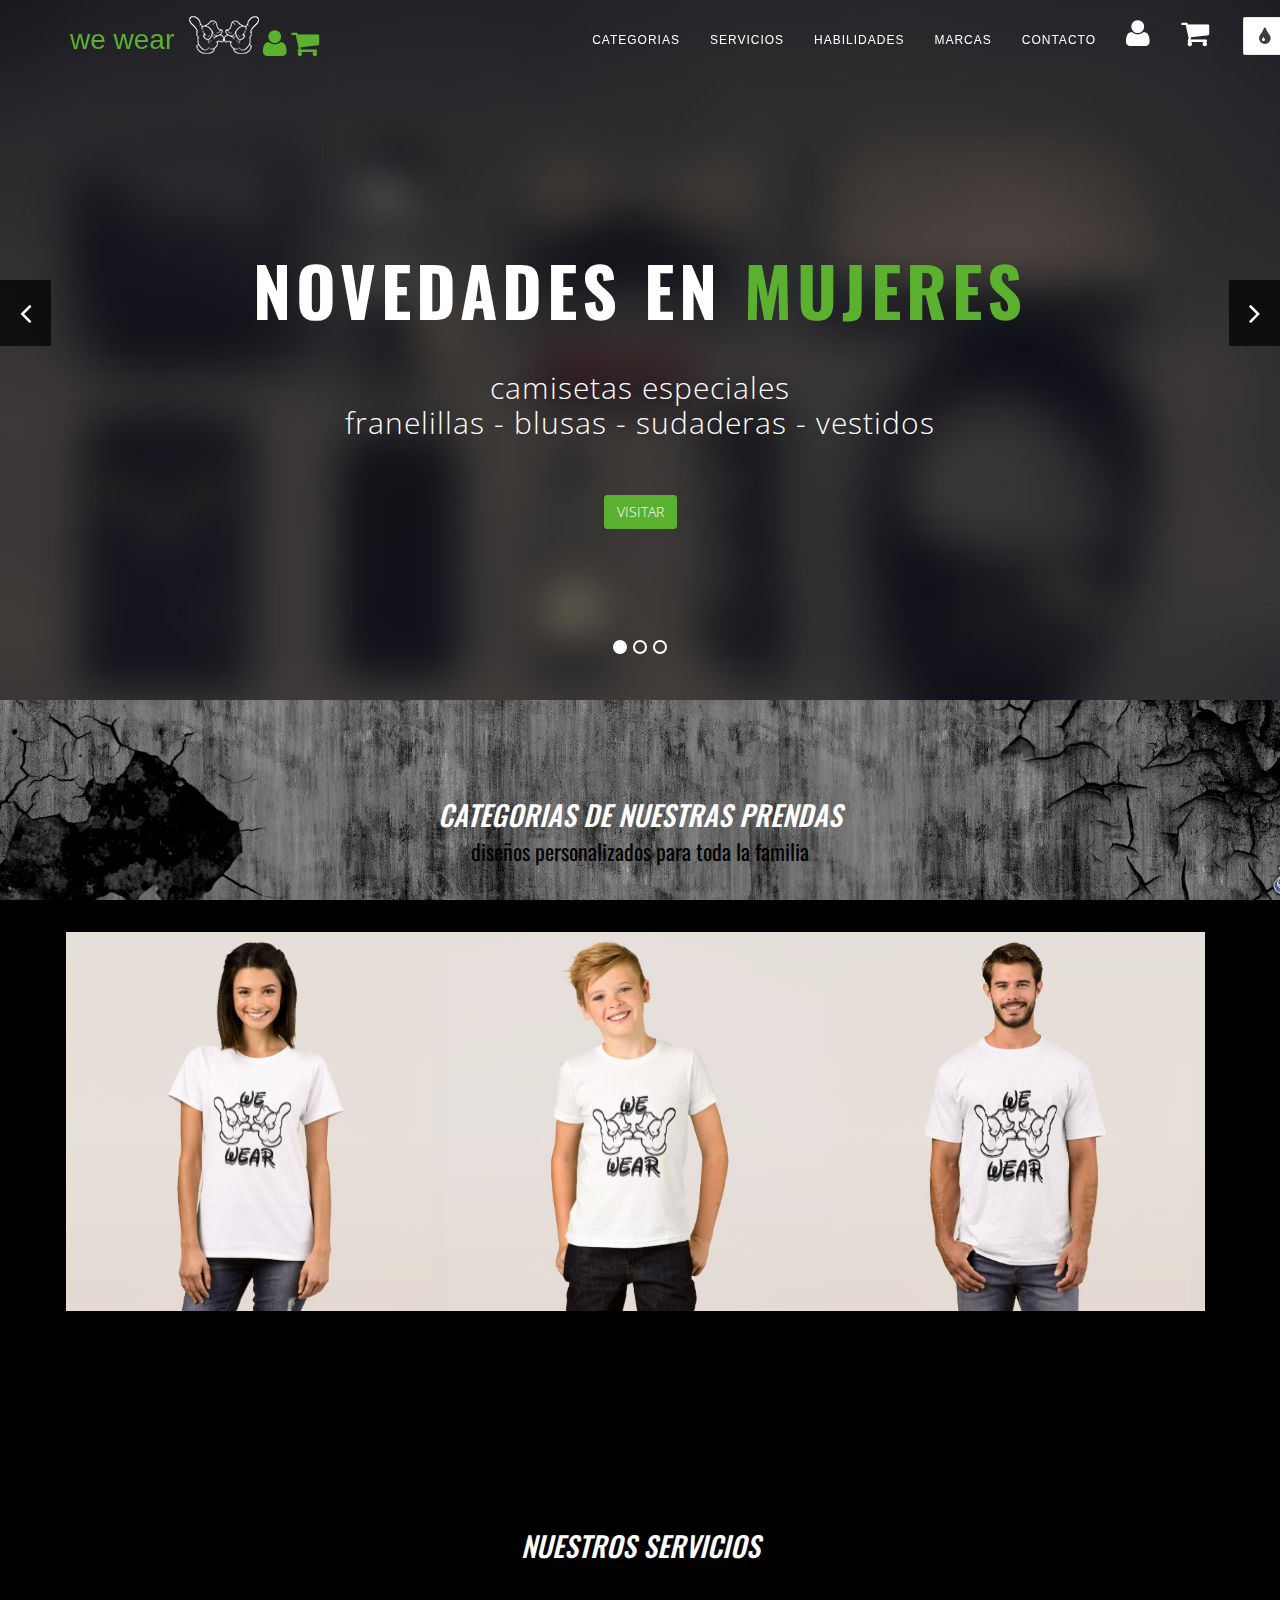
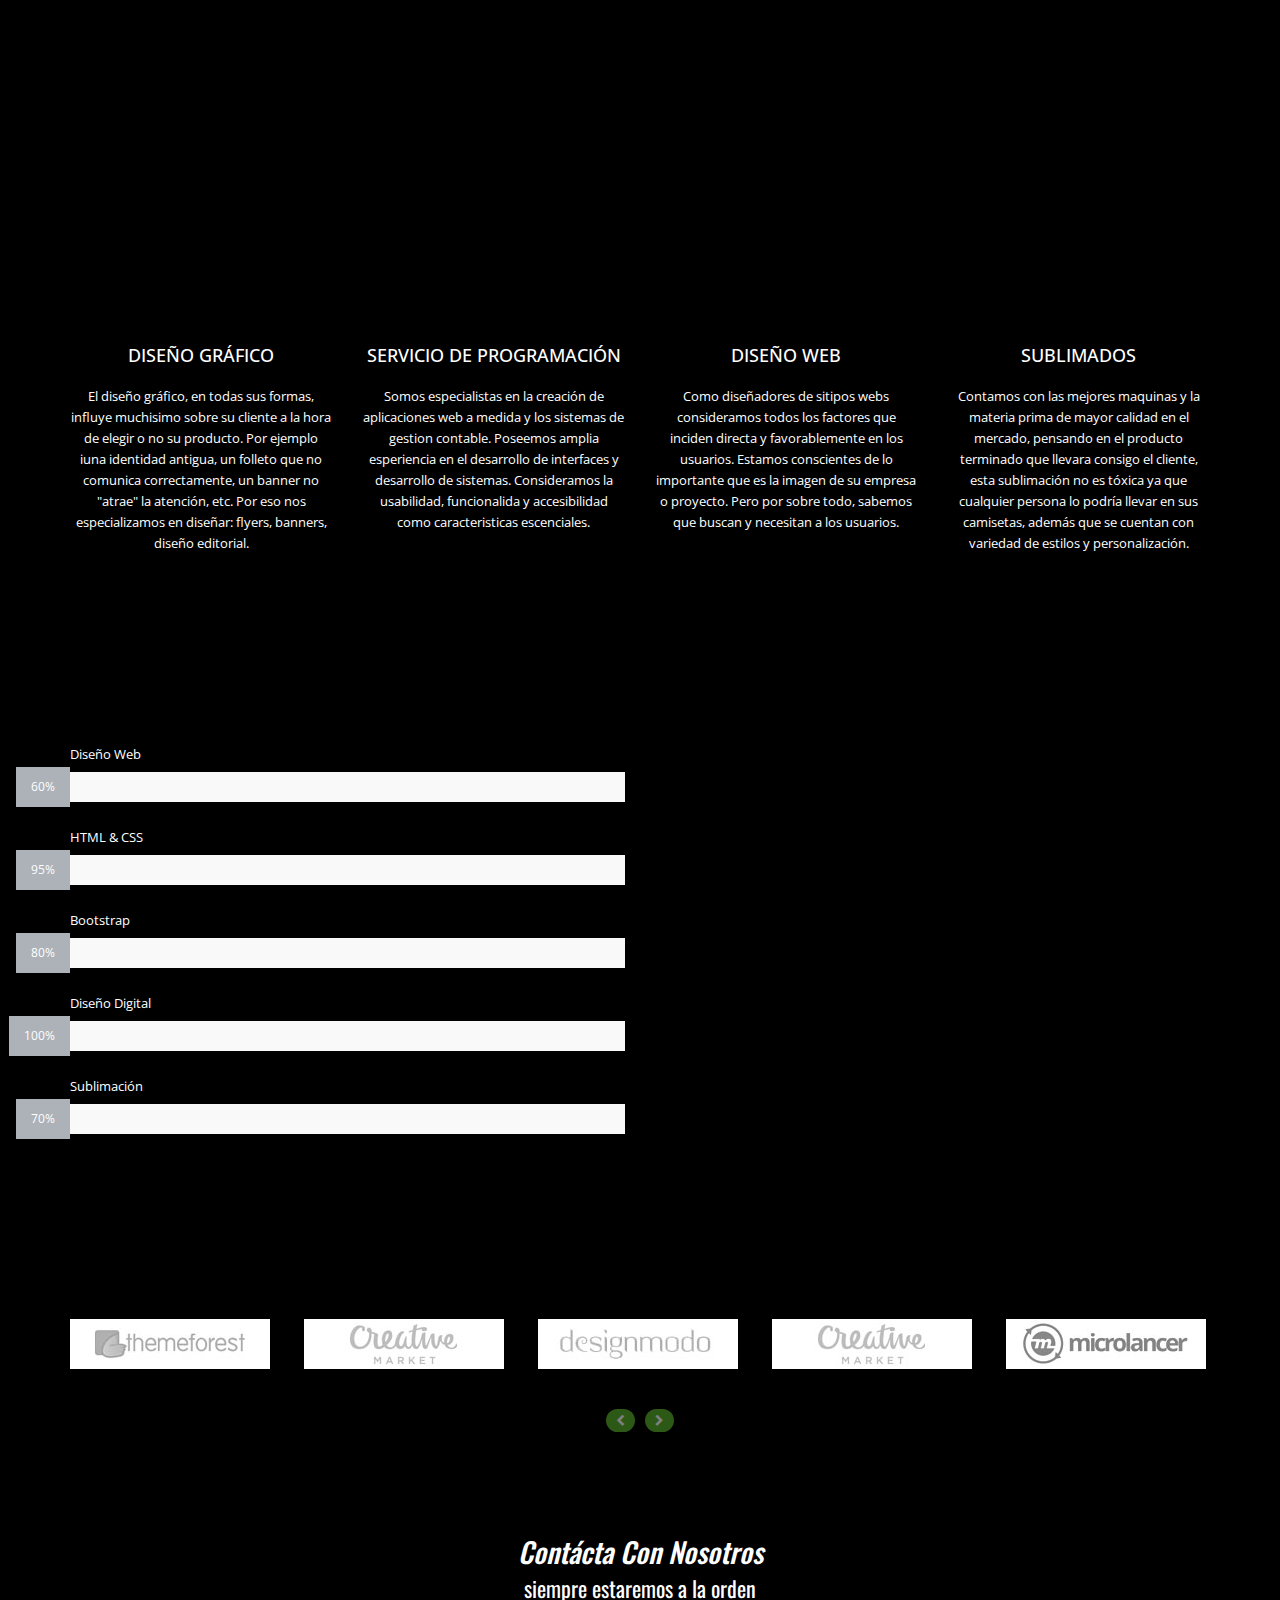
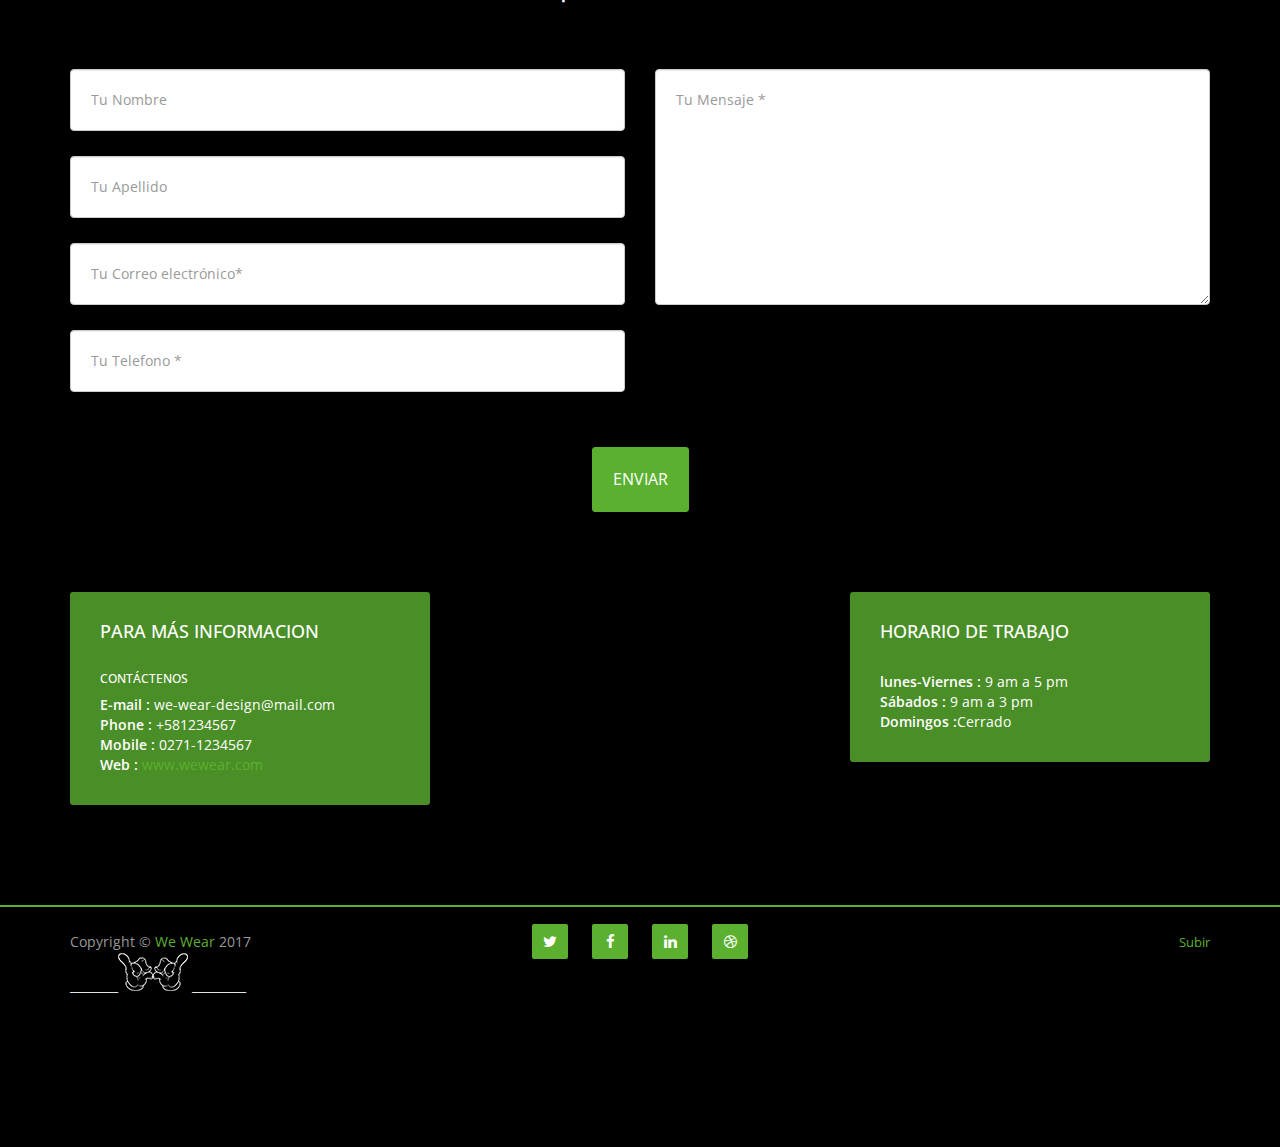
<file: index.html>
<!DOCTYPE html>
<html lang="es">

<head>

    <meta charset="utf-8">
    <meta http-equiv="X-UA-Compatible" content="IE=edge">
    <meta name="viewport" content="width=device-width, initial-scale=1">
    <link rel="icon" href="images/img/Sin título-1.ico">
	<title>We Wear</title>
    <link href="asset/css/bootstrap.min.css" rel="stylesheet">    
    <link href="css/font-awesome.min.css" rel="stylesheet">
    <link href="css/animate.css" rel="stylesheet" >    
<!-- Owl-Carousel -->
    <link rel="stylesheet" href="css/owl.carousel.css" >
    <link rel="stylesheet" href="css/owl.theme.css" >
    <link rel="stylesheet" href="css/owl.transitions.css" >
<!-- Custom CSS -->
    <link href="css/style.css" rel="stylesheet">
    <link href="css/responsive.css" rel="stylesheet">
<!-- Colors CSS -->
    <link rel="stylesheet" type="text/css" href="css/color/green.css" title="green">
    <link rel="stylesheet" type="text/css" href="css/color/light-red.css" title="light-red">
    <link rel="stylesheet" type="text/css" href="css/color/blue.css" title="blue">
    <link rel="stylesheet" type="text/css" href="css/color/light-blue.css" title="light-blue">
    <link rel="stylesheet" type="text/css" href="css/color/yellow.css" title="yellow">
    <link rel="stylesheet" type="text/css" href="css/color/light-green.css" title="light-green">
</head>

<body class="index">
<!-- COMIENZA SELECTOR DE COLORES-->
    <div class="colors-switcher" style="right: -100px;"> <!--para que el color este oculto-->
        <a id="show-panel" class="hide-panel"><i class="fa fa-tint"></i></a>        
        <ul class="colors-list">
             <li><a title="Light Red" onClick="setActiveStyleSheet('light-red'); return false;" class="light-red"></a></li>
             <li><a title="Blue" class="blue" onClick="setActiveStyleSheet('blue'); return false;"></a></li>
             <li class="no-margin"><a title="Light Blue" onClick="setActiveStyleSheet('light-blue'); return false;" class="light-blue"></a></li>
             <li><a title="Green" class="green" onClick="setActiveStyleSheet('green'); return false;"></a></li>    
             <li class="no-margin"><a title="light-green" class="light-green" onClick="setActiveStyleSheet('light-green'); return false;"></a></li>
             <li><a title="Yellow" class="yellow" onClick="setActiveStyleSheet('yellow'); return false;"></a></li>         
        </ul>

    </div>  
<!-- TERMINA SELECTOR DE COLORES -->

<!-- MENU  -->
    <nav class="navbar navbar-default navbar-fixed-top">
        <div class="container">
            <div class="navbar-header page-scroll">
                <button type="button" class="navbar-toggle" data-toggle="collapse" data-target="#bs-example-navbar-collapse-1">
                    <span class="sr-only">Toggle navigation</span>
                    <span class="icon-bar"></span>
                    <span class="icon-bar"></span>
                    <span class="icon-bar"></span>
                </button>
                <a class="navbar-brand page-scroll" href="#page-top">we wear</a>
                <a href="#page-top"><img src="images/img/mano minimizada.png" alt=""></a>

                <a><a href="login.html"><i class="fa fa-user" aria-hidden="true"></i></a></a>  

                <span id="botoncart" data-toggle="modal" data-target="#myModal"><a href="#myModal"><i class="fa fa-shopping-cart" aria-hidden="true"></i></a></span>


            </div>
            <div class="collapse navbar-collapse" id="bs-example-navbar-collapse-1">
                <ul class="nav navbar-nav navbar-right">
                    <li class="hidden"><a href="#page-top"></a></li>
                    <li><a class="page-scroll" href="#portfolio">Categorias</a></li>
                    <li><a class="page-scroll" href="#about-us">Servicios</a></li>
                    <li><a class="page-scroll" href="#trabajadores">Habilidades</a></li>
                    <li><a class="page-scroll" href="#partner">Marcas</a></li>
                    <li><a class="page-scroll" href="#contact">Contacto</a></li>
                    <li><a href="login.html"><i class="fa fa-user" aria-hidden="true"></i></a></li>   
              		<li id="botoncart" data-toggle="modal" data-target="#myModal"><a href="#myModal"><i class="fa fa-shopping-cart" aria-hidden="true"></i></a></li>

                </ul>
            </div><!-- /.navbar-collapse -->
        </div><!-- /.container-fluid -->
    </nav>










<!-- #myModal -->
                <div class="modal fade" id="myModal" tabindex="-1" role="dialog" aria-labelledby="myModalLabel">
                  <div class="modal-dialog" role="document">
                    <div class="modal-content" style=" color:#fff; background: #222;">
                      <div class="modal-header">
<!--cabecera-->
                        <button type="button" class="close" data-dismiss="modal" aria-label="Close"><span aria-hidden="true">&times;</span></button>
                        <h4 class="modal-title" id="myModalLabel">lista de compra</h4>
                      </div>
<!--cuerpo #myModal-->
                      <div class="modal-body">
                      <div>
                          <table class="table" style="margin-bottom: 5px">
                              <tbody>
                                  <tr class="cart-product">
                                      <td><img width="40" height="40" src="images/img/ropa/HOMBRE/Screenshot_1.jpg"></td>
                                      <td>CAMISETA NEGRA</td>
                                      <td><strong>Swag</strong></td>
                                      <td>Bs 15.500°°</td>
                                      <td>
                                      <button class="close" data-dismiss="modal" aria-label="close"><span aria-hidden="true">&times;</span>-</button>
                                      </td>
                                  </tr>
                              </tbody>
                          </table>
                      </div>
                       <div>
                          <table class="table" style="margin-bottom: 5px">
                              <tbody>
                                  <tr class="cart-product">
                                      <td><img width="40" height="40" src="images/img/ropa/MUJER/view (1).jpg"></td>
                                      <td>SUDADERA CLÁSICA AZUL</td>
                                      <td><strong>KEEP CALM</strong></td>
                                      <td>Bs 20.000°°</td>
                                      <td>
                                      <button class="close" data-dismiss="modal" aria-label="close"><span aria-hidden="true">&times;</span>-</button>
                                      </td>
                                  </tr>
                              </tbody>
                          </table>
                      </div>
            
                       <div class="table">
                              <div class="pull-right">
                                  <font class="total-box-label">
                                     total:
                                    <font class="total-bos-price">
                                        <strong>35.500°°</strong>
                                    </font>
                                  </font>
                              </div>
                        </div>

                        <table class="table-nr" style="margin-bottom: 0px">
                            <tbody>
                                <tr style="background-color: transparent;">
                                    <td style="border-top: none;">
                                        <span>&nbsp;</span>
                                    </td>
                                </tr>

                                <tr style="background-color: transparent;">
                                    <td style="border-top: none;">
                                        <img src="images/carrito de compras/horizontal_solution_PPeCheck.gif" border="0" width="110" alt="">
                                    </td>
                                    <td style="border-top: none;">
                                        <div class="pull-right">
                                            <img src="images/carrito de compras/btn_xpressCheckout.gif" align="rigt" alt="">
                                        </div>
                                    </td>
                                </tr>
                            </tbody>
                        </table>
                      </div>
<!--pie de la ventana-->
                      <div class="modal-footer">
                       <button type="button" class="btn btn-default" data-dismiss="modal">continuar</button>
                       <botton type="button" class="btn btn-default" data-toggle="modal" data-target="#myModal2"><a href="#myModal2">comprar todo</a></li>
<!--#myModal2-->
                      <div class="modal fade" id="myModal2" tabindex="-1" role="dialog" aria-labelledby="myModalLabel">
                       <div class="modal-dialog" role="document">
                        <div class="modal-content">
 <!--cabecera-->
                        <div class="modal-header" style="background: red; color: #fff;">
                           <button type="button" class="close" data-dismiss="modal" aria-label="Close"><span aria-hidden="true">&times;</span></button>
                           <h4 class="modal-title" id="myModalLabel">error</h4>
                         </div>
                         <div class="modal-body">
<!--cuerpo #myModal2-->
                         <div>
                              <strong>LAMENTABLEMENTE ESTAMOS SOLUCIONANDO EL PROBLEMA<br> por favor espere</strong>
                              <br>
                              <img  width="40" height="40" src="images/carrito de compras/wait18trans.gif" alt="">
                          </div>
                          </div>
<!--pie de la ventana-->             
                    <div class="modal-footer">
                            <button type="button" class="btn btn-default" data-dismiss="modal">cerrar</button>
                          </div>
                        </div>
                      </div>
                    </div>
                      </div>
                    </div>
                  </div>
                </div>















<!-- COMIENZA ENTORNO DE SLIDER-->
    <section id="page-top">
<!-- COMIENZA SLIDER -->
        <div id="main-slide" class="carousel slide" data-ride="carousel">
<!-- INDICADORES -->
            <ol class="carousel-indicators">
                <li data-target="#main-slide" data-slide-to="0" class="active"></li>
                <li data-target="#main-slide" data-slide-to="1"></li>
                <li data-target="#main-slide" data-slide-to="2"></li>
            </ol>

        <div class="carousel-inner">
           <div class="item active">
               <img class="img-responsive" src="images/header-bg-1.jpg" alt="slider">
               <div class="slider-content">
                   <div class="col-md-12 text-center">
                       <h1 class="animated1">
                                <span>NOVEDADES EN <strong>MUJERES</strong></span>
                       </h1>
                       <p class="animated2">camisetas especiales<br>franelillas - blusas - sudaderas - vestidos</p>   
                       <a href="producto-mujer.html" class="page-scroll btn btn-primary animated3">visitar</a>
                   </div>
                </div>
            </div>
                
            <div class="item">
                <img class="img-responsive" src="images/header-back.png" alt="slider">
               
                <div class="slider-content">
                    <div class="col-md-12 text-center">
                        <h1 class="animated1">
                          <span>NOVEDADES EN <strong>Hombres</strong></span>
                        </h1>
                        <p class="animated2">camisetas especiales<br>franelillas - sudaderas</p>
                        <a href="producto-hombre.html" class="page-scroll btn btn-primary animated3">visitar</a>
                    </div>
                </div>
            </div>
                
            <div class="item">
                <img class="img-responsive" src="images//galaxy.jpg" alt="slider">
                <div class="slider-content">
                    <div class="col-md-12 text-center">
                        <h1 class="animated1">
                            <span>NOVEDADES EN <strong>NIÑOS</strong></span>
                        </h1>
                        <p class="animated2">camisetas especiales<br>franelillas - sudaderas - bodys</p>
                        <a href="producto-niños.html" class="page-scroll btn btn-primary animated3">visitar</a>
                            
                 	</div>
             	</div>
         	</div>
     	</div>

<!-- CONTROLES DEL SLIDER -->
        <a class="left carousel-control" href="#main-slide" data-slide="prev">
            <span><i class="fa fa-angle-left"></i></span>
        </a>
        <a class="right carousel-control" href="#main-slide" data-slide="next">
            <span><i class="fa fa-angle-right"></i></span>
        </a>
        </div>
    </section>
<!-- FINALIZA ENTORNO DE SLIDER -->

    
<!-- COMIENZA LISTA DE CATEGORIAS -->
    <section id="portfolio" class="portfolio-section-1">
        <div class="container">
            <div class="row">
                <div class="col-md-12">
                    <div class="section-title text-center">
                        <h3>CATEGORIAS DE NUESTRAS PRENDAS</h3>
                        <p>diseños personalizados para toda la familia</p>
                    </div>                        
                </div>
            </div>
            <div class="row">
                <div class="col-md-12 "> 
<!-- COMIENZA PORTAFOLIO ITEM O INF DE CATEGORIA-->
                    <ul id="portfolio-list">
                        <li>
                            <div class="portfolio-item">
                                <img src="images/img/ropa/view (2).jpg" class="img-responsive" alt="" />
                                <div class="portfolio-caption">
                                    <h4>Catalogo de Mujer</h4>
                                    <a href="producto-mujer.html"  class="link-2"><i class="glyphicon glyphicon-play"></i></a> 
                                </div>
                            </div>
                        </li>
                        <li>
                            <div class="portfolio-item">
                                <img src="images/img/ropa/view (4).jpg" class="img-responsive" alt="" />
                                <div class="portfolio-caption">
                                    <h4>Catalogo de Niños</h4>
                                    <a href="producto-niños.html" class="link-2"><i class="glyphicon glyphicon-play"></i></a>                                        
                                </div>
                            </div>
                        </li>
                        <li>
                            <div class="portfolio-item">
                                <img src="images/img/ropa/view.jpg" class="img-responsive" alt="" />
                                <div class="portfolio-caption">
                                    <h4>Catalogo de Hombre</h4>
                                    <a href="producto-hombre.html"  class="link-2"><i class="glyphicon glyphicon-play"></i></a> 

                                    
                                </div>
                            </div>
                        </li>
                    </ul>
<!-- TERMINA PORTAFOLIO ITEM O INF DE CATEGORIA-->
                </div>
            </div>
        </div>
    </section>
<!-- TERMINA LISTA DE CATEGORIAS -->

<!-- COMIENZA SERVICIOS QUE OFRECEMOS -->
    <section id="about-us" class="about-us-section-1">
        <div class="container">
            <div class="row">
                <div class="col-md-12 col-sm-12">
                    <div class="section-title text-center">
                            <h3>NUESTROS SERVICIOS</h3>
                            <p>lo que necesites__<strong>WE WEAR</strong>__lo tiene para tí</p>
                        </div>
                </div>
            </div>
            <div class="row">

                <div class="col-md-3">
                    <div class="welcome-section text-center">
                        <img src="images/servicios/diseño grafico.png" class="img-responsive">
                        <h4>Diseño Gráfico</h4>
                        <div class="border"></div>
                        <p>El diseño gráfico, en todas sus formas, influye muchisimo sobre su cliente a la hora de elegir o no su producto. Por ejemplo iuna identidad antigua, un folleto que no comunica correctamente, un banner no "atrae" la atención, etc. Por eso nos especializamos en diseñar: flyers, banners, diseño editorial.</p>
                    </div>
                </div>

                <div class="col-md-3">
                    <div class="welcome-section text-center">
                        <img src="images/servicios/programacion.png" class="img-responsive">
                        <h4>Servicio de Programación</h4>
                        <div class="border"></div>
                        <p>Somos especialistas en la creación de aplicaciones web a medida y los sistemas de gestion contable. Poseemos amplia esperiencia en el desarrollo de interfaces y desarrollo de sistemas. Consideramos la usabilidad, funcionalida y accesibilidad como caracteristicas escenciales.</p>
                    </div>
                </div>
                 
                
                <div class="col-md-3">
                    <div class="welcome-section text-center">
                        <img src="images/servicios/diseño web.png" class="img-responsive" alt="..">
                        <h4>Diseño Web</h4>
                        <div class="border"></div>
                        <p>Como diseñadores de sitipos webs consideramos todos los factores que inciden directa y favorablemente en los usuarios. Estamos conscientes de lo importante que es la imagen de su empresa o proyecto. Pero por sobre todo, sabemos que buscan y necesitan a los usuarios.</p>
                    </div>
                </div>
                
                <div class="col-md-3">
                    <div class="welcome-section text-center">
                        <img src="images/servicios/20150730label_icon55ba3bc110be7-s1.png" class="img-responsive" alt="..">
                        <h4>Sublimados</h4>
                        <div class="border"></div>
                        <p>Contamos con las mejores maquinas y la materia prima de mayor calidad en el mercado, pensando en el producto terminado que llevara consigo el cliente, esta sublimación no es tóxica ya que cualquier persona lo podría llevar en sus camisetas, además que se cuentan con variedad de estilos y personalización.</p>
                    </div>
                </div>
                
            </div><!-- /.row -->            
            
        </div><!-- /.container -->
    </section>
<!-- TERMINA SERVICIOS QUE OFRECEMOS -->


<!-- COMIENZA PUNTOS ALTOS DE NUESTRO TRABAJO -->
    <div id="trabajadores" class="about-us-section-2">
        <div class="container">
            <div class="row"> 
                <div class="col-md-6">
                    <div class="skill-shortcode">
                        <div class="skill">
                            <p>Diseño Web</p>          
                            <div class="progress">         
                                <div class="progress-bar" role="progressbar"  data-percentage="60">
                                    <span class="progress-bar-span" >60%</span>
                                    <span class="sr-only">60% Complete</span>
                                </div>
                            </div>  
                        </div>
                        <div class="skill">
                            <p>HTML & CSS</p>          
                            <div class="progress">         
                                <div class="progress-bar" role="progressbar"  data-percentage="95">
                                    <span class="progress-bar-span" >95%</span>
                                    <span class="sr-only">95% Complete</span>
                                </div>
                            </div>  
                        </div>
                        <div class="skill">
                            <p>Bootstrap</p>          
                            <div class="progress">         
                                <div class="progress-bar" role="progressbar"  data-percentage="80">
                                    <span class="progress-bar-span" >80%</span>
                                    <span class="sr-only">80% Complete</span>
                                </div>
                            </div>  
                        </div>
                        <div class="skill">
                            <p>Diseño Digital</p>          
                            <div class="progress">         
                                <div class="progress-bar" role="progressbar"  data-percentage="100">
                                    <span class="progress-bar-span" >100%</span>
                                    <span class="sr-only">100% Complete</span>
                                </div>
                            </div>  
                        </div>
                        <div class="skill">
                            <p>Sublimación</p>          
                            <div class="progress">         
                                <div class="progress-bar" role="progressbar"  data-percentage="70">
                                    <span class="progress-bar-span" >70%</span>
                                    <span class="sr-only">70% Complete</span>
                                </div>
                            </div>  
                        </div>                                    
                    </div>
                </div>
        </div>
    </div>
    </div>
<!-- TERMINA PUNTOS ALTOS DE NUESTRO TRABAJO -->

<!--COMIENZA PATROCINANTES-->
    <section id="partner">
        <div class="container">
            <div class="row">
                <div class="col-md-12 col-md-offset-12">
                    <div class="section-title text-center">
                        <h3>Marcas Patrocinantes</h3>
                    </div>
                </div>
            </div>
            <div class="row">
                <div class="clients">
                    
                    <div class="col-md-12">
                        <img src="images/logos/themeforest.jpg" class="img-responsive" alt=""> </div>
                    
                    <div class="col-md-12">
                        <img src="images/logos/creative-market.jpg" class="img-responsive" alt="">
                    </div>
                    
                    <div class="col-md-12">
                        <img src="images/logos/designmodo.jpg" class="img-responsive" alt="">
                    </div>
                    
                    <div class="col-md-12">
                        <img src="images/logos/creative-market.jpg" class="img-responsive" alt="">
                    </div>
                    
                    <div class="col-md-12">
                        <img src="images/logos/microlancer.jpg" class="img-responsive" alt="">
                    </div>
                    
                    <div class="col-md-12">
                        <img src="images/logos/themeforest.jpg" class="img-responsive" alt="">
                    </div>
                    
                    <div class="col-md-12">
                        <img src="images/logos/microlancer.jpg" class="img-responsive" alt="">
                    </div>
                    
                    <div class="col-md-12">
                        <img src="images/logos/designmodo.jpg" class="img-responsive" alt="">
                    </div>
                    
                    <div class="col-md-12">
                        <img src="images/logos/creative-market.jpg" class="img-responsive" alt="">
                    </div>
                    
                    <div class="col-md-12">
                        <img src="images/logos/designmodo.jpg" class="img-responsive" alt="">
                    </div>
                    
                </div>
            </div>
        </div>
    </section>

<!-- /TERMINA PATROCINANTES-->    
      
<!--footer-->
    <section id="contact" class="contact">
        <div class="container">
            <div class="row">
                <div class="col-lg-12">
                    <div class="section-title text-center">
                        <h3>Contácta Con Nosotros</h3>
                        <p class="white-text">siempre estaremos a la orden</p>
                    </div>
                </div>
            </div>
            <div class="row">
                <div class="col-lg-12">
                    <form name="sentMessage" id="contactForm" novalidate>
                        <div class="row">
                            <div class="col-md-6">
                                <div class="form-group">
                                    <input type="text" class="form-control" placeholder="Tu Nombre" id="name" required data-validation-required-message="Por favor ingrese su nombre.">
                                    <p class="help-block text-danger"></p>
                                </div>
                                <div class="form-group">
                                    <input type="text" class="form-control" placeholder="Tu Apellido" id="lastname" required data-validation-required-message="Por favor ingrese su apellido.">
                                    <p class="help-block text-danger"></p>
                                </div>
                                <div class="form-group">
                                    <input type="email" class="form-control" placeholder="Tu Correo electrónico*" id="email" required data-validation-required-message="Por favor colocar tu correo electrónico.">
                                    <p class="help-block text-danger"></p>
                                </div>
                                <div class="form-group">
                                    <input type="tel" class="form-control" placeholder="Tu Telefono *" id="phone" required data-validation-required-message="Por favor ingrese tu numero telefónico.">
                                    <p class="help-block text-danger"></p>
                                </div>
                            </div>
                            <div class="col-md-6">
                                <div class="form-group">
                                    <textarea class="form-control" placeholder="Tu Mensaje *" id="message" required data-validation-required-message="ingresa un mensaje descriptivo."></textarea>
                                    <p class="help-block text-danger"></p>
                                </div>
                            </div>
                            <div class="clearfix"></div>
                            <div class="col-lg-12 text-center">
                                <div id="success"></div>
                                <button type="submit" class="btn btn-primary">enviar</button>
                            </div>
                        </div>
                    </form>
                </div>
            </div>
            <div class="row">
                <div class="col-md-4">
                    <div class="footer-contact-info">
                        <h4>Para más Informacion</h4>
                        <h6>contáctenos</h6>
                        <ul>
                            <li><strong>E-mail :</strong> we-wear-design@mail.com</li>
                            <li><strong>Phone :</strong> +581234567</li>
                            <li><strong>Mobile :</strong> 0271-1234567</li>
                            <li><strong>Web :</strong> <a href="index.html">www.wewear.com</a></li>
                        </ul>
                    </div>
                </div>
                <div class="col-md-4 col-md-offset-4">
                    <div class="footer-contact-info">
                        <h4>Horario de Trabajo</h4>
                        <ul>
                            <li><strong>lunes-Viernes :</strong> 9 am a 5 pm</li>
                            <li><strong>Sábados :</strong> 9 am a 3 pm</li>
                            <li><strong>Domingos :</strong>Cerrado</li>
                        </ul>
                    </div>
                </div>
            </div>
        </div>
        <footer class="style-1">
            <div class="container">
                <div class="row">
                    <div class="col-md-4 col-xs-12">
                        <span class="copyright">Copyright &copy; <a href="index.html">We Wear</a> 2017</span>
                        <br>
                        <span>________</span><img src="images/img/mano minimizada.png" alt=""> <span>_________</span>

                    </div>
                    <div class="col-md-4 col-xs-12">
                        <div class="footer-social text-center">
                            <ul>
                                <li><a href="http://twitter.com" target="_blank"><i class="fa fa-twitter"></i></a></li>
                                <li><a href="https://facebook.com" target="_blank"><i class="fa fa-facebook"></i></a></li>
                                <li><a href="http://linkedin.com" target="_blank"><i class="fa fa-linkedin"></i></a></li>
                                <li><a href="#"><i class="fa fa-dribbble"></i></a></li>

                            </ul>
                        </div>
                    </div>
                    <div class="col-md-4 col-xs-12">
                        <div class="footer-link">
                            <ul class="pull-right">
                                <li><a href="index.html">Subir</a>
                                </li>
                            </ul>
                        </div>
                    </div>
                </div>
            </div>
        </footer>
    </section>


    <div id="loader">
        <div class="spinner">
            <div class="dot1"></div>
            <div class="dot2"></div>
        </div>
    </div>

    

<!-- jQuery Version 2.1.1 -->
    <script src="js/jquery-2.1.1.min.js"></script>

<!-- Bootstrap JavaScript -->
    <script src="asset/js/bootstrap.min.js"></script>

<!-- Plugin JavaScript -->
    <script src="js/jquery.backstretch.min.js"></script>
    <script src="js/jquery.easing.1.3.js"></script>
    <script src="js/classie.js"></script>
    <script src="js/count-to.js"></script>
    <script src="js/jquery.appear.js"></script>
    <script src="js/cbpAnimatedHeader.js"></script>
    <script src="js/owl.carousel.min.js"></script>
	<script src="js/jquery.fitvids.js"></script>
	<script src="js/styleswitcher.js"></script>
<!-- formulario de contacto JavaScript -->
    <script src="js/jqBootstrapValidation.js"></script>
    <script src="js/contact_me.js"></script>

<!-- Custom Theme JavaScript -->
    <script src="js/script.js"></script>

</body>

</html>
</file>
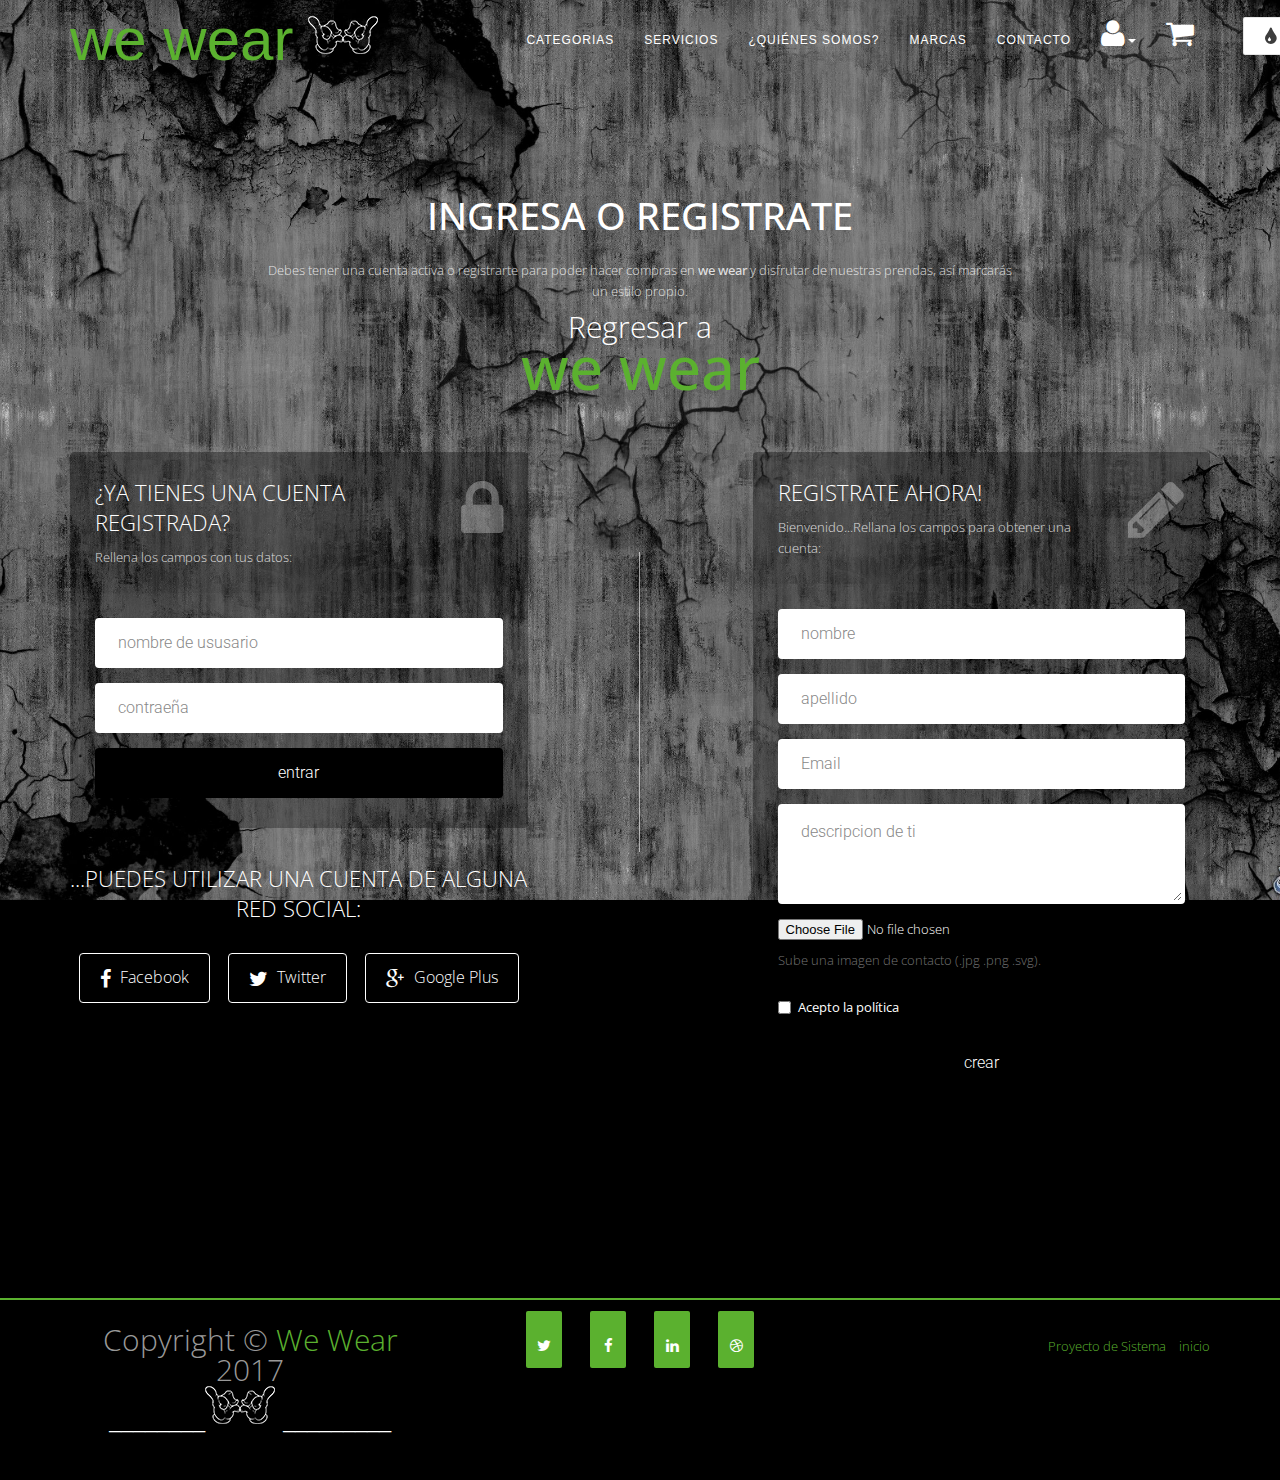
<file: login.html>
<!DOCTYPE html>
<html lang="es">

    <head>

        <meta charset="utf-8">
        <meta http-equiv="X-UA-Compatible" content="IE=edge">
        <meta name="viewport" content="width=device-width, initial-scale=1">
        <title>we wear</title>
   <link rel="icon" href="images/img/Sin título-1.ico">
        <!-- CSS -->
        <link rel="stylesheet" href="http://fonts.googleapis.com/css?family=Roboto:400,100,300,500">  
        <link href="asset/css/bootstrap.min.css" rel="stylesheet">
        <link href="css/font-awesome.min.css" rel="stylesheet">
		<link rel="stylesheet" href="css/form-elementslogin.css">
        <link rel="stylesheet" href="css/stylelogin.css">

  
    <!-- Modernizer js -->
    <script src="js/modernizr.custom.js"></script>


     <!-- Animate CSS -->
    <link href="css/animate.css" rel="stylesheet" >
    
  <link href="css/style.css" rel="stylesheet">

      <link rel="stylesheet" href="css/owl.theme.css" >
    <link rel="stylesheet" href="css/owl.transitions.css" >
    <link href="css/style.css" rel="stylesheet">
    <link href="css/responsive.css" rel="stylesheet">
    

 <!-- Colors CSS -->
    <link rel="stylesheet" type="text/css" href="css/color/green.css">
    
    
    
    <!-- Colors CSS -->
    <link rel="stylesheet" type="text/css" href="css/color/green.css" title="green">
    <link rel="stylesheet" type="text/css" href="css/color/light-red.css" title="light-red">
    <link rel="stylesheet" type="text/css" href="css/color/blue.css" title="blue">
    <link rel="stylesheet" type="text/css" href="css/color/light-blue.css" title="light-blue">
    <link rel="stylesheet" type="text/css" href="css/color/yellow.css" title="yellow">
    <link rel="stylesheet" type="text/css" href="css/color/light-green.css" title="light-green">


    </head>
    <body>


       <!-- MENU  -->
    <nav class="navbar navbar-default navbar-fixed">
        <div class="container">
            <!-- Brand and toggle get grouped for better mobile display -->
            <div class="navbar-header page-scroll">
                <button type="button" class="navbar-toggle" data-toggle="collapse" data-target="#bs-example-navbar-collapse-1">
                    <span class="sr-only">Toggle navigation</span>
                    <span class="icon-bar"></span>
                    <span class="icon-bar"></span>
                    <span class="icon-bar"></span>
                </button>
                <a class="navbar-brand page-scroll" href="#page-top">we wear</a>
                <img src="images/img/mano minimizada.png" alt="">
            </div>

            <!-- Collect the nav links, forms, and other content for toggling -->
            <div class="collapse navbar-collapse" id="bs-example-navbar-collapse-1">
                <ul class="nav navbar-nav navbar-right">
                    <li class="hidden">
                        <a href="#page-top"></a>
                    </li>
                    <li>
                        <a class="page-scroll" href="index.html #portfolio">Categorias</a>
                    </li>
                    <li>
                        <a class="page-scroll" href="index.html #about-us">Servicios</a>
                    </li>
                    <li>
                        <a class="page-scroll" href="index.html #trabajadores">¿Quiénes Somos?</a>
                    </li>
                    <li>
                        <a class="page-scroll" href="index.html #partner">Marcas</a>
                    </li>
                    <li>
                        <a class="page-scroll" href="index.html #contact">Contacto</a>
                    </li>
                    <li class="dropdown" id="menulc">
                  <a  href="#" class="dropdown-toggle" data-toggle="dropdown" role="button" aria-haspopup="true" aria-expanded="false"><i class="fa fa-user" aria-hidden="true"></i><span class="caret"></span></a>
                  <ul class="dropdown-menu">
                      <li><a href="login.html"><span class="glyphicon glyphicon-briefcase"></span>perfil</a></li>
                      <li class="divider"></li>
                     <li><a href="index.html"><span class="glyphicon glyphicon-off"></span>salir</a></li>
                  </ul>
                </li>   
                <li id="botoncart" data-toggle="modal" data-target="#myModal"><a href="#myModal"><i class="fa fa-shopping-cart" aria-hidden="true"></i></a></li>

                <!-- Modal -->
                <div class="modal fade" id="myModal" tabindex="-1" role="dialog" aria-labelledby="myModalLabel">
                  <div class="modal-dialog" role="document">
                    <div class="modal-content" style=" color:#fff; background: #222;">
                      <div class="modal-header">
                        <button type="button" class="close" data-dismiss="modal" aria-label="Close"><span aria-hidden="true">&times;</span></button>
                        <h4 class="modal-title" id="myModalLabel">lista de compra</h4>
                      </div>
                      <div class="modal-body">
                      <!--esto es espcio-->
                      <div>
                          <table class="table" style="margin-bottom: 5px">
                              <tbody>
                                  <tr class="cart-product">
                                      <td><img width="40" height="40" src="images/img/ropa/HOMBRE/Screenshot_1.jpg"></td>
                                      <td>CAMISETA NEGRA</td>
                                      <td><strong>Swag</strong></td>
                                      <td>Bs 15.500°°</td>
                                      <td>
                                      <button class="close" data-dismiss="modal" aria-label="close"><span aria-hidden="true">&times;</span>-</button>
                                      </td>
                                  </tr>
                              </tbody>
                          </table>
                      </div>
                       <div>
                          <table class="table" style="margin-bottom: 5px">
                              <tbody>
                                  <tr class="cart-product">
                                      <td><img width="40" height="40" src="images/img/ropa/MUJER/view (1).jpg"></td>
                                      <td>SUDADERA CLÁSICA AZUL</td>
                                      <td><strong>KEEP CALM</strong></td>
                                      <td>Bs 20.000°°</td>
                                      <td>
                                      <button class="close" data-dismiss="modal" aria-label="close"><span aria-hidden="true">&times;</span>-</button>
                                      </td>
                                  </tr>
                              </tbody>
                          </table>
                      </div>
            
                       <div class="table">
                              <div class="pull-right">
                                  <font class="total-box-label">
                                     total:
                                    <font class="total-bos-price">
                                        <strong>35.500°°</strong>
                                    </font>
                                  </font>
                              </div>
                        </div>

                        <table class="table-nr" style="margin-bottom: 0px">
                            <tbody>
                                <tr style="background-color: transparent;">
                                    <td style="border-top: none;">
                                        <span>&nbsp;</span>
                                    </td>
                                </tr>

                                <tr style="background-color: transparent;">
                                    <td style="border-top: none;">
                                        <img src="images/carrito de compras/horizontal_solution_PPeCheck.gif" border="0" width="110" alt="">
                                    </td>
                                    <td style="border-top: none;">
                                        <div class="pull-right">
                                            <img src="images/carrito de compras/btn_xpressCheckout.gif" align="rigt" alt="">
                                        </div>
                                    </td>
                                </tr>
                            </tbody>
                        </table>

                      </div>
                      <div class="modal-footer">
                        <button type="button" class="btn btn-default" data-dismiss="modal">continuar</button>

                        <botton type="button" class="btn btn-default" data-toggle="modal" data-target="#myModal2"><a href="#myModal2">comprar todo</a></li>

                        <div class="modal fade" id="myModal2" tabindex="-1" role="dialog" aria-labelledby="myModalLabel">
                      <div class="modal-dialog" role="document">
                        <div class="modal-content">
                          <div class="modal-header" style="background: red; color: #fff;">
                            <button type="button" class="close" data-dismiss="modal" aria-label="Close"><span aria-hidden="true">&times;</span></button>
                            <h4 class="modal-title" id="myModalLabel">error</h4>
                          </div>
                          <div class="modal-body">
                          <!--esto es espcio-->
                          <div>
                              <strong>LAMENTABLEMENTE ESTAMOS SOLUCIONANDO EL PROBLEMA<br> por favor espere</strong>
                              <br>
                              <img  width="40" height="40" src="images/carrito de compras/wait18trans.gif" alt="">
                          </div>
                    
                          </div>
                          <div class="modal-footer">
                            <button type="button" class="btn btn-default" data-dismiss="modal">cerrar</button>
                          </div>
                        </div>
                      </div>
                    </div>
                      </div>
                    </div>
                  </div>
                </div>
                </ul>
            </div>
            <!-- /.navbar-collapse -->
        </div>
        <!-- /.container-fluid -->
    </nav>








    <!-- COMIENZA SELECTOR DE COLORES-->
        <div class="colors-switcher" style="right: -100px;"> <!--para que el color este oculto-->
            <a id="show-panel" class="hide-panel"><i class="fa fa-tint"></i></a>        
                <ul class="colors-list">
                    <li><a title="Light Red" onClick="setActiveStyleSheet('light-red'); return false;" class="light-red"></a></li>
                    <li><a title="Blue" class="blue" onClick="setActiveStyleSheet('blue'); return false;"></a></li>
                    <li class="no-margin"><a title="Light Blue" onClick="setActiveStyleSheet('light-blue'); return false;" class="light-blue"></a></li>
                    <li><a title="Green" class="green" onClick="setActiveStyleSheet('green'); return false;"></a></li>
                    
                    <li class="no-margin"><a title="light-green" class="light-green" onClick="setActiveStyleSheet('light-green'); return false;"></a></li>
                    <li><a title="Yellow" class="yellow" onClick="setActiveStyleSheet('yellow'); return false;"></a></li>
                    
                </ul>

        </div>  
<!-- TERMINA SELECTOR DE COLORES -->

        <!-- Top content -->
        <div class="top-content">
        	
            <div class="inner-bg">
                <div class="container">
                	
                    <div class="row">
                        <div class="col-sm-8 col-sm-offset-2 text">
                            <h1><strong>Ingresa o Registrate</strong></h1>
                            <div class="description">
                            	<p>
	                            	  Debes tener una cuenta activa o registrarte para poder hacer compras en <strong>we wear</strong> y disfrutar de nuestras prendas, así marcarás un estilo propio. 
                                      
                            	</p>
                            </div>
                            <div id="regresar">
                            	Regresar a 
	
                            </div>

                            <div id="wewear-pagina">
                            	<a href="index.html"><strong>we wear</strong></a>
                            </div>
                        </div>
                    </div>
                    
                    <div class="row">
                        <div class="col-sm-5">
                        	
                        	<div class="form-box">
	                        	<div class="form-top">
	                        		<div class="form-top-left">
	                        			<h3>¿Ya tienes una cuenta registrada?</h3>
	                            		<p>Rellena los campos con tus datos:</p>
	                        		</div>
	                        		<div class="form-top-right">
	                        			<i class="fa fa-lock"></i>
	                        		</div>
	                            </div>
	                            <div class="form-bottom">
				                    <form role="form" action="" method="post" class="login-form">
				                    	<div class="form-group">
				                    		<label class="sr-only" for="form-username">Usuario</label>
				                        	<input type="text" name="form-username" placeholder="nombre de ususario" class="form-username form-control" id="form-username">
				                        </div>
				                        <div class="form-group">
				                        	<label class="sr-only" for="form-password">Contraseña</label>
				                        	<input type="password" name="form-password" placeholder="contraeña" class="form-password form-control" id="form-password">
				                        </div>
				                        <button type="submit" class="btn">entrar</button>
				                    </form>
			                    </div>
		                    </div>
		                
		                	<div class="social-login">
	                        	<h3>...puedes utilizar una cuenta de alguna red social:</h3>
	                        	<div class="social-login-buttons">
		                        	<a class="btn btn-link-2" href="#">
		                        		<i class="fa fa-facebook"></i> Facebook
		                        	</a>
		                        	<a class="btn btn-link-2" href="#">
		                        		<i class="fa fa-twitter"></i> Twitter
		                        	</a>
		                        	<a class="btn btn-link-2" href="#">
		                        		<i class="fa fa-google-plus"></i> Google Plus
		                        	</a>
	                        	</div>
	                        </div>
	                        
                        </div>
                        
                        <div class="col-sm-1 middle-border"></div>
                        <div class="col-sm-1"></div>
                        	
                        <div class="col-sm-5">
                        	
                        	<div class="form-box">
                        		<div class="form-top">
	                        		<div class="form-top-left">
	                        			<h3>Registrate ahora!</h3>
	                            		<p>Bienvenido...Rellana los campos para obtener una cuenta:</p>
	                        		</div>
	                        		<div class="form-top-right">
	                        			<i class="fa fa-pencil"></i>
	                        		</div>
	                            </div>
	                            <div class="form-bottom">
				                    <form role="form" action="" method="post" class="registration-form">
				                    	<div class="form-group">
				                    		<label class="sr-only" for="form-first-name">Nombre</label>
				                        	<input type="text" name="form-first-name" placeholder="nombre" class="form-first-name form-control" id="form-first-name">
				                        </div>
				                        <div class="form-group">
				                        	<label class="sr-only" for="form-last-name">Apellido</label>
				                        	<input type="text" name="form-last-name" placeholder="apellido" class="form-last-name form-control" id="form-last-name">
				                        </div>
				                        <div class="form-group">
				                        	<label class="sr-only" for="form-email">Correo</label>
				                        	<input type="text" name="form-email" placeholder="Email" class="form-email form-control" id="form-email">
				                        </div>
				                        <div class="form-group">
				                        	<label class="sr-only" for="form-about-yourself">Descripcion</label>
				                        	<textarea name="form-about-yourself" placeholder="descripcion de ti" 
				                        				class="form-about-yourself form-control" id="form-about-yourself"></textarea>
				                        </div>
                                        <div class="form-group">
                                        <p>
                                        <span for="exampleInputFile"></span><input type="file"><p class="help-block"> Sube una imagen de contacto (.jpg .png .svg).</p>
                                        </div>
                                        <div class="checkbox"><label><input type="checkbox"><p>Acepto la política</p></label></div>
                                        </p>
				                        <button type="submit" class="btn">crear</button>
				                    </form>
			                    </div>
                        	</div>
                        	
                        </div>
                    </div>
                    
                </div>
            </div>
            
        </div>


           <footer class="style-1">
            <div class="container">
                <div class="row">
                    <div class="col-md-4 col-xs-12">
                        <span class="copyright">Copyright &copy; <a href="index.html">We Wear</a> 2017</span>
                        <br>
                        <span>________</span><img src="images/img/mano minimizada.png" alt=""> <span>_________</span>

                    </div>
                    <div class="col-md-4 col-xs-12">
                        <div class="footer-social text-center">
                            <ul>
                                <li><a href="http://twitter.com" target="_blank"><i class="fa fa-twitter"></i></a></li>
                                <li><a href="https://facebook.com" target="_blank"><i class="fa fa-facebook"></i></a></li>
                                <li><a href="http://linkedin.com" target="_blank"><i class="fa fa-linkedin"></i></a></li>
                                <li><a href="#"><i class="fa fa-dribbble"></i></a></li>
                            </ul>
                        </div>
                    </div>
                    <div class="col-md-4 col-xs-12">
                        <div class="footer-link">
                            <ul class="pull-right">
                                <li><a href="#">Proyecto de Sistema</a>
                                </li>
                                <li><a href="index.html">inicio</a>
                                </li>
                            </ul>
                        </div>
                    </div>
                </div>
            </div>
        </footer>

      <!--  
              <script src="assets/js/jquery-1.11.1.min.js"></script>
        <script src="assets/bootstrap/js/bootstrap.min.js"></script>
        <script src="assets/js/jquery.backstretch.min.js"></script>
        <script src="assets/js/scripts.js"></script>
        
        <!--[if lt IE 10]>
            <script src="assets/js/placeholder.js"></script>
        <![endif]-->



    <!-- jQuery Version 2.1.1 -->
    <script src="js/jquery-2.1.1.min.js"></script>

    <!-- Bootstrap Core JavaScript -->
    <script src="asset/js/bootstrap.min.js"></script>
    <script src="js/jquery.easing.1.3.js"></script>
    <script src="js/classie.js"></script>
    <script src="js/cbpAnimatedHeader.js"></script>
	<script src="js/styleswitcher.js"></script>

    <script src="js/script.js"></script>



    </body>

</html>
</file>
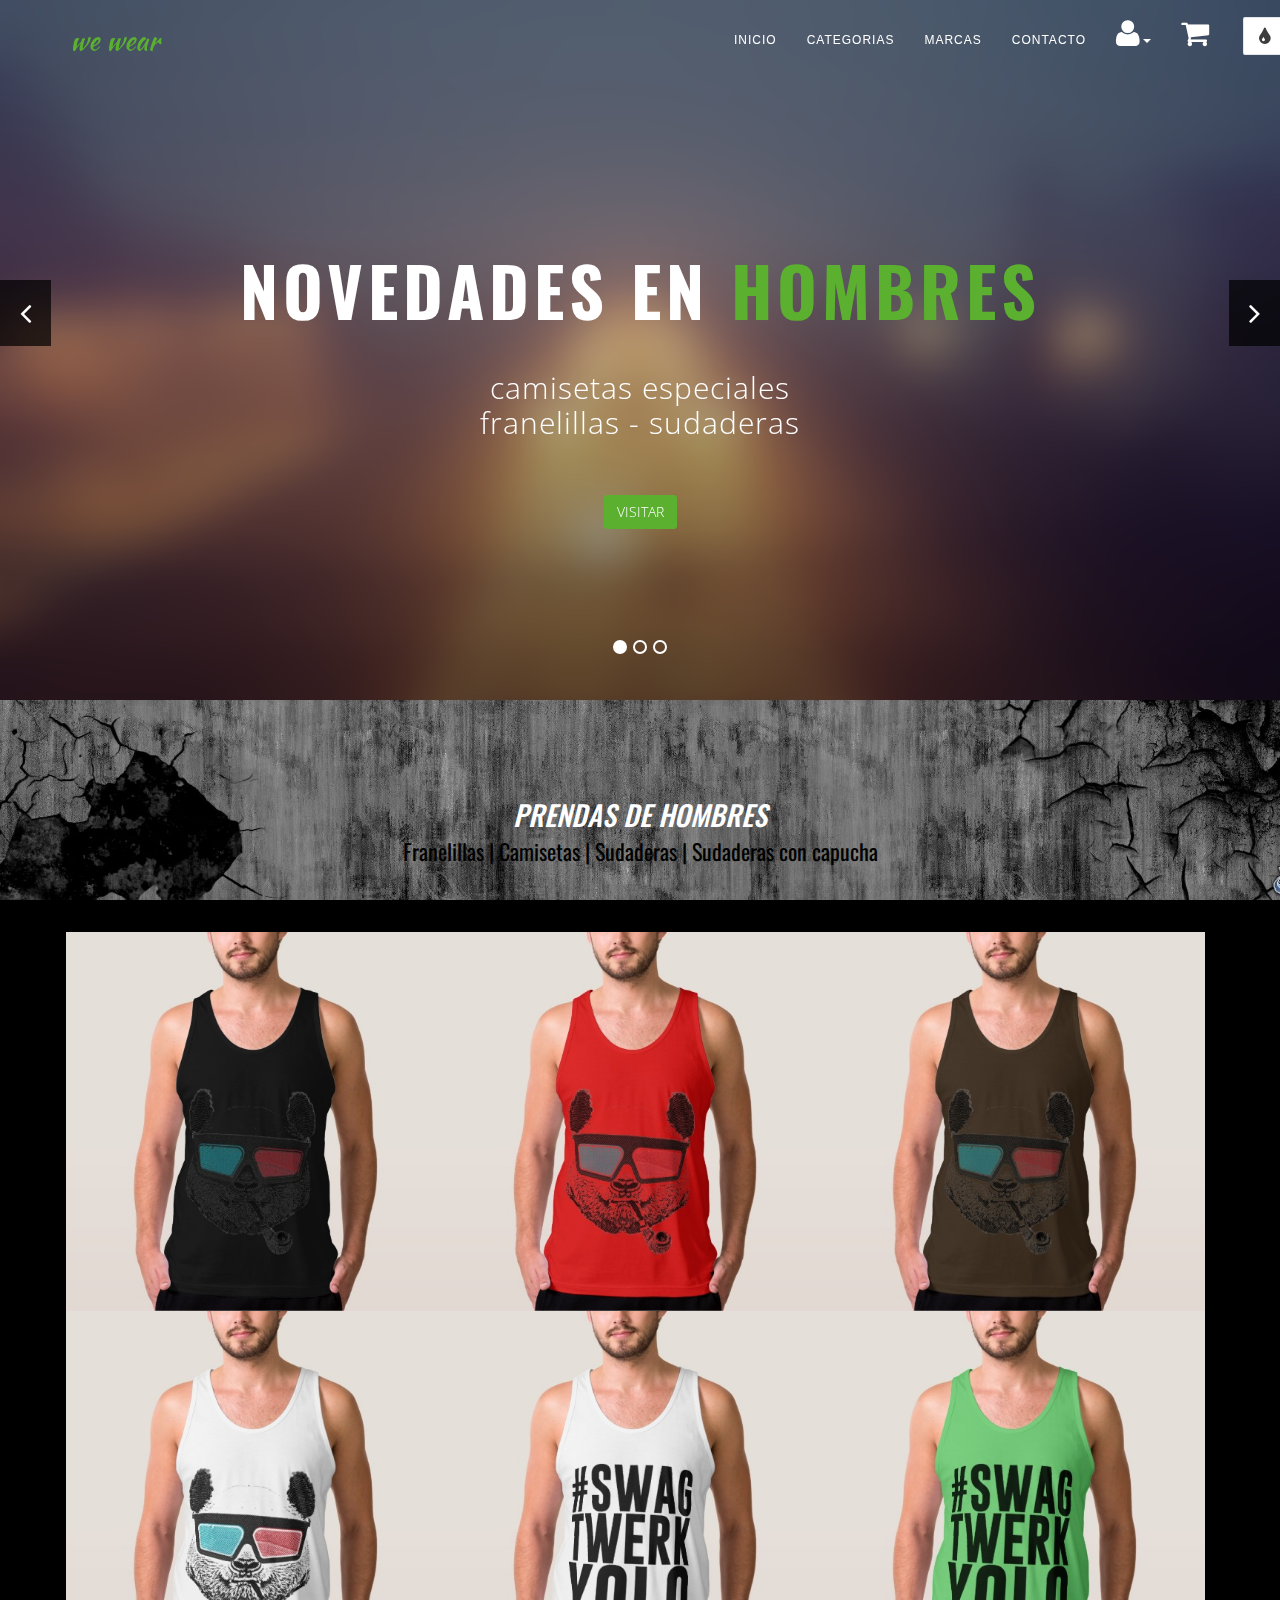
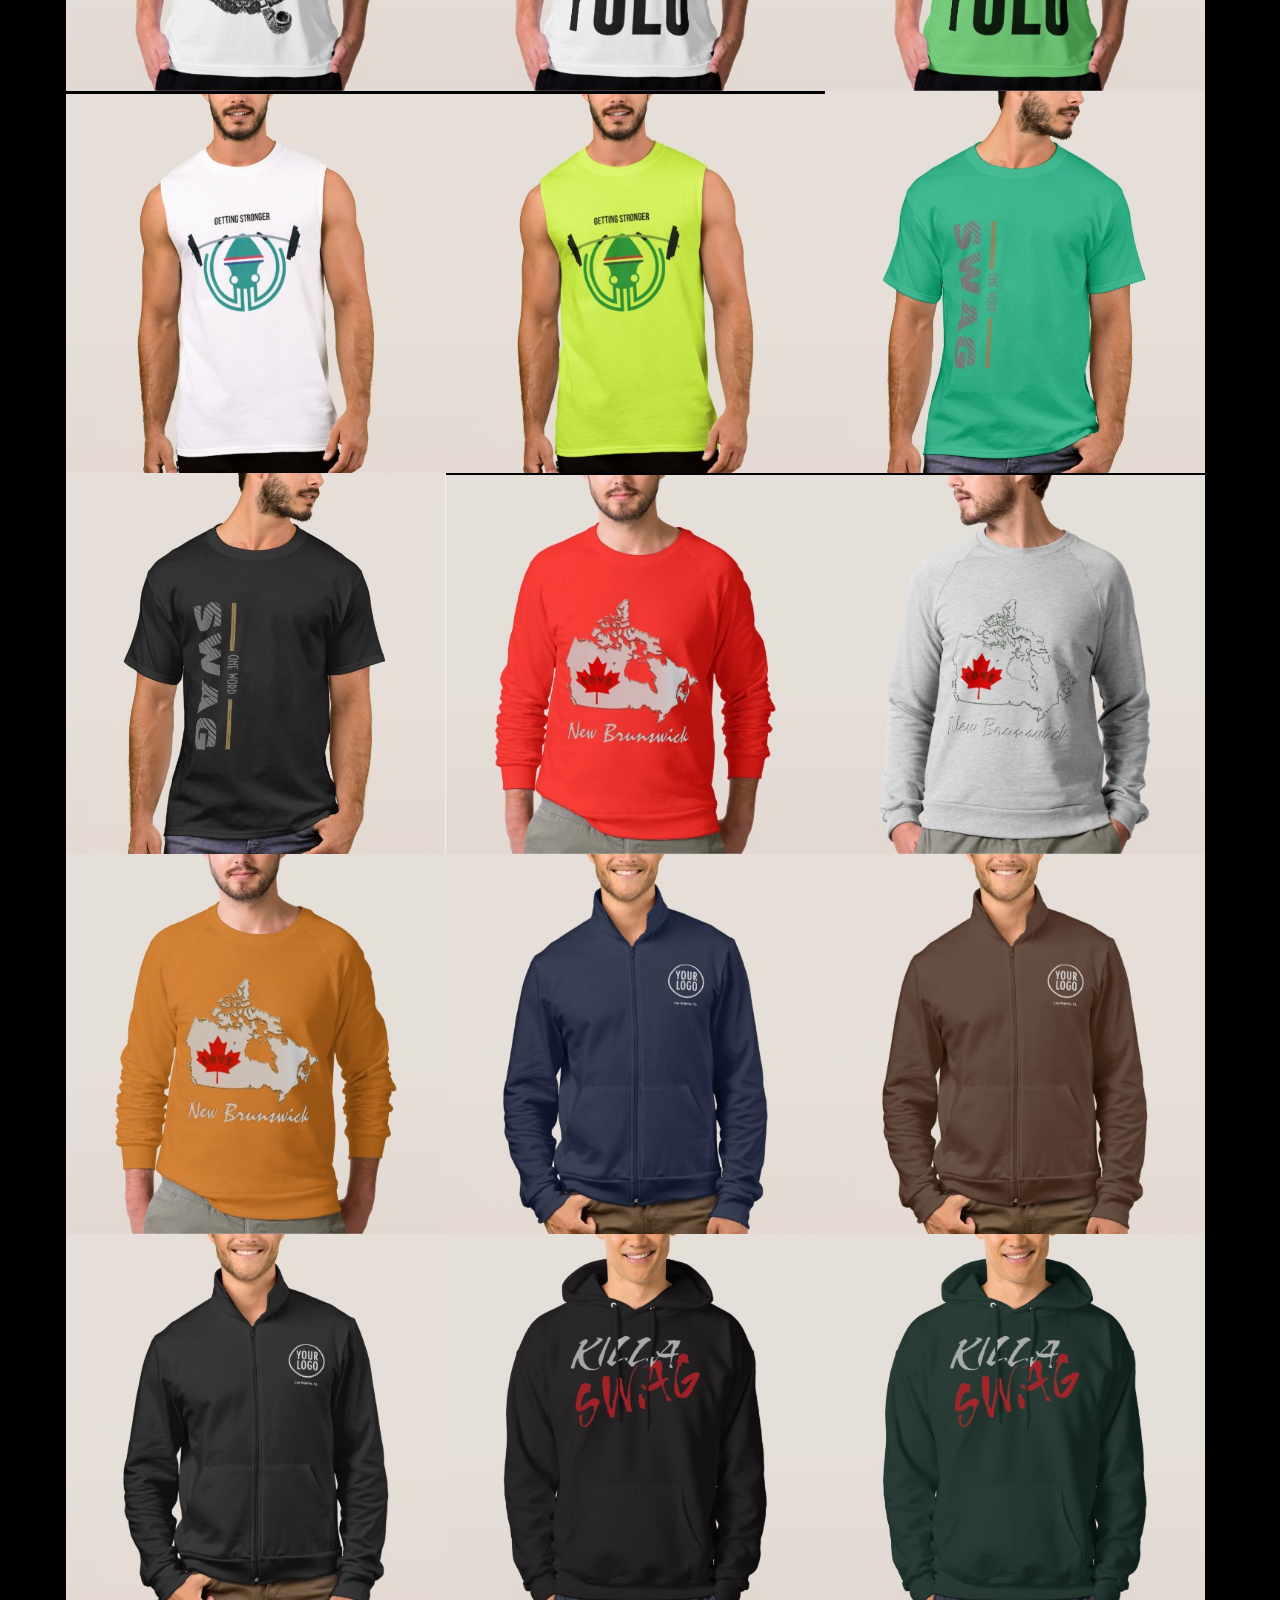
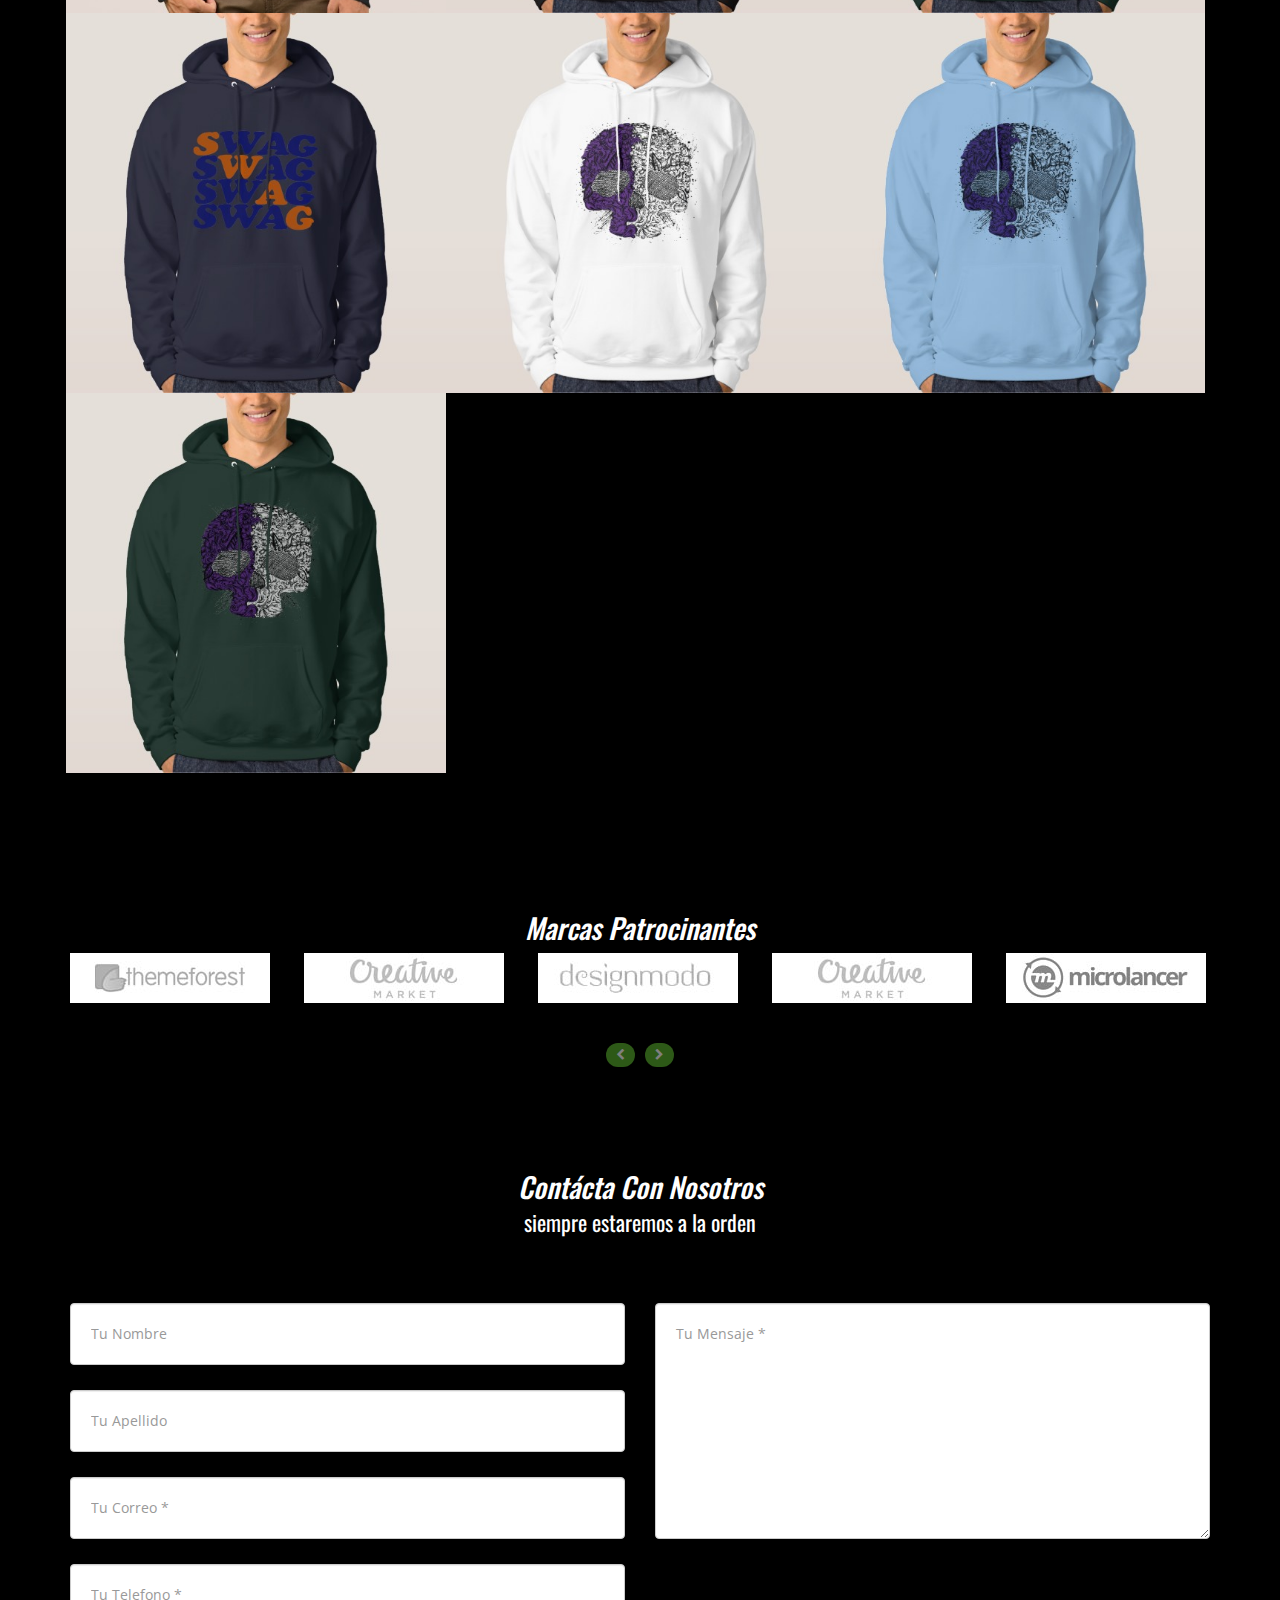
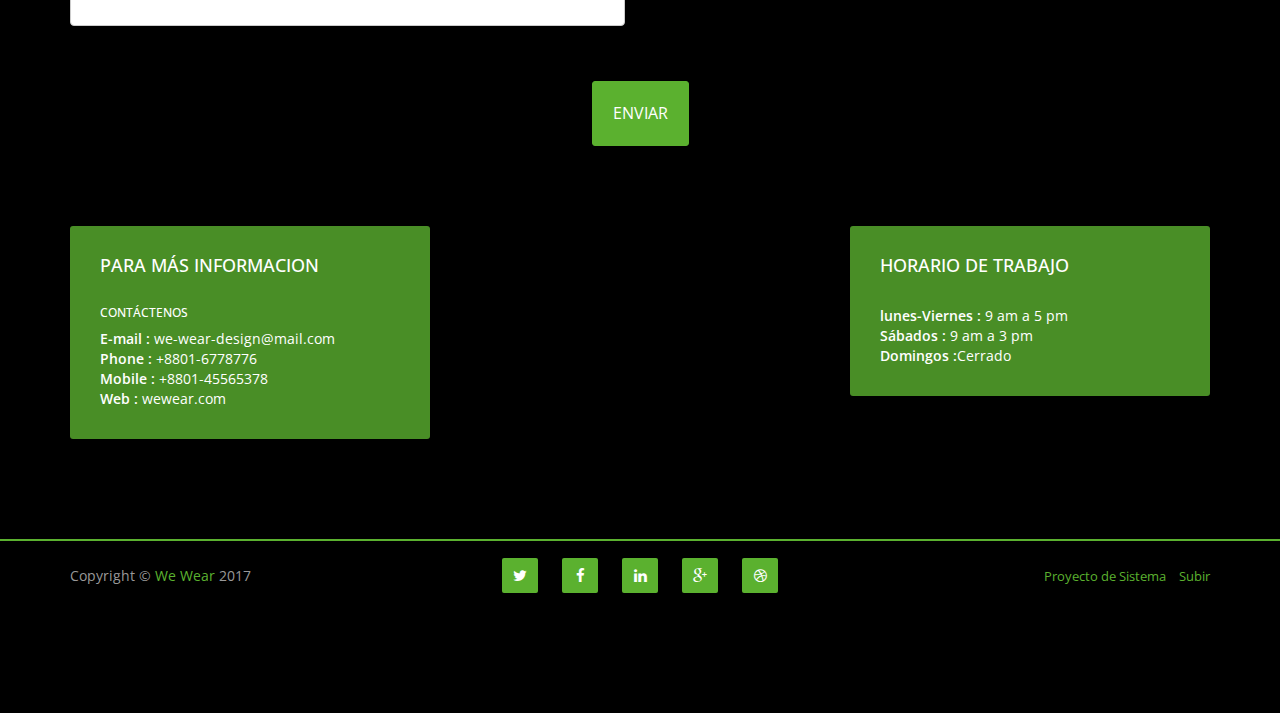
<file: producto-hombre.html>
<!DOCTYPE html>
<html lang="es">

<head>

    <meta charset="utf-8">
    <meta http-equiv="X-UA-Compatible" content="IE=edge">
    <meta name="viewport" content="width=device-width, initial-scale=1">
    <meta name="description" content="">
    <meta name="author" content="">

    <title>We Wear</title>

    <!-- Bootstrap Core CSS -->
    <link href="asset/css/bootstrap.min.css" rel="stylesheet">
    
    <!-- Font Awesome CSS -->
    <link href="css/font-awesome.min.css" rel="stylesheet">
    
    
    <!-- Animate CSS -->
    <link href="css/animate.css" rel="stylesheet" >
    
    <!-- Owl-Carousel -->
    <link rel="stylesheet" href="css/owl.carousel.css" >
    <link rel="stylesheet" href="css/owl.theme.css" >
    <link rel="stylesheet" href="css/owl.transitions.css" >

    <!-- Custom CSS -->
    <link href="css/style.css" rel="stylesheet">
    <link href="css/responsive.css" rel="stylesheet">
    
    <!-- Colors CSS -->
    <link rel="stylesheet" type="text/css" href="css/color/green.css">
    
    
    
    <!-- Colors CSS -->
    <link rel="stylesheet" type="text/css" href="css/color/green.css" title="green">
    <link rel="stylesheet" type="text/css" href="css/color/light-red.css" title="light-red">
    <link rel="stylesheet" type="text/css" href="css/color/blue.css" title="blue">
    <link rel="stylesheet" type="text/css" href="css/color/light-blue.css" title="light-blue">
    <link rel="stylesheet" type="text/css" href="css/color/yellow.css" title="yellow">
    <link rel="stylesheet" type="text/css" href="css/color/light-green.css" title="light-green">

    <!-- Custom Fonts -->
    <link href='http://fonts.googleapis.com/css?family=Kaushan+Script' rel='stylesheet' type='text/css'>
    
    
    <!-- Modernizer js -->
    <script src="js/modernizr.custom.js"></script>

</head>

<body class="index">
    
    
    <!-- Styleswitcher
================================================== -->
        <div class="colors-switcher" style="right: -100px">
            <a id="show-panel" class="hide-panel"><i class="fa fa-tint"></i></a>        
                <ul class="colors-list">
                    <li><a title="Light Red" onClick="setActiveStyleSheet('light-red'); return false;" class="light-red"></a></li>
                    <li><a title="Blue" class="blue" onClick="setActiveStyleSheet('blue'); return false;"></a></li>
                    <li class="no-margin"><a title="Light Blue" onClick="setActiveStyleSheet('light-blue'); return false;" class="light-blue"></a></li>
                    <li><a title="Green" class="green" onClick="setActiveStyleSheet('green'); return false;"></a></li>
                    
                    <li class="no-margin"><a title="light-green" class="light-green" onClick="setActiveStyleSheet('light-green'); return false;"></a></li>
                    <li><a title="Yellow" class="yellow" onClick="setActiveStyleSheet('yellow'); return false;"></a></li>
                    
                </ul>

        </div>  
<!-- Styleswitcher End
================================================== -->

    <!-- Navigation -->
    <nav class="navbar navbar-default navbar-fixed-top">
        <div class="container">
            <!-- Brand and toggle get grouped for better mobile display -->
            <div class="navbar-header page-scroll">
                <button type="button" class="navbar-toggle" data-toggle="collapse" data-target="#bs-example-navbar-collapse-1">
                    <span class="sr-only">Toggle navigation</span>
                    <span class="icon-bar"></span>
                    <span class="icon-bar"></span>
                    <span class="icon-bar"></span>
                </button>
                <a class="navbar-brand page-scroll" href="#page-top">we wear</a>
            </div>

            <!-- Collect the nav links, forms, and other content for toggling -->
            <div class="collapse navbar-collapse" id="bs-example-navbar-collapse-1">
                <ul class="nav navbar-nav navbar-right">
                    <li class="hidden">
                        <a href="#page-top"></a>
                    </li>
                    <li>
                        <a class="page-scroll" href="index.html">Inicio</a>
                    </li>
                    <li>
                        <a class="page-scroll" href="index.html #portfolio">Categorias</a>
                    </li>
                    </li>
                    <li>
                        <a class="page-scroll" href="#partner">Marcas</a>
                    </li>
                    <li>
                        <a class="page-scroll" href="#contact">Contacto</a>
                    </li>
                     <li class="dropdown" id="menulc">
                  <a  href="#" class="dropdown-toggle" data-toggle="dropdown" role="button" aria-haspopup="true" aria-expanded="false"><i class="fa fa-user" aria-hidden="true"></i><span class="caret"></span></a>
                  <ul class="dropdown-menu">
                      <li><a href="login.html"><span class="glyphicon glyphicon-briefcase"></span>perfil</a></li>
                      <li class="divider"></li>
                     <li><a href="index.html"><span class="glyphicon glyphicon-off"></span>salir</a></li>
                  </ul>
                </li>   
                <li id="botoncart" data-toggle="modal" data-target="#myModal"><a href="#myModal"><i class="fa fa-shopping-cart" aria-hidden="true"></i></a></li>

                 <!-- Modal -->
                <div class="modal fade" id="myModal" tabindex="-1" role="dialog" aria-labelledby="myModalLabel">
                  <div class="modal-dialog" role="document">
                    <div class="modal-content" style=" color:#fff; background: #222;">
                      <div class="modal-header">
                        <button type="button" class="close" data-dismiss="modal" aria-label="Close"><span aria-hidden="true">&times;</span></button>
                        <h4 class="modal-title" id="myModalLabel">lista de compra</h4>
                      </div>
                      <div class="modal-body">
                      <!--esto es espcio-->
                      <div>
                          <table class="table" style="margin-bottom: 5px">
                              <tbody>
                                  <tr class="cart-product">
                                      <td><img width="40" height="40" src="images/img/ropa/HOMBRE/Screenshot_1.jpg"></td>
                                      <td>CAMISETA NEGRA</td>
                                      <td><strong>Swag</strong></td>
                                      <td>Bs 15.500°°</td>
                                      <td>
                                      <button class="close" data-dismiss="modal" aria-label="close"><span aria-hidden="true">&times;</span>-</button>
                                      </td>
                                  </tr>
                              </tbody>
                          </table>
                      </div>
                       <div>
                          <table class="table" style="margin-bottom: 5px">
                              <tbody>
                                  <tr class="cart-product">
                                      <td><img width="40" height="40" src="images/img/ropa/MUJER/view (1).jpg"></td>
                                      <td>SUDADERA CLÁSICA AZUL</td>
                                      <td><strong>KEEP CALM</strong></td>
                                      <td>Bs 20.000°°</td>
                                      <td>
                                      <button class="close" data-dismiss="modal" aria-label="close"><span aria-hidden="true">&times;</span>-</button>
                                      </td>
                                  </tr>
                              </tbody>
                          </table>
                      </div>
            
                       <div class="table">
                              <div class="pull-right">
                                  <font class="total-box-label">
                                     total:
                                    <font class="total-bos-price">
                                        <strong>35.500°°</strong>
                                    </font>
                                  </font>
                              </div>
                        </div>

                        <table class="table-nr" style="margin-bottom: 0px">
                            <tbody>
                                <tr style="background-color: transparent;">
                                    <td style="border-top: none;">
                                        <span>&nbsp;</span>
                                    </td>
                                </tr>

                                <tr style="background-color: transparent;">
                                    <td style="border-top: none;">
                                        <img src="images/carrito de compras/horizontal_solution_PPeCheck.gif" border="0" width="110" alt="">
                                    </td>
                                    <td style="border-top: none;">
                                        <div class="pull-right">
                                            <img src="images/carrito de compras/btn_xpressCheckout.gif" align="rigt" alt="">
                                        </div>
                                    </td>
                                </tr>
                            </tbody>
                        </table>

                      </div>
                      <div class="modal-footer">
                        <button type="button" class="btn btn-default" data-dismiss="modal">continuar</button>

                        <botton type="button" class="btn btn-default" data-toggle="modal" data-target="#myModal2"><a href="#myModal2">comprar todo</a></li>

                        <div class="modal fade" id="myModal2" tabindex="-1" role="dialog" aria-labelledby="myModalLabel">
                      <div class="modal-dialog" role="document">
                        <div class="modal-content">
                          <div class="modal-header" style="background: red; color: #fff;">
                            <button type="button" class="close" data-dismiss="modal" aria-label="Close"><span aria-hidden="true">&times;</span></button>
                            <h4 class="modal-title" id="myModalLabel">error</h4>
                          </div>
                          <div class="modal-body">
                          <!--esto es espcio-->
                          <div>
                              <strong>LAMENTABLEMENTE ESTAMOS SOLUCIONANDO EL PROBLEMA<br> por favor espere</strong>
                              <br>
                              <img  width="40" height="40" src="images/carrito de compras/wait18trans.gif" alt="">
                          </div>
                    
                          </div>
                          <div class="modal-footer">
                            <button type="button" class="btn btn-default" data-dismiss="modal">cerrar</button>
                          </div>
                        </div>
                      </div>
                    </div>
                      </div>
                    </div>
                  </div>
                </div>
                </ul>
            </div>
            <!-- /.navbar-collapse -->
        </div>
        <!-- /.container-fluid -->
    </nav>

    
    
    
    <!-- Start Home Page Slider -->
    <section id="page-top">
        <!-- Carousel -->
        <div id="main-slide" class="carousel slide" data-ride="carousel">

            <!-- Indicators -->
            <ol class="carousel-indicators">
                <li data-target="#main-slide" data-slide-to="0" class="active"></li>
                <li data-target="#main-slide" data-slide-to="1"></li>
                <li data-target="#main-slide" data-slide-to="2"></li>
            </ol>
            <!--/ Indicators end-->

           <div class="carousel-inner">
                <div class="item active">
                 <img class="img-responsive" src="images/header-back.png" alt="slider">
                    
                    <div class="slider-content">
                        <div class="col-md-12 text-center">
                            <h1 class="animated1">
                              <span>NOVEDADES EN <strong>Hombres</strong></span>
                            </h1>
                            <p class="animated2">camisetas especiales<br>franelillas - sudaderas</p>
                            <a href="producto-hombre.html" class="page-scroll btn btn-primary animated3">visitar</a>
                        </div>
                    </div>
                    </div>


                <div class="item">
                  <img class="img-responsive" src="images//galaxy.jpg" alt="slider">
                    <div class="slider-content">
                        <div class="col-md-12 text-center">
                            <h1 class="animated1">
                                <span>NOVEDADES EN <strong>NIÑOS</strong></span>
                            </h1>
                            <p class="animated2">camisetas especiales<br>franelillas - sudaderas - bodys</p>
                            <a href="producto-niños.html" class="page-scroll btn btn-primary animated3">visitar</a>
                                
                        </div>
                    </div>
                
                </div>
                
                <div class="item">
                <img class="img-responsive" src="images/header-bg-1.jpg" alt="slider">
                    <div class="slider-content">
                        <div class="col-md-12 text-center">
                            <h1 class="animated1">
                                <span>NOVEDADES EN <strong>MUJERES</strong></span>
                            </h1>
                            <p class="animated2">camisetas especiales<br>franelillas - blusas - sudaderas - vestidos</p>   
                            <a href="producto-mujer.html" class="page-scroll btn btn-primary animated3">visitar</a>
                        </div>
                    </div>
                </div>

                   
                <!--/ TERMINA ITEM O INFORMACION DE PROMOCIONES EN SLIDER -->
            </div>

            <!-- Controls -->
            <a class="left carousel-control" href="#main-slide" data-slide="prev">
                <span><i class="fa fa-angle-left"></i></span>
            </a>
            <a class="right carousel-control" href="#main-slide" data-slide="next">
                <span><i class="fa fa-angle-right"></i></span>
            </a>
        </div>
        <!-- /carousel -->
    </section>
    <!-- End Home Page Slider -->
    
    <!-- Start Portfolio Section -->
        <section id="portfolio" class="portfolio-section-1">
            <div class="container">
                <div class="row">
                    <div class="col-md-12">
                        <div class="section-title text-center">
                            <h3>PRENDAS DE HOMBRES</h3>
                            <p>Franelillas | Camisetas | Sudaderas | Sudaderas con capucha</p>
                        </div>                        
                    </div>
                </div>
                <div class="row">
                    <div class="col-md-12">
                        
                        <!-- Start Portfolio items -->
                        <ul id="portfolio-list">

                            <li>
                                  <div class="portfolio-item"><img src="images/img/ropa/HOMBRE/view (34).jpg" class="img-responsive" alt="" />
                                    <div class="portfolio-caption"><h4>Franelilla Negra <br> Cat Swag <br> Bs 10.500°°</h4>
                                        <a href="#portfolio-modal1" data-toggle="modal" class="link-1"><i class="glyphicon glyphicon-eye-open"></i></a>
                                        <a href="#" data-toggle="modal" class="link-2"><i class="glyphicon glyphicon-shopping-cart"></i></a>
                                    </div>
                                </div>
                            </li>

                            <li>
                                <div class="portfolio-item">
                                    <img src="images/img/ropa/HOMBRE/view (35).jpg" class="img-responsive" alt="" />
                                    <div class="portfolio-caption"><h4>Franelilla Roja <br> Cat Swag <br> Bs 10.500°°</h4>
                                        <a href="#portfolio-modal2" data-toggle="modal" class="link-1"><i class="glyphicon glyphicon-eye-open"></i></a>
                                        <a href="#" data-toggle="modal" class="link-2"><i class="glyphicon glyphicon-shopping-cart"></i></a>
                                        
                                    </div>
                                </div>
                            </li>
                            <li>
                                <div class="portfolio-item"><img src="images/img/ropa/HOMBRE/view (36).jpg" class="img-responsive" alt=""/>
                                <div class="portfolio-caption"><h4>Franelilla Marrón <br> Cat Swag <br> Bs 10.500°°</h4>
                                        <a href="#portfolio-modal3" data-toggle="modal" class="link-1"><i class="glyphicon glyphicon-eye-open"></i></a>
                                        <a href="#" data-toggle="modal" class="link-2"><i class="glyphicon glyphicon-shopping-cart"></i></a>  
                                    </div>
                                </div>
                            </li>
                            <li>
                                <div class="portfolio-item"><img src="images/img/ropa/HOMBRE/view (37).jpg" class="img-responsive" alt=""/>
                                <div class="portfolio-caption"><h4>Franelilla Blanca <br> Cat Swag <br> Bs 10.500°°</h4>
                                        <a href="#portfolio-modal4" data-toggle="modal" class="link-1"><i class="glyphicon glyphicon-eye-open"></i></a>
                                        <a href="#" data-toggle="modal" class="link-2"><i class="glyphicon glyphicon-shopping-cart"></i></a>  
                                    </div>
                                </div>
                            </li>
                            
                            <li>
                                <div class="portfolio-item"><img src="images/img/ropa/HOMBRE/view (38).jpg" class="img-responsive" alt=""/>
                                <div class="portfolio-caption"><h4>Franelilla Blanca <br> Swag Twerk <br> Bs 10.500°°</h4>
                                        <a href="#portfolio-modal5" data-toggle="modal" class="link-1"><i class="glyphicon glyphicon-eye-open"></i></a>
                                        <a href="#" data-toggle="modal" class="link-2"><i class="glyphicon glyphicon-shopping-cart"></i></a>  
                                    </div>
                                </div>
                            </li>
                            <li>
                                <div class="portfolio-item"><img src="images/img/ropa/HOMBRE/view (39).jpg" class="img-responsive" alt=""/>
                                <div class="portfolio-caption"><h4>Franelilla Verde <br> Swag Twerk <br> Bs 10.500°°</h4>
                                        <a href="#portfolio-modal6" data-toggle="modal" class="link-1"><i class="glyphicon glyphicon-eye-open"></i></a>
                                        <a href="#" data-toggle="modal" class="link-2"><i class="glyphicon glyphicon-shopping-cart"></i></a>  
                                    </div>
                                </div>
                            </li>
                            <li>
                                <div class="portfolio-item"><img src="images/img/ropa/HOMBRE/view (32).jpg" class="img-responsive" alt=""/>
                                <div class="portfolio-caption"><h4>Franellilla Cuello Redondo Blanca<br> Getting Stronger<br> Bs 12.500°°</h4>
                                        <a href="#portfolio-modal7" data-toggle="modal" class="link-1"><i class="glyphicon glyphicon-eye-open"></i></a>
                                        <a href="#" data-toggle="modal" class="link-2"><i class="glyphicon glyphicon-shopping-cart"></i></a>  
                                    </div>
                                </div>
                            </li>

                            <li>
                                <div class="portfolio-item"><img src="images/img/ropa/HOMBRE/view (33).jpg" class="img-responsive" alt=""/>
                                <div class="portfolio-caption"><h4>Franelilla Cuello Redondo Verde Fluorescente<br> Getting Stronger<br> Bs 12.500°°</h4>
                                        <a href="#portfolio-modal8" data-toggle="modal" class="link-1"><i class="glyphicon glyphicon-eye-open"></i></a>
                                        <a href="#" data-toggle="modal" class="link-2"><i class="glyphicon glyphicon-shopping-cart"></i></a>  
                                    </div>
                                </div>
                            </li>
                            
                            <li>
                                <div class="portfolio-item"><img src="images/img/ropa/HOMBRE/Screenshot_1.jpg" class="img-responsive" alt=""/>
                                <div class="portfolio-caption"><h4>Camiseta Verde Agua<br> Swag <br> Bs 15.500°°</h4>
                                        <a href="#portfolio-modal9" data-toggle="modal" class="link-1"><i class="glyphicon glyphicon-eye-open"></i></a>
                                        <a href="#" data-toggle="modal" class="link-2"><i class="glyphicon glyphicon-shopping-cart"></i></a>  
                                    </div>
                                </div>
                            </li>
                            <li>
                                 <div class="portfolio-item"><img src="images/img/ropa/HOMBRE/Screenshot_4.jpg" class="img-responsive" alt=""/>
                                <div class="portfolio-caption"><h4>Camiseta Negra <br> Swag <br> Bs 15.500°°</h4>
                                        <a href="#portfolio-modal10" data-toggle="modal" class="link-1"><i class="glyphicon glyphicon-eye-open"></i></a>
                                        <a href="#" data-toggle="modal" class="link-2"><i class="glyphicon glyphicon-shopping-cart"></i></a>  
                                    </div>
                                </div>
                            </li>
                             <li>
                                 <div class="portfolio-item"><img src="images/img/ropa/HOMBRE/view (43).jpg" class="img-responsive" alt=""/>
                                <div class="portfolio-caption"><h4>Sudadera Clásica Naranja <br>New Brunswick<br> Bs 20.000°°</h4>
                                        <a href="#portfolio-modal11" data-toggle="modal" class="link-1"><i class="glyphicon glyphicon-eye-open"></i></a>
                                        <a href="#" data-toggle="modal" class="link-2"><i class="glyphicon glyphicon-shopping-cart"></i></a>  
                                    </div>
                                </div>
                            </li>
                             <li>
                                 <div class="portfolio-item"><img src="images/img/ropa/HOMBRE/view (44).jpg" class="img-responsive" alt=""/>
                                <div class="portfolio-caption"><h4>Sudadera Clásica Blanca<br>New Brunswick<br> Bs 20.000°°</h4>
                                        <a href="#portfolio-modal12" data-toggle="modal" class="link-1"><i class="glyphicon glyphicon-eye-open"></i></a>
                                        <a href="#" data-toggle="modal" class="link-2"><i class="glyphicon glyphicon-shopping-cart"></i></a>  
                                    </div>
                                </div>
                            </li>
                            <li>
                                 <div class="portfolio-item"><img src="images/img/ropa/HOMBRE/view (45).jpg" class="img-responsive" alt=""/>
                                <div class="portfolio-caption"><h4>Sudadera Clásica Amarillo Opaco<br>New Brunswick<br> Bs 20.000°°</h4>
                                        <a href="#portfolio-modal13" data-toggle="modal" class="link-1"><i class="glyphicon glyphicon-eye-open"></i></a>
                                        <a href="#" data-toggle="modal" class="link-2"><i class="glyphicon glyphicon-shopping-cart"></i></a>  
                                    </div>
                                </div>
                            </li>
                            <li>
                                 <div class="portfolio-item"><img src="images/img/ropa/HOMBRE/view (40).jpg" class="img-responsive" alt=""/>
                                <div class="portfolio-caption"><h4>Sudadera Deportiva Azul Opaco <br>Your Logo<br> Bs 25.000°°</h4>
                                        <a href="#portfolio-modal14" data-toggle="modal" class="link-1"><i class="glyphicon glyphicon-eye-open"></i></a>
                                        <a href="#" data-toggle="modal" class="link-2"><i class="glyphicon glyphicon-shopping-cart"></i></a>  
                                    </div>
                                </div>
                            </li>
                            <li>
                                 <div class="portfolio-item"><img src="images/img/ropa/HOMBRE/view (41).jpg" class="img-responsive" alt=""/>
                                <div class="portfolio-caption"><h4>Sudadera Deportiva Marrón<br>Your Logo<br> Bs 25.000°°</h4>
                                        <a href="#portfolio-modal15" data-toggle="modal" class="link-1"><i class="glyphicon glyphicon-eye-open"></i></a>
                                        <a href="#" data-toggle="modal" class="link-2"><i class="glyphicon glyphicon-shopping-cart"></i></a>  
                                    </div>
                                </div>
                            </li>
                            <li>
                                 <div class="portfolio-item"><img src="images/img/ropa/HOMBRE/view (42).jpg" class="img-responsive" alt=""/>
                                <div class="portfolio-caption"><h4>Sudadera Deportiva Negra <br>Your Logo<br> Bs 25.000°°</h4>
                                        <a href="#portfolio-modal16" data-toggle="modal" class="link-1"><i class="glyphicon glyphicon-eye-open"></i></a>
                                        <a href="#" data-toggle="modal" class="link-2"><i class="glyphicon glyphicon-shopping-cart"></i></a>  
                                    </div>
                                </div>
                            </li>
                            <li>
                                 <div class="portfolio-item"><img src="images/img/ropa/HOMBRE/view (46).jpg" class="img-responsive" alt=""/>
                                <div class="portfolio-caption"><h4>Abrigo Negro<br> Kill Swag<br> Bs 30.500°°</h4>
                                        <a href="#portfolio-modal17" data-toggle="modal" class="link-1"><i class="glyphicon glyphicon-eye-open"></i></a>
                                        <a href="#" data-toggle="modal" class="link-2"><i class="glyphicon glyphicon-shopping-cart"></i></a>  
                                    </div>
                                </div>
                            </li>
                             <li>
                                 <div class="portfolio-item"><img src="images/img/ropa/HOMBRE/view (47).jpg" class="img-responsive" alt=""/>
                                <div class="portfolio-caption"><h4>Abrigo Verde <br> Kill Swag<br> Bs 30.500°°</h4>
                                        <a href="#portfolio-modal18" data-toggle="modal" class="link-1"><i class="glyphicon glyphicon-eye-open"></i></a>
                                        <a href="#" data-toggle="modal" class="link-2"><i class="glyphicon glyphicon-shopping-cart"></i></a>  
                                    </div>
                                </div>
                            </li>
                            <li>
                                 <div class="portfolio-item"><img src="images/img/ropa/HOMBRE/view (48).jpg" class="img-responsive" alt=""/>
                                <div class="portfolio-caption"><h4>Abrigo Swag Especial Gris Oscuro<br>Swag<br> Bs 30.500°°</h4>
                                        <a href="#portfolio-modal19" data-toggle="modal" class="link-1"><i class="glyphicon glyphicon-eye-open"></i></a>
                                        <a href="#" data-toggle="modal" class="link-2"><i class="glyphicon glyphicon-shopping-cart"></i></a>  
                                    </div>
                                </div>
                            </li>
                            <li>
                                 <div class="portfolio-item"><img src="images/img/ropa/HOMBRE/view (49).jpg" class="img-responsive" alt=""/>
                                <div class="portfolio-caption"><h4>Abrigo Blanco<br>Skull Swag<br> Bs 30.500°°</h4>
                                        <a href="#portfolio-modal20" data-toggle="modal" class="link-1"><i class="glyphicon glyphicon-eye-open"></i></a>
                                        <a href="#" data-toggle="modal" class="link-2"><i class="glyphicon glyphicon-shopping-cart"></i></a>  
                                    </div>
                                </div>
                            </li>
                            <li>
                                 <div class="portfolio-item"><img src="images/img/ropa/HOMBRE/view (50).jpg" class="img-responsive" alt=""/>
                                <div class="portfolio-caption"><h4>Abrigo Azul Celeste<br>Skull Swag<br> Bs 30.500°°</h4>
                                        <a href="#portfolio-modal21" data-toggle="modal" class="link-1"><i class="glyphicon glyphicon-eye-open"></i></a>
                                        <a href="#" data-toggle="modal" class="link-2"><i class="glyphicon glyphicon-shopping-cart"></i></a>  
                                    </div>
                                </div>
                            </li>
                            <li>
                                 <div class="portfolio-item"><img src="images/img/ropa/HOMBRE/view (51).jpg" class="img-responsive" alt=""/>
                                <div class="portfolio-caption"><h4>Abrigo Verde Oscuro<br>Skull Swag<br> Bs 30.500°°</h4>
                                        <a href="#portfolio-modal22" data-toggle="modal" class="link-1"><i class="glyphicon glyphicon-eye-open"></i></a>
                                        <a href="#" data-toggle="modal" class="link-2"><i class="glyphicon glyphicon-shopping-cart"></i></a>  
                                    </div>
                                </div>
                            </li>
                            


                            
                        </ul>
                        <!-- End Portfolio items -->
                    </div>
                </div>
            </div>
        </section>
        <!-- End Portfolio Section -->
    
    <!-- Start Portfolio Modal Section -->
        <div class="section-modal modal fade" id="portfolio-modal1" tabindex="-1" role="dialog" aria-hidden="true">
            <div class="modal-content">
                <div class="close-modal" data-dismiss="modal"><div class="lr"><div class="rl"></div></div></div>
                <div class="container"><div class="row"><div class="section-title text-center"><h3><h4>fRanelilla Negra <br> Cat Swag
 <br> Bs 10.500°°</h4></h3>
                <p>modelo imspirado en Bitcorp<br>CON ALTA COMODIDAD, DURABILIDAD. 100% ALGODON (NO LAVAR CON DETERGENTES FUERTES)</p></div></div>
                <div class="row">
                        <div class="col-md-12 "> <img src="images/img/ropa/HOMBRE/view (34).jpg" class="img-responsive" alt=".."></div>      
                </div>
                </div>                
            </div>
        </div>
        <div class="section-modal modal fade" id="portfolio-modal2" tabindex="-1" role="dialog" aria-hidden="true">
            <div class="modal-content">
                <div class="close-modal" data-dismiss="modal"><div class="lr"><div class="rl"></div></div></div>
                <div class="container"><div class="row"><div class="section-title text-center"><h3><h4>VFranelilla Roja<br> Cat Swag
 <br> Bs 10.500°°</h4></h3>
                <p>modelo imspirado en Bitcorp<br>CON ALTA COMODIDAD, DURABILIDAD. 100% ALGODON (NO LAVAR CON DETERGENTES FUERTES)</p></div></div>
                <div class="row">
                        <div class="col-md-12 "> <img src="images/img/ropa/HOMBRE/view (35).jpg" class="img-responsive" alt=".."></div>      
                </div>
                </div>                
            </div>
        </div>
        <div class="section-modal modal fade" id="portfolio-modal3" tabindex="-1" role="dialog" aria-hidden="true">
            <div class="modal-content">
                <div class="close-modal" data-dismiss="modal"><div class="lr"><div class="rl"></div></div></div>
                <div class="container"><div class="row"><div class="section-title text-center"><h3><h4>Franelilla Marrón <br> Cat Swag
 <br> Bs 10.500°°</h4></h3>
                <p>modelo imspirado en Bitcorp<br>CON ALTA COMODIDAD, DURABILIDAD. 100% ALGODON (NO LAVAR CON DETERGENTES FUERTES)</p></div></div>
                <div class="row">
                        <div class="col-md-12 "> <img src="images/img/ropa/HOMBRE/view (36).jpg" class="img-responsive" alt=".."></div>      
                </div>
                </div>                
            </div>
        </div>
        <div class="section-modal modal fade" id="portfolio-modal4" tabindex="-1" role="dialog" aria-hidden="true">
            <div class="modal-content">
                <div class="close-modal" data-dismiss="modal"><div class="lr"><div class="rl"></div></div></div>
                <div class="container"><div class="row"><div class="section-title text-center"><h3><h4>Franelilla Blanca<br> Cat Swag <br> Bs 10.500°°</h4></h3>
                <p>modelo imspirado en Bitcorp<br>CON ALTA COMODIDAD, DURABILIDAD. 100% ALGODON (NO LAVAR CON DETERGENTES FUERTES)</p></div></div>
                <div class="row">
                        <div class="col-md-12 "> <img src="images/img/ropa/HOMBRE/view (37).jpg" class="img-responsive" alt=".."></div>      
                </div>
                </div>                
            </div>
        </div>
        <div class="section-modal modal fade" id="portfolio-modal5" tabindex="-1" role="dialog" aria-hidden="true">
            <div class="modal-content">
                <div class="close-modal" data-dismiss="modal"><div class="lr"><div class="rl"></div></div></div>
                <div class="container"><div class="row"><div class="section-title text-center"><h3><h4>Franelilla Blanca<br> Swag Twerk<br> Bs 10.500°°</h4></h3>
                <p>modelo imspirado en Bitcorp<br>CON ALTA COMODIDAD, DURABILIDAD. 100% ALGODON (NO LAVAR CON DETERGENTES FUERTES)</p></div></div>
                <div class="row">
                        <div class="col-md-12 "> <img src="images/img/ropa/HOMBRE/view (38).jpg" class="img-responsive" alt=".."></div>      
                </div>
                </div>                
            </div>
        </div>
        <div class="section-modal modal fade" id="portfolio-modal6" tabindex="-1" role="dialog" aria-hidden="true">
            <div class="modal-content">
                <div class="close-modal" data-dismiss="modal"><div class="lr"><div class="rl"></div></div></div>
                <div class="container"><div class="row"><div class="section-title text-center"><h3><h4>VFranelilla Verde <br> Swag Twerk<br> Bs 10.500°°</h4></h3>
                <p>modelo imspirado en Bitcorp<br>CON ALTA COMODIDAD, DURABILIDAD. 100% ALGODON (NO LAVAR CON DETERGENTES FUERTES)</p></div></div>
                <div class="row">
                        <div class="col-md-12 "> <img src="images/img/ropa/HOMBRE/view (39).jpg" class="img-responsive" alt=".."></div>      
                </div>
                </div>                
            </div>
        </div>
        <div class="section-modal modal fade" id="portfolio-modal7" tabindex="-1" role="dialog" aria-hidden="true">
            <div class="modal-content">
                <div class="close-modal" data-dismiss="modal"><div class="lr"><div class="rl"></div></div></div>
                <div class="container"><div class="row"><div class="section-title text-center"><h3><h4>Franelilla
                 Cuello Redondo Blanca <br>Getting Stronger<br> Bs 12.500°°</h4></h3>
                <p>modelo imspirado en Bitcorp<br>CON ALTA COMODIDAD, DURABILIDAD. 100% ALGODON (NO LAVAR CON DETERGENTES FUERTES)</p></div></div>
                <div class="row">
                        <div class="col-md-12 "> <img src="images/img/ropa/HOMBRE/view (32).jpg" class="img-responsive" alt=".."></div>      
                </div>
                </div>                
            </div>
        </div>
        <div class="section-modal modal fade" id="portfolio-modal8" tabindex="-1" role="dialog" aria-hidden="true">
            <div class="modal-content">
                <div class="close-modal" data-dismiss="modal"><div class="lr"><div class="rl"></div></div></div>
                <div class="container"><div class="row"><div class="section-title text-center"><h3><h4>Franelilla Cuello Redondo Verde Fluorescente<br>Getting Stronger<br> Bs 12.500°°</h4></h3>
                <p>modelo imspirado en Bitcorp<br>CON ALTA COMODIDAD, DURABILIDAD. 100% ALGODON (NO LAVAR CON DETERGENTES FUERTES)</p></div></div>
                <div class="row">
                        <div class="col-md-12 "> <img src="images/img/ropa/HOMBRE/view (33).jpg" class="img-responsive" alt=".."></div>      
                </div>
                </div>                
            </div>
        </div>
       
        <div class="section-modal modal fade" id="portfolio-modal9" tabindex="-1" role="dialog" aria-hidden="true">
            <div class="modal-content">
                <div class="close-modal" data-dismiss="modal"><div class="lr"><div class="rl"></div></div></div>
                <div class="container"><div class="row"><div class="section-title text-center"><h3><h4>Camiseta Verde Agua<br> Swag <br> Bs 15.500°°</h4></h3>
                <p>modelo imspirado en Bitcorp<br>CON ALTA COMODIDAD, DURABILIDAD. 100% ALGODON (NO LAVAR CON DETERGENTES FUERTES)</p></div></div>
                <div class="row">
                        <div class="col-md-12 "> <img src="images/img/ropa/HOMBRE/Screenshot_1.jpg" class="img-responsive" alt=".."></div>      
                </div>
                </div>                
            </div>
        </div>
        <div class="section-modal modal fade" id="portfolio-modal10" tabindex="-1" role="dialog" aria-hidden="true">
            <div class="modal-content">
                <div class="close-modal" data-dismiss="modal"><div class="lr"><div class="rl"></div></div></div>
                <div class="container"><div class="row"><div class="section-title text-center"><h3><h4>Camiseta Negra<br> Swag <br> Bs 15.500°°</h4></h3>
                <p>modelo imspirado en Bitcorp<br>CON ALTA COMODIDAD, DURABILIDAD. 100% ALGODON (NO LAVAR CON DETERGENTES FUERTES)</p></div></div>
                <div class="row">
                        <div class="col-md-12 "> <img src="images/img/ropa/HOMBRE/Screenshot_4.jpg" class="img-responsive" alt=".."></div>      
                </div>
                </div>                
            </div>
        </div>
        <div class="section-modal modal fade" id="portfolio-modal11" tabindex="-1" role="dialog" aria-hidden="true">
            <div class="modal-content">
                <div class="close-modal" data-dismiss="modal"><div class="lr"><div class="rl"></div></div></div>
                <div class="container"><div class="row"><div class="section-title text-center"><h3><h4>Sudadera Clásica Naranja<br>New Brunswick<br> Bs 20.000°°</h4></h3>
                <p>modelo imspirado en Bitcorp<br>CON ALTA COMODIDAD, DURABILIDAD. 100% ALGODON (NO LAVAR CON DETERGENTES FUERTES)</p></div></div>
                <div class="row">
                        <div class="col-md-12 "> <img src="images/img/ropa/HOMBRE/view (43).jpg" class="img-responsive" alt=".."></div>      
                </div>
                </div>                
            </div>
        </div>
        <div class="section-modal modal fade" id="portfolio-modal12" tabindex="-1" role="dialog" aria-hidden="true">
            <div class="modal-content">
                <div class="close-modal" data-dismiss="modal"><div class="lr"><div class="rl"></div></div></div>
                <div class="container"><div class="row"><div class="section-title text-center"><h3><h4>Sudadera Clásica Blanca<br>New Brunswick<br> Bs 20.000°°</h4></h3>
                <p>modelo imspirado en Bitcorp<br>CON ALTA COMODIDAD, DURABILIDAD. 100% ALGODON (NO LAVAR CON DETERGENTES FUERTES)</p></div></div>
                <div class="row">
                        <div class="col-md-12 "> <img src="images/img/ropa/HOMBRE/view (44).jpg" class="img-responsive" alt=".."></div>      
                </div>
                </div>                
            </div>
        </div>
        <div class="section-modal modal fade" id="portfolio-modal13" tabindex="-1" role="dialog" aria-hidden="true">
            <div class="modal-content">
                <div class="close-modal" data-dismiss="modal"><div class="lr"><div class="rl"></div></div></div>
                <div class="container"><div class="row"><div class="section-title text-center"><h3><h4>Sudadera Clásica Amarillo Opaco<br>New Bruswick<br> Bs 20.000°°</h4></h3>
                <p>modelo imspirado en Bitcorp<br>CON ALTA COMODIDAD, DURABILIDAD. 100% ALGODON (NO LAVAR CON DETERGENTES FUERTES)</p></div></div>
                <div class="row">
                        <div class="col-md-12 "> <img src="images/img/ropa/HOMBRE/view (45).jpg" class="img-responsive" alt=".."></div>      
                </div>
                </div>                
            </div>
        </div>
        <div class="section-modal modal fade" id="portfolio-modal14" tabindex="-1" role="dialog" aria-hidden="true">
            <div class="modal-content">
                <div class="close-modal" data-dismiss="modal"><div class="lr"><div class="rl"></div></div></div>
                <div class="container"><div class="row"><div class="section-title text-center"><h3><h4>Sudadera Deportiva Azul Opaco<br>Your Logo<br> Bs 25.000°°</h4></h3>
                <p>modelo imspirado en Bitcorp<br>CON ALTA COMODIDAD, DURABILIDAD. 100% ALGODON (NO LAVAR CON DETERGENTES FUERTES)</p></div></div>
                <div class="row">
                        <div class="col-md-12 "> <img src="images/img/ropa/HOMBRE/view (40).jpg" class="img-responsive" alt=".."></div>      
                </div>
                </div>                
            </div>
        </div>
        <div class="section-modal modal fade" id="portfolio-modal15" tabindex="-1" role="dialog" aria-hidden="true">
            <div class="modal-content">
                <div class="close-modal" data-dismiss="modal"><div class="lr"><div class="rl"></div></div></div>
                <div class="container"><div class="row"><div class="section-title text-center"><h3><h4>Sudadera Deportiva Marrón<br>Your Logo<br> Bs 25.000°°</h4></h3>
                <p>modelo imspirado en Bitcorp<br>CON ALTA COMODIDAD, DURABILIDAD. 100% ALGODON (NO LAVAR CON DETERGENTES FUERTES)</p></div></div>
                <div class="row">
                        <div class="col-md-12 "> <img src="images/img/ropa/HOMBRE/view (41).jpg" class="img-responsive" alt=".."></div>      
                </div>
                </div>                
            </div>
        </div>
        <div class="section-modal modal fade" id="portfolio-modal16" tabindex="-1" role="dialog" aria-hidden="true">
            <div class="modal-content">
                <div class="close-modal" data-dismiss="modal"><div class="lr"><div class="rl"></div></div></div>
                <div class="container"><div class="row"><div class="section-title text-center"><h3><h4>Sudadera Deportiva Negra<br>Yor Logo<br> Bs 25.000°°</h4></h3>
                <p>modelo imspirado en Bitcorp<br>CON ALTA COMODIDAD, DURABILIDAD. 100% ALGODON (NO LAVAR CON DETERGENTES FUERTES)</p></div></div>
                <div class="row">
                        <div class="col-md-12 "> <img src="images/img/ropa/HOMBRE/view (42).jpg" class="img-responsive" alt=".."></div>      
                </div>
                </div>                
            </div>
        </div>
        <div class="section-modal modal fade" id="portfolio-modal17" tabindex="-1" role="dialog" aria-hidden="true">
            <div class="modal-content">
                <div class="close-modal" data-dismiss="modal"><div class="lr"><div class="rl"></div></div></div>
                <div class="container"><div class="row"><div class="section-title text-center"><h3><h4>SAbrigo Negro<br> Kill Swag<br> Bs 30.500°°</h4></h3>
                <p>modelo imspirado en Bitcorp<br>CON ALTA COMODIDAD, DURABILIDAD. 100% ALGODON (NO LAVAR CON DETERGENTES FUERTES)</p></div></div>
                <div class="row">
                        <div class="col-md-12 "> <img src="images/img/ropa/HOMBRE/view (46).jpg" class="img-responsive" alt=".."></div>      
                </div>
                </div>                
            </div>
        </div>
        <div class="section-modal modal fade" id="portfolio-modal18" tabindex="-1" role="dialog" aria-hidden="true">
            <div class="modal-content">
                <div class="close-modal" data-dismiss="modal"><div class="lr"><div class="rl"></div></div></div>
                <div class="container"><div class="row"><div class="section-title text-center"><h3><h4>Abrigo Verde<br> Kill Swag<br> Bs 30.500°°</h4></h3>
                <p>modelo imspirado en Bitcorp<br>CON ALTA COMODIDAD, DURABILIDAD. 100% ALGODON (NO LAVAR CON DETERGENTES FUERTES)</p></div></div>
                <div class="row">
                        <div class="col-md-12 "> <img src="images/img/ropa/HOMBRE/view (47).jpg" class="img-responsive" alt=".."></div>      
                </div>
                </div>                
            </div>
        </div>
        <div class="section-modal modal fade" id="portfolio-modal19" tabindex="-1" role="dialog" aria-hidden="true">
            <div class="modal-content">
                <div class="close-modal" data-dismiss="modal"><div class="lr"><div class="rl"></div></div></div>
                <div class="container"><div class="row"><div class="section-title text-center"><h3><h4>Abrigo Swag Especial Gris Oscuro<br>Swag<br> Bs 30.500°°</h4></h3>
                <p>modelo imspirado en Bitcorp<br>CON ALTA COMODIDAD, DURABILIDAD. 100% ALGODON (NO LAVAR CON DETERGENTES FUERTES)</p></div></div>
                <div class="row">
                        <div class="col-md-12 "> <img src="images/img/ropa/HOMBRE/view (48).jpg" class="img-responsive" alt=".."></div>      
                </div>
                </div>                
            </div>
        </div>
        <div class="section-modal modal fade" id="portfolio-modal20" tabindex="-1" role="dialog" aria-hidden="true">
            <div class="modal-content">
                <div class="close-modal" data-dismiss="modal"><div class="lr"><div class="rl"></div></div></div>
                <div class="container"><div class="row"><div class="section-title text-center"><h3><h4>Abrigo Blanco<br>Swag<br> Bs 30.500°°</h4></h3>
                <p>modelo imspirado en Bitcorp<br>CON ALTA COMODIDAD, DURABILIDAD. 100% ALGODON (NO LAVAR CON DETERGENTES FUERTES)</p></div></div>
                <div class="row">
                        <div class="col-md-12 "> <img src="images/img/ropa/HOMBRE/view (49).jpg" class="img-responsive" alt=".."></div>      
                </div>
                </div>                
            </div>
        </div>
        <div class="section-modal modal fade" id="portfolio-modal21" tabindex="-1" role="dialog" aria-hidden="true">
            <div class="modal-content">
                <div class="close-modal" data-dismiss="modal"><div class="lr"><div class="rl"></div></div></div>
                <div class="container"><div class="row"><div class="section-title text-center"><h3><h4>Abrigo Azul Celeste <br> Skull Swag<br> Bs 30.500°°</h4></h3>
                <p>modelo imspirado en Bitcorp<br>CON ALTA COMODIDAD, DURABILIDAD. 100% ALGODON (NO LAVAR CON DETERGENTES FUERTES)</p></div></div>
                <div class="row">
                        <div class="col-md-12 "> <img src="images/img/ropa/HOMBRE/view (50).jpg" class="img-responsive" alt=".."></div>      
                </div>
                </div>                
            </div>
        </div>
        <div class="section-modal modal fade" id="portfolio-modal22" tabindex="-1" role="dialog" aria-hidden="true">
            <div class="modal-content">
                <div class="close-modal" data-dismiss="modal"><div class="lr"><div class="rl"></div></div></div>
                <div class="container"><div class="row"><div class="section-title text-center"><h3><h4>Abrigo Verde Oscuro <br> I Can Do All That <br> Bs 28.000°°</h4></h3>
                <p>modelo imspirado en Bitcorp<br>CON ALTA COMODIDAD, DURABILIDAD. 100% ALGODON (NO LAVAR CON DETERGENTES FUERTES)</p></div></div>
                <div class="row">
                        <div class="col-md-12 "> <img src="images/img/ropa/HOMBRE/view (51).jpg" class="img-responsive" alt=".."></div>      
                </div>
                </div>                
            </div>
        </div>
       


    <!-- Clients Aside -->
    <section id="partner">
        <div class="container">
            <div class="row">
                <div class="col-md-12">
                    <div class="section-title text-center">
                        <h3>Marcas Patrocinantes</h3>
                    </div>
                </div>
            </div>
            <div class="row">
                <div class="clients">
                    
                    <div class="col-md-12">
                        <img src="images/logos/themeforest.jpg" class="img-responsive" alt=""> </div>
                    
                    <div class="col-md-12">
                        <img src="images/logos/creative-market.jpg" class="img-responsive" alt="">
                    </div>
                    
                    <div class="col-md-12">
                        <img src="images/logos/designmodo.jpg" class="img-responsive" alt="">
                    </div>
                    
                    <div class="col-md-12">
                        <img src="images/logos/creative-market.jpg" class="img-responsive" alt="">
                    </div>
                    
                    <div class="col-md-12">
                        <img src="images/logos/microlancer.jpg" class="img-responsive" alt="">
                    </div>
                    
                    <div class="col-md-12">
                        <img src="images/logos/themeforest.jpg" class="img-responsive" alt="">
                    </div>
                    
                    <div class="col-md-12">
                        <img src="images/logos/microlancer.jpg" class="img-responsive" alt="">
                    </div>
                    
                    <div class="col-md-12">
                        <img src="images/logos/designmodo.jpg" class="img-responsive" alt="">
                    </div>
                    
                    <div class="col-md-12">
                        <img src="images/logos/creative-market.jpg" class="img-responsive" alt="">
                    </div>
                    
                    <div class="col-md-12">
                        <img src="images/logos/designmodo.jpg" class="img-responsive" alt="">
                    </div>
                    
                </div>
            </div>
        </div>
    </section>
    
    
    
    
<!--footer-->
    <section id="contact" class="contact">
        <div class="container">
            <div class="row">
                <div class="col-lg-12">
                    <div class="section-title text-center">
                        <h3>Contácta Con Nosotros</h3>
                        <p class="white-text">siempre estaremos a la orden</p>
                    </div>
                </div>
            </div>
            <div class="row">
                <div class="col-lg-12">
                    <form name="sentMessage" id="contactForm" novalidate>
                        <div class="row">
                            <div class="col-md-6">
                                <div class="form-group">
                                    <input type="text" class="form-control" placeholder="Tu Nombre" id="name" required data-validation-required-message="Please enter your name.">
                                    <p class="help-block text-danger"></p>
                                </div>
                                <div class="form-group">
                                    <input type="text" class="form-control" placeholder="Tu Apellido" id="name" required data-validation-required-message="Please enter your name.">
                                    <p class="help-block text-danger"></p>
                                </div>
                                <div class="form-group">
                                    <input type="email" class="form-control" placeholder="Tu Correo *" id="email" required data-validation-required-message="Please enter your email address.">
                                    <p class="help-block text-danger"></p>
                                </div>
                                <div class="form-group">
                                    <input type="tel" class="form-control" placeholder="Tu Telefono *" id="phone" required data-validation-required-message="Please enter your phone number.">
                                    <p class="help-block text-danger"></p>
                                </div>
                            </div>
                            <div class="col-md-6">
                                <div class="form-group">
                                    <textarea class="form-control" placeholder="Tu Mensaje *" id="message" required data-validation-required-message="Please enter a message."></textarea>
                                    <p class="help-block text-danger"></p>
                                </div>
                            </div>
                            <div class="clearfix"></div>
                            <div class="col-lg-12 text-center">
                                <div id="success"></div>
                                <button type="submit" class="btn btn-primary">enviar</button>
                            </div>
                        </div>
                    </form>
                </div>
            </div>
            <div class="row">
                <div class="col-md-4">
                    <div class="footer-contact-info">
                        <h4>Para más Informacion</h4>
                        <h6>contáctenos</h6>
                        <ul>
                            <li><strong>E-mail :</strong> we-wear-design@mail.com</li>
                            <li><strong>Phone :</strong> +8801-6778776</li>
                            <li><strong>Mobile :</strong> +8801-45565378</li>
                            <li><strong>Web :</strong> wewear.com</li>
                        </ul>
                    </div>
                </div>
                <div class="col-md-4 col-md-offset-4">
                    <div class="footer-contact-info">
                        <h4>Horario de Trabajo</h4>
                        <ul>
                            <li><strong>lunes-Viernes :</strong> 9 am a 5 pm</li>
                            <li><strong>Sábados :</strong> 9 am a 3 pm</li>
                            <li><strong>Domingos :</strong>Cerrado</li>
                        </ul>
                    </div>
                </div>
            </div>
        </div>
        <footer class="style-1">
            <div class="container">
                <div class="row">
                    <div class="col-md-4 col-xs-12">
                        <span class="copyright">Copyright &copy; <a href="http://guardiantheme.com">We Wear</a> 2017</span>
                    </div>
                    <div class="col-md-4 col-xs-12">
                        <div class="footer-social text-center">
                            <ul>
                                <li><a href="#"><i class="fa fa-twitter"></i></a></li>
                                <li><a href="#"><i class="fa fa-facebook"></i></a></li>
                                <li><a href="#"><i class="fa fa-linkedin"></i></a></li>
                                <li><a href="#"><i class="fa fa-google-plus"></i></a></li>
                                <li><a href="#"><i class="fa fa-dribbble"></i></a></li>

                            </ul>
                        </div>
                    </div>
                    <div class="col-md-4 col-xs-12">
                        <div class="footer-link">
                            <ul class="pull-right">
                                <li><a href="#">Proyecto de Sistema</a>
                                </li>
                                <li><a href="index.html">Subir</a>
                                </li>
                            </ul>
                        </div>
                    </div>
                </div>
            </div>
        </footer>
    </section>


    <div id="loader">
        <div class="spinner">
            <div class="dot1"></div>
            <div class="dot2"></div>
        </div>
    </div>

    

    <!-- jQuery Version 2.1.1 -->
    <script src="js/jquery-2.1.1.min.js"></script>

    <!-- Bootstrap Core JavaScript -->
    <script src="asset/js/bootstrap.min.js"></script>

    <!-- Plugin JavaScript -->
    <script src="js/jquery.easing.1.3.js"></script>
    <script src="js/classie.js"></script>
    <script src="js/count-to.js"></script>
    <script src="js/jquery.appear.js"></script>
    <script src="js/cbpAnimatedHeader.js"></script>
    <script src="js/owl.carousel.min.js"></script>
	<script src="js/jquery.fitvids.js"></script>
	<script src="js/styleswitcher.js"></script>

    <!-- Contact Form JavaScript -->
    <script src="js/jqBootstrapValidation.js"></script>
    <script src="js/contact_me.js"></script>

    <!-- Custom Theme JavaScript -->
    <script src="js/script.js"></script>

</body>

</html>
</file>
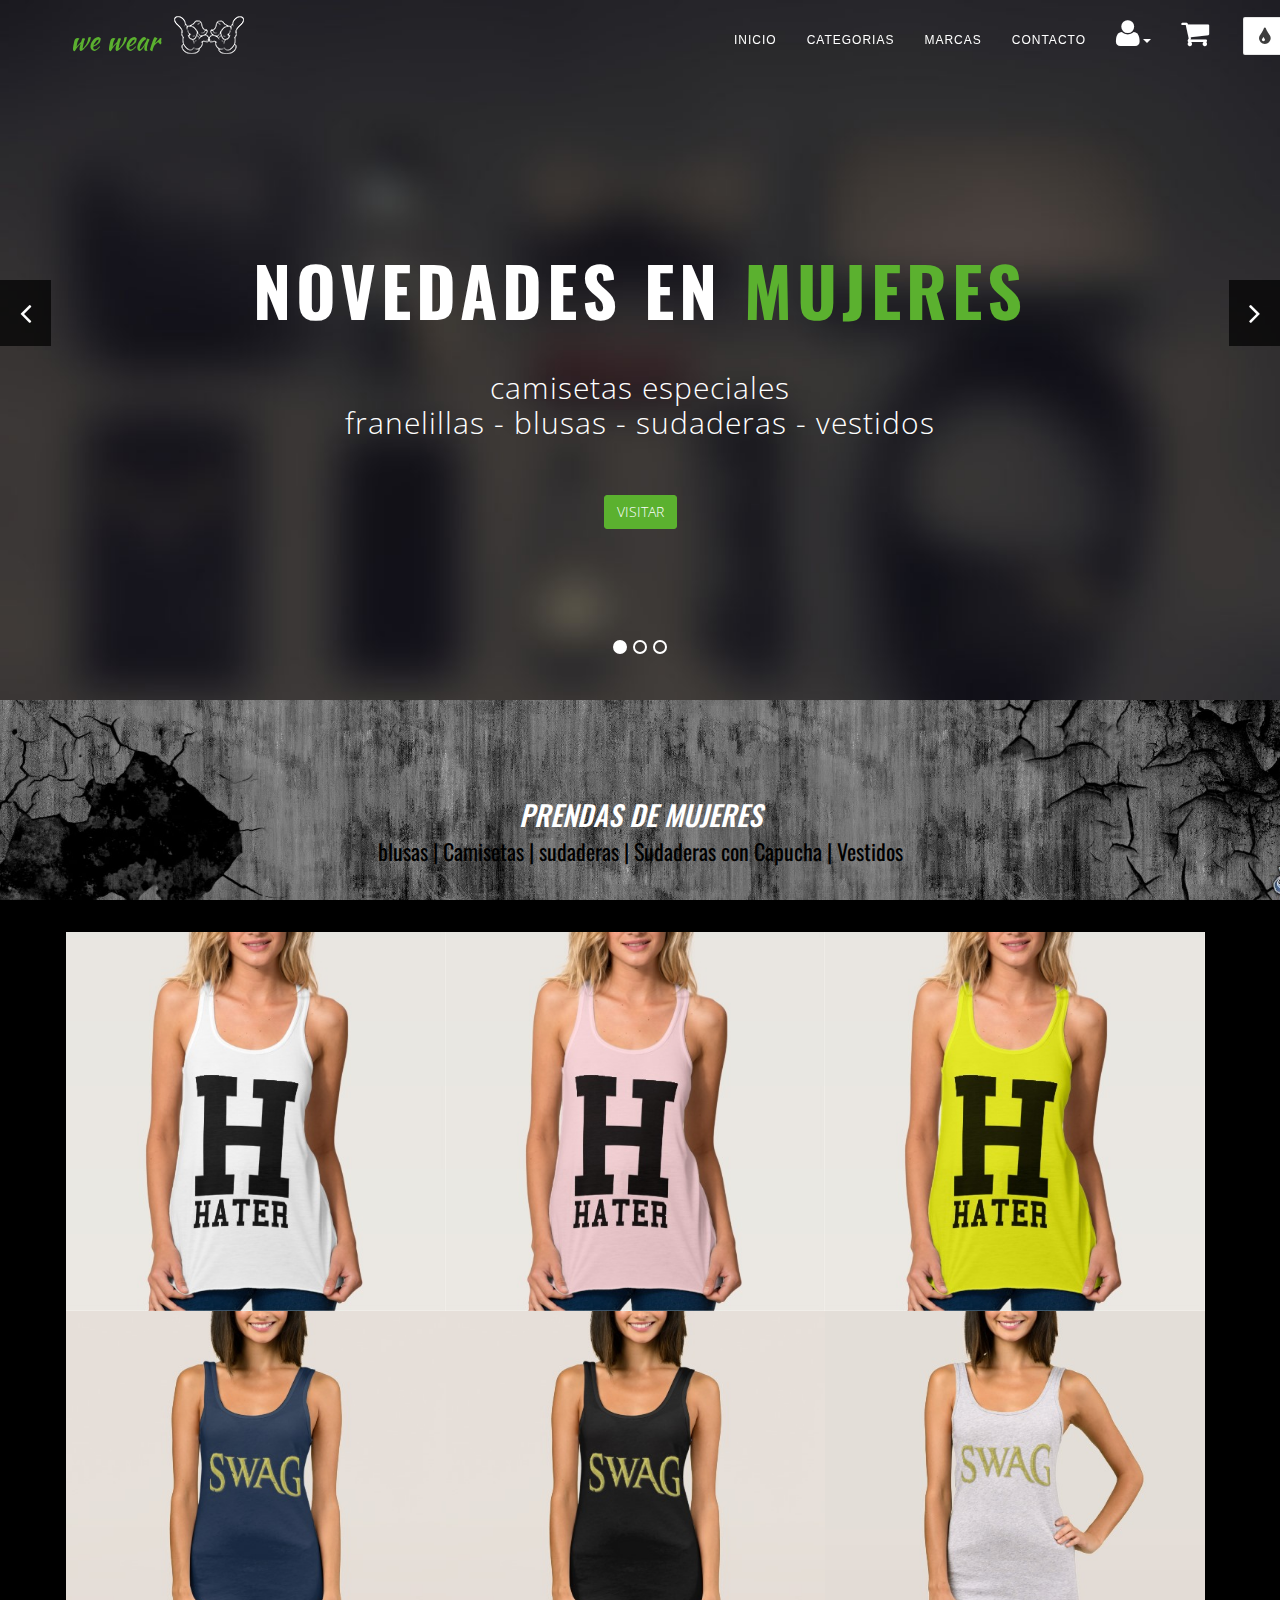
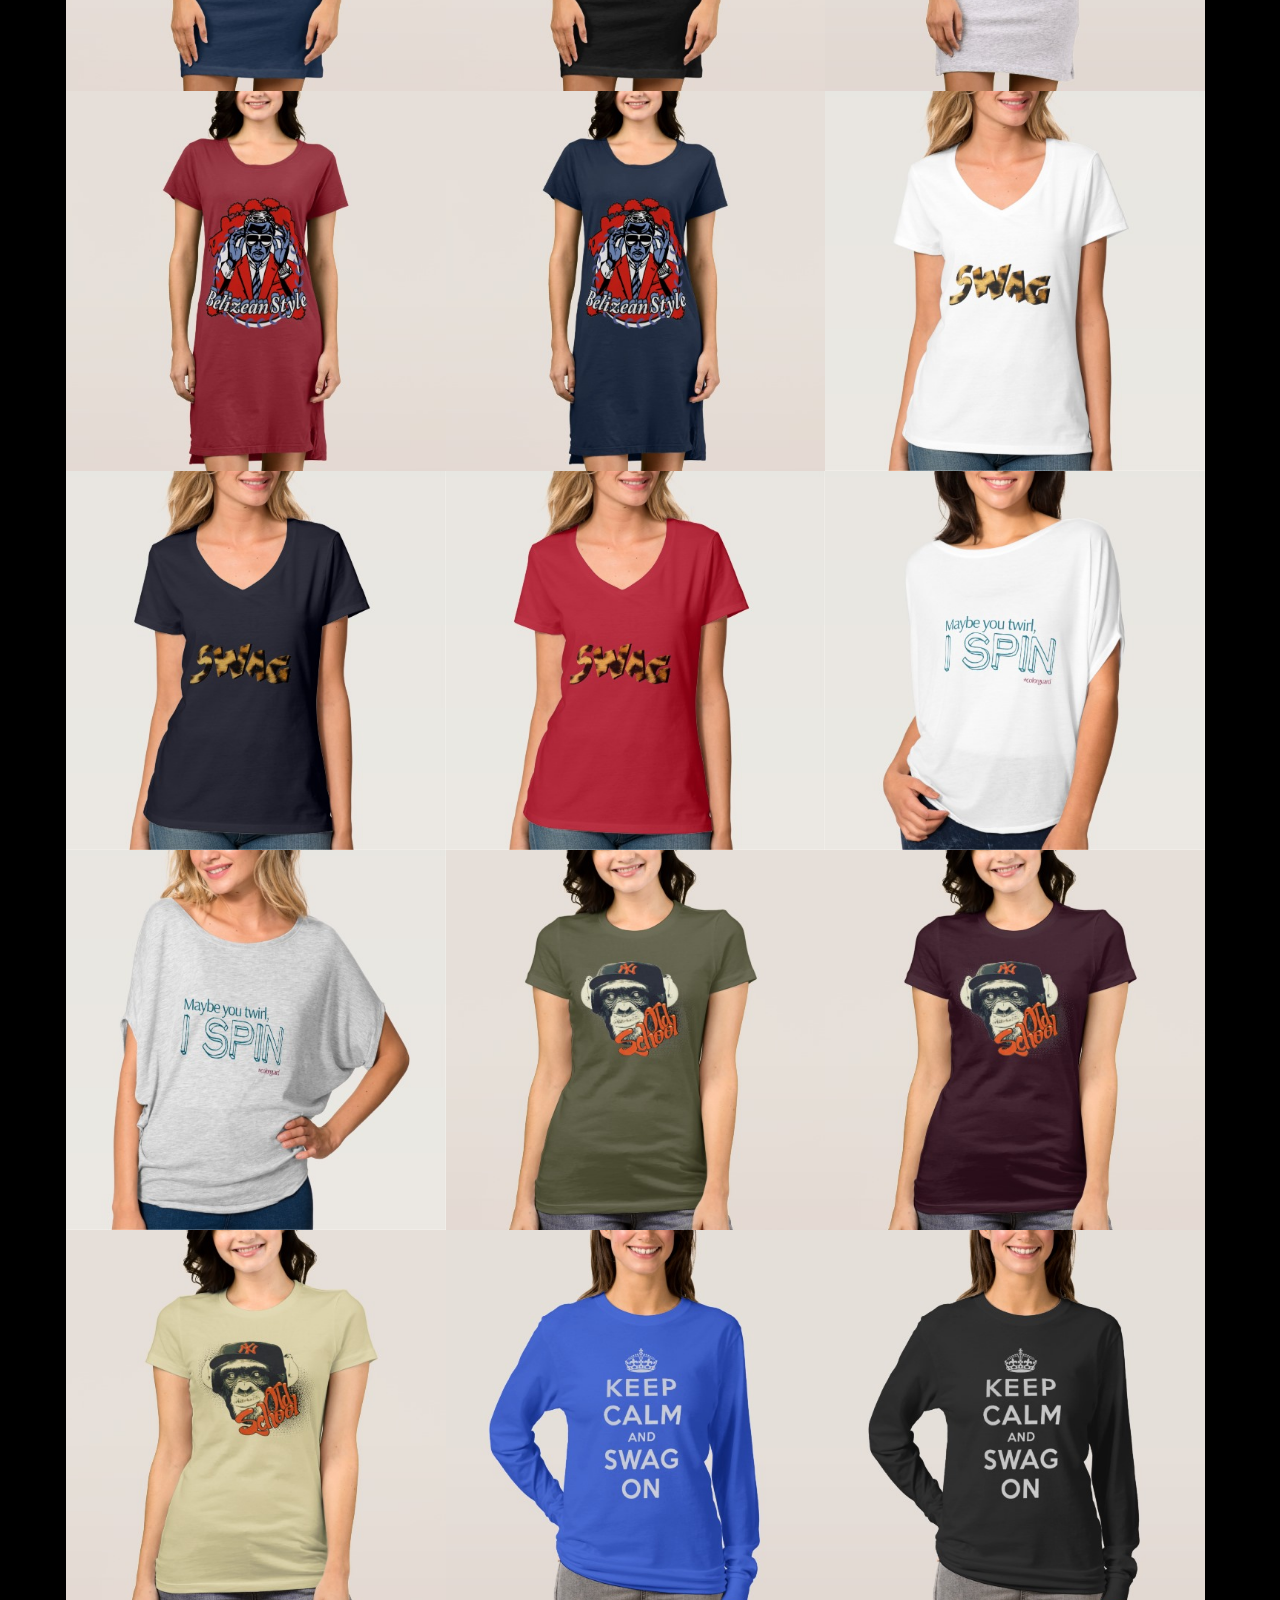
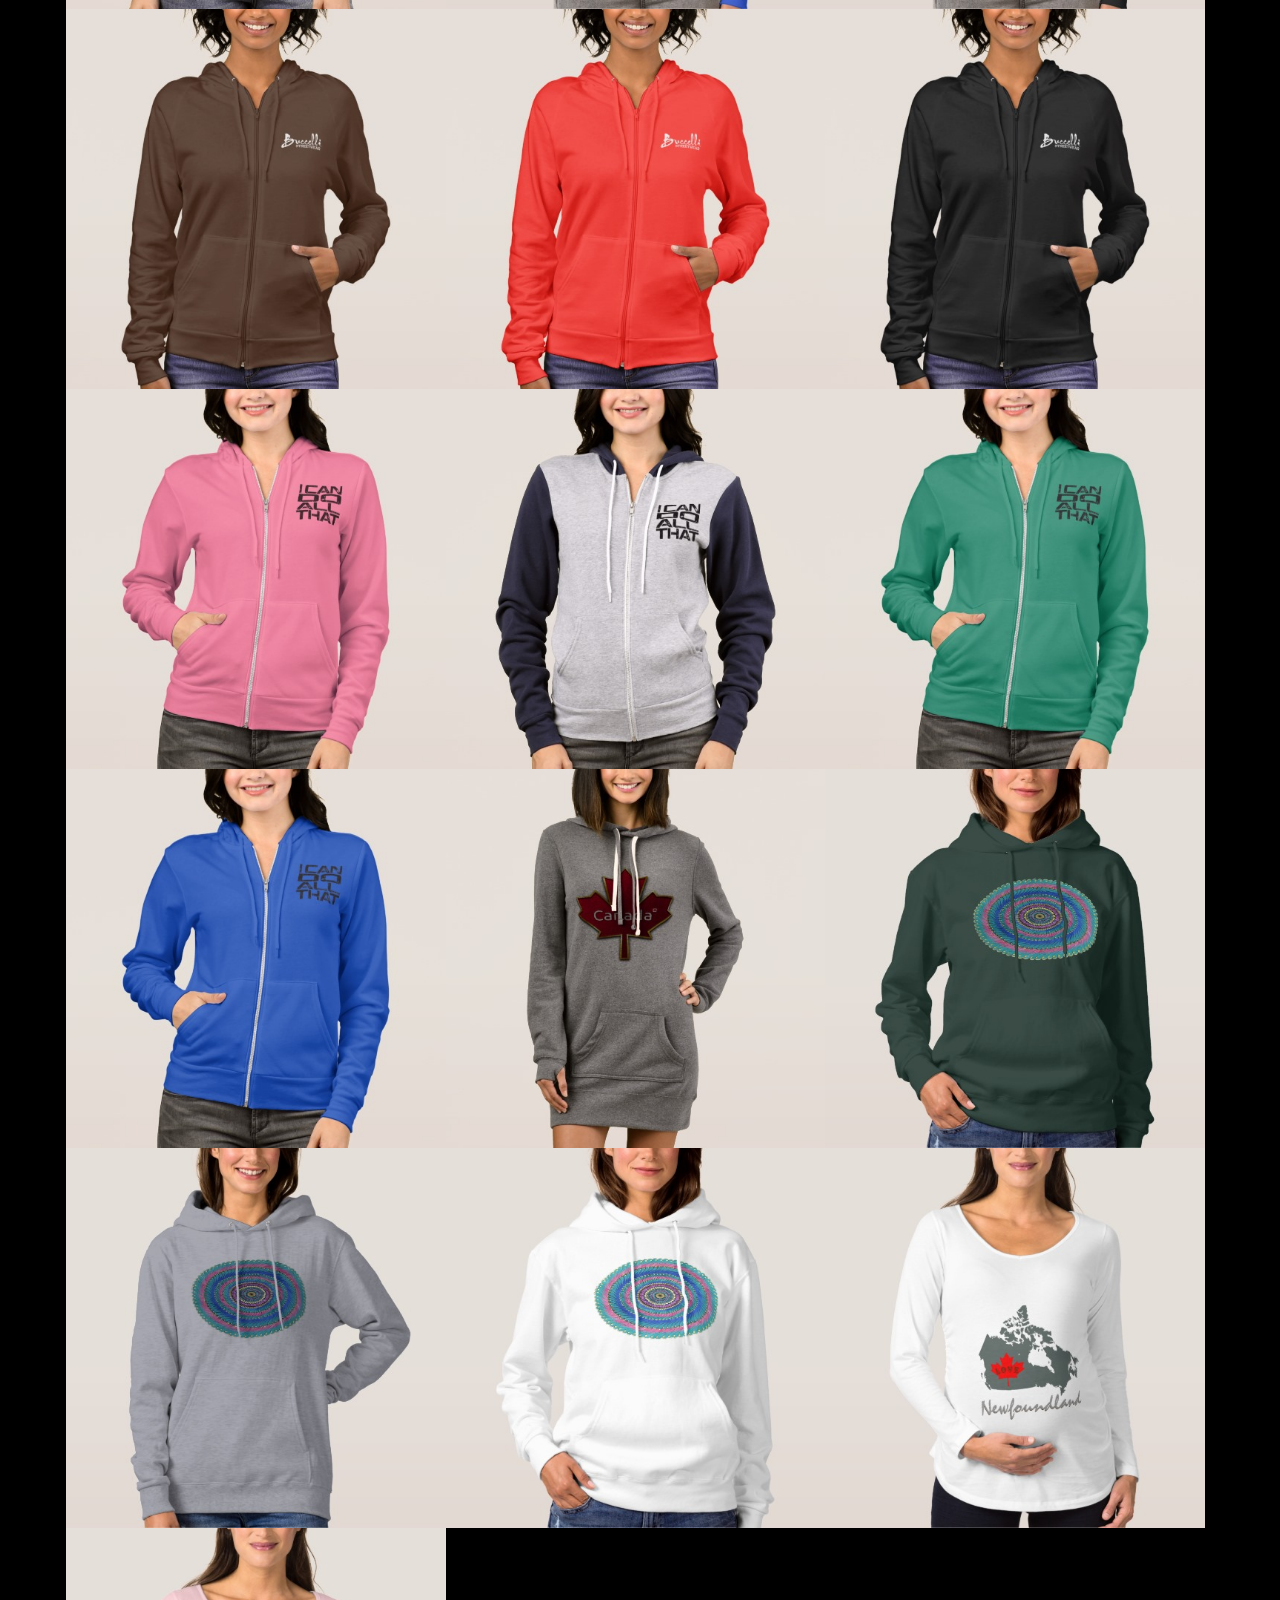
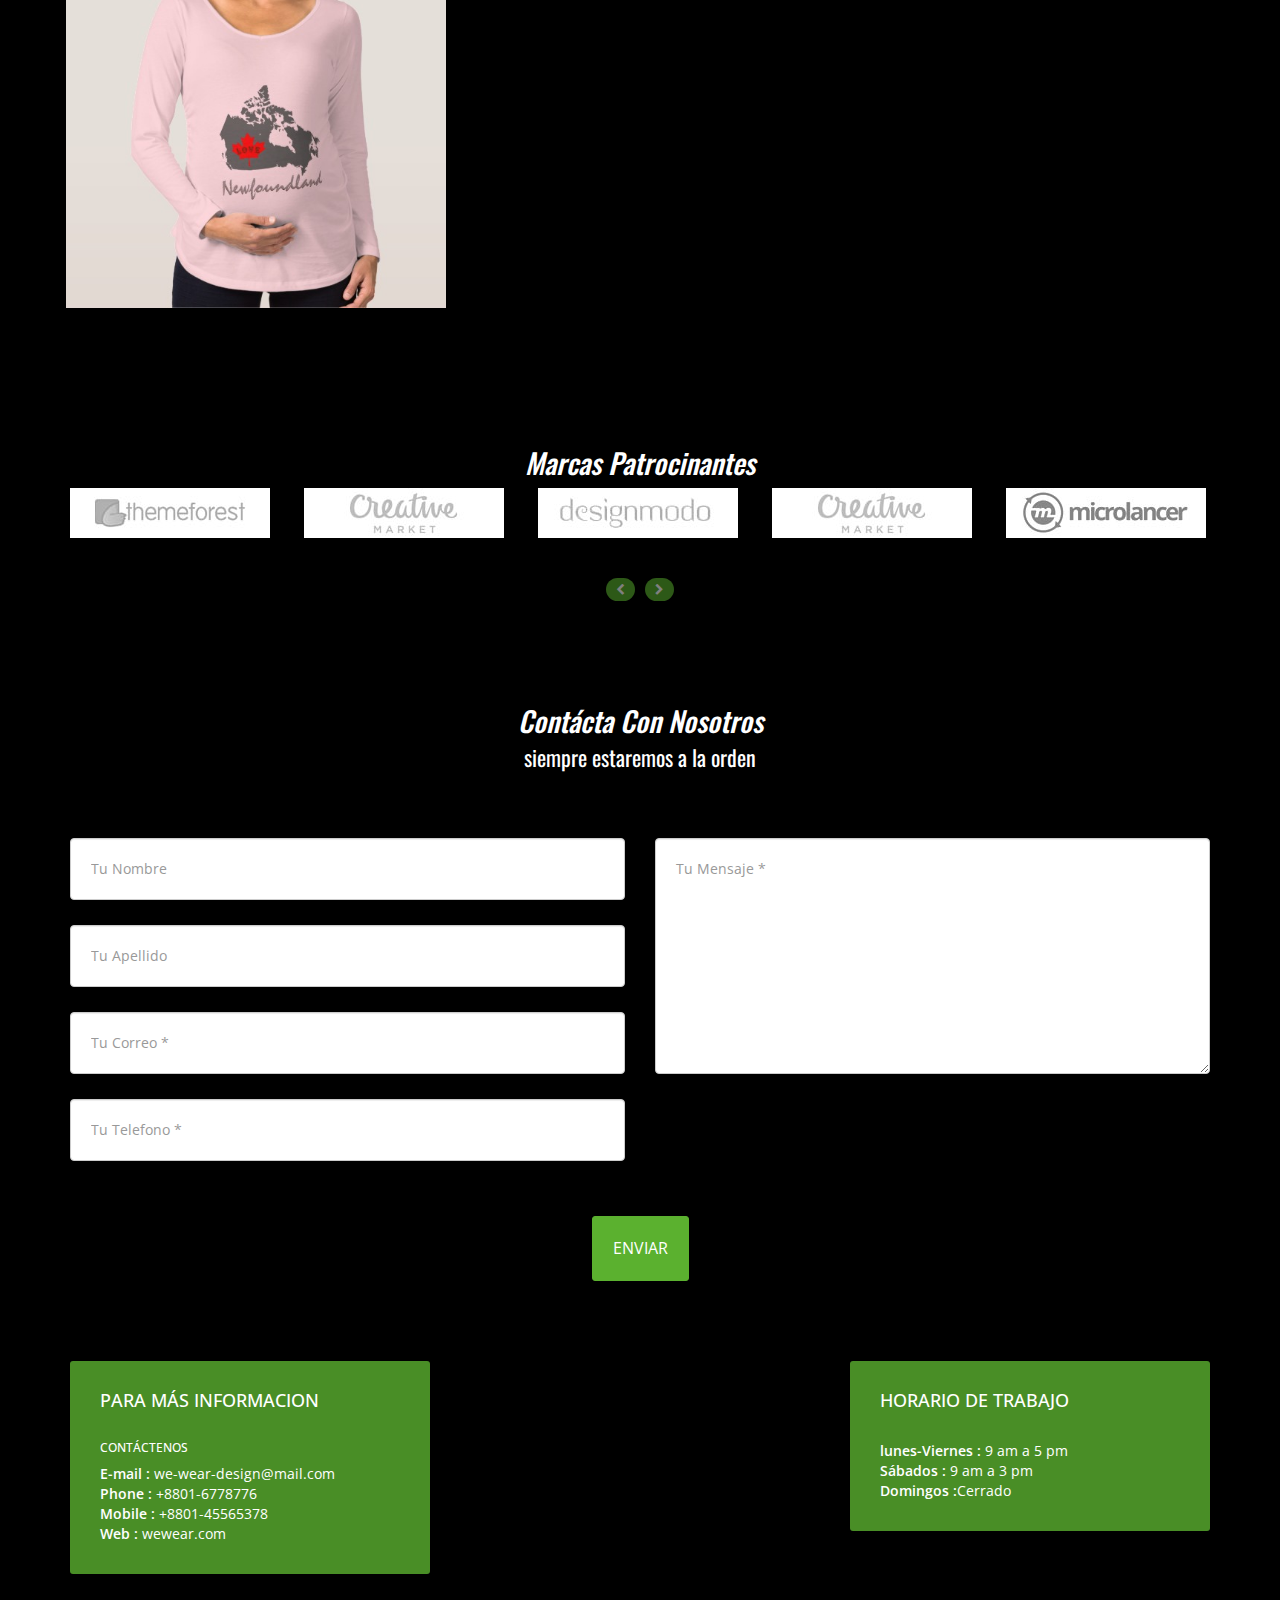
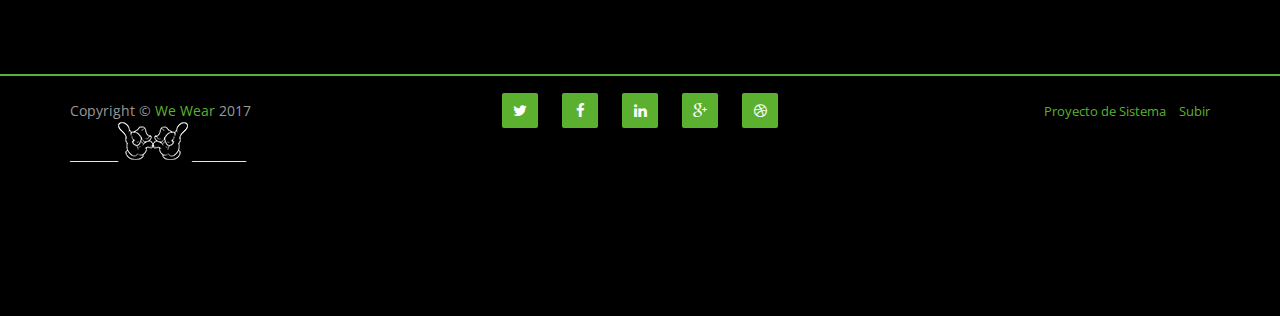
<file: producto-mujer.html>
<!DOCTYPE html>
<html lang="es">

<head>

    <meta charset="utf-8">
    <meta http-equiv="X-UA-Compatible" content="IE=edge">
    <meta name="viewport" content="width=device-width, initial-scale=1">
    <link rel="icon" href="images/img/Sin título-1.ico">

    <title>We Wear</title>

    <!-- Bootstrap Core CSS -->
    <link href="asset/css/bootstrap.min.css" rel="stylesheet">
    
    <!-- Font Awesome CSS -->
    <link href="css/font-awesome.min.css" rel="stylesheet">
    
    
    <!-- Animate CSS -->
    <link href="css/animate.css" rel="stylesheet" >
    
    <!-- Owl-Carousel -->
    <link rel="stylesheet" href="css/owl.carousel.css" >
    <link rel="stylesheet" href="css/owl.theme.css" >
    <link rel="stylesheet" href="css/owl.transitions.css" >

    <!-- Custom CSS -->
    <link href="css/style.css" rel="stylesheet">
    <link href="css/responsive.css" rel="stylesheet">
    
    <!-- Colors CSS -->
    <link rel="stylesheet" type="text/css" href="css/color/green.css">
    
    
    
    <!-- Colors CSS -->
    <link rel="stylesheet" type="text/css" href="css/color/green.css" title="green">
    <link rel="stylesheet" type="text/css" href="css/color/light-red.css" title="light-red">
    <link rel="stylesheet" type="text/css" href="css/color/blue.css" title="blue">
    <link rel="stylesheet" type="text/css" href="css/color/light-blue.css" title="light-blue">
    <link rel="stylesheet" type="text/css" href="css/color/yellow.css" title="yellow">
    <link rel="stylesheet" type="text/css" href="css/color/light-green.css" title="light-green">

    <!-- Custom Fonts -->
    <link href='http://fonts.googleapis.com/css?family=Kaushan+Script' rel='stylesheet' type='text/css'>
    
    
    <!-- Modernizer js -->
    <script src="js/modernizr.custom.js"></script>

</head>

<body class="index">
    
    
    <!-- Styleswitcher
================================================== -->
        <div class="colors-switcher" style="right: -100px;">
            <a id="show-panel" class="hide-panel"><i class="fa fa-tint"></i></a>        
                <ul class="colors-list">
                    <li><a title="Light Red" onClick="setActiveStyleSheet('light-red'); return false;" class="light-red"></a></li>
                    <li><a title="Blue" class="blue" onClick="setActiveStyleSheet('blue'); return false;"></a></li>
                    <li class="no-margin"><a title="Light Blue" onClick="setActiveStyleSheet('light-blue'); return false;" class="light-blue"></a></li>
                    <li><a title="Green" class="green" onClick="setActiveStyleSheet('green'); return false;"></a></li>
                    
                    <li class="no-margin"><a title="light-green" class="light-green" onClick="setActiveStyleSheet('light-green'); return false;"></a></li>
                    <li><a title="Yellow" class="yellow" onClick="setActiveStyleSheet('yellow'); return false;"></a></li>
                    
                </ul>

        </div>  
<!-- Styleswitcher End
================================================== -->

    <!-- Navigation -->
    <nav class="navbar navbar-default navbar-fixed-top">
        <div class="container">
            <!-- Brand and toggle get grouped for better mobile display -->
            <div class="navbar-header page-scroll">
                <button type="button" class="navbar-toggle" data-toggle="collapse" data-target="#bs-example-navbar-collapse-1">
                    <span class="sr-only">Toggle navigation</span>
                    <span class="icon-bar"></span>
                    <span class="icon-bar"></span>
                    <span class="icon-bar"></span>
                </button>
                <a class="navbar-brand page-scroll" href="#page-top">we wear</a>
                <img src="images/img/mano minimizada.png" alt="">
            </div>

            <!-- Collect the nav links, forms, and other content for toggling -->
            <div class="collapse navbar-collapse" id="bs-example-navbar-collapse-1">
                <ul class="nav navbar-nav navbar-right">
                    <li class="hidden">
                        <a href="#page-top"></a>
                    </li>
                    <li>
                        <a class="page-scroll" href="index.html">Inicio</a>
                    </li>
                    <li>
                        <a class="page-scroll" href="index.html #portfolio">Categorias</a>
					</li>
                    <li>
                        <a class="page-scroll" href="#partner">Marcas</a>
                    </li>
                    <li>
                        <a class="page-scroll" href="#contact">Contacto</a>
                    </li>
                    <li class="dropdown" id="menulc">
                  <a  href="#" class="dropdown-toggle" data-toggle="dropdown" role="button" aria-haspopup="true" aria-expanded="false"><i class="fa fa-user" aria-hidden="true"></i><span class="caret"></span></a>
                  <ul class="dropdown-menu">
                      <li><a href="login.html"><span class="glyphicon glyphicon-briefcase"></span>perfil</a></li>
                      <li class="divider"></li>
                     <li><a href="index.html"><span class="glyphicon glyphicon-off"></span>salir</a></li>
                  </ul>
                </li>   
                <li id="botoncart" data-toggle="modal" data-target="#myModal"><a href="#myModal"><i class="fa fa-shopping-cart" aria-hidden="true"></i></a></li>

                 <!-- Modal -->
                <div class="modal fade" id="myModal" tabindex="-1" role="dialog" aria-labelledby="myModalLabel">
                  <div class="modal-dialog" role="document">
                    <div class="modal-content" style=" color:#fff; background: #222;">
                      <div class="modal-header">
                        <button type="button" class="close" data-dismiss="modal" aria-label="Close"><span aria-hidden="true">&times;</span></button>
                        <h4 class="modal-title" id="myModalLabel">lista de compra</h4>
                      </div>
                      <div class="modal-body">
                      <!--esto es espcio-->
                      <div>
                          <table class="table" style="margin-bottom: 5px">
                              <tbody>
                                  <tr class="cart-product">
                                      <td><img width="40" height="40" src="images/img/ropa/HOMBRE/Screenshot_1.jpg"></td>
                                      <td>CAMISETA NEGRA</td>
                                      <td><strong>Swag</strong></td>
                                      <td>Bs 15.500°°</td>
                                      <td>
                                      <button class="close" data-dismiss="modal" aria-label="close"><span aria-hidden="true">&times;</span>-</button>
                                      </td>
                                  </tr>
                              </tbody>
                          </table>
                      </div>
                       <div>
                          <table class="table" style="margin-bottom: 5px">
                              <tbody>
                                  <tr class="cart-product">
                                      <td><img width="40" height="40" src="images/img/ropa/MUJER/view (1).jpg"></td>
                                      <td>SUDADERA CLÁSICA AZUL</td>
                                      <td><strong>KEEP CALM</strong></td>
                                      <td>Bs 20.000°°</td>
                                      <td>
                                      <button class="close" data-dismiss="modal" aria-label="close"><span aria-hidden="true">&times;</span>-</button>
                                      </td>
                                  </tr>
                              </tbody>
                          </table>
                      </div>
            
                       <div class="table">
                              <div class="pull-right">
                                  <font class="total-box-label">
                                     total:
                                    <font class="total-bos-price">
                                        <strong>35.500°°</strong>
                                    </font>
                                  </font>
                              </div>
                        </div>

                        <table class="table-nr" style="margin-bottom: 0px">
                            <tbody>
                                <tr style="background-color: transparent;">
                                    <td style="border-top: none;">
                                        <span>&nbsp;</span>
                                    </td>
                                </tr>

                                <tr style="background-color: transparent;">
                                    <td style="border-top: none;">
                                        <img src="images/carrito de compras/horizontal_solution_PPeCheck.gif" border="0" width="110" alt="">
                                    </td>
                                    <td style="border-top: none;">
                                        <div class="pull-right">
                                            <img src="images/carrito de compras/btn_xpressCheckout.gif" align="rigt" alt="">
                                        </div>
                                    </td>
                                </tr>
                            </tbody>
                        </table>

                      </div>
                      <div class="modal-footer">
                        <button type="button" class="btn btn-default" data-dismiss="modal">continuar</button>

                        <botton type="button" class="btn btn-default" data-toggle="modal" data-target="#myModal2"><a href="#myModal2">comprar todo</a></li>

                        <div class="modal fade" id="myModal2" tabindex="-1" role="dialog" aria-labelledby="myModalLabel">
                      <div class="modal-dialog" role="document">
                        <div class="modal-content">
                          <div class="modal-header" style="background: red; color: #fff;">
                            <button type="button" class="close" data-dismiss="modal" aria-label="Close"><span aria-hidden="true">&times;</span></button>
                            <h4 class="modal-title" id="myModalLabel">error</h4>
                          </div>
                          <div class="modal-body">
                          <!--esto es espcio-->
                          <div>
                              <strong>LAMENTABLEMENTE ESTAMOS SOLUCIONANDO EL PROBLEMA<br> por favor espere</strong>
                              <br>
                              <img  width="40" height="40" src="images/carrito de compras/wait18trans.gif" alt="">
                          </div>
                    
                          </div>
                          <div class="modal-footer">
                            <button type="button" class="btn btn-default" data-dismiss="modal">cerrar</button>
                          </div>
                        </div>
                      </div>
                    </div>
                      </div>
                    </div>
                  </div>
                </div>
                </ul>
            </div>
            <!-- /.navbar-collapse -->
        </div>
        <!-- /.container-fluid -->
    </nav>

    <!-- Start Home Page Slider -->
    <section id="page-top">
        <!-- Carousel -->
        <div id="main-slide" class="carousel slide" data-ride="carousel">

            <!-- Indicators -->
            <ol class="carousel-indicators">
                <li data-target="#main-slide" data-slide-to="0" class="active"></li>
                <li data-target="#main-slide" data-slide-to="1"></li>
                <li data-target="#main-slide" data-slide-to="2"></li>
            </ol>
            <!--/ Indicators end-->

           <div class="carousel-inner">
                <div class="item active">
                    <img class="img-responsive" src="images/header-bg-1.jpg" alt="slider">
                    <div class="slider-content">
                        <div class="col-md-12 text-center">
                            <h1 class="animated1">
                                <span>NOVEDADES EN <strong>MUJERES</strong></span>
                            </h1>
                            <p class="animated2">camisetas especiales<br>franelillas - blusas - sudaderas - vestidos</p>   
                            <a href="producto-mujer.html" class="page-scroll btn btn-primary animated3">visitar</a>
                        </div>
                    </div>
                </div>
                
                <div class="item">
                    <img class="img-responsive" src="images/header-back.png" alt="slider">
                    
                    <div class="slider-content">
                        <div class="col-md-12 text-center">
                            <h1 class="animated1">
                              <span>NOVEDADES EN <strong>Hombres</strong></span>
                            </h1>
                            <p class="animated2">camisetas especiales<br>franelillas - sudaderas</p>
                            <a href="producto-hombre.html" class="page-scroll btn btn-primary animated3">visitar</a>
                        </div>
                    </div>
                </div>
                
                <div class="item">
                    <img class="img-responsive" src="images//galaxy.jpg" alt="slider">
                    <div class="slider-content">
                        <div class="col-md-12 text-center">
                            <h1 class="animated1">
                                <span>NOVEDADES EN <strong>NIÑOS</strong></span>
                            </h1>
                            <p class="animated2">camisetas especiales<br>franelillas - sudaderas - bodys</p>
                            <a href="producto-niños.html" class="page-scroll btn btn-primary animated3">visitar</a>
                                
                        </div>
                    </div>
                </div>
                <!--/ TERMINA ITEM O INFORMACION DE PROMOCIONES EN SLIDER -->
            </div>

            <!-- Controls -->
            <a class="left carousel-control" href="#main-slide" data-slide="prev">
                <span><i class="fa fa-angle-left"></i></span>
            </a>
            <a class="right carousel-control" href="#main-slide" data-slide="next">
                <span><i class="fa fa-angle-right"></i></span>
            </a>
        </div>
        <!-- /carousel -->
    </section>
    <!-- End Home Page Slider -->
    
    <!-- Start Portfolio Section -->
        <section id="portfolio" class="portfolio-section-1">
            <div class="container">
                <div class="row">
                    <div class="col-md-12">
                        <div class="section-title text-center">
                            <h3>PRENDAS DE MUJERES</h3>
                            <p>blusas | Camisetas | sudaderas | Sudaderas con Capucha | Vestidos</p>
                        </div>                        
                    </div>
                </div>
                <div class="row">
                    <div class="col-md-12">
                        
                        <!-- Start Portfolio items -->
                        <ul id="portfolio-list">

                            <li>
                                <div class="portfolio-item"><img src="images/img/ropa/MUJER/view (3).jpg" class="img-responsive" />
                                    <div class="portfolio-caption"><h4>Franelilla Blanca <br> Heater <br> Bs 10.500°°</h4>
                                        <a href="#portfolio-modal1" data-toggle="modal" class="link-1"><i class="glyphicon glyphicon-eye-open"></i></a>
                                        <a href="#" data-toggle="modal" class="link-2"><i class="glyphicon glyphicon-shopping-cart"></i></a>
                                    </div>
                                </div>
                            </li>

                            <li>
                                <div class="portfolio-item">
                                    <img src="images/img/ropa/MUJER/view (4).jpg" class="img-responsive" alt="" />
                                    <div class="portfolio-caption"><h4>Franelilla Rosa <br> Heater <br> Bs 10.500°°</h4>
                                        <a href="#portfolio-modal2" data-toggle="modal" class="link-1"><i class="glyphicon glyphicon-eye-open"></i></a>
                                        <a href="#" data-toggle="modal" class="link-2"><i class="glyphicon glyphicon-shopping-cart"></i></a>
                                        
                                    </div>
                                </div>
                            </li>
                            <li>
                                <div class="portfolio-item"><img src="images/img/ropa/MUJER/view (5).jpg" class="img-responsive" alt=""/>
                                <div class="portfolio-caption"><h4>Franelilla Amarilla <br> Heater <br> Bs 10.500°°</h4>
                                        <a href="#portfolio-modal3" data-toggle="modal" class="link-1"><i class="glyphicon glyphicon-eye-open"></i></a>
                                        <a href="#" data-toggle="modal" class="link-2"><i class="glyphicon glyphicon-shopping-cart"></i></a>  
                                    </div>
                                </div>
                            </li>
                            <li>
                                <div class="portfolio-item"><img src="images/img/ropa/MUJER/view (27).jpg" class="img-responsive" alt=""/>
                                <div class="portfolio-caption"><h4>Vestido de Tirantes Azul <br> Swag <br> Bs 15.500°°</h4>
                                        <a href="#portfolio-modal4" data-toggle="modal" class="link-1"><i class="glyphicon glyphicon-eye-open"></i></a>
                                        <a href="#" data-toggle="modal" class="link-2"><i class="glyphicon glyphicon-shopping-cart"></i></a>  
                                    </div>
                                </div>
                            </li>
                            
                            <li>
                                <div class="portfolio-item"><img src="images/img/ropa/MUJER/view (28).jpg" class="img-responsive" alt=""/>
                                <div class="portfolio-caption"><h4>Vestido de Tirantes Negro <br> Swag <br> Bs 15.500°°</h4>
                                        <a href="#portfolio-modal5" data-toggle="modal" class="link-1"><i class="glyphicon glyphicon-eye-open"></i></a>
                                        <a href="#" data-toggle="modal" class="link-2"><i class="glyphicon glyphicon-shopping-cart"></i></a>  
                                    </div>
                                </div>
                            </li>
                            <li>
                                <div class="portfolio-item"><img src="images/img/ropa/MUJER/view.jpg" class="img-responsive" alt=""/>
                                <div class="portfolio-caption"><h4>Vestido de Tirantes Blanco <br> Swag <br> Bs 15.500°°</h4>
                                        <a href="#portfolio-modal6" data-toggle="modal" class="link-1"><i class="glyphicon glyphicon-eye-open"></i></a>
                                        <a href="#" data-toggle="modal" class="link-2"><i class="glyphicon glyphicon-shopping-cart"></i></a>  
                                    </div>
                                </div>
                            </li>
                            <li>
                                <div class="portfolio-item"><img src="images/img/ropa/MUJER/view (29).jpg" class="img-responsive" alt=""/>
                                <div class="portfolio-caption"><h4>Vestido de Manga Rojo <br> Swag<br> Bs 18.500°°</h4>
                                        <a href="#portfolio-modal7" data-toggle="modal" class="link-1"><i class="glyphicon glyphicon-eye-open"></i></a>
                                        <a href="#" data-toggle="modal" class="link-2"><i class="glyphicon glyphicon-shopping-cart"></i></a>  
                                    </div>
                                </div>
                            </li>

                            <li>
                                <div class="portfolio-item"><img src="images/img/ropa/MUJER/view (30).jpg" class="img-responsive" alt=""/>
                                <div class="portfolio-caption"><h4>Vestido de Manga Azul <br> Swag<br> Bs 18.500°°</h4>
                                        <a href="#portfolio-modal8" data-toggle="modal" class="link-1"><i class="glyphicon glyphicon-eye-open"></i></a>
                                        <a href="#" data-toggle="modal" class="link-2"><i class="glyphicon glyphicon-shopping-cart"></i></a>  
                                    </div>
                                </div>
                            </li>
                            
                            <li>
                                <div class="portfolio-item"><img src="images/img/ropa/MUJER/view (22).jpg" class="img-responsive" alt=""/>
                                <div class="portfolio-caption"><h4>Blusa Blanca <br> Swag <br> Bs 13.500°°</h4>
                                        <a href="#portfolio-modal9" data-toggle="modal" class="link-1"><i class="glyphicon glyphicon-eye-open"></i></a>
                                        <a href="#" data-toggle="modal" class="link-2"><i class="glyphicon glyphicon-shopping-cart"></i></a>  
                                    </div>
                                </div>
                            </li>
                            <li>
                                 <div class="portfolio-item"><img src="images/img/ropa/MUJER/view (23).jpg" class="img-responsive" alt=""/>
                                <div class="portfolio-caption"><h4>Blusa Azul <br> Swag <br> Bs 13.500°°</h4>
                                        <a href="#portfolio-modal10" data-toggle="modal" class="link-1"><i class="glyphicon glyphicon-eye-open"></i></a>
                                        <a href="#" data-toggle="modal" class="link-2"><i class="glyphicon glyphicon-shopping-cart"></i></a>  
                                    </div>
                                </div>
                            </li>
                             <li>
                                 <div class="portfolio-item"><img src="images/img/ropa/MUJER/view (24).jpg" class="img-responsive" alt=""/>
                                <div class="portfolio-caption"><h4>Blusa Roja <br> Swag <br> Bs 13.500°°</h4>
                                        <a href="#portfolio-modal11" data-toggle="modal" class="link-1"><i class="glyphicon glyphicon-eye-open"></i></a>
                                        <a href="#" data-toggle="modal" class="link-2"><i class="glyphicon glyphicon-shopping-cart"></i></a>  
                                    </div>
                                </div>
                            </li>
                             <li>
                                 <div class="portfolio-item"><img src="images/img/ropa/MUJER/view (25).jpg" class="img-responsive" alt=""/>
                                <div class="portfolio-caption"><h4>Blusa holgada Blanca<br> I Spin <br> Bs 13.000°°</h4>
                                        <a href="#portfolio-modal12" data-toggle="modal" class="link-1"><i class="glyphicon glyphicon-eye-open"></i></a>
                                        <a href="#" data-toggle="modal" class="link-2"><i class="glyphicon glyphicon-shopping-cart"></i></a>  
                                    </div>
                                </div>
                            </li>
                            <li>
                                 <div class="portfolio-item"><img src="images/img/ropa/MUJER/view (26).jpg" class="img-responsive" alt=""/>
                                <div class="portfolio-caption"><h4>Blusa holgada Gris<br> I Spin  <br> Bs 13.000°°</h4>
                                        <a href="#portfolio-modal13" data-toggle="modal" class="link-1"><i class="glyphicon glyphicon-eye-open"></i></a>
                                        <a href="#" data-toggle="modal" class="link-2"><i class="glyphicon glyphicon-shopping-cart"></i></a>  
                                    </div>
                                </div>
                            </li>
                            <li>
                                 <div class="portfolio-item"><img src="images/img/ropa/MUJER/view (19).jpg" class="img-responsive" alt=""/>
                                <div class="portfolio-caption"><h4>Camiseta Verde Militar <br> Monkey Swag <br> Bs 15.000°°</h4>
                                        <a href="#portfolio-modal14" data-toggle="modal" class="link-1"><i class="glyphicon glyphicon-eye-open"></i></a>
                                        <a href="#" data-toggle="modal" class="link-2"><i class="glyphicon glyphicon-shopping-cart"></i></a>  
                                    </div>
                                </div>
                            </li>
                            <li>
                                 <div class="portfolio-item"><img src="images/img/ropa/MUJER/view (20).jpg" class="img-responsive" alt=""/>
                                <div class="portfolio-caption"><h4>Camiseta Vinotinto <br> Monkey Swag <br> Bs 15.000°°</h4>
                                        <a href="#portfolio-modal15" data-toggle="modal" class="link-1"><i class="glyphicon glyphicon-eye-open"></i></a>
                                        <a href="#" data-toggle="modal" class="link-2"><i class="glyphicon glyphicon-shopping-cart"></i></a>  
                                    </div>
                                </div>
                            </li>
                            <li>
                                 <div class="portfolio-item"><img src="images/img/ropa/MUJER/view (21).jpg" class="img-responsive" alt=""/>
                                <div class="portfolio-caption"><h4>Camiseta Crema <br> Monkey Swag <br> Bs 15.000°°</h4>
                                        <a href="#portfolio-modal16" data-toggle="modal" class="link-1"><i class="glyphicon glyphicon-eye-open"></i></a>
                                        <a href="#" data-toggle="modal" class="link-2"><i class="glyphicon glyphicon-shopping-cart"></i></a>  
                                    </div>
                                </div>
                            </li>
                            <li>
                                 <div class="portfolio-item"><img src="images/img/ropa/MUJER/view (1).jpg" class="img-responsive" alt=""/>
                                <div class="portfolio-caption"><h4>Sudadera Clásica Azul <br> Keep Calm <br> Bs 20.000°°</h4>
                                        <a href="#portfolio-modal17" data-toggle="modal" class="link-1"><i class="glyphicon glyphicon-eye-open"></i></a>
                                        <a href="#" data-toggle="modal" class="link-2"><i class="glyphicon glyphicon-shopping-cart"></i></a>  
                                    </div>
                                </div>
                            </li>
                             <li>
                                 <div class="portfolio-item"><img src="images/img/ropa/MUJER/view (2).jpg" class="img-responsive" alt=""/>
                                <div class="portfolio-caption"><h4>Sudadera Clásica Negra <br> Keep Calm <br> Bs 20.000°°</h4>
                                        <a href="#portfolio-modal18" data-toggle="modal" class="link-1"><i class="glyphicon glyphicon-eye-open"></i></a>
                                        <a href="#" data-toggle="modal" class="link-2"><i class="glyphicon glyphicon-shopping-cart"></i></a>  
                                    </div>
                                </div>
                            </li>
                            <li>
                                 <div class="portfolio-item"><img src="images/img/ropa/MUJER/view (10).jpg" class="img-responsive" alt=""/>
                                <div class="portfolio-caption"><h4>Sudadera con Capucha Deportiva Marrón <br>Buccelli<br> Bs 25.000°°</h4>
                                        <a href="#portfolio-modal19" data-toggle="modal" class="link-1"><i class="glyphicon glyphicon-eye-open"></i></a>
                                        <a href="#" data-toggle="modal" class="link-2"><i class="glyphicon glyphicon-shopping-cart"></i></a>  
                                    </div>
                                </div>
                            </li>
                            <li>
                                 <div class="portfolio-item"><img src="images/img/ropa/MUJER/view (11).jpg" class="img-responsive" alt=""/>
                                <div class="portfolio-caption"><h4>Sudadera con Capucha Deportiva Naranja <br>Buccelli<br> Bs 25.000°°</h4>
                                        <a href="#portfolio-modal20" data-toggle="modal" class="link-1"><i class="glyphicon glyphicon-eye-open"></i></a>
                                        <a href="#" data-toggle="modal" class="link-2"><i class="glyphicon glyphicon-shopping-cart"></i></a>  
                                    </div>
                                </div>
                            </li>
                            <li>
                                 <div class="portfolio-item"><img src="images/img/ropa/MUJER/view (12).jpg" class="img-responsive" alt=""/>
                                <div class="portfolio-caption"><h4>Sudadera con Capucha Deportiva Negra <br>Buccelli<br> Bs 25.000°°</h4>
                                        <a href="#portfolio-modal21" data-toggle="modal" class="link-1"><i class="glyphicon glyphicon-eye-open"></i></a>
                                        <a href="#" data-toggle="modal" class="link-2"><i class="glyphicon glyphicon-shopping-cart"></i></a>  
                                    </div>
                                </div>
                            </li>
                            <li>
                                 <div class="portfolio-item"><img src="images/img/ropa/MUJER/view (6).jpg" class="img-responsive" alt=""/>
                                <div class="portfolio-caption"><h4>Sudadera con Capucha Deportiva Rosa <br>I Can Do All That<br> Bs 28.000°°</h4>
                                        <a href="#portfolio-modal22" data-toggle="modal" class="link-1"><i class="glyphicon glyphicon-eye-open"></i></a>
                                        <a href="#" data-toggle="modal" class="link-2"><i class="glyphicon glyphicon-shopping-cart"></i></a>  
                                    </div>
                                </div>
                            </li>
                            <li>
                                 <div class="portfolio-item"><img src="images/img/ropa/MUJER/view (7).jpg" class="img-responsive" alt=""/>
                                <div class="portfolio-caption"><h4>Sudadera con Capucha Deportiva Especial <br>I Can Do All That<br> Bs 28.000°°</h4>
                                        <a href="#portfolio-modal23" data-toggle="modal" class="link-1"><i class="glyphicon glyphicon-eye-open"></i></a>
                                        <a href="#" data-toggle="modal" class="link-2"><i class="glyphicon glyphicon-shopping-cart"></i></a>  
                                    </div>
                                </div>
                            </li>
                            <li>
                                 <div class="portfolio-item"><img src="images/img/ropa/MUJER/view (8).jpg" class="img-responsive" alt=""/>
                                <div class="portfolio-caption"><h4>Sudadera con Capucha Deportiva Verde <br>I Can Do All That<br> Bs 28.000°°</h4>
                                        <a href="#portfolio-modal24" data-toggle="modal" class="link-1"><i class="glyphicon glyphicon-eye-open"></i></a>
                                        <a href="#" data-toggle="modal" class="link-2"><i class="glyphicon glyphicon-shopping-cart"></i></a>  
                                    </div>
                                </div>
                            </li>
                            
                             <li>
                                 <div class="portfolio-item"><img src="images/img/ropa/MUJER/view (9).jpg" class="img-responsive" alt=""/>
                                <div class="portfolio-caption"><h4>Sudadera con Capucha Deportiva Azul <br>I Can Do All That<br> Bs 28.000°°</h4>
                                        <a href="#portfolio-modal25" data-toggle="modal" class="link-1"><i class="glyphicon glyphicon-eye-open"></i></a>
                                        <a href="#" data-toggle="modal" class="link-2"><i class="glyphicon glyphicon-shopping-cart"></i></a>  
                                    </div>
                                </div>
                            </li>
                            <li>
                                 <div class="portfolio-item"><img src="images/img/ropa/MUJER/view (31).jpg" class="img-responsive" alt=""/>
                                <div class="portfolio-caption"><h4>Abrigo Otoñal<br>Swag<br> Bs 30.500°°</h4>
                                        <a href="#portfolio-modal26" data-toggle="modal" class="link-1"><i class="glyphicon glyphicon-eye-open"></i></a>
                                        <a href="#" data-toggle="modal" class="link-2"><i class="glyphicon glyphicon-shopping-cart"></i></a>  
                                    </div>
                                </div>
                            </li>
                            <li>
                                 <div class="portfolio-item"><img src="images/img/ropa/MUJER/view (13).jpg" class="img-responsive" alt=""/>
                                <div class="portfolio-caption"><h4>Abrigo Hipter Verde <br>Swag<br> Bs 30.500°°</h4>
                                        <a href="#portfolio-modal27" data-toggle="modal" class="link-1"><i class="glyphicon glyphicon-eye-open"></i></a>
                                        <a href="#" data-toggle="modal" class="link-2"><i class="glyphicon glyphicon-shopping-cart"></i></a>  
                                    </div>
                                </div>
                            </li>
                            <li>
                                 <div class="portfolio-item"><img src="images/img/ropa/MUJER/view (14).jpg" class="img-responsive" alt=""/>
                                <div class="portfolio-caption"><h4>Abrigo Hipter Gris <br>Swag<br> Bs 30.500°°</h4>
                                        <a href="#portfolio-modal28" data-toggle="modal" class="link-1"><i class="glyphicon glyphicon-eye-open"></i></a>
                                        <a href="#" data-toggle="modal" class="link-2"><i class="glyphicon glyphicon-shopping-cart"></i></a>  
                                    </div>
                                </div>
                            </li>
                            <li>
                                 <div class="portfolio-item"><img src="images/img/ropa/MUJER/view (15).jpg" class="img-responsive" alt=""/>
                                <div class="portfolio-caption"><h4>Abrigo Hipter Blanco <br>Swag<br> Bs 30.500°°</h4>
                                        <a href="#portfolio-modal29" data-toggle="modal" class="link-1"><i class="glyphicon glyphicon-eye-open"></i></a>
                                        <a href="#" data-toggle="modal" class="link-2"><i class="glyphicon glyphicon-shopping-cart"></i></a>  
                                    </div>
                                </div>
                            </li>
                            <li>
                                 <div class="portfolio-item"><img src="images/img/ropa/MUJER/view (16).jpg" class="img-responsive" alt=""/>
                                <div class="portfolio-caption"><h4>Sudadera (Embarazada) Blanca <br>New FoundLand<br> Bs 20.500°°</h4>
                                        <a href="#portfolio-modal30" data-toggle="modal" class="link-1"><i class="glyphicon glyphicon-eye-open"></i></a>
                                        <a href="#" data-toggle="modal" class="link-2"><i class="glyphicon glyphicon-shopping-cart"></i></a>  
                                    </div>
                                </div>
                            </li>
                            <li>
                                 <div class="portfolio-item"><img src="images/img/ropa/MUJER/view (17).jpg" class="img-responsive" alt=""/>
                                <div class="portfolio-caption"><h4>Sudadera (Embarazada) Rosa<br>New FoundLand<br> Bs 20.500°°</h4>
                                        <a href="#portfolio-modal31" data-toggle="modal" class="link-1"><i class="glyphicon glyphicon-eye-open"></i></a>
                                        <a href="#" data-toggle="modal" class="link-2"><i class="glyphicon glyphicon-shopping-cart"></i></a>  
                                    </div>
                                </div>
                            </li>






                            
                              
                            
                            
                        </ul>
                        <!-- End Portfolio items -->
                    </div>
                </div>
            </div>
        </section>
        <!-- End Portfolio Section -->
    
    <!-- Start Portfolio Modal Section -->
        <div class="section-modal modal fade" id="portfolio-modal1" tabindex="-1" role="dialog" aria-hidden="true">
            <div class="modal-content">
                <div class="close-modal" data-dismiss="modal"><div class="lr"><div class="rl"></div></div></div>
                <div class="container"><div class="row"><div class="section-title text-center"><h3><h4>Franelilla Blanca <br> Heater <br> Bs 10.500°°</h4></h3>
                <p>modelo imspirado en Bitcorp<br>CON ALTA COMODIDAD, DURABILIDAD. 100% ALGODON (NO LAVAR CON DETERGENTES FUERTES)</p></div></div>
                <div class="row">
                        <div class="col-md-12 "> <img src="images/img/ropa/MUJER/view (3).jpg" class="img-responsive" alt=".."></div>      
                </div>
                </div>                
            </div>
        </div>
        <div class="section-modal modal fade" id="portfolio-modal2" tabindex="-1" role="dialog" aria-hidden="true">
            <div class="modal-content">
                <div class="close-modal" data-dismiss="modal"><div class="lr"><div class="rl"></div></div></div>
                <div class="container"><div class="row"><div class="section-title text-center"><h3><h4>Franelilla Rosa<br> Heater <br> Bs 10.500°°</h4></h3>
                <p>modelo imspirado en Bitcorp<br>CON ALTA COMODIDAD, DURABILIDAD. 100% ALGODON (NO LAVAR CON DETERGENTES FUERTES)</p></div></div>
                <div class="row">
                        <div class="col-md-12 "> <img src="images/img/ropa/MUJER/view (4).jpg" class="img-responsive" alt=".."></div>      
                </div>
                </div>                
            </div>
        </div>
        <div class="section-modal modal fade" id="portfolio-modal3" tabindex="-1" role="dialog" aria-hidden="true">
            <div class="modal-content">
                <div class="close-modal" data-dismiss="modal"><div class="lr"><div class="rl"></div></div></div>
                <div class="container"><div class="row"><div class="section-title text-center"><h3><h4>Franelilla Amarilla <br> Heater <br> Bs 10.500°°</h4></h3>
                <p>modelo imspirado en Bitcorp<br>CON ALTA COMODIDAD, DURABILIDAD. 100% ALGODON (NO LAVAR CON DETERGENTES FUERTES)</p></div></div>
                <div class="row">
                        <div class="col-md-12 "> <img src="images/img/ropa/MUJER/view (5).jpg" class="img-responsive" alt=".."></div>      
                </div>
                </div>                
            </div>
        </div>
        <div class="section-modal modal fade" id="portfolio-modal4" tabindex="-1" role="dialog" aria-hidden="true">
            <div class="modal-content">
                <div class="close-modal" data-dismiss="modal"><div class="lr"><div class="rl"></div></div></div>
                <div class="container"><div class="row"><div class="section-title text-center"><h3><h4>Vestido de Tirantes Azul <br> Swag <br> Bs 15.500°°</h4></h3>
                <p>modelo imspirado en Bitcorp<br>CON ALTA COMODIDAD, DURABILIDAD. 100% ALGODON (NO LAVAR CON DETERGENTES FUERTES)</p></div></div>
                <div class="row">
                        <div class="col-md-12 "> <img src="images/img/ropa/MUJER/view (27).jpg" class="img-responsive" alt=".."></div>      
                </div>
                </div>                
            </div>
        </div>
        <div class="section-modal modal fade" id="portfolio-modal5" tabindex="-1" role="dialog" aria-hidden="true">
            <div class="modal-content">
                <div class="close-modal" data-dismiss="modal"><div class="lr"><div class="rl"></div></div></div>
                <div class="container"><div class="row"><div class="section-title text-center"><h3><h4>Vestido de Tirantes Negro <br> Swag <br> Bs 15.500°°</h4></h3>
                <p>modelo imspirado en Bitcorp<br>CON ALTA COMODIDAD, DURABILIDAD. 100% ALGODON (NO LAVAR CON DETERGENTES FUERTES)</p></div></div>
                <div class="row">
                        <div class="col-md-12 "> <img src="images/img/ropa/MUJER/view (28).jpg" class="img-responsive" alt=".."></div>      
                </div>
                </div>                
            </div>
        </div>
        <div class="section-modal modal fade" id="portfolio-modal6" tabindex="-1" role="dialog" aria-hidden="true">
            <div class="modal-content">
                <div class="close-modal" data-dismiss="modal"><div class="lr"><div class="rl"></div></div></div>
                <div class="container"><div class="row"><div class="section-title text-center"><h3><h4>Vestido de Tirantes Blanco <br> Swag <br> Bs 15.500°°</h4></h3>
                <p>modelo imspirado en Bitcorp<br>CON ALTA COMODIDAD, DURABILIDAD. 100% ALGODON (NO LAVAR CON DETERGENTES FUERTES)</p></div></div>
                <div class="row">
                        <div class="col-md-12 "> <img src="images/img/ropa/MUJER/view.jpg" class="img-responsive" alt=".."></div>      
                </div>
                </div>                
            </div>
        </div>
        <div class="section-modal modal fade" id="portfolio-modal7" tabindex="-1" role="dialog" aria-hidden="true">
            <div class="modal-content">
                <div class="close-modal" data-dismiss="modal"><div class="lr"><div class="rl"></div></div></div>
                <div class="container"><div class="row"><div class="section-title text-center"><h3><h4>Vestido de Manga Rojo <br> Swag <br> Bs 18.500°°</h4></h3>
                <p>modelo imspirado en Bitcorp<br>CON ALTA COMODIDAD, DURABILIDAD. 100% ALGODON (NO LAVAR CON DETERGENTES FUERTES)</p></div></div>
                <div class="row">
                        <div class="col-md-12 "> <img src="images/img/ropa/MUJER/view (29).jpg" class="img-responsive" alt=".."></div>      
                </div>
                </div>                
            </div>
        </div>
        <div class="section-modal modal fade" id="portfolio-modal8" tabindex="-1" role="dialog" aria-hidden="true">
            <div class="modal-content">
                <div class="close-modal" data-dismiss="modal"><div class="lr"><div class="rl"></div></div></div>
                <div class="container"><div class="row"><div class="section-title text-center"><h3><h4>Vestido de Manga Azul <br> Swag <br> Bs 18.500°°</h4></h3>
                <p>modelo imspirado en Bitcorp<br>CON ALTA COMODIDAD, DURABILIDAD. 100% ALGODON (NO LAVAR CON DETERGENTES FUERTES)</p></div></div>
                <div class="row">
                        <div class="col-md-12 "> <img src="images/img/ropa/MUJER/view (30).jpg" class="img-responsive" alt=".."></div>      
                </div>
                </div>                
            </div>
        </div>
        
       
       
        <div class="section-modal modal fade" id="portfolio-modal11" tabindex="-1" role="dialog" aria-hidden="true">
            <div class="modal-content">
                <div class="close-modal" data-dismiss="modal"><div class="lr"><div class="rl"></div></div></div>
                <div class="container"><div class="row"><div class="section-title text-center"><h3><h4>Blusa ROja <br> Swag <br> Bs 13.500°°</h4></h3>
                <p>modelo imspirado en Bitcorp<br>CON ALTA COMODIDAD, DURABILIDAD. 100% ALGODON (NO LAVAR CON DETERGENTES FUERTES)</p></div></div>
                <div class="row">
                        <div class="col-md-12 "> <img src="images/img/ropa/MUJER/view (24).jpg" class="img-responsive" alt=".."></div>      
                </div>
                </div>                
            </div>
        </div>
        <div class="section-modal modal fade" id="portfolio-modal10" tabindex="-1" role="dialog" aria-hidden="true">
            <div class="modal-content">
                <div class="close-modal" data-dismiss="modal"><div class="lr"><div class="rl"></div></div></div>
                <div class="container"><div class="row"><div class="section-title text-center"><h3><h4>Blusa Azul <br> Swag <br> Bs 13.500°°</h4></h3>
                <p>modelo imspirado en Bitcorp<br>CON ALTA COMODIDAD, DURABILIDAD. 100% ALGODON (NO LAVAR CON DETERGENTES FUERTES)</p></div></div>
                <div class="row">
                        <div class="col-md-12 "> <img src="images/img/ropa/MUJER/view (23).jpg" class="img-responsive" alt=".."></div>      
                </div>
                </div>                
            </div>
        </div>
        <div class="section-modal modal fade" id="portfolio-modal9" tabindex="-1" role="dialog" aria-hidden="true">
            <div class="modal-content">
                <div class="close-modal" data-dismiss="modal"><div class="lr"><div class="rl"></div></div></div>
                <div class="container"><div class="row"><div class="section-title text-center"><h3><h4>Blusa Blanca <br> Swag <br> Bs 13.500°°</h4></h3>
                <p>modelo imspirado en Bitcorp<br>CON ALTA COMODIDAD, DURABILIDAD. 100% ALGODON (NO LAVAR CON DETERGENTES FUERTES)</p></div></div>
                <div class="row">
                        <div class="col-md-12 "> <img src="images/img/ropa/MUJER/view (22).jpg" class="img-responsive" alt=".."></div>      
                </div>
                </div>                
            </div>
        </div>
        <div class="section-modal modal fade" id="portfolio-modal12" tabindex="-1" role="dialog" aria-hidden="true">
            <div class="modal-content">
                <div class="close-modal" data-dismiss="modal"><div class="lr"><div class="rl"></div></div></div>
                <div class="container"><div class="row"><div class="section-title text-center"><h3><h4>Blusa Holgada Blanca <br> I Spin <br> Bs 13.000°°</h4></h3>
                <p>modelo imspirado en Bitcorp<br>CON ALTA COMODIDAD, DURABILIDAD. 100% ALGODON (NO LAVAR CON DETERGENTES FUERTES)</p></div></div>
                <div class="row">
                        <div class="col-md-12 "> <img src="images/img/ropa/MUJER/view (25).jpg" class="img-responsive" alt=".."></div>      
                </div>
                </div>                
            </div>
        </div>
        <div class="section-modal modal fade" id="portfolio-modal13" tabindex="-1" role="dialog" aria-hidden="true">
            <div class="modal-content">
                <div class="close-modal" data-dismiss="modal"><div class="lr"><div class="rl"></div></div></div>
                <div class="container"><div class="row"><div class="section-title text-center"><h3><h4>Blusa Holgada Gris <br> I Spin <br> Bs 13.000°°</h4></h3>
                <p>modelo imspirado en Bitcorp<br>CON ALTA COMODIDAD, DURABILIDAD. 100% ALGODON (NO LAVAR CON DETERGENTES FUERTES)</p></div></div>
                <div class="row">
                        <div class="col-md-12 "> <img src="images/img/ropa/MUJER/view (26).jpg" class="img-responsive" alt=".."></div>      
                </div>
                </div>                
            </div>
        </div>
        <div class="section-modal modal fade" id="portfolio-modal14" tabindex="-1" role="dialog" aria-hidden="true">
            <div class="modal-content">
                <div class="close-modal" data-dismiss="modal"><div class="lr"><div class="rl"></div></div></div>
                <div class="container"><div class="row"><div class="section-title text-center"><h3><h4>Camiseta Verde Militar <br> Monkey Swag <br> Bs 15.000°°</h4></h3>
                <p>modelo imspirado en Bitcorp<br>CON ALTA COMODIDAD, DURABILIDAD. 100% ALGODON (NO LAVAR CON DETERGENTES FUERTES)</p></div></div>
                <div class="row">
                        <div class="col-md-12 "> <img src="images/img/ropa/MUJER/view (19).jpg" class="img-responsive" alt=".."></div>      
                </div>
                </div>                
            </div>
        </div>
        <div class="section-modal modal fade" id="portfolio-modal15" tabindex="-1" role="dialog" aria-hidden="true">
            <div class="modal-content">
                <div class="close-modal" data-dismiss="modal"><div class="lr"><div class="rl"></div></div></div>
                <div class="container"><div class="row"><div class="section-title text-center"><h3><h4>Camiseta Vinotinto <br> Monkey Swag <br> Bs 15.000°°</h4></h3>
                <p>modelo imspirado en Bitcorp<br>CON ALTA COMODIDAD, DURABILIDAD. 100% ALGODON (NO LAVAR CON DETERGENTES FUERTES)</p></div></div>
                <div class="row">
                        <div class="col-md-12 "> <img src="images/img/ropa/MUJER/view (20).jpg" class="img-responsive" alt=".."></div>      
                </div>
                </div>                
            </div>
        </div>
        <div class="section-modal modal fade" id="portfolio-modal16" tabindex="-1" role="dialog" aria-hidden="true">
            <div class="modal-content">
                <div class="close-modal" data-dismiss="modal"><div class="lr"><div class="rl"></div></div></div>
                <div class="container"><div class="row"><div class="section-title text-center"><h3><h4>Camiseta Crema <br> Monkey Swag <br> Bs 15.000°°</h4></h3>
                <p>modelo imspirado en Bitcorp<br>CON ALTA COMODIDAD, DURABILIDAD. 100% ALGODON (NO LAVAR CON DETERGENTES FUERTES)</p></div></div>
                <div class="row">
                        <div class="col-md-12 "> <img src="images/img/ropa/MUJER/view (21).jpg" class="img-responsive" alt=".."></div>      
                </div>
                </div>                
            </div>
        </div>
        <div class="section-modal modal fade" id="portfolio-modal17" tabindex="-1" role="dialog" aria-hidden="true">
            <div class="modal-content">
                <div class="close-modal" data-dismiss="modal"><div class="lr"><div class="rl"></div></div></div>
                <div class="container"><div class="row"><div class="section-title text-center"><h3><h4>Sudadera Clásica Azul <br> Keep Calm <br> Bs 20.000°°</h4></h3>
                <p>modelo imspirado en Bitcorp<br>CON ALTA COMODIDAD, DURABILIDAD. 100% ALGODON (NO LAVAR CON DETERGENTES FUERTES)</p></div></div>
                <div class="row">
                        <div class="col-md-12 "> <img src="images/img/ropa/MUJER/view (1).jpg" class="img-responsive" alt=".."></div>      
                </div>
                </div>                
            </div>
        </div>
        <div class="section-modal modal fade" id="portfolio-modal18" tabindex="-1" role="dialog" aria-hidden="true">
            <div class="modal-content">
                <div class="close-modal" data-dismiss="modal"><div class="lr"><div class="rl"></div></div></div>
                <div class="container"><div class="row"><div class="section-title text-center"><h3><h4>Sudadera Clásica Negra <br> Keep Calm <br> Bs 20.000°°</h4></h3>
                <p>modelo imspirado en Bitcorp<br>CON ALTA COMODIDAD, DURABILIDAD. 100% ALGODON (NO LAVAR CON DETERGENTES FUERTES)</p></div></div>
                <div class="row">
                        <div class="col-md-12 "> <img src="images/img/ropa/MUJER/view (2).jpg" class="img-responsive" alt=".."></div>      
                </div>
                </div>                
            </div>
        </div>
        <div class="section-modal modal fade" id="portfolio-modal19" tabindex="-1" role="dialog" aria-hidden="true">
            <div class="modal-content">
                <div class="close-modal" data-dismiss="modal"><div class="lr"><div class="rl"></div></div></div>
                <div class="container"><div class="row"><div class="section-title text-center"><h3><h4>Sudadera con Capucha Deportiva Marrón <br> Buccelli <br> Bs 25.000°°</h4></h3>
                <p>modelo imspirado en Bitcorp<br>CON ALTA COMODIDAD, DURABILIDAD. 100% ALGODON (NO LAVAR CON DETERGENTES FUERTES)</p></div></div>
                <div class="row">
                        <div class="col-md-12 "> <img src="images/img/ropa/MUJER/view (10).jpg" class="img-responsive" alt=".."></div>      
                </div>
                </div>                
            </div>
        </div>
        <div class="section-modal modal fade" id="portfolio-modal20" tabindex="-1" role="dialog" aria-hidden="true">
            <div class="modal-content">
                <div class="close-modal" data-dismiss="modal"><div class="lr"><div class="rl"></div></div></div>
                <div class="container"><div class="row"><div class="section-title text-center"><h3><h4>Sudadera con Capucha Deportiva Naranja <br> Buccelli <br> Bs 25.000°°</h4></h3>
                <p>modelo imspirado en Bitcorp<br>CON ALTA COMODIDAD, DURABILIDAD. 100% ALGODON (NO LAVAR CON DETERGENTES FUERTES)</p></div></div>
                <div class="row">
                        <div class="col-md-12 "> <img src="images/img/ropa/MUJER/view (11).jpg" class="img-responsive" alt=".."></div>      
                </div>
                </div>                
            </div>
        </div>
        <div class="section-modal modal fade" id="portfolio-modal21" tabindex="-1" role="dialog" aria-hidden="true">
            <div class="modal-content">
                <div class="close-modal" data-dismiss="modal"><div class="lr"><div class="rl"></div></div></div>
                <div class="container"><div class="row"><div class="section-title text-center"><h3><h4>Sudadera con Capucha Deportiva Negra <br> Buccelli <br> Bs 25.000°°</h4></h3>
                <p>modelo imspirado en Bitcorp<br>CON ALTA COMODIDAD, DURABILIDAD. 100% ALGODON (NO LAVAR CON DETERGENTES FUERTES)</p></div></div>
                <div class="row">
                        <div class="col-md-12 "> <img src="images/img/ropa/MUJER/view (12).jpg" class="img-responsive" alt=".."></div>      
                </div>
                </div>                
            </div>
        </div>
        <div class="section-modal modal fade" id="portfolio-modal22" tabindex="-1" role="dialog" aria-hidden="true">
            <div class="modal-content">
                <div class="close-modal" data-dismiss="modal"><div class="lr"><div class="rl"></div></div></div>
                <div class="container"><div class="row"><div class="section-title text-center"><h3><h4>Sudadera con Capucha Deportiva Rosa <br> I Can Do All That <br> Bs 28.000°°</h4></h3>
                <p>modelo imspirado en Bitcorp<br>CON ALTA COMODIDAD, DURABILIDAD. 100% ALGODON (NO LAVAR CON DETERGENTES FUERTES)</p></div></div>
                <div class="row">
                        <div class="col-md-12 "> <img src="images/img/ropa/MUJER/view (6).jpg" class="img-responsive" alt=".."></div>      
                </div>
                </div>                
            </div>
        </div>
        <div class="section-modal modal fade" id="portfolio-modal23" tabindex="-1" role="dialog" aria-hidden="true">
            <div class="modal-content">
                <div class="close-modal" data-dismiss="modal"><div class="lr"><div class="rl"></div></div></div>
                <div class="container"><div class="row"><div class="section-title text-center"><h3><h4>Sudadera con Capucha Deportiva Especial <br> I Can Do All That <br> Bs 28.000°°</h4></h3>
                <p>modelo imspirado en Bitcorp<br>CON ALTA COMODIDAD, DURABILIDAD. 100% ALGODON (NO LAVAR CON DETERGENTES FUERTES)</p></div></div>
                <div class="row">
                        <div class="col-md-12 "> <img src="images/img/ropa/MUJER/view (7).jpg" class="img-responsive" alt=".."></div>      
                </div>
                </div>                
            </div>
        </div>
        <div class="section-modal modal fade" id="portfolio-modal24" tabindex="-1" role="dialog" aria-hidden="true">
            <div class="modal-content">
                <div class="close-modal" data-dismiss="modal"><div class="lr"><div class="rl"></div></div></div>
                <div class="container"><div class="row"><div class="section-title text-center"><h3><h4>Sudadera con Capucha Deportiva Verde <br> I Can Do All That <br> Bs 28.000°°</h4></h3>
                <p>modelo imspirado en Bitcorp<br>CON ALTA COMODIDAD, DURABILIDAD. 100% ALGODON (NO LAVAR CON DETERGENTES FUERTES)</p></div></div>
                <div class="row">
                        <div class="col-md-12 "> <img src="images/img/ropa/MUJER/view (8).jpg" class="img-responsive" alt=".."></div>      
                </div>
                </div>                
            </div>
        </div>
        <div class="section-modal modal fade" id="portfolio-modal25" tabindex="-1" role="dialog" aria-hidden="true">
            <div class="modal-content">
                <div class="close-modal" data-dismiss="modal"><div class="lr"><div class="rl"></div></div></div>
                <div class="container"><div class="row"><div class="section-title text-center"><h3><h4>Sudadera con Capucha Deportiva Azul <br> I Can Do All That <br> Bs 28.000°°</h4></h3>
                <p>modelo imspirado en Bitcorp<br>CON ALTA COMODIDAD, DURABILIDAD. 100% ALGODON (NO LAVAR CON DETERGENTES FUERTES)</p></div></div>
                <div class="row">
                        <div class="col-md-12 "> <img src="images/img/ropa/MUJER/view (9).jpg" class="img-responsive" alt=".."></div>      
                </div>
                </div>                
            </div>
        </div>
        </div>
        <div class="section-modal modal fade" id="portfolio-modal26" tabindex="-1" role="dialog" aria-hidden="true">
            <div class="modal-content">
                <div class="close-modal" data-dismiss="modal"><div class="lr"><div class="rl"></div></div></div>
                <div class="container"><div class="row"><div class="section-title text-center"><h3><h4>Abrigo Otoñal <br> Swag <br> Bs 30.500°°</h4></h3>
                <p>modelo imspirado en Bitcorp<br>CON ALTA COMODIDAD, DURABILIDAD. 100% ALGODON (NO LAVAR CON DETERGENTES FUERTES)</p></div></div>
                <div class="row">
                        <div class="col-md-12 "> <img src="images/img/ropa/MUJER/view (31).jpg" class="img-responsive" alt=".."></div>      
                </div>
                </div>                
            </div>
        </div>
        <div class="section-modal modal fade" id="portfolio-modal27" tabindex="-1" role="dialog" aria-hidden="true">
            <div class="modal-content">
                <div class="close-modal" data-dismiss="modal"><div class="lr"><div class="rl"></div></div></div>
                <div class="container"><div class="row"><div class="section-title text-center"><h3><h4>Abrigo Hipter Verde <br> Swag <br> Bs 30.500°°</h4></h3>
                <p>modelo imspirado en Bitcorp<br>CON ALTA COMODIDAD, DURABILIDAD. 100% ALGODON (NO LAVAR CON DETERGENTES FUERTES)</p></div></div>
                <div class="row">
                        <div class="col-md-12 "> <img src="images/img/ropa/MUJER/view (13).jpg" class="img-responsive" alt=".."></div>      
                </div>
                </div>                
            </div>
        </div>
        <div class="section-modal modal fade" id="portfolio-modal28" tabindex="-1" role="dialog" aria-hidden="true">
            <div class="modal-content">
                <div class="close-modal" data-dismiss="modal"><div class="lr"><div class="rl"></div></div></div>
                <div class="container"><div class="row"><div class="section-title text-center"><h3><h4>Abrigo Hipter Gris <br> Swag <br> Bs 30.500°°</h4></h3>
                <p>modelo imspirado en Bitcorp<br>CON ALTA COMODIDAD, DURABILIDAD. 100% ALGODON (NO LAVAR CON DETERGENTES FUERTES)</p></div></div>
                <div class="row">
                        <div class="col-md-12 "> <img src="images/img/ropa/MUJER/view (14).jpg" class="img-responsive" alt=".."></div>      
                </div>
                </div>                
            </div>
        </div>
        </div>
        <div class="section-modal modal fade" id="portfolio-modal29" tabindex="-1" role="dialog" aria-hidden="true">
            <div class="modal-content">
                <div class="close-modal" data-dismiss="modal"><div class="lr"><div class="rl"></div></div></div>
                <div class="container"><div class="row"><div class="section-title text-center"><h3><h4>Abrigo Hipter Blanco <br> Swag <br> Bs 30.500°°</h4></h3>
                <p>modelo imspirado en Bitcorp<br>CON ALTA COMODIDAD, DURABILIDAD. 100% ALGODON (NO LAVAR CON DETERGENTES FUERTES)</p></div></div>
                <div class="row">
                        <div class="col-md-12 "> <img src="images/img/ropa/MUJER/view (15).jpg" class="img-responsive" alt=".."></div>      
                </div>
                </div>                
            </div>
        </div>
        </div>
        <div class="section-modal modal fade" id="portfolio-modal30" tabindex="-1" role="dialog" aria-hidden="true">
            <div class="modal-content">
                <div class="close-modal" data-dismiss="modal"><div class="lr"><div class="rl"></div></div></div>
                <div class="container"><div class="row"><div class="section-title text-center"><h3><h4>Sudadera (Embarazada) Blanca <br> New Foundland <br> Bs 20.500°°</h4></h3>
                <p>modelo imspirado en Bitcorp<br>CON ALTA COMODIDAD, DURABILIDAD. 100% ALGODON (NO LAVAR CON DETERGENTES FUERTES)</p></div></div>
                <div class="row">
                        <div class="col-md-12 "> <img src="images/img/ropa/MUJER/view (16).jpg" class="img-responsive" alt=".."></div>      
                </div>
                </div>                
            </div>
        </div>
        <div class="section-modal modal fade" id="portfolio-modal31" tabindex="-1" role="dialog" aria-hidden="true">
            <div class="modal-content">
                <div class="close-modal" data-dismiss="modal"><div class="lr"><div class="rl"></div></div></div>
                <div class="container"><div class="row"><div class="section-title text-center"><h3><h4>Sudadera (Embarazada) Rosa <br> New Foundland <br> Bs 20.500°°</h4></h3>
                <p>modelo imspirado en Bitcorp<br>CON ALTA COMODIDAD, DURABILIDAD. 100% ALGODON (NO LAVAR CON DETERGENTES FUERTES)</p></div></div>
                <div class="row">
                        <div class="col-md-12 "> <img src="images/img/ropa/MUJER/view (17).jpg" class="img-responsive" alt=".."></div>      
                </div>
                </div>                
            </div>
        </div>
            


    <!-- Clients Aside -->
    <section id="partner">
        <div class="container">
            <div class="row">
                <div class="col-md-12">
                    <div class="section-title text-center">
                        <h3>Marcas Patrocinantes</h3>
                    </div>
                </div>
            </div>
            <div class="row">
                <div class="clients">
                    
                    <div class="col-md-12">
                        <img src="images/logos/themeforest.jpg" class="img-responsive" alt=""> </div>
                    
                    <div class="col-md-12">
                        <img src="images/logos/creative-market.jpg" class="img-responsive" alt="">
                    </div>
                    
                    <div class="col-md-12">
                        <img src="images/logos/designmodo.jpg" class="img-responsive" alt="">
                    </div>
                    
                    <div class="col-md-12">
                        <img src="images/logos/creative-market.jpg" class="img-responsive" alt="">
                    </div>
                    
                    <div class="col-md-12">
                        <img src="images/logos/microlancer.jpg" class="img-responsive" alt="">
                    </div>
                    
                    <div class="col-md-12">
                        <img src="images/logos/themeforest.jpg" class="img-responsive" alt="">
                    </div>
                    
                    <div class="col-md-12">
                        <img src="images/logos/microlancer.jpg" class="img-responsive" alt="">
                    </div>
                    
                    <div class="col-md-12">
                        <img src="images/logos/designmodo.jpg" class="img-responsive" alt="">
                    </div>
                    
                    <div class="col-md-12">
                        <img src="images/logos/creative-market.jpg" class="img-responsive" alt="">
                    </div>
                    
                    <div class="col-md-12">
                        <img src="images/logos/designmodo.jpg" class="img-responsive" alt="">
                    </div>
                    
                </div>
            </div>
        </div>
    </section>
    
    
    
    
<!--footer-->
    <section id="contact" class="contact">
        <div class="container">
            <div class="row">
                <div class="col-lg-12">
                    <div class="section-title text-center">
                        <h3>Contácta Con Nosotros</h3>
                        <p class="white-text">siempre estaremos a la orden</p>
                    </div>
                </div>
            </div>
            <div class="row">
                <div class="col-lg-12">
                    <form name="sentMessage" id="contactForm" novalidate>
                        <div class="row">
                            <div class="col-md-6">
                                <div class="form-group">
                                    <input type="text" class="form-control" placeholder="Tu Nombre" id="name" required data-validation-required-message="Please enter your name.">
                                    <p class="help-block text-danger"></p>
                                </div>
                                <div class="form-group">
                                    <input type="text" class="form-control" placeholder="Tu Apellido" id="name" required data-validation-required-message="Please enter your name.">
                                    <p class="help-block text-danger"></p>
                                </div>
                                <div class="form-group">
                                    <input type="email" class="form-control" placeholder="Tu Correo *" id="email" required data-validation-required-message="Please enter your email address.">
                                    <p class="help-block text-danger"></p>
                                </div>
                                <div class="form-group">
                                    <input type="tel" class="form-control" placeholder="Tu Telefono *" id="phone" required data-validation-required-message="Please enter your phone number.">
                                    <p class="help-block text-danger"></p>
                                </div>
                            </div>
                            <div class="col-md-6">
                                <div class="form-group">
                                    <textarea class="form-control" placeholder="Tu Mensaje *" id="message" required data-validation-required-message="Please enter a message."></textarea>
                                    <p class="help-block text-danger"></p>
                                </div>
                            </div>
                            <div class="clearfix"></div>
                            <div class="col-lg-12 text-center">
                                <div id="success"></div>
                                <button type="submit" class="btn btn-primary">enviar</button>
                            </div>
                        </div>
                    </form>
                </div>
            </div>
            <div class="row">
                <div class="col-md-4">
                    <div class="footer-contact-info">
                        <h4>Para más Informacion</h4>
                        <h6>contáctenos</h6>
                        <ul>
                            <li><strong>E-mail :</strong> we-wear-design@mail.com</li>
                            <li><strong>Phone :</strong> +8801-6778776</li>
                            <li><strong>Mobile :</strong> +8801-45565378</li>
                            <li><strong>Web :</strong> wewear.com</li>
                        </ul>
                    </div>
                </div>
                <div class="col-md-4 col-md-offset-4">
                    <div class="footer-contact-info">
                        <h4>Horario de Trabajo</h4>
                        <ul>
                            <li><strong>lunes-Viernes :</strong> 9 am a 5 pm</li>
                            <li><strong>Sábados :</strong> 9 am a 3 pm</li>
                            <li><strong>Domingos :</strong>Cerrado</li>
                        </ul>
                    </div>
                </div>
            </div>
        </div>
        <footer class="style-1">
            <div class="container">
                <div class="row">
                    <div class="col-md-4 col-xs-12">
                        <span class="copyright">Copyright &copy; <a href="http://guardiantheme.com">We Wear</a> 2017</span>
                        <br>
                        <span>________</span><img src="images/img/mano minimizada.png" alt=""> <span>_________</span>
                    </div>
                    <div class="col-md-4 col-xs-12">
                        <div class="footer-social text-center">
                            <ul>
                                <li><a href="#"><i class="fa fa-twitter"></i></a></li>
                                <li><a href="#"><i class="fa fa-facebook"></i></a></li>
                                <li><a href="#"><i class="fa fa-linkedin"></i></a></li>
                                <li><a href="#"><i class="fa fa-google-plus"></i></a></li>
                                <li><a href="#"><i class="fa fa-dribbble"></i></a></li>

                            </ul>
                        </div>
                    </div>
                    <div class="col-md-4 col-xs-12">
                        <div class="footer-link">
                            <ul class="pull-right">
                                <li><a href="#">Proyecto de Sistema</a>
                                </li>
                                <li><a href="index.html">Subir</a>
                                </li>
                            </ul>
                        </div>
                    </div>
                </div>
            </div>
        </footer>
    </section>


    <div id="loader">
        <div class="spinner">
            <div class="dot1"></div>
            <div class="dot2"></div>
        </div>
    </div>

    

    <!-- jQuery Version 2.1.1 -->
    <script src="js/jquery-2.1.1.min.js"></script>

    <!-- Bootstrap Core JavaScript -->
    <script src="asset/js/bootstrap.min.js"></script>

    <!-- Plugin JavaScript -->
    <script src="js/jquery.easing.1.3.js"></script>
    <script src="js/classie.js"></script>
    <script src="js/count-to.js"></script>
    <script src="js/jquery.appear.js"></script>
    <script src="js/cbpAnimatedHeader.js"></script>
    <script src="js/owl.carousel.min.js"></script>
	<script src="js/jquery.fitvids.js"></script>
	<script src="js/styleswitcher.js"></script>

    <!-- Contact Form JavaScript -->
    <script src="js/jqBootstrapValidation.js"></script>
    <script src="js/contact_me.js"></script>

    <!-- Custom Theme JavaScript -->
    <script src="js/script.js"></script>

</body>

</html>
</file>
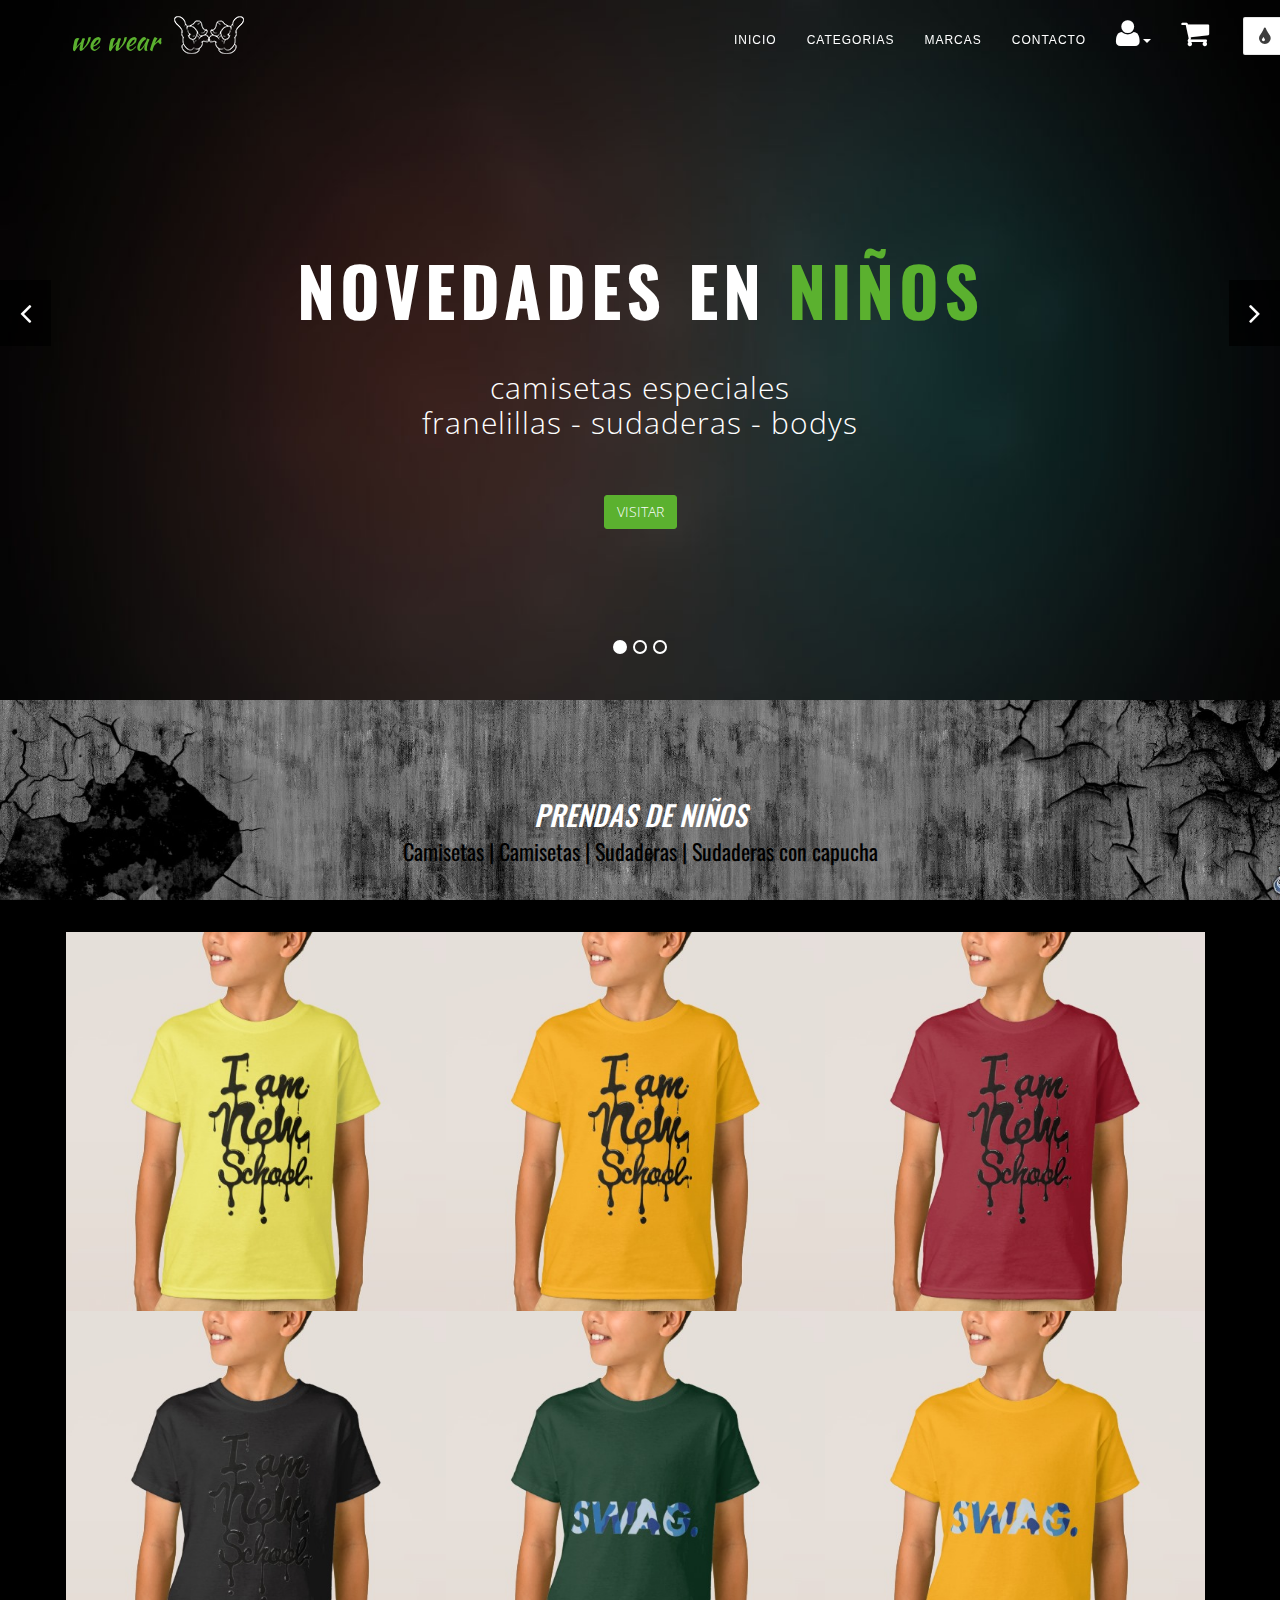
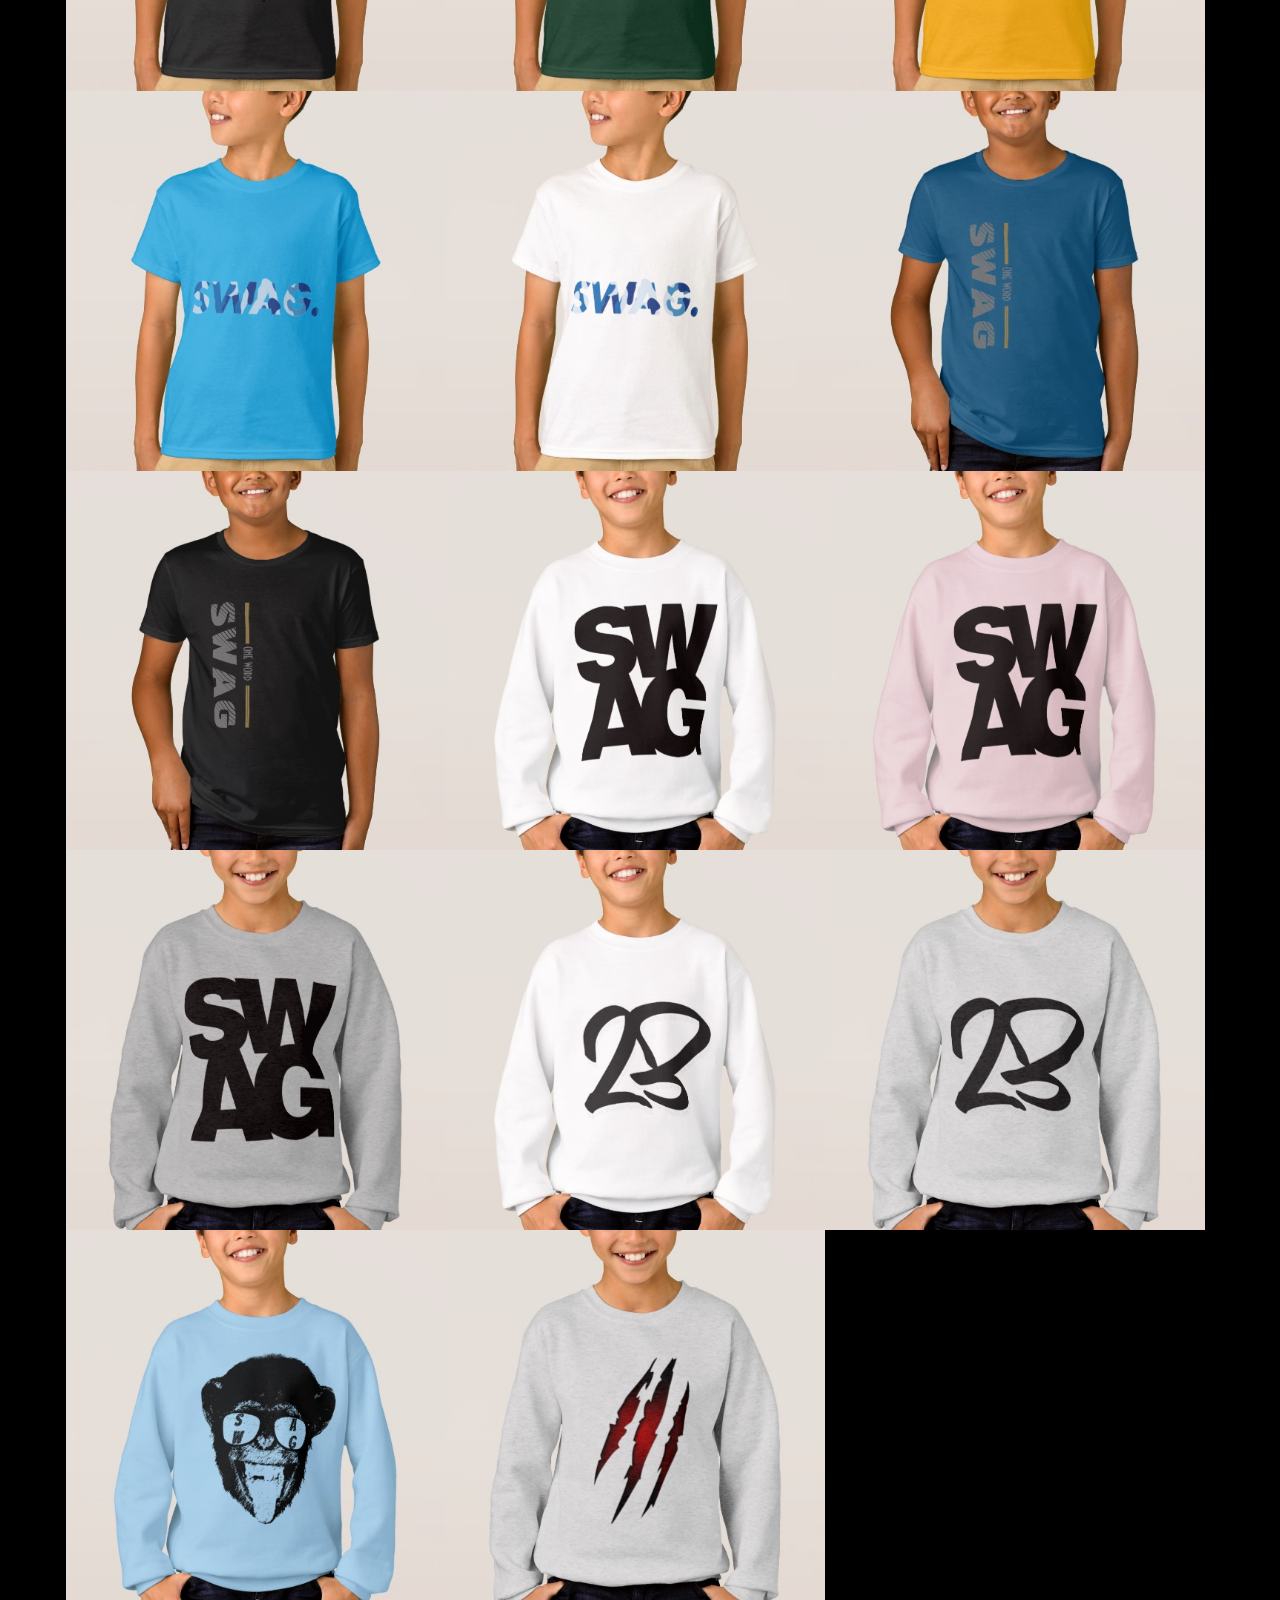
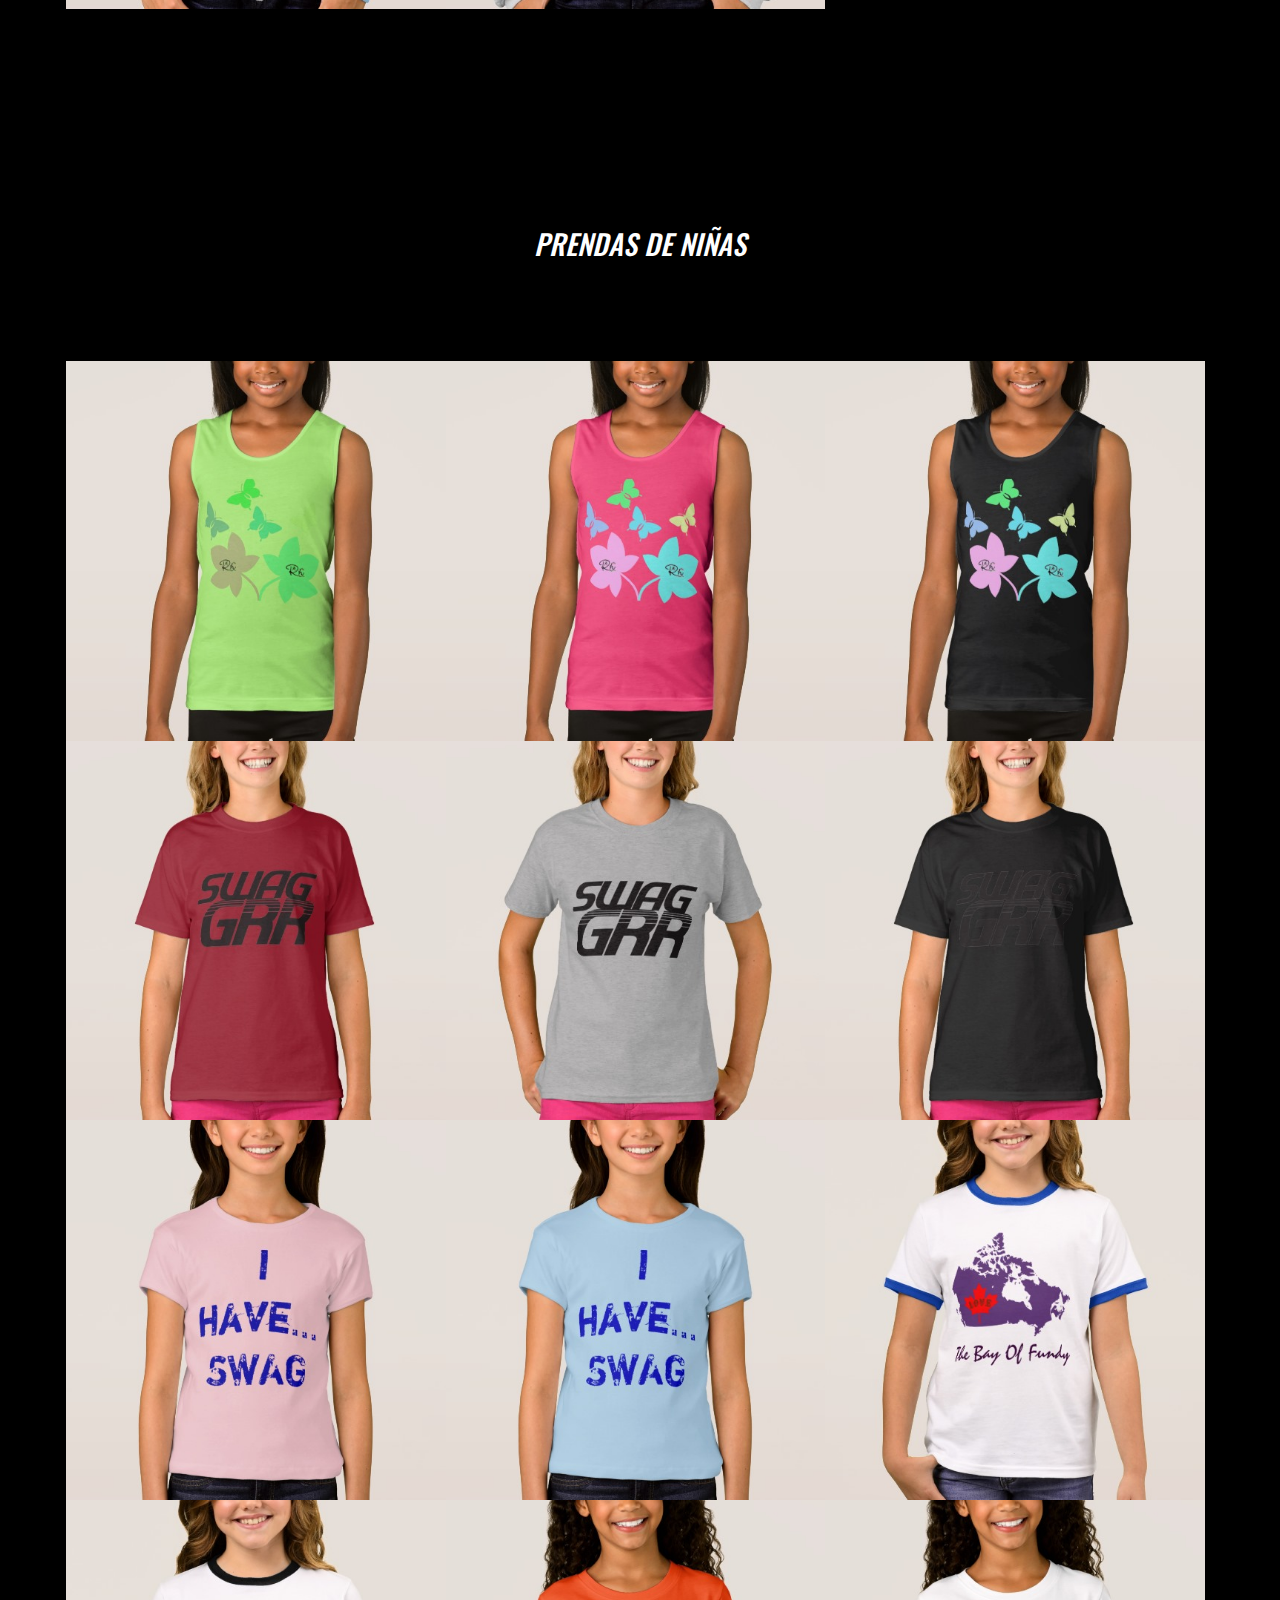
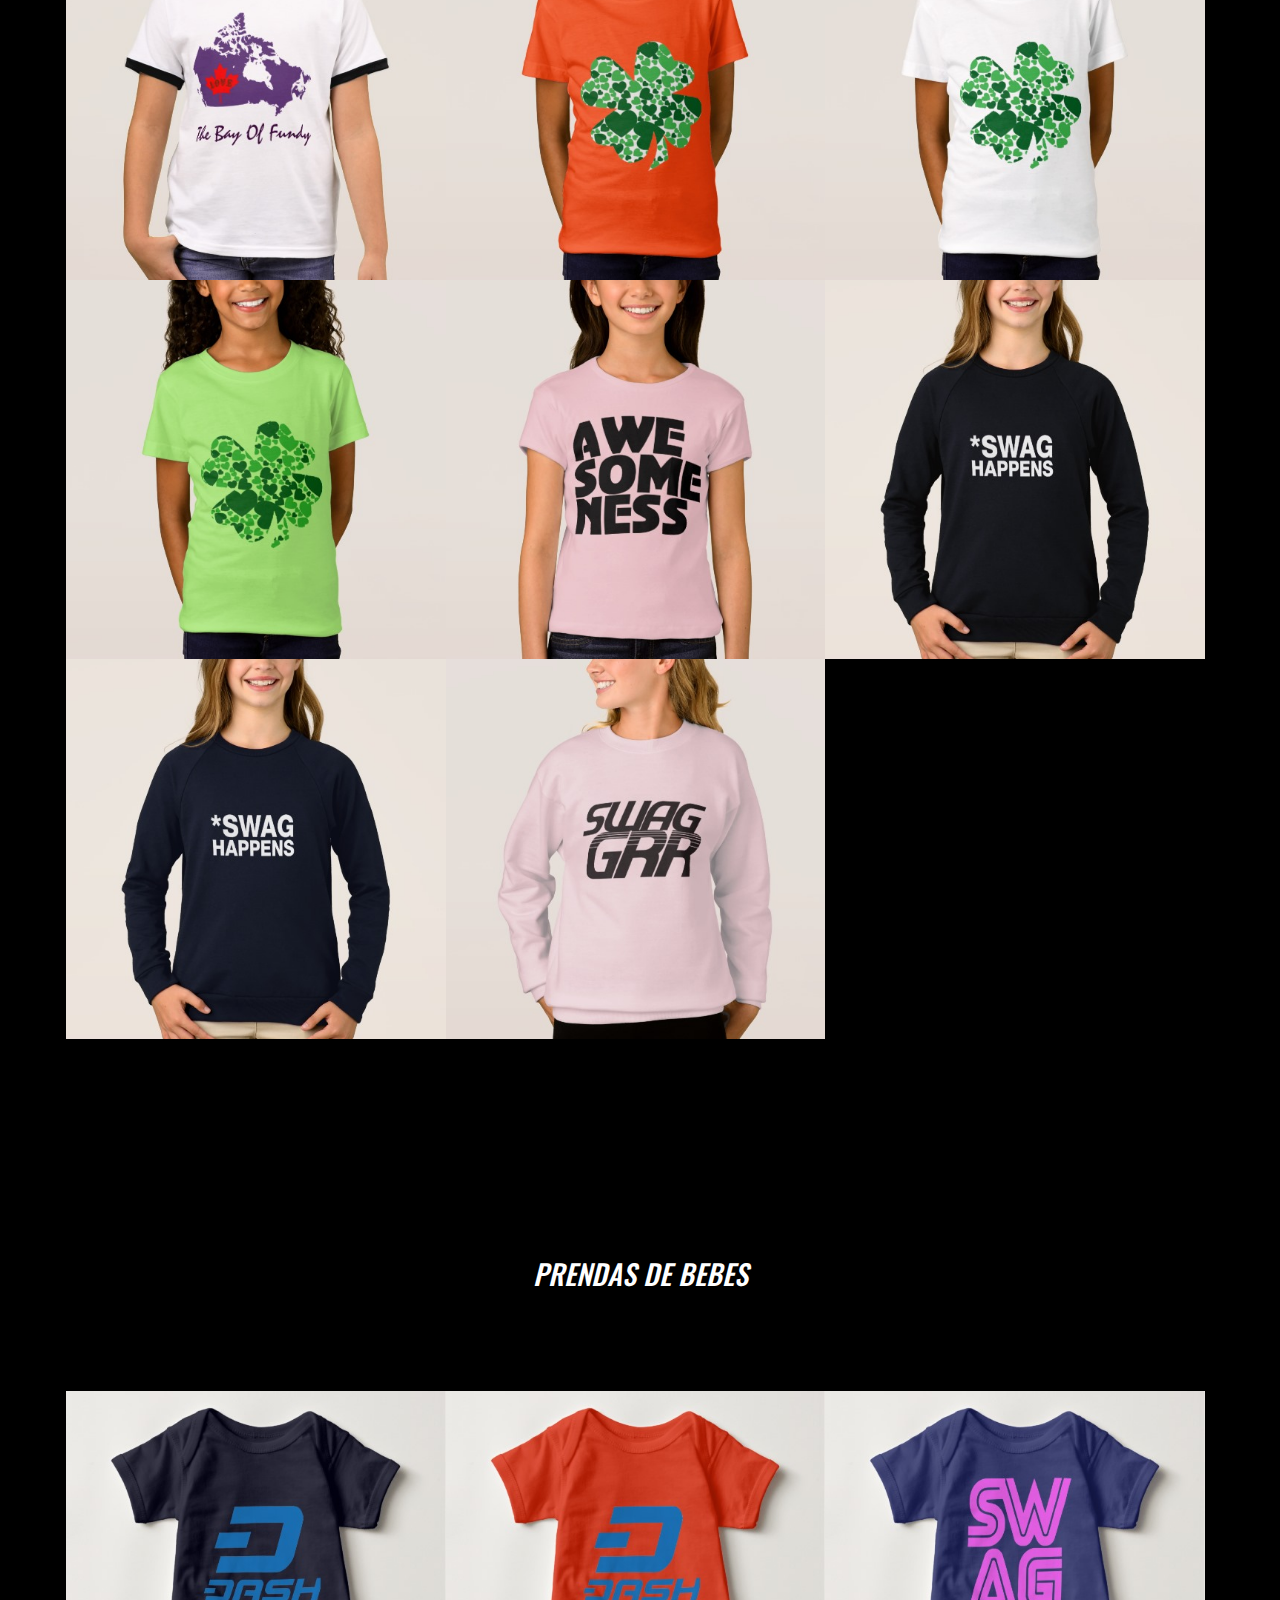
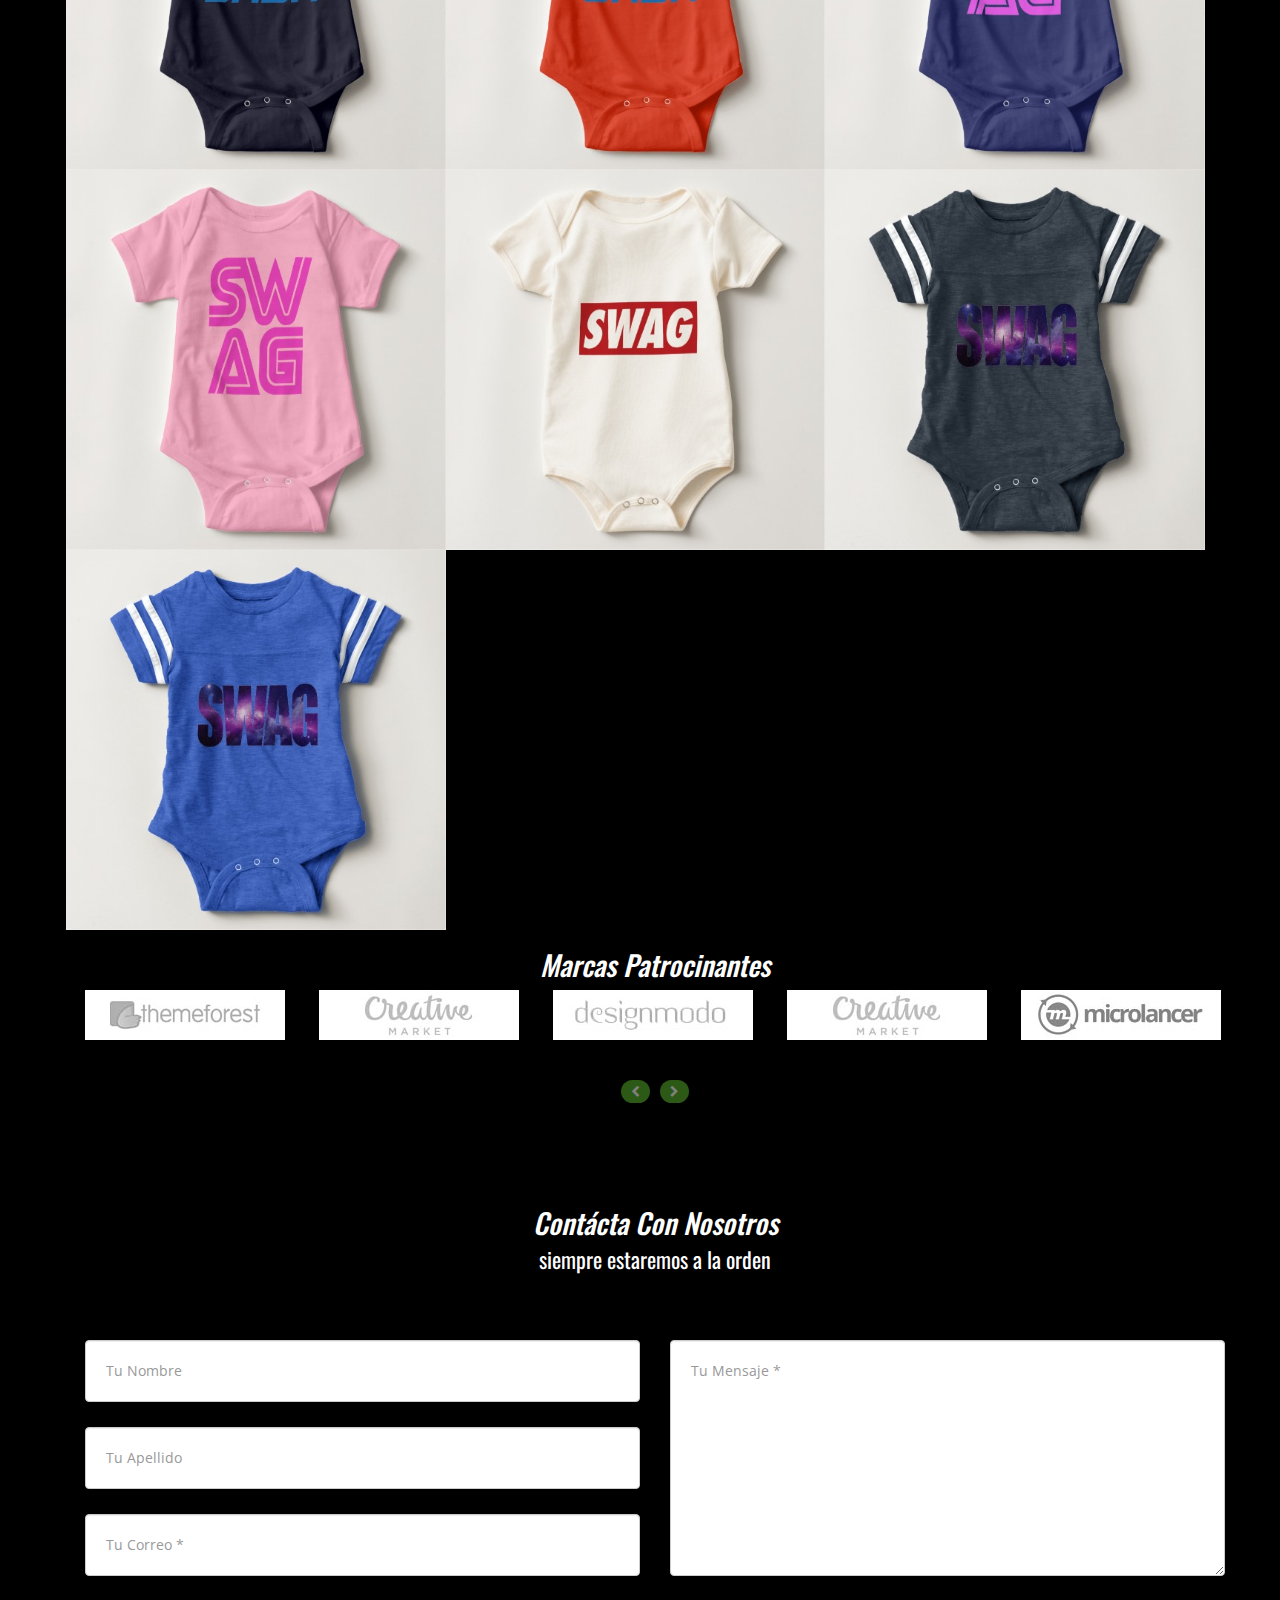
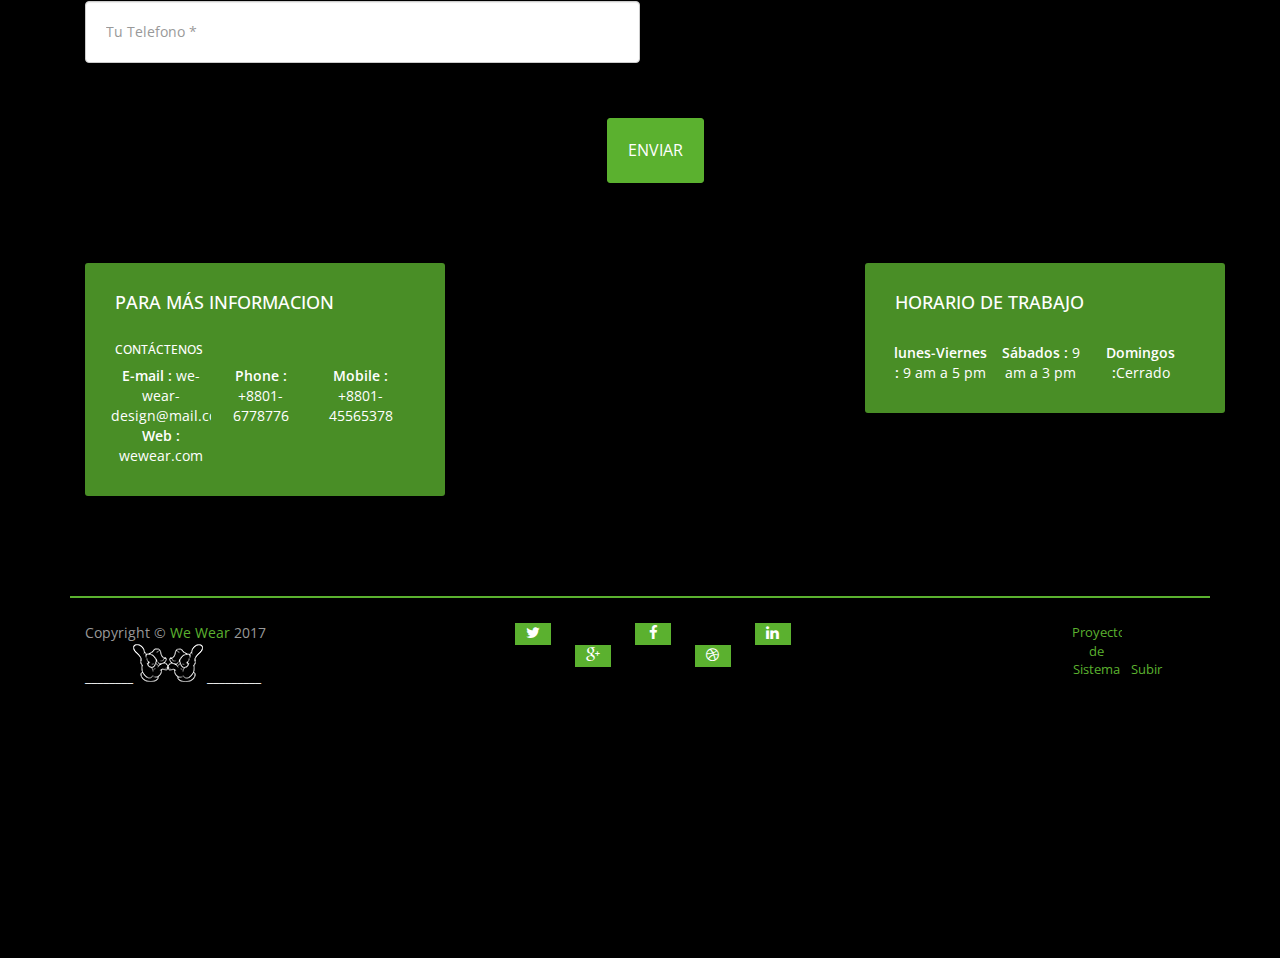
<file: producto-niños.html>
<!DOCTYPE html>
<html lang="es">

<head>

    <meta charset="utf-8">
    <meta http-equiv="X-UA-Compatible" content="IE=edge">
    <meta name="viewport" content="width=device-width, initial-scale=1">
    <link rel="icon" href="images/img/Sin título-1.ico">

    <title>We Wear</title>

    <!-- Bootstrap Core CSS -->
    <link href="asset/css/bootstrap.min.css" rel="stylesheet">
    
    <!-- Font Awesome CSS -->
    <link href="css/font-awesome.min.css" rel="stylesheet">
    
    
    <!-- Animate CSS -->
    <link href="css/animate.css" rel="stylesheet" >
    
    <!-- Owl-Carousel -->
    <link rel="stylesheet" href="css/owl.carousel.css" >
    <link rel="stylesheet" href="css/owl.theme.css" >
    <link rel="stylesheet" href="css/owl.transitions.css" >

    <!-- Custom CSS -->
    <link href="css/style.css" rel="stylesheet">
    <link href="css/responsive.css" rel="stylesheet">
    
    <!-- Colors CSS -->
    <link rel="stylesheet" type="text/css" href="css/color/green.css">
    
    
    
    <!-- Colors CSS -->
    <link rel="stylesheet" type="text/css" href="css/color/green.css" title="green">
    <link rel="stylesheet" type="text/css" href="css/color/light-red.css" title="light-red">
    <link rel="stylesheet" type="text/css" href="css/color/blue.css" title="blue">
    <link rel="stylesheet" type="text/css" href="css/color/light-blue.css" title="light-blue">
    <link rel="stylesheet" type="text/css" href="css/color/yellow.css" title="yellow">
    <link rel="stylesheet" type="text/css" href="css/color/light-green.css" title="light-green">

    <!-- Custom Fonts -->
    <link href='http://fonts.googleapis.com/css?family=Kaushan+Script' rel='stylesheet' type='text/css'>
    
    
    <!-- Modernizer js -->
    <script src="js/modernizr.custom.js"></script>

</head>

<body class="index">
    
    
    <!-- Styleswitcher
================================================== -->
        <div class="colors-switcher" style="right: -100px;">
            <a id="show-panel" class="hide-panel"><i class="fa fa-tint"></i></a>        
                <ul class="colors-list">
                    <li><a title="Light Red" onClick="setActiveStyleSheet('light-red'); return false;" class="light-red"></a></li>
                    <li><a title="Blue" class="blue" onClick="setActiveStyleSheet('blue'); return false;"></a></li>
                    <li class="no-margin"><a title="Light Blue" onClick="setActiveStyleSheet('light-blue'); return false;" class="light-blue"></a></li>
                    <li><a title="Green" class="green" onClick="setActiveStyleSheet('green'); return false;"></a></li>
                    
                    <li class="no-margin"><a title="light-green" class="light-green" onClick="setActiveStyleSheet('light-green'); return false;"></a></li>
                    <li><a title="Yellow" class="yellow" onClick="setActiveStyleSheet('yellow'); return false;"></a></li>
                    
                </ul>

        </div>  
<!-- Styleswitcher End
================================================== -->

    <!-- Navigation -->
    <nav class="navbar navbar-default navbar-fixed-top">
        <div class="container">
            <!-- Brand and toggle get grouped for better mobile display -->
            <div class="navbar-header page-scroll">
                <button type="button" class="navbar-toggle" data-toggle="collapse" data-target="#bs-example-navbar-collapse-1">
                    <span class="sr-only">Toggle navigation</span>
                    <span class="icon-bar"></span>
                    <span class="icon-bar"></span>
                    <span class="icon-bar"></span>
                </button>
                <a class="navbar-brand page-scroll" href="#page-top">we wear</a>
                <img src="images/img/mano minimizada.png" alt="">
            </div>

            <!-- Collect the nav links, forms, and other content for toggling -->
            <div class="collapse navbar-collapse" id="bs-example-navbar-collapse-1">
                <ul class="nav navbar-nav navbar-right">
                    <li class="hidden">
                        <a href="#page-top"></a>
                    </li>
                    <li>
                        <a class="page-scroll" href="index.html">Inicio</a>
                    </li>
                    <li>
                        <a class="page-scroll" href="index.html #portfolio">Categorias</a>
                    </li>
                    </li>
                    <li>
                        <a class="page-scroll" href="#partner">Marcas</a>
                    </li>
                    <li>
                        <a class="page-scroll" href="#contact">Contacto</a>
                    </li>
                    <li class="dropdown" id="menulc">
                  <a  href="#" class="dropdown-toggle" data-toggle="dropdown" role="button" aria-haspopup="true" aria-expanded="false"><i class="fa fa-user" aria-hidden="true"></i><span class="caret"></span></a>
                  <ul class="dropdown-menu">
                      <li><a href="login.html"><span class="glyphicon glyphicon-briefcase"></span>perfil</a></li>
                      <li class="divider"></li>
                     <li><a href="index.html"><span class="glyphicon glyphicon-off"></span>salir</a></li>
                  </ul>
                </li>   
                <li id="botoncart" data-toggle="modal" data-target="#myModal"><a href="#myModal"><i class="fa fa-shopping-cart" aria-hidden="true"></i></a></li>

                 <!-- Modal -->
                <div class="modal fade" id="myModal" tabindex="-1" role="dialog" aria-labelledby="myModalLabel">
                  <div class="modal-dialog" role="document">
                    <div class="modal-content" style=" color:#fff; background: #222;">
                      <div class="modal-header">
                        <button type="button" class="close" data-dismiss="modal" aria-label="Close"><span aria-hidden="true">&times;</span></button>
                        <h4 class="modal-title" id="myModalLabel">lista de compra</h4>
                      </div>
                      <div class="modal-body">
                      <!--esto es espcio-->
                      <div>
                          <table class="table" style="margin-bottom: 5px">
                              <tbody>
                                  <tr class="cart-product">
                                      <td><img width="40" height="40" src="images/img/ropa/HOMBRE/Screenshot_1.jpg"></td>
                                      <td>CAMISETA NEGRA</td>
                                      <td><strong>Swag</strong></td>
                                      <td>Bs 15.500°°</td>
                                      <td>
                                      <button class="close" data-dismiss="modal" aria-label="close"><span aria-hidden="true">&times;</span>-</button>
                                      </td>
                                  </tr>
                              </tbody>
                          </table>
                      </div>
                       <div>
                          <table class="table" style="margin-bottom: 5px">
                              <tbody>
                                  <tr class="cart-product">
                                      <td><img width="40" height="40" src="images/img/ropa/MUJER/view (1).jpg"></td>
                                      <td>SUDADERA CLÁSICA AZUL</td>
                                      <td><strong>KEEP CALM</strong></td>
                                      <td>Bs 20.000°°</td>
                                      <td>
                                      <button class="close" data-dismiss="modal" aria-label="close"><span aria-hidden="true">&times;</span>-</button>
                                      </td>
                                  </tr>
                              </tbody>
                          </table>
                      </div>
            
                       <div class="table">
                              <div class="pull-right">
                                  <font class="total-box-label">
                                     total:
                                    <font class="total-bos-price">
                                        <strong>35.500°°</strong>
                                    </font>
                                  </font>
                              </div>
                        </div>

                        <table class="table-nr" style="margin-bottom: 0px">
                            <tbody>
                                <tr style="background-color: transparent;">
                                    <td style="border-top: none;">
                                        <span>&nbsp;</span>
                                    </td>
                                </tr>

                                <tr style="background-color: transparent;">
                                    <td style="border-top: none;">
                                        <img src="images/carrito de compras/horizontal_solution_PPeCheck.gif" border="0" width="110" alt="">
                                    </td>
                                    <td style="border-top: none;">
                                        <div class="pull-right">
                                            <img src="images/carrito de compras/btn_xpressCheckout.gif" align="rigt" alt="">
                                        </div>
                                    </td>
                                </tr>
                            </tbody>
                        </table>

                      </div>
                      <div class="modal-footer">
                        <button type="button" class="btn btn-default" data-dismiss="modal">continuar</button>

                        <botton type="button" class="btn btn-default" data-toggle="modal" data-target="#myModal2"><a href="#myModal2">comprar todo</a></li>

                        <div class="modal fade" id="myModal2" tabindex="-1" role="dialog" aria-labelledby="myModalLabel">
                      <div class="modal-dialog" role="document">
                        <div class="modal-content">
                          <div class="modal-header" style="background: red; color: #fff;">
                            <button type="button" class="close" data-dismiss="modal" aria-label="Close"><span aria-hidden="true">&times;</span></button>
                            <h4 class="modal-title" id="myModalLabel">error</h4>
                          </div>
                          <div class="modal-body">
                          <!--esto es espcio-->
                          <div>
                              <strong>LAMENTABLEMENTE ESTAMOS SOLUCIONANDO EL PROBLEMA<br> por favor espere</strong>
                              <br>
                              <img  width="40" height="40" src="images/carrito de compras/wait18trans.gif" alt="">
                          </div>
                    
                          </div>
                          <div class="modal-footer">
                            <button type="button" class="btn btn-default" data-dismiss="modal">cerrar</button>
                          </div>
                        </div>
                      </div>
                    </div>
                      </div>
                    </div>
                  </div>
                </div>
                </ul>
            </div>
            <!-- /.navbar-collapse -->
        </div>
        <!-- /.container-fluid -->
    </nav>

    
    
    
    <!-- Start Home Page Slider -->
    <section id="page-top">
        <!-- Carousel -->
        <div id="main-slide" class="carousel slide" data-ride="carousel">

            <!-- Indicators -->
            <ol class="carousel-indicators">
                <li data-target="#main-slide" data-slide-to="0" class="active"></li>
                <li data-target="#main-slide" data-slide-to="1"></li>
                <li data-target="#main-slide" data-slide-to="2"></li>
            </ol>
            <!--/ Indicators end-->

            <div class="carousel-inner">
                <div class="item active">
                 <img class="img-responsive" src="images//galaxy.jpg" alt="slider">
                    <div class="slider-content">
                        <div class="col-md-12 text-center">
                            <h1 class="animated1">
                                <span>NOVEDADES EN <strong>NIÑOS</strong></span>
                            </h1>
                            <p class="animated2">camisetas especiales<br>franelillas - sudaderas - bodys</p>
                            <a href="producto-niños.html" class="page-scroll btn btn-primary animated3">visitar</a>
                                
                        </div>
                 
                      </div>
                </div>
                
                <div class="item">
                    <img class="img-responsive" src="images/header-back.png" alt="slider">
                    
                    <div class="slider-content">
                        <div class="col-md-12 text-center">
                            <h1 class="animated1">
                              <span>NOVEDADES EN <strong>Hombres</strong></span>
                            </h1>
                            <p class="animated2">camisetas especiales<br>franelillas - sudaderas</p>
                            <a href="producto-hombre.html" class="page-scroll btn btn-primary animated3">visitar</a>
                        </div>
                    </div>
                </div>
                
                <div class="item">
                <img class="img-responsive" src="images/header-bg-1.jpg" alt="slider">
                    <div class="slider-content">
                        <div class="col-md-12 text-center">
                            <h1 class="animated1">
                                <span>NOVEDADES EN <strong>MUJERES</strong></span>
                            </h1>
                            <p class="animated2">camisetas especiales<br>franelillas - blusas - sudaderas - vestidos</p>   
                            <a href="producto-mujer.html" class="page-scroll btn btn-primary animated3">visitar</a>
                        </div>
                    </div>

                </div>
                <!--/ TERMINA ITEM O INFORMACION DE PROMOCIONES EN SLIDER -->
            </div>


            <!-- Controls -->
            <a class="left carousel-control" href="#main-slide" data-slide="prev">
                <span><i class="fa fa-angle-left"></i></span>
            </a>
            <a class="right carousel-control" href="#main-slide" data-slide="next">
                <span><i class="fa fa-angle-right"></i></span>
            </a>
        </div>
        <!-- /carousel -->
    </section>
    <!-- End Home Page Slider -->
    
    <!-- Start Portfolio Section -->
        <section id="portfolio" class="portfolio-section-1">
            <div class="container">
                <div class="row">
                    <div class="col-md-12">
                        <div class="section-title text-center">
                            <h3>PRENDAS DE NIÑOS</h3>
                            <p>Camisetas | Camisetas | Sudaderas | Sudaderas con capucha</p>
                        </div>                        
                    </div>
                </div>
                <div class="row">
                    <div class="col-md-12">
                        
                        <!-- Start Portfolio items -->
                        <ul id="portfolio-list">

                            <li>
                                  <div class="portfolio-item"><img src="images/img/ropa/niños/niño/i_a_new_school_swag_dopa_hipster_playera-r7c86b4f7a5944370bb0edb8df1b55913_65ouq_512.jpg" class="img-responsive" alt="" />
                                    <div class="portfolio-caption"><h4>Camiseta Amarilla<br>New School <br> Bs 12.500°°</h4>
                                        <a href="#portfolio-modal1" data-toggle="modal" class="link-1"><i class="glyphicon glyphicon-eye-open"></i></a>
                                        <a href="#" data-toggle="modal" class="link-2"><i class="glyphicon glyphicon-shopping-cart"></i></a>
                                    </div>
                                </div>
                            </li>

                            <li>
                                <div class="portfolio-item">
                                    <img src="images/img/ropa/niños/niño/view (54).jpg" class="img-responsive" alt="" />
                                    <div class="portfolio-caption"><h4>camiseta Amarillo Opaco <br>New School <br> Bs 12.500°°</h4>
                                        <a href="#portfolio-modal2" data-toggle="modal" class="link-1"><i class="glyphicon glyphicon-eye-open"></i></a>
                                        <a href="#" data-toggle="modal" class="link-2"><i class="glyphicon glyphicon-shopping-cart"></i></a>
                                        
                                    </div>
                                </div>
                            </li>
                            <li>
                                <div class="portfolio-item"><img src="images/img/ropa/niños/niño/view (55).jpg" class="img-responsive" alt=""/>
                                <div class="portfolio-caption"><h4>camiseta Rojo Opaco <br>New School <br> Bs 12.500°°</h4>
                                        <a href="#portfolio-modal3" data-toggle="modal" class="link-1"><i class="glyphicon glyphicon-eye-open"></i></a>
                                        <a href="#" data-toggle="modal" class="link-2"><i class="glyphicon glyphicon-shopping-cart"></i></a>  
                                    </div>
                                </div>
                            </li>
                            <li>
                                <div class="portfolio-item"><img src="images/img/ropa/niños/niño/view (56).jpg" class="img-responsive" alt=""/>
                                <div class="portfolio-caption"><h4>camiseta Negra <br>New School <br> Bs 12.500°°</h4>
                                        <a href="#portfolio-modal4" data-toggle="modal" class="link-1"><i class="glyphicon glyphicon-eye-open"></i></a>
                                        <a href="#" data-toggle="modal" class="link-2"><i class="glyphicon glyphicon-shopping-cart"></i></a>  
                                    </div>
                                </div>
                            </li>
                            
                            <li>
                                <div class="portfolio-item"><img src="images/img/ropa/niños/niño/view (66).jpg" class="img-responsive" alt=""/>
                                <div class="portfolio-caption"><h4>Camiseta swag Verde<br>Swag<br> Bs 12.500°°</h4>
                                        <a href="#portfolio-modal30" data-toggle="modal" class="link-1"><i class="glyphicon glyphicon-eye-open"></i></a>
                                        <a href="#" data-toggle="modal" class="link-2"><i class="glyphicon glyphicon-shopping-cart"></i></a>  
                                    </div>
                                </div>
                            </li>
                            <li>
                                <div class="portfolio-item"><img src="images/img/ropa/niños/niño/view (67).jpg" class="img-responsive" alt=""/>
                                <div class="portfolio-caption"><h4>Camiseta swag Amarillo Opaco<br>Swag<br> Bs 12.500°°</h4>
                                        <a href="#portfolio-modal31" data-toggle="modal" class="link-1"><i class="glyphicon glyphicon-eye-open"></i></a>
                                        <a href="#" data-toggle="modal" class="link-2"><i class="glyphicon glyphicon-shopping-cart"></i></a>  
                                    </div>
                                </div>
                            </li>
                            <li>
                                <div class="portfolio-item"><img src="images/img/ropa/niños/niño/view (68).jpg" class="img-responsive" alt=""/>
                                <div class="portfolio-caption"><h4>Camiseta swag Azul Celeste<br>Swag<br> Bs 12.500°°</h4>
                                        <a href="#portfolio-modal5" data-toggle="modal" class="link-1"><i class="glyphicon glyphicon-eye-open"></i></a>
                                        <a href="#" data-toggle="modal" class="link-2"><i class="glyphicon glyphicon-shopping-cart"></i></a>  
                                    </div>
                                </div>
                            </li>

                            <li>
                                <div class="portfolio-item"><img src="images/img/ropa/niños/niño/view (69).jpg" class="img-responsive" alt=""/>
                                <div class="portfolio-caption"><h4>camiseta Swag Blanco<br> Swag<br> Bs 12.500°°</h4>
                                        <a href="#portfolio-modal6" data-toggle="modal" class="link-1"><i class="glyphicon glyphicon-eye-open"></i></a>
                                        <a href="#" data-toggle="modal" class="link-2"><i class="glyphicon glyphicon-shopping-cart"></i></a>  
                                    </div>
                                </div>
                            </li>
                            
                            <li>
                                <div class="portfolio-item"><img src="images/img/ropa/niños/niño/view (70).jpg" class="img-responsive" alt=""/>
                                <div class="portfolio-caption"><h4>camiseta Swag Vertical Azul Plomo<br> Swag <br> Bs 12.500°°</h4>
                                        <a href="#portfolio-modal10" data-toggle="modal" class="link-1"><i class="glyphicon glyphicon-eye-open"></i></a>
                                        <a href="#" data-toggle="modal" class="link-2"><i class="glyphicon glyphicon-shopping-cart"></i></a>  
                                    </div>
                                </div>
                            </li>
                           
                             <li>
                                 <div class="portfolio-item"><img src="images/img/ropa/niños/niño/view (72).jpg" class="img-responsive" alt=""/>
                                <div class="portfolio-caption"><h4>camiseta Swag Vertical Negro<br>Swag<br> Bs 12.500°°</h4>
                                        <a href="#portfolio-modal8" data-toggle="modal" class="link-1"><i class="glyphicon glyphicon-eye-open"></i></a>
                                        <a href="#" data-toggle="modal" class="link-2"><i class="glyphicon glyphicon-shopping-cart"></i></a>  
                                    </div>
                                </div>
                            </li>
                             <li>
                                 <div class="portfolio-item"><img src="images/img/ropa/niños/niño/view (57).jpg" class="img-responsive" alt=""/>
                                <div class="portfolio-caption"><h4>Abrigo Swag Blanco<br> Swag<br> Bs 20.000°°</h4>
                                        <a href="#portfolio-modal11" data-toggle="modal" class="link-1"><i class="glyphicon glyphicon-eye-open"></i></a>
                                        <a href="#" data-toggle="modal" class="link-2"><i class="glyphicon glyphicon-shopping-cart"></i></a>  
                                    </div>
                                </div>
                            </li>
                            <li>
                                 <div class="portfolio-item"><img src="images/img/ropa/niños/niño/view (58).jpg" class="img-responsive" alt=""/>
                                <div class="portfolio-caption"><h4>Abrigo Swag Rosa<br> Swag<br> Bs 20.000°°</h4>
                                        <a href="#portfolio-modal12" data-toggle="modal" class="link-1"><i class="glyphicon glyphicon-eye-open"></i></a>
                                        <a href="#" data-toggle="modal" class="link-2"><i class="glyphicon glyphicon-shopping-cart"></i></a>  
                                    </div>
                                </div>
                            </li>
                            <li>
                                 <div class="portfolio-item"><img src="images/img/ropa/niños/niño/view (59).jpg" class="img-responsive" alt=""/>
                                <div class="portfolio-caption"><h4>Abrigo Swag Gris<br>Swag<br> Bs 20.000°°</h4>
                                        <a href="#portfolio-modal13" data-toggle="modal" class="link-1"><i class="glyphicon glyphicon-eye-open"></i></a>
                                        <a href="#" data-toggle="modal" class="link-2"><i class="glyphicon glyphicon-shopping-cart"></i></a>  
                                    </div>
                                </div>
                            </li>
                            <li>
                                 <div class="portfolio-item"><img src="images/img/ropa/niños/niño/view (63).jpg" class="img-responsive" alt=""/>
                                <div class="portfolio-caption"><h4>Abrigo 2B Blanco<br>2 B<br> Bs 20.000°°</h4>
                                        <a href="#portfolio-modal14" data-toggle="modal" class="link-1"><i class="glyphicon glyphicon-eye-open"></i></a>
                                        <a href="#" data-toggle="modal" class="link-2"><i class="glyphicon glyphicon-shopping-cart"></i></a>  
                                    </div>
                                </div>
                            </li>
                            <li>
                                 <div class="portfolio-item"><img src="images/img/ropa/niños/niño/view (64).jpg" class="img-responsive" alt=""/>
                                <div class="portfolio-caption"><h4>Abrigo 2B Gris<br>2 B<br> Bs 20.000°°</h4>
                                        <a href="#portfolio-modal15" data-toggle="modal" class="link-1"><i class="glyphicon glyphicon-eye-open"></i></a>
                                        <a href="#" data-toggle="modal" class="link-2"><i class="glyphicon glyphicon-shopping-cart"></i></a>  
                                    </div>
                                </div>
                            </li>
                            <li>
                                 <div class="portfolio-item"><img src="images/img/ropa/niños/niño/view (60).jpg" class="img-responsive" alt=""/>
                                <div class="portfolio-caption"><h4>Abrigo Monkey Especial Azul Celeste<br>Monkey Swag<br> Bs 25.500°°</h4>
                                        <a href="#portfolio-modal16" data-toggle="modal" class="link-1"><i class="glyphicon glyphicon-eye-open"></i></a>
                                        <a href="#" data-toggle="modal" class="link-2"><i class="glyphicon glyphicon-shopping-cart"></i></a>  
                                    </div>
                                </div>
                            </li>
                             <li>
                                 <div class="portfolio-item"><img src="images/img/ropa/niños/niño/view (65).jpg" class="img-responsive" alt=""/>
                                <div class="portfolio-caption"><h4>Abrigo Skill Especial<br> Kill Swag<br> Bs 25.500°°</h4>
                                        <a href="#portfolio-modal17" data-toggle="modal" class="link-1"><i class="glyphicon glyphicon-eye-open"></i></a>
                                        <a href="#" data-toggle="modal" class="link-2"><i class="glyphicon glyphicon-shopping-cart"></i></a>  
                                    </div>
                                </div>
                            </li>
                            
                            
                            
                        </ul>
                        <!-- End Portfolio items -->
                    </div>
                </div>
            </div>
        </section>
        <!-- End Portfolio Section -->




             <section id="portfolio" class="portfolio-section-1">
            <div class="container">
                <div class="row">
                    <div class="col-md-12">
                        <div class="section-title text-center">
                            <h3>PRENDAS DE NIÑAS</h3>
                            <p>Camisetas | Camisetas | Sudaderas | Sudaderas con capucha</p>
                        </div>                        
                    </div>
                </div>
                <div class="row">
                    <div class="col-md-12">
                        
                        <!-- Start Portfolio items -->
                        <ul id="portfolio-list">


                            <li>
                                  <div class="portfolio-item"><img src="images/img/ropa/niños/niña/view (49).jpg" class="img-responsive" alt="" />
                                    <div class="portfolio-caption"><h4>Franelilla Flower Verde<br>R&H<br> Bs 10.500°°</h4>
                                        <a href="#portfolio-modal40" data-toggle="modal" class="link-1"><i class="glyphicon glyphicon-eye-open"></i></a>
                                        <a href="#" data-toggle="modal" class="link-2"><i class="glyphicon glyphicon-shopping-cart"></i></a>
                                    </div>
                                </div>
                            </li>

                            <li>
                                <div class="portfolio-item">
                                    <img src="images/img/ropa/niños/niña/view (50).jpg" class="img-responsive" alt="" />
                                    <div class="portfolio-caption"><h4>Franelilla Flower Rosa<br>R&H<br> Bs 10.500°°</h4>
                                        <a href="#portfolio-modal41" data-toggle="modal" class="link-1"><i class="glyphicon glyphicon-eye-open"></i></a>
                                        <a href="#" data-toggle="modal" class="link-2"><i class="glyphicon glyphicon-shopping-cart"></i></a>
                                        
                                    </div>
                                </div>
                            </li>
                            <li>
                                <div class="portfolio-item"><img src="images/img/ropa/niños/niña/view (51).jpg" class="img-responsive" alt=""/>
                                <div class="portfolio-caption"><h4>Franelilla Flower Negra<br>R&H<br> Bs 10.500°°</h4>
                                        <a href="#portfolio-modal42" data-toggle="modal" class="link-1"><i class="glyphicon glyphicon-eye-open"></i></a>
                                        <a href="#" data-toggle="modal" class="link-2"><i class="glyphicon glyphicon-shopping-cart"></i></a>  
                                    </div>
                                </div>
                            </li>
                            <li>
                                <div class="portfolio-item"><img src="images/img/ropa/niños/niña/view (52).jpg" class="img-responsive" alt=""/>
                                <div class="portfolio-caption"><h4>camiseta Roja <br>Swag Gar<br> Bs 12.500°°</h4>
                                        <a href="#portfolio-modal43" data-toggle="modal" class="link-1"><i class="glyphicon glyphicon-eye-open"></i></a>
                                        <a href="#" data-toggle="modal" class="link-2"><i class="glyphicon glyphicon-shopping-cart"></i></a>  
                                    </div>
                                </div>
                            </li>
                            
                            <li>
                                <div class="portfolio-item"><img src="images/img/ropa/niños/niña/swag_grr_oblicuo_negro_playera-r452cfca0f03344858ae40ebbeb013d27_651gx_512.jpg" class="img-responsive" alt=""/>
                                <div class="portfolio-caption"><h4>Camiseta Gris<br>Swag Gar<br> Bs 12.500°°</h4>
                                        <a href="#portfolio-modal44" data-toggle="modal" class="link-1"><i class="glyphicon glyphicon-eye-open"></i></a>
                                        <a href="#" data-toggle="modal" class="link-2"><i class="glyphicon glyphicon-shopping-cart"></i></a>  
                                    </div>
                                </div>
                            </li>
                            <li>
                                <div class="portfolio-item"><img src="images/img/ropa/niños/niña/view (53).jpg" class="img-responsive" alt=""/>
                                <div class="portfolio-caption"><h4>Camiseta Negra<br>Swag Gar<br> Bs 12.500°°</h4>
                                        <a href="#portfolio-modal45" data-toggle="modal" class="link-1"><i class="glyphicon glyphicon-eye-open"></i></a>
                                        <a href="#" data-toggle="modal" class="link-2"><i class="glyphicon glyphicon-shopping-cart"></i></a>  
                                    </div>
                                </div>
                            </li>
                           
                            
                            <li>
                                <div class="portfolio-item"><img src="images/img/ropa/niños/niña/view (39).jpg" class="img-responsive" alt=""/>
                                <div class="portfolio-caption"><h4>camiseta Swag Rosa<br> Swag <br> Bs 12.500°°</h4>
                                        <a href="#portfolio-modal46" data-toggle="modal" class="link-1"><i class="glyphicon glyphicon-eye-open"></i></a>
                                        <a href="#" data-toggle="modal" class="link-2"><i class="glyphicon glyphicon-shopping-cart"></i></a>  
                                    </div>
                                </div>
                            </li>
                           
                             <li>
                                 <div class="portfolio-item"><img src="images/img/ropa/niños/niña/view (40).jpg" class="img-responsive" alt=""/>
                                <div class="portfolio-caption"><h4>camiseta Swag Azul<br>Swag<br> Bs 12.500°°</h4>
                                        <a href="#portfolio-modal47" data-toggle="modal" class="link-1"><i class="glyphicon glyphicon-eye-open"></i></a>
                                        <a href="#" data-toggle="modal" class="link-2"><i class="glyphicon glyphicon-shopping-cart"></i></a>  
                                    </div>
                                </div>
                            </li>
                             <li>
                                 <div class="portfolio-item"><img src="images/img/ropa/niños/niña/view (47).jpg" class="img-responsive" alt=""/>
                                <div class="portfolio-caption"><h4>camiseta Bordada Blanco/Negro<br>H&R<br> Bs 15.000°°</h4>
                                        <a href="#portfolio-modal48" data-toggle="modal" class="link-1"><i class="glyphicon glyphicon-eye-open"></i></a>
                                        <a href="#" data-toggle="modal" class="link-2"><i class="glyphicon glyphicon-shopping-cart"></i></a>  
                                    </div>
                                </div>
                            </li>
                            <li>
                                 <div class="portfolio-item"><img src="images/img/ropa/niños/niña/view (48).jpg" class="img-responsive" alt=""/>
                                <div class="portfolio-caption"><h4>camiseta Bordada Blanco/Azul<br>H&R<br> Bs 15.000°°</h4>
                                        <a href="#portfolio-modal49" data-toggle="modal" class="link-1"><i class="glyphicon glyphicon-eye-open"></i></a>
                                        <a href="#" data-toggle="modal" class="link-2"><i class="glyphicon glyphicon-shopping-cart"></i></a>  
                                    </div>
                                </div>
                            </li>
                            <li>
                                 <div class="portfolio-item"><img src="images/img/ropa/niños/niña/view (41).jpg" class="img-responsive" alt=""/>
                                <div class="portfolio-caption"><h4>Camiseta Flower Naranja<br>Swag<br> Bs 12.500°°</h4>
                                        <a href="#portfolio-modal50" data-toggle="modal" class="link-1"><i class="glyphicon glyphicon-eye-open"></i></a>
                                        <a href="#" data-toggle="modal" class="link-2"><i class="glyphicon glyphicon-shopping-cart"></i></a>  
                                    </div>
                                </div>
                            </li>
                            <li>
                                 <div class="portfolio-item"><img src="images/img/ropa/niños/niña/view (42).jpg" class="img-responsive" alt=""/>
                                <div class="portfolio-caption"><h4>Camiseta Flower Blanca<br>Swag<br> Bs 12.500°°</h4>
                                        <a href="#portfolio-modal51" data-toggle="modal" class="link-1"><i class="glyphicon glyphicon-eye-open"></i></a>
                                        <a href="#" data-toggle="modal" class="link-2"><i class="glyphicon glyphicon-shopping-cart"></i></a>  
                                    </div>
                                </div>
                            </li>
                            <li>
                                 <div class="portfolio-item"><img src="images/img/ropa/niños/niña/view (74).jpg" class="img-responsive" alt=""/>
                                <div class="portfolio-caption"><h4>Camiseta Flower Verde<br>Swag<br> Bs 12.500°°</h4>
                                        <a href="#portfolio-modal52" data-toggle="modal" class="link-1"><i class="glyphicon glyphicon-eye-open"></i></a>
                                        <a href="#" data-toggle="modal" class="link-2"><i class="glyphicon glyphicon-shopping-cart"></i></a>  
                                    </div>
                                </div>
                            </li>
                            <li>
                                 <div class="portfolio-item"><img src="images/img/ropa/niños/niña/view (73).jpg" class="img-responsive" alt=""/>
                                <div class="portfolio-caption"><h4>Camiseta Rosa<br>Swag Street<br> Bs 12.500°°</h4>
                                        <a href="#portfolio-modal53" data-toggle="modal" class="link-1"><i class="glyphicon glyphicon-eye-open"></i></a>
                                        <a href="#" data-toggle="modal" class="link-2"><i class="glyphicon glyphicon-shopping-cart"></i></a>  
                                    </div>
                                </div>
                            </li>
                             <li>
                                 <div class="portfolio-item"><img src="images/img/ropa/niños/niña/view (62).jpg" class="img-responsive" alt=""/>
                                <div class="portfolio-caption"><h4>Sudadera Negra<br> Swag<br> Bs 18.500°°</h4>
                                        <a href="#portfolio-modal54" data-toggle="modal" class="link-1"><i class="glyphicon glyphicon-eye-open"></i></a>
                                        <a href="#" data-toggle="modal" class="link-2"><i class="glyphicon glyphicon-shopping-cart"></i></a>  
                                    </div>
                                </div>
                            </li>
                            <li>
                                 <div class="portfolio-item"><img src="images/img/ropa/niños/niña/view (61).jpg" class="img-responsive" alt=""/>
                                <div class="portfolio-caption"><h4>Sudadera Azul Rey Opaco<br>Swag<br> Bs 18.500°°</h4>
                                        <a href="#portfolio-modal55" data-toggle="modal" class="link-1"><i class="glyphicon glyphicon-eye-open"></i></a>
                                        <a href="#" data-toggle="modal" class="link-2"><i class="glyphicon glyphicon-shopping-cart"></i></a>  
                                    </div>
                                </div>
                            </li>
                            <li>
                                 <div class="portfolio-item"><img src="images/img/ropa/niños/niña/swag_grr_oblicuo_negro_sudadera-r102d5263d32f45989d519b19a0ab4225_65opm_512.jpg" class="img-responsive" alt=""/>
                                <div class="portfolio-caption"><h4>Abrigo Rosa<br>Swag Gar<br> Bs 25.500°°</h4>
                                        <a href="#portfolio-modal56" data-toggle="modal" class="link-1"><i class="glyphicon glyphicon-eye-open"></i></a>
                                        <a href="#" data-toggle="modal" class="link-2"><i class="glyphicon glyphicon-shopping-cart"></i></a>  
                                    </div>
                                </div>
                            </li>
                        </ul>
                        <!-- End Portfolio items -->
                    </div>
                </div>
            </div>
        </section>
        <!-- End Portfolio Section -->
        
        
        
        
        <section id="portfolio" class="portfolio-section-1">
            <div class="container">
                <div class="row">
                    <div class="col-md-12">
                        <div class="section-title text-center">
                            <h3>PRENDAS DE BEBES</h3>
                            <p>Bodys</p>
                        </div>                        
                    </div>
                </div>
                <div class="row">
                    <div class="col-md-12">
                        
                        <!-- Start Portfolio items -->
                        <ul id="portfolio-list">


                            <li>
                                  <div class="portfolio-item"><img src="images/img/ropa/niños/bebe/view (32).jpg" class="img-responsive" alt="" />
                                    <div class="portfolio-caption"><h4>Body Negro<br>Dash<br> Bs 14.600°°</h4>
                                        <a href="#portfolio-modal60" data-toggle="modal" class="link-1"><i class="glyphicon glyphicon-eye-open"></i></a>
                                        <a href="#" data-toggle="modal" class="link-2"><i class="glyphicon glyphicon-shopping-cart"></i></a>
                                    </div>
                                </div>
                            </li>

                            <li>
                                <div class="portfolio-item">
                                    <img src="images/img/ropa/niños/bebe/view (33).jpg" class="img-responsive" alt="" />
                                    <div class="portfolio-caption"><h4>Body Naranja<br>Dash<br> Bs 14.600°°</h4>
                                        <a href="#portfolio-modal61" data-toggle="modal" class="link-1"><i class="glyphicon glyphicon-eye-open"></i></a>
                                        <a href="#" data-toggle="modal" class="link-2"><i class="glyphicon glyphicon-shopping-cart"></i></a>
                                        
                                    </div>
                                </div>
                            </li>
                            <li>
                                <div class="portfolio-item"><img src="images/img/ropa/niños/bebe/view (34).jpg" class="img-responsive" alt=""/>
                                <div class="portfolio-caption"><h4>Body Azul<br>Swag<br> Bs 14.600°°</h4>
                                        <a href="#portfolio-modal62" data-toggle="modal" class="link-1"><i class="glyphicon glyphicon-eye-open"></i></a>
                                        <a href="#" data-toggle="modal" class="link-2"><i class="glyphicon glyphicon-shopping-cart"></i></a>  
                                    </div>
                                </div>
                            </li>
                            <li>
                                <div class="portfolio-item"><img src="images/img/ropa/niños/bebe/view (35).jpg" class="img-responsive" alt=""/>
                                <div class="portfolio-caption"><h4>camiseta Rosa <br>Swag<br> Bs 12.500°°</h4>
                                        <a href="#portfolio-modal63" data-toggle="modal" class="link-1"><i class="glyphicon glyphicon-eye-open"></i></a>
                                        <a href="#" data-toggle="modal" class="link-2"><i class="glyphicon glyphicon-shopping-cart"></i></a>  
                                    </div>
                                </div>
                            </li>
                            
                            <li>
                                <div class="portfolio-item"><img src="images/img/ropa/niños/bebe/view (36).jpg" class="img-responsive" alt=""/>
                                <div class="portfolio-caption"><h4>Body Blanco<br>Swag<br> Bs 14.600°°</h4>
                                        <a href="#portfolio-modal64" data-toggle="modal" class="link-1"><i class="glyphicon glyphicon-eye-open"></i></a>
                                        <a href="#" data-toggle="modal" class="link-2"><i class="glyphicon glyphicon-shopping-cart"></i></a>  
                                    </div>
                                </div>
                            </li>
                            <li>
                                <div class="portfolio-item"><img src="images/img/ropa/niños/bebe/view (37).jpg" class="img-responsive" alt=""/>
                                <div class="portfolio-caption"><h4>Body Swag Especial Gris/Blanco<br>Swag<br> Bs 14.600°°</h4>
                                        <a href="#portfolio-modal65" data-toggle="modal" class="link-1"><i class="glyphicon glyphicon-eye-open"></i></a>
                                        <a href="#" data-toggle="modal" class="link-2"><i class="glyphicon glyphicon-shopping-cart"></i></a>  
                                    </div>
                                </div>
                            </li>
                           
                            
                            <li>
                                <div class="portfolio-item"><img src="images/img/ropa/niños/bebe/view (38).jpg" class="img-responsive" alt=""/>
                                <div class="portfolio-caption"><h4>Body Swag Especial Azul Violeta/Blanco<br>Swag<br> Bs 14.600°°</h4>
                                        <a href="#portfolio-modal66" data-toggle="modal" class="link-1"><i class="glyphicon glyphicon-eye-open"></i></a>
                                        <a href="#" data-toggle="modal" class="link-2"><i class="glyphicon glyphicon-shopping-cart"></i></a>  
                                    </div>
                                </div>
                            </li>
                
    <!-- Start Portfolio Modal Section -->
        <div class="section-modal modal fade" id="portfolio-modal1" tabindex="-1" role="dialog" aria-hidden="true">
            <div class="modal-content">
                <div class="close-modal" data-dismiss="modal"><div class="lr"><div class="rl"></div></div></div>
                <div class="container"><div class="row"><div class="section-title text-center"><h3><h4>Camiseta Amarilla<br> New School<br> Bs 12.500°°</h4></h3>
                <p>modelo imspirado en Bitcorp<br>CON ALTA COMODIDAD, DURABILIDAD. 100% ALGODON (NO LAVAR CON DETERGENTES FUERTES)</p></div></div>
                <div class="row">
                        <div class="col-md-12 "> <img src="images/img/ropa/niños/niño/i_a_new_school_swag_dopa_hipster_playera-r7c86b4f7a5944370bb0edb8df1b55913_65ouq_512.jpg" class="img-responsive" alt=".."></div>      
                </div>
                </div>                
            </div>
        </div>
        <div class="section-modal modal fade" id="portfolio-modal2" tabindex="-1" role="dialog" aria-hidden="true">
            <div class="modal-content">
                <div class="close-modal" data-dismiss="modal"><div class="lr"><div class="rl"></div></div></div>
                <div class="container"><div class="row"><div class="section-title text-center"><h3><h4>Camiseta Amarillo Opaco <br> New School<br> Bs 12.500°°</h4></h3>
                <p>modelo imspirado en Bitcorp<br>CON ALTA COMODIDAD, DURABILIDAD. 100% ALGODON (NO LAVAR CON DETERGENTES FUERTES)</p></div></div>
                <div class="row">
                        <div class="col-md-12 "> <img src="images/img/ropa/niños/niño/view (54).jpg" class="img-responsive" alt=".."></div>      
                </div>
                </div>                
            </div>
        </div>
        <div class="section-modal modal fade" id="portfolio-modal3" tabindex="-1" role="dialog" aria-hidden="true">
            <div class="modal-content">
                <div class="close-modal" data-dismiss="modal"><div class="lr"><div class="rl"></div></div></div>
                <div class="container"><div class="row"><div class="section-title text-center"><h3><h4>Camiseta Rojo Opaco <br> New School<br> Bs 12.500°°</h4></h3>
                <p>modelo imspirado en Bitcorp<br>CON ALTA COMODIDAD, DURABILIDAD. 100% ALGODON (NO LAVAR CON DETERGENTES FUERTES)</p></div></div>
                <div class="row">
                        <div class="col-md-12 "> <img src="images/img/ropa/niños/niño/view (55).jpg" class="img-responsive" alt=".."></div>      
                </div>
                </div>                
            </div>
        </div>
        <div class="section-modal modal fade" id="portfolio-modal4" tabindex="-1" role="dialog" aria-hidden="true">
            <div class="modal-content">
                <div class="close-modal" data-dismiss="modal"><div class="lr"><div class="rl"></div></div></div>
                <div class="container"><div class="row"><div class="section-title text-center"><h3><h4>Camiseta Negra<br> New School <br> Bs 12.500°°</h4></h3>
                <p>modelo imspirado en Bitcorp<br>CON ALTA COMODIDAD, DURABILIDAD. 100% ALGODON (NO LAVAR CON DETERGENTES FUERTES)</p></div></div>
                <div class="row">
                        <div class="col-md-12 "> <img src="images/img/ropa/niños/niño/view (56).jpg" class="img-responsive" alt=".."></div>      
                </div>
                </div>                
            </div>
        </div>
        <div class="section-modal modal fade" id="portfolio-modal30" tabindex="-1" role="dialog" aria-hidden="true">
            <div class="modal-content">
                <div class="close-modal" data-dismiss="modal"><div class="lr"><div class="rl"></div></div></div>
                <div class="container"><div class="row"><div class="section-title text-center"><h3><h4>Camiseta Swag Verde<br> Swag <br> Bs 12.500°°</h4></h3>
                <p>modelo imspirado en Bitcorp<br>CON ALTA COMODIDAD, DURABILIDAD. 100% ALGODON (NO LAVAR CON DETERGENTES FUERTES)</p></div></div>
                <div class="row">
                        <div class="col-md-12 "> <img src="images/img/ropa/niños/niño/view (66).jpg" class="img-responsive" alt=".."></div>      
                </div>
                </div>                
            </div>
        </div>
        <div class="section-modal modal fade" id="portfolio-modal31" tabindex="-1" role="dialog" aria-hidden="true">
            <div class="modal-content">
                <div class="close-modal" data-dismiss="modal"><div class="lr"><div class="rl"></div></div></div>
                <div class="container"><div class="row"><div class="section-title text-center"><h3><h4>Camiseta Swag Amarillo<br> Swag <br> Bs 12.500°°</h4></h3>
                <p>modelo imspirado en Bitcorp<br>CON ALTA COMODIDAD, DURABILIDAD. 100% ALGODON (NO LAVAR CON DETERGENTES FUERTES)</p></div></div>
                <div class="row">
                        <div class="col-md-12 "> <img src="images/img/ropa/niños/niño/view (67).jpg" class="img-responsive" alt=".."></div>      
                </div>
                </div>                
            </div>
        </div>
        <div class="section-modal modal fade" id="portfolio-modal5" tabindex="-1" role="dialog" aria-hidden="true">
            <div class="modal-content">
                <div class="close-modal" data-dismiss="modal"><div class="lr"><div class="rl"></div></div></div>
                <div class="container"><div class="row"><div class="section-title text-center"><h3><h4>Camiseta Swag Azul Celeste <br>Swag<br> Bs 12.500°°</h4></h3>
                <p>modelo imspirado en Bitcorp<br>CON ALTA COMODIDAD, DURABILIDAD. 100% ALGODON (NO LAVAR CON DETERGENTES FUERTES)</p></div></div>
                <div class="row">
                        <div class="col-md-12 "> <img src="images/img/ropa/niños/niño/view (68).jpg" class="img-responsive" alt=".."></div>      
                </div>
                </div>                
            </div>
        </div>
        <div class="section-modal modal fade" id="portfolio-modal6" tabindex="-1" role="dialog" aria-hidden="true">
            <div class="modal-content">
                <div class="close-modal" data-dismiss="modal"><div class="lr"><div class="rl"></div></div></div>
                <div class="container"><div class="row"><div class="section-title text-center"><h3><h4>Camiseta Swag Blanco<br>Swag <br> Bs 12.500°°</h4></h3>
                <p>modelo imspirado en Bitcorp<br>CON ALTA COMODIDAD, DURABILIDAD. 100% ALGODON (NO LAVAR CON DETERGENTES FUERTES)</p></div></div>
                <div class="row">
                        <div class="col-md-12 "> <img src="images/img/ropa/niños/niño/view (69).jpg" class="img-responsive" alt=".."></div>      
                </div>
                </div>                
            </div>
        </div>
       
        <div class="section-modal modal fade" id="portfolio-modal10" tabindex="-1" role="dialog" aria-hidden="true">
            <div class="modal-content">
                <div class="close-modal" data-dismiss="modal"><div class="lr"><div class="rl"></div></div></div>
                <div class="container"><div class="row"><div class="section-title text-center"><h3><h4>Camiseta Swag Vertical Azul Plomo<br> Swag <br> Bs 12.500°°</h4></h3>
                <p>modelo imspirado en Bitcorp<br>CON ALTA COMODIDAD, DURABILIDAD. 100% ALGODON (NO LAVAR CON DETERGENTES FUERTES)</p></div></div>
                <div class="row">
                        <div class="col-md-12 "> <img src="images/img/ropa/niños/niño/view (70).jpg" class="img-responsive" alt=".."></div>      
                </div>
                </div>                
            </div>
        </div>
      
        <div class="section-modal modal fade" id="portfolio-modal8" tabindex="-1" role="dialog" aria-hidden="true">
            <div class="modal-content">
                <div class="close-modal" data-dismiss="modal"><div class="lr"><div class="rl"></div></div></div>
                <div class="container"><div class="row"><div class="section-title text-center"><h3><h4>camiseta Swag Vertical Negro<br>New Brunswick<br> Bs 20.000°°</h4></h3>
                <p>modelo imspirado en Bitcorp<br>CON ALTA COMODIDAD, DURABILIDAD. 100% ALGODON (NO LAVAR CON DETERGENTES FUERTES)</p></div></div>
                <div class="row">
                        <div class="col-md-12 "> <img src="images/img/ropa/niños/niño/view (72).jpg" class="img-responsive" alt=".."></div>      
                </div>
                </div>                
            </div>
        </div>
        <div class="section-modal modal fade" id="portfolio-modal11" tabindex="-1" role="dialog" aria-hidden="true">
            <div class="modal-content">
                <div class="close-modal" data-dismiss="modal"><div class="lr"><div class="rl"></div></div></div>
                <div class="container"><div class="row"><div class="section-title text-center"><h3><h4>Abrigo Swag Blanco<br>New Brunswick<br> Bs 20.000°°</h4></h3>
                <p>modelo imspirado en Bitcorp<br>CON ALTA COMODIDAD, DURABILIDAD. 100% ALGODON (NO LAVAR CON DETERGENTES FUERTES)</p></div></div>
                <div class="row">
                        <div class="col-md-12 "> <img src="images/img/ropa/niños/niño/view (57).jpg" class="img-responsive" alt=".."></div>      
                </div>
                </div>                
            </div>
        </div>
        <div class="section-modal modal fade" id="portfolio-modal12" tabindex="-1" role="dialog" aria-hidden="true">
            <div class="modal-content">
                <div class="close-modal" data-dismiss="modal"><div class="lr"><div class="rl"></div></div></div>
                <div class="container"><div class="row"><div class="section-title text-center"><h3><h4>Abrigo Swag Rosa<br>Swag<br> Bs 20.000°°</h4></h3>
                <p>modelo imspirado en Bitcorp<br>CON ALTA COMODIDAD, DURABILIDAD. 100% ALGODON (NO LAVAR CON DETERGENTES FUERTES)</p></div></div>
                <div class="row">
                        <div class="col-md-12 "> <img src="images/img/ropa/niños/niño/view (58).jpg" class="img-responsive" alt=".."></div>      
                </div>
                </div>                
            </div>
        </div>
        <div class="section-modal modal fade" id="portfolio-modal13" tabindex="-1" role="dialog" aria-hidden="true">
            <div class="modal-content">
                <div class="close-modal" data-dismiss="modal"><div class="lr"><div class="rl"></div></div></div>
                <div class="container"><div class="row"><div class="section-title text-center"><h3><h4>Abrigo Swag Gris<br>Swag<br> Bs 20.000°°</h4></h3>
                <p>modelo imspirado en Bitcorp<br>CON ALTA COMODIDAD, DURABILIDAD. 100% ALGODON (NO LAVAR CON DETERGENTES FUERTES)</p></div></div>
                <div class="row">
                        <div class="col-md-12 "> <img src="images/img/ropa/niños/niño/view (59).jpg" class="img-responsive" alt=".."></div>      
                </div>
                </div>                
            </div>
        </div>
        <div class="section-modal modal fade" id="portfolio-modal14" tabindex="-1" role="dialog" aria-hidden="true">
            <div class="modal-content">
                <div class="close-modal" data-dismiss="modal"><div class="lr"><div class="rl"></div></div></div>
                <div class="container"><div class="row"><div class="section-title text-center"><h3><h4>Abrigo 2B Blanco<br>2 B<br> Bs 20.000°°</h4></h3>
                <p>modelo imspirado en Bitcorp<br>CON ALTA COMODIDAD, DURABILIDAD. 100% ALGODON (NO LAVAR CON DETERGENTES FUERTES)</p></div></div>
                <div class="row">
                        <div class="col-md-12 "> <img src="images/img/ropa/niños/niño/view (63).jpg" class="img-responsive" alt=".."></div>      
                </div>
                </div>                
            </div>
        </div>
        <div class="section-modal modal fade" id="portfolio-modal15" tabindex="-1" role="dialog" aria-hidden="true">
            <div class="modal-content">
                <div class="close-modal" data-dismiss="modal"><div class="lr"><div class="rl"></div></div></div>
                <div class="container"><div class="row"><div class="section-title text-center"><h3><h4>Abrigo 2B Gris<br>2 B<br> Bs 20.000°°</h4></h3>
                <p>modelo imspirado en Bitcorp<br>CON ALTA COMODIDAD, DURABILIDAD. 100% ALGODON (NO LAVAR CON DETERGENTES FUERTES)</p></div></div>
                <div class="row">
                        <div class="col-md-12 "> <img src="images/img/ropa/niños/niño/view (59).jpg" class="img-responsive" alt=".."></div>      
                </div>
                </div>                
            </div>
        </div>
        <div class="section-modal modal fade" id="portfolio-modal16" tabindex="-1" role="dialog" aria-hidden="true">
            <div class="modal-content">
                <div class="close-modal" data-dismiss="modal"><div class="lr"><div class="rl"></div></div></div>
                <div class="container"><div class="row"><div class="section-title text-center"><h3><h4>Abrigo Monkey Especial Azul Celeste<br>Monkey Swag<br> Bs 25.500°°</h4></h3>
                <p>modelo imspirado en Bitcorp<br>CON ALTA COMODIDAD, DURABILIDAD. 100% ALGODON (NO LAVAR CON DETERGENTES FUERTES)</p></div></div>
                <div class="row">
                        <div class="col-md-12 "> <img src="images/img/ropa/niños/niño/view (60).jpg" class="img-responsive" alt=".."></div>      
                </div>
                </div>                
            </div>
        </div>
        <div class="section-modal modal fade" id="portfolio-modal17" tabindex="-1" role="dialog" aria-hidden="true">
            <div class="modal-content">
                <div class="close-modal" data-dismiss="modal"><div class="lr"><div class="rl"></div></div></div>
                <div class="container"><div class="row"><div class="section-title text-center"><h3><h4>Abrigo Kill Especial<br> Kill Swag<br> Bs 25.500°°</h4></h3>
                <p>modelo imspirado en Bitcorp<br>CON ALTA COMODIDAD, DURABILIDAD. 100% ALGODON (NO LAVAR CON DETERGENTES FUERTES)</p></div></div>
                <div class="row">
                        <div class="col-md-12 "> <img src="images/img/ropa/niños/niño/view (65).jpg" class="img-responsive" alt=".."></div>      
                </div>
                </div>                
            </div>
        </div>
 



         <!--  C    O   M   I   E   N   Z   A                   N   I   Ñ   A   -->




        <div class="section-modal modal fade" id="portfolio-modal40" tabindex="-1" role="dialog" aria-hidden="true">
            <div class="modal-content">
                <div class="close-modal" data-dismiss="modal"><div class="lr"><div class="rl"></div></div></div>
                <div class="container"><div class="row"><div class="section-title text-center"><h3><h4>Franelilla Flower Verde<br>R&H<br> Bs 10.500°°</h4></h3>
                <p>modelo imspirado en Bitcorp<br>CON ALTA COMODIDAD, DURABILIDAD. 100% ALGODON (NO LAVAR CON DETERGENTES FUERTES)</p></div></div>
                <div class="row">
                        <div class="col-md-12 "> <img src="images/img/ropa/niños/niña/view (49).jpg" alt=".."></div>      
                </div>
                </div>                
            </div>
        </div>
        <div class="section-modal modal fade" id="portfolio-modal41" tabindex="-1" role="dialog" aria-hidden="true">
            <div class="modal-content">
                <div class="close-modal" data-dismiss="modal"><div class="lr"><div class="rl"></div></div></div>
                <div class="container"><div class="row"><div class="section-title text-center"><h3><h4>Franelilla Flower Rosa<br>R&H<br> Bs 10.500°°</h4></h3>
                <p>modelo imspirado en Bitcorp<br>CON ALTA COMODIDAD, DURABILIDAD. 100% ALGODON (NO LAVAR CON DETERGENTES FUERTES)</p></div></div>
                <div class="row">
                        <div class="col-md-12 "> <img src="images/img/ropa/niños/niña/view (50).jpg" class="img-responsive" alt=".."></div>      
                </div>
                </div>                
            </div>
        </div>
        <div class="section-modal modal fade" id="portfolio-modal42" tabindex="-1" role="dialog" aria-hidden="true">
            <div class="modal-content">
                <div class="close-modal" data-dismiss="modal"><div class="lr"><div class="rl"></div></div></div>
                <div class="container"><div class="row"><div class="section-title text-center"><h3><h4>Franelilla Flower Negra<br>R&H<br> Bs 10.500°°</h4></h3>
                <p>modelo imspirado en Bitcorp<br>CON ALTA COMODIDAD, DURABILIDAD. 100% ALGODON (NO LAVAR CON DETERGENTES FUERTES)</p></div></div>
                <div class="row">
                        <div class="col-md-12 "> <img src="images/img/ropa/niños/niña/view (51).jpg" class="img-responsive" alt=".."></div>      
                </div>
                </div>                
            </div>
        </div>
        <div class="section-modal modal fade" id="portfolio-modal43" tabindex="-1" role="dialog" aria-hidden="true">
            <div class="modal-content">
                <div class="close-modal" data-dismiss="modal"><div class="lr"><div class="rl"></div></div></div>
                <div class="container"><div class="row"><div class="section-title text-center"><h3><h4>Camiseta Roja<br> Swag Gar <br> Bs 12.500°°</h4></h3>
                <p>modelo imspirado en Bitcorp<br>CON ALTA COMODIDAD, DURABILIDAD. 100% ALGODON (NO LAVAR CON DETERGENTES FUERTES)</p></div></div>
                <div class="row">
                        <div class="col-md-12 "> <img src="images/img/ropa/niños/niña/view (52).jpg" class="img-responsive" alt=".."></div>      
                </div>
                </div>                
            </div>
        </div>
        <div class="section-modal modal fade" id="portfolio-modal44" tabindex="-1" role="dialog" aria-hidden="true">
            <div class="modal-content">
                <div class="close-modal" data-dismiss="modal"><div class="lr"><div class="rl"></div></div></div>
                <div class="container"><div class="row"><div class="section-title text-center"><h3><h4>Camiseta Gris<br> Swag Gar <br> Bs 12.500°°</h4></h3>
                <p>modelo imspirado en Bitcorp<br>CON ALTA COMODIDAD, DURABILIDAD. 100% ALGODON (NO LAVAR CON DETERGENTES FUERTES)</p></div></div>
                <div class="row">
                        <div class="col-md-12 "> <img src="images/img/ropa/niños/niña/swag_grr_oblicuo_negro_playera-r452cfca0f03344858ae40ebbeb013d27_651gx_512.jpg" class="img-responsive" alt=".."></div>      
                </div>
                </div>                
            </div>
        </div>
        <div class="section-modal modal fade" id="portfolio-modal45" tabindex="-1" role="dialog" aria-hidden="true">
            <div class="modal-content">
                <div class="close-modal" data-dismiss="modal"><div class="lr"><div class="rl"></div></div></div>
                <div class="container"><div class="row"><div class="section-title text-center"><h3><h4>Camiseta Negra<br>Swag Gar<br> Bs 12.500°°</h4></h3>
                <p>modelo imspirado en Bitcorp<br>CON ALTA COMODIDAD, DURABILIDAD. 100% ALGODON (NO LAVAR CON DETERGENTES FUERTES)</p></div></div>
                <div class="row">
                        <div class="col-md-12 "> <img src="images/img/ropa/niños/niña/view (53).jpg" class="img-responsive" alt=".."></div>      
                </div>
                </div>                
            </div>
        </div>
        <div class="section-modal modal fade" id="portfolio-modal46" tabindex="-1" role="dialog" aria-hidden="true">
            <div class="modal-content">
                <div class="close-modal" data-dismiss="modal"><div class="lr"><div class="rl"></div></div></div>
                <div class="container"><div class="row"><div class="section-title text-center"><h3><h4>Camiseta Swag Rosa<br>Swag<br> Bs 12.500°°</h4></h3>
                <p>modelo imspirado en Bitcorp<br>CON ALTA COMODIDAD, DURABILIDAD. 100% ALGODON (NO LAVAR CON DETERGENTES FUERTES)</p></div></div>
                <div class="row">
                        <div class="col-md-12 "> <img src="images/img/ropa/niños/niña/view (39).jpg" class="img-responsive" alt=".."></div>      
                </div>
                </div>                
            </div>
        </div>
        <div class="section-modal modal fade" id="portfolio-modal47" tabindex="-1" role="dialog" aria-hidden="true">
            <div class="modal-content">
                <div class="close-modal" data-dismiss="modal"><div class="lr"><div class="rl"></div></div></div>
                <div class="container"><div class="row"><div class="section-title text-center"><h3><h4>Camiseta Swag Azul<br>Swag<br> Bs 12.500°°</h4></h3>
                <p>modelo imspirado en Bitcorp<br>CON ALTA COMODIDAD, DURABILIDAD. 100% ALGODON (NO LAVAR CON DETERGENTES FUERTES)</p></div></div>
                <div class="row">
                        <div class="col-md-12 "> <img src="images/img/ropa/niños/niña/view (40).jpg" class="img-responsive" alt=".."></div>      
                </div>
                </div>                
            </div>
        </div>
       
        <div class="section-modal modal fade" id="portfolio-modal48" tabindex="-1" role="dialog" aria-hidden="true">
            <div class="modal-content">
                <div class="close-modal" data-dismiss="modal"><div class="lr"><div class="rl"></div></div></div>
                <div class="container"><div class="row"><div class="section-title text-center"><h3><h4>Camiseta Bordada Blanco/Negro<br>H&R<br> Bs 15.000°°</h4></h3>
                <p>modelo imspirado en Bitcorp<br>CON ALTA COMODIDAD, DURABILIDAD. 100% ALGODON (NO LAVAR CON DETERGENTES FUERTES)</p></div></div>
                <div class="row">
                        <div class="col-md-12 "> <img src="images/img/ropa/niños/niña/view (47).jpg" class="img-responsive" alt=".."></div>      
                </div>
                </div>                
            </div>
        </div>
      
        <div class="section-modal modal fade" id="portfolio-modal49" tabindex="-1" role="dialog" aria-hidden="true">
            <div class="modal-content">
                <div class="close-modal" data-dismiss="modal"><div class="lr"><div class="rl"></div></div></div>
                <div class="container"><div class="row"><div class="section-title text-center"><h3><h4>camiseta Bordada Blanco/Azul<br>H&R<br> Bs 15.000°°</h4></h3>
                <p>modelo imspirado en Bitcorp<br>CON ALTA COMODIDAD, DURABILIDAD. 100% ALGODON (NO LAVAR CON DETERGENTES FUERTES)</p></div></div>
                <div class="row">
                        <div class="col-md-12 "> <img src="images/img/ropa/niños/niña/view (48).jpg" class="img-responsive" alt=".."></div>      
                </div>
                </div>                
            </div>
        </div>
        <div class="section-modal modal fade" id="portfolio-modal50" tabindex="-1" role="dialog" aria-hidden="true">
            <div class="modal-content">
                <div class="close-modal" data-dismiss="modal"><div class="lr"><div class="rl"></div></div></div>
                <div class="container"><div class="row"><div class="section-title text-center"><h3><h4>Camiseta Flower Naranja<br>Swag<br> Bs 12.500°°</h4></h3>
                <p>modelo imspirado en Bitcorp<br>CON ALTA COMODIDAD, DURABILIDAD. 100% ALGODON (NO LAVAR CON DETERGENTES FUERTES)</p></div></div>
                <div class="row">
                        <div class="col-md-12 "> <img src="images/img/ropa/niños/niña/view (41).jpg" class="img-responsive" alt=".."></div>      
                </div>
                </div>                
            </div>
        </div>
        <div class="section-modal modal fade" id="portfolio-modal51" tabindex="-1" role="dialog" aria-hidden="true">
            <div class="modal-content">
                <div class="close-modal" data-dismiss="modal"><div class="lr"><div class="rl"></div></div></div>
                <div class="container"><div class="row"><div class="section-title text-center"><h3><h4>Camiseta Flower Blanca<br>Swag<br> Bs 12.500°°</h4></h3>
                <p>modelo imspirado en Bitcorp<br>CON ALTA COMODIDAD, DURABILIDAD. 100% ALGODON (NO LAVAR CON DETERGENTES FUERTES)</p></div></div>
                <div class="row">
                        <div class="col-md-12 "> <img src="images/img/ropa/niños/niña/view (42).jpg" class="img-responsive" alt=".."></div>      
                </div>
                </div>                
            </div>
        </div>
        <div class="section-modal modal fade" id="portfolio-modal52" tabindex="-1" role="dialog" aria-hidden="true">
            <div class="modal-content">
                <div class="close-modal" data-dismiss="modal"><div class="lr"><div class="rl"></div></div></div>
                <div class="container"><div class="row"><div class="section-title text-center"><h3><h4>Camiseta Flower Verde<br>Swag<br> Bs 12.500°°</h4></h3>
                <p>modelo imspirado en Bitcorp<br>CON ALTA COMODIDAD, DURABILIDAD. 100% ALGODON (NO LAVAR CON DETERGENTES FUERTES)</p></div></div>
                <div class="row">
                        <div class="col-md-12 "> <img src="images/img/ropa/niños/niña/view (74).jpg" class="img-responsive" alt=".."></div>      
                </div>
                </div>                
            </div>
        </div>
        <div class="section-modal modal fade" id="portfolio-modal53" tabindex="-1" role="dialog" aria-hidden="true">
            <div class="modal-content">
                <div class="close-modal" data-dismiss="modal"><div class="lr"><div class="rl"></div></div></div>
                <div class="container"><div class="row"><div class="section-title text-center"><h3><h4>Camiseta Rosa<br>Swag Street<br> Bs 12.500°°</h4></h3>
                <p>modelo imspirado en Bitcorp<br>CON ALTA COMODIDAD, DURABILIDAD. 100% ALGODON (NO LAVAR CON DETERGENTES FUERTES)</p></div></div>
                <div class="row">
                        <div class="col-md-12 "> <img src="images/img/ropa/niños/niña/view (73).jpg" class="img-responsive" alt=".."></div>      
                </div>
                </div>                
            </div>
        </div>
        <div class="section-modal modal fade" id="portfolio-modal54" tabindex="-1" role="dialog" aria-hidden="true">
            <div class="modal-content">
                <div class="close-modal" data-dismiss="modal"><div class="lr"><div class="rl"></div></div></div>
                <div class="container"><div class="row"><div class="section-title text-center"><h3><h4>Sudadera Negra<br>Swag<br> Bs 18.500°°</h4></h3>
                <p>modelo imspirado en Bitcorp<br>CON ALTA COMODIDAD, DURABILIDAD. 100% ALGODON (NO LAVAR CON DETERGENTES FUERTES)</p></div></div>
                <div class="row">
                        <div class="col-md-12 "> <img src="images/img/ropa/niños/niña/view (62).jpg" class="img-responsive" alt=".."></div>      
                </div>
                </div>                
            </div>
        </div>
        <div class="section-modal modal fade" id="portfolio-modal55" tabindex="-1" role="dialog" aria-hidden="true">
            <div class="modal-content">
                <div class="close-modal" data-dismiss="modal"><div class="lr"><div class="rl"></div></div></div>
                <div class="container"><div class="row"><div class="section-title text-center"><h3><h4>Sudadera Azul Rey Opaco<br>Swag<br> Bs 18.500°°</h4></h3>
                <p>modelo imspirado en Bitcorp<br>CON ALTA COMODIDAD, DURABILIDAD. 100% ALGODON (NO LAVAR CON DETERGENTES FUERTES)</p></div></div>
                <div class="row">
                        <div class="col-md-12 "> <img src="images/img/ropa/niños/niña/view (61).jpg" class="img-responsive" alt=".."></div>      
                </div>
                </div>                
            </div>
        </div>
        <div class="section-modal modal fade" id="portfolio-modal56" tabindex="-1" role="dialog" aria-hidden="true">
            <div class="modal-content">
                <div class="close-modal" data-dismiss="modal"><div class="lr"><div class="rl"></div></div></div>
                <div class="container"><div class="row"><div class="section-title text-center"><h3><h4>Abrigo Rosa<br>Swag Gar<br> Bs 25.500°°</h4></h3>
                <p>modelo imspirado en Bitcorp<br>CON ALTA COMODIDAD, DURABILIDAD. 100% ALGODON (NO LAVAR CON DETERGENTES FUERTES)</p></div></div>
                <div class="row">
                        <div class="col-md-12 "> <img src="images/img/ropa/niños/niña/swag_grr_oblicuo_negro_sudadera-r102d5263d32f45989d519b19a0ab4225_65opm_512.jpg" class="img-responsive" alt=".."></div>      
                </div>
                </div>                
            </div>
        </div>
 

  <!--  C    O   M   I   E   N   Z   A                 	B	E	B	E	S   -->


       
        
				<div class="section-modal modal fade" id="portfolio-modal60" tabindex="-1" role="dialog" aria-hidden="true">
            <div class="modal-content">
                <div class="close-modal" data-dismiss="modal"><div class="lr"><div class="rl"></div></div></div>
                <div class="container"><div class="row"><div class="section-title text-center"><h3><h4>Body Negro<br>Dash<br> Bs 14.600°°</h4></h3>
                <p>modelo imspirado en Bitcorp<br>CON ALTA COMODIDAD, DURABILIDAD. 100% ALGODON (NO LAVAR CON DETERGENTES FUERTES)</p></div></div>
                <div class="row">
                        <div class="col-md-12 "> <img src="images/img/ropa/niños/bebe/view (32).jpg" class="img-responsive" alt=".."></div>      
                </div>
                </div>                
            </div>
        </div>
        <div class="section-modal modal fade" id="portfolio-modal61" tabindex="-1" role="dialog" aria-hidden="true">
            <div class="modal-content">
                <div class="close-modal" data-dismiss="modal"><div class="lr"><div class="rl"></div></div></div>
                <div class="container"><div class="row"><div class="section-title text-center"><h3><h4>Body Naranja<br>Dash<br> Bs 14.600°°</h4></h3>
                <p>modelo imspirado en Bitcorp<br>CON ALTA COMODIDAD, DURABILIDAD. 100% ALGODON (NO LAVAR CON DETERGENTES FUERTES)</p></div></div>
                <div class="row">
                        <div class="col-md-12 "> <img src="images/img/ropa/niños/bebe/view (33).jpg" class="img-responsive" alt=".."></div>      
                </div>
                </div>                
            </div>
        </div>
        <div class="section-modal modal fade" id="portfolio-modal62" tabindex="-1" role="dialog" aria-hidden="true">
            <div class="modal-content">
                <div class="close-modal" data-dismiss="modal"><div class="lr"><div class="rl"></div></div></div>
                <div class="container"><div class="row"><div class="section-title text-center"><h3><h4>Body Azul<br>Swag<br> Bs 14.600°°</h4></h3>
                <p>modelo imspirado en Bitcorp<br>CON ALTA COMODIDAD, DURABILIDAD. 100% ALGODON (NO LAVAR CON DETERGENTES FUERTES)</p></div></div>
                <div class="row">
                        <div class="col-md-12 "> <img src="images/img/ropa/niños/bebe/view (34).jpg" class="img-responsive" alt=".."></div>      
                </div>
                </div>                
            </div>
        </div>
        <div class="section-modal modal fade" id="portfolio-modal63" tabindex="-1" role="dialog" aria-hidden="true">
            <div class="modal-content">
                <div class="close-modal" data-dismiss="modal"><div class="lr"><div class="rl"></div></div></div>
                <div class="container"><div class="row"><div class="section-title text-center"><h3><h4>Body Rosa<br>Swag<br> Bs 14.600°°</h4></h3>
                <p>modelo imspirado en Bitcorp<br>CON ALTA COMODIDAD, DURABILIDAD. 100% ALGODON (NO LAVAR CON DETERGENTES FUERTES)</p></div></div>
                <div class="row">
                        <div class="col-md-12 "> <img src="images/img/ropa/niños/bebe/view (35).jpg" class="img-responsive" alt=".."></div>      
                </div>
                </div>                
            </div>
        </div>
        <div class="section-modal modal fade" id="portfolio-modal64" tabindex="-1" role="dialog" aria-hidden="true">
            <div class="modal-content">
                <div class="close-modal" data-dismiss="modal"><div class="lr"><div class="rl"></div></div></div>
                <div class="container"><div class="row"><div class="section-title text-center"><h3><h4>Body Blanco<br>Swag<br> Bs 14.600°°</h4></h3>
                <p>modelo imspirado en Bitcorp<br>CON ALTA COMODIDAD, DURABILIDAD. 100% ALGODON (NO LAVAR CON DETERGENTES FUERTES)</p></div></div>
                <div class="row">
                        <div class="col-md-12 "> <img src="images/img/ropa/niños/bebe/view (36).jpg" class="img-responsive" alt=".."></div>      
                </div>
                </div>                
            </div>
        </div>
        <div class="section-modal modal fade" id="portfolio-modal65" tabindex="-1" role="dialog" aria-hidden="true">
            <div class="modal-content">
                <div class="close-modal" data-dismiss="modal"><div class="lr"><div class="rl"></div></div></div>
                <div class="container"><div class="row"><div class="section-title text-center"><h3><h4>Body Swag Especial Gris Oscuro/Blanco<br>Swag<br> Bs 14.600°°</h4></h3>
                <p>modelo imspirado en Bitcorp<br>CON ALTA COMODIDAD, DURABILIDAD. 100% ALGODON (NO LAVAR CON DETERGENTES FUERTES)</p></div></div>
                <div class="row">
                        <div class="col-md-12 "> <img src="images/img/ropa/niños/bebe/view (37).jpg" class="img-responsive" alt=".."></div>      
                </div>
                </div>                
            </div>
        </div>
        <div class="section-modal modal fade" id="portfolio-modal66" tabindex="-1" role="dialog" aria-hidden="true">
            <div class="modal-content">
                <div class="close-modal" data-dismiss="modal"><div class="lr"><div class="rl"></div></div></div>
                <div class="container"><div class="row"><div class="section-title text-center"><h3><h4>Body Swag Especial Azul Violeta/Blanco<br>Swag<br> Bs 14.600°°</h4></h3>
                <p>modelo imspirado en Bitcorp<br>CON ALTA COMODIDAD, DURABILIDAD. 100% ALGODON (NO LAVAR CON DETERGENTES FUERTES)</p></div></div>
                <div class="row">
                        <div class="col-md-12 "> <img src="images/img/ropa/niños/bebe/view (38).jpg" class="img-responsive" alt=".."></div>      
                </div>
                </div>                
            </div>
        </div>


       
            
    <!-- Clients Aside -->
    <section id="partner">
        <div class="container">
            <div class="row">
                <div class="col-md-12">
                    <div class="section-title text-center">
                        <h3>Marcas Patrocinantes</h3>
                    </div>
                </div>
            </div>
            <div class="row">
                <div class="clients">
                    
                    <div class="col-md-12">
                        <img src="images/logos/themeforest.jpg" class="img-responsive" alt=""> </div>
                    
                    <div class="col-md-12">
                        <img src="images/logos/creative-market.jpg" class="img-responsive" alt="">
                    </div>
                    
                    <div class="col-md-12">
                        <img src="images/logos/designmodo.jpg" class="img-responsive" alt="">
                    </div>
                    
                    <div class="col-md-12">
                        <img src="images/logos/creative-market.jpg" class="img-responsive" alt="">
                    </div>
                    
                    <div class="col-md-12">
                        <img src="images/logos/microlancer.jpg" class="img-responsive" alt="">
                    </div>
                    
                    <div class="col-md-12">
                        <img src="images/logos/themeforest.jpg" class="img-responsive" alt="">
                    </div>
                    
                    <div class="col-md-12">
                        <img src="images/logos/microlancer.jpg" class="img-responsive" alt="">
                    </div>
                    
                    <div class="col-md-12">
                        <img src="images/logos/designmodo.jpg" class="img-responsive" alt="">
                    </div>
                    
                    <div class="col-md-12">
                        <img src="images/logos/creative-market.jpg" class="img-responsive" alt="">
                    </div>
                    
                    <div class="col-md-12">
                        <img src="images/logos/designmodo.jpg" class="img-responsive" alt="">
                    </div>
                    
                </div>
            </div>
        </div>
    </section>
    
    
    
    
<!--footer-->
    <section id="contact" class="contact">
        <div class="container">
            <div class="row">
                <div class="col-lg-12">
                    <div class="section-title text-center">
                        <h3>Contácta Con Nosotros</h3>
                        <p class="white-text">siempre estaremos a la orden</p>
                    </div>
                </div>
            </div>
            <div class="row">
                <div class="col-lg-12">
                    <form name="sentMessage" id="contactForm" novalidate>
                        <div class="row">
                            <div class="col-md-6">
                                <div class="form-group">
                                    <input type="text" class="form-control" placeholder="Tu Nombre" id="name" required data-validation-required-message="Please enter your name.">
                                    <p class="help-block text-danger"></p>
                                </div>
                                <div class="form-group">
                                    <input type="text" class="form-control" placeholder="Tu Apellido" id="name" required data-validation-required-message="Please enter your name.">
                                    <p class="help-block text-danger"></p>
                                </div>
                                <div class="form-group">
                                    <input type="email" class="form-control" placeholder="Tu Correo *" id="email" required data-validation-required-message="Please enter your email address.">
                                    <p class="help-block text-danger"></p>
                                </div>
                                <div class="form-group">
                                    <input type="tel" class="form-control" placeholder="Tu Telefono *" id="phone" required data-validation-required-message="Please enter your phone number.">
                                    <p class="help-block text-danger"></p>
                                </div>
                            </div>
                            <div class="col-md-6">
                                <div class="form-group">
                                    <textarea class="form-control" placeholder="Tu Mensaje *" id="message" required data-validation-required-message="Please enter a message."></textarea>
                                    <p class="help-block text-danger"></p>
                                </div>
                            </div>
                            <div class="clearfix"></div>
                            <div class="col-lg-12 text-center">
                                <div id="success"></div>
                                <button type="submit" class="btn btn-primary">enviar</button>
                            </div>
                        </div>
                    </form>
                </div>
            </div>
            <div class="row">
                <div class="col-md-4">
                    <div class="footer-contact-info">
                        <h4>Para más Informacion</h4>
                        <h6>contáctenos</h6>
                        <ul>
                            <li><strong>E-mail :</strong> we-wear-design@mail.com</li>
                            <li><strong>Phone :</strong> +8801-6778776</li>
                            <li><strong>Mobile :</strong> +8801-45565378</li>
                            <li><strong>Web :</strong> wewear.com</li>
                        </ul>
                    </div>
                </div>
                <div class="col-md-4 col-md-offset-4">
                    <div class="footer-contact-info">
                        <h4>Horario de Trabajo</h4>
                        <ul>
                            <li><strong>lunes-Viernes :</strong> 9 am a 5 pm</li>
                            <li><strong>Sábados :</strong> 9 am a 3 pm</li>
                            <li><strong>Domingos :</strong>Cerrado</li>
                        </ul>
                    </div>
                </div>
            </div>
        </div>
        <footer class="style-1">
            <div class="container">
                <div class="row">
                    <div class="col-md-4 col-xs-12">
                        <span class="copyright">Copyright &copy; <a href="http://guardiantheme.com">We Wear</a> 2017</span>
                        <br>
                        <span>________</span><img src="images/img/mano minimizada.png" alt=""> <span>_________</span>
                    </div>
                    <div class="col-md-4 col-xs-12">
                        <div class="footer-social text-center">
                            <ul>
                                <li><a href="#"><i class="fa fa-twitter"></i></a></li>
                                <li><a href="#"><i class="fa fa-facebook"></i></a></li>
                                <li><a href="#"><i class="fa fa-linkedin"></i></a></li>
                                <li><a href="#"><i class="fa fa-google-plus"></i></a></li>
                                <li><a href="#"><i class="fa fa-dribbble"></i></a></li>

                            </ul>
                        </div>
                    </div>
                    <div class="col-md-4 col-xs-12">
                        <div class="footer-link">
                            <ul class="pull-right">
                                <li><a href="#">Proyecto de Sistema</a>
                                </li>
                                <li><a href="index.html">Subir</a>
                                </li>
                            </ul>
                        </div>
                    </div>
                </div>
            </div>
        </footer>
    </section>


    <div id="loader">
        <div class="spinner">
            <div class="dot1"></div>
            <div class="dot2"></div>
        </div>
    </div>

    

    <!-- jQuery Version 2.1.1 -->
    <script src="js/jquery-2.1.1.min.js"></script>

    <!-- Bootstrap Core JavaScript -->
    <script src="asset/js/bootstrap.min.js"></script>

    <!-- Plugin JavaScript -->
    <script src="js/jquery.easing.1.3.js"></script>
    <script src="js/classie.js"></script>
    <script src="js/count-to.js"></script>
    <script src="js/jquery.appear.js"></script>
    <script src="js/cbpAnimatedHeader.js"></script>
    <script src="js/owl.carousel.min.js"></script>
	<script src="js/jquery.fitvids.js"></script>
	<script src="js/styleswitcher.js"></script>

    <!-- Contact Form JavaScript -->
    <script src="js/jqBootstrapValidation.js"></script>
    <script src="js/contact_me.js"></script>

    <!-- Custom Theme JavaScript -->
    <script src="js/script.js"></script>

</body>

</html>
</file>
<file: css/style.css>
@import url(http://fonts.googleapis.com/css?family=Satisfy);
@import url(http://fonts.googleapis.com/css?family=Open+Sans:400,300,700,600,400italic);
@import url(http://fonts.googleapis.com/css?family=Oswald:300,400,700);
 
body {
    overflow-x: hidden;
    font-family: 'Open Sans', sans-serif;

    background: url(../images/background/Gris4.jpg)  no-repeat fixed center center #000;
    background-size: cover;
}

p {
    font-size: 13px;
    line-height: 21px;
    color: #fff;
}

@-webkit-viewport {
    width: device-width;
}

@-moz-viewport {
    width: device-width;
}

@-ms-viewport {
    width: device-width;
}

@-o-viewport {
    width: device-width;
}

@viewport {
    width: device-width;
}

a,
a:hover,
a:focus,
a:active,
a.active {
    outline: 0;
}

span {
	color: #fff;
}

h1,
h2,
h3,
h4,
h5,
h6 {
    text-transform: uppercase;
    //font-weight: 700;
}

ul {
    margin: 0;
    padding: 0;
}
li {
    list-style: none;
}

.white-text {
    color: #fff !important;
}

.section-title h3{
    color: #fff;
    font-style: italic;
    font-size: 28px;
    font-family: 'Oswald', sans-serif;
    text-transform: none;
}

.section-title p {
    padding-bottom: 60px;
    color: #000;
    font-size: 22px;
	font-family: 'Oswald', italic;
}

.btn-primary {
    text-transform: uppercase;
    font-weight: 300;
    color: #fff;
    -webkit-border-radius:3px;
    -moz-border-radius:3px;
    -o-border-radius:3px;
    border-radius:3px;
    -webkit-transition: all 0.3s;
    -moz-transition: all 0.3s;
    -o-transition: all 0.3s;
    transition: all 0.3s;
}

.btn-primary:hover,
.btn-primary:focus,
.btn-primary:active,
.btn-primary.active,
.open .dropdown-toggle.btn-primary {
    color: #fff;
    background-color: none !important;
}

.btn-xs {
	top: -10;
}
/*------------------------------------------------*/
/* Menu General                */
/*------------------------------------------------*/

.navbar-default {
    border-color: transparent;
    background-color: #222;
}

.navbar-default .navbar-brand {
    font-family: "Kaushan Script","Helvetica Neue",Helvetica,Arial,cursive;

}

.navbar-default .navbar-collapse {
    border-color: rgba(255,255,255,.02);
}

.navbar-default .navbar-toggle .icon-bar {
    background-color: #222;
}

.navbar-default .nav li a {
    text-transform: uppercase;
    font-family: Montserrat,"Helvetica Neue",Helvetica,Arial,sans-serif;
    font-weight: 400;
    letter-spacing: 1px;
    color: #fff;
    font-size: 12px;
}

.hola {

	color: #000;
}
.glyphicon {
	color: #000;
}

.dropdown-menu {
background: #222;
}



.fa-shopping-cart, .fa-user {
	font-size: 30px;
	margin-top: -100px;
}

.navbar-default .navbar-nav>.active>a {
    border-radius: 0;
    color: #fff;
}

.navbar-default .navbar-nav>.active>a:hover,
.navbar-default .navbar-nav>.active>a:focus {
    color: #fff;
}

@media(min-width:768px) {
    .navbar-default {
        padding: 15px 0;
        border: 0;
        background-color: transparent;
        -webkit-transition: padding .3s;
        -moz-transition: padding .3s;
        -o-transition: padding .3s;
        transition: padding .3s;
    }

.navbar-default .navbar-brand {
        font-size: 2em;
        -webkit-transition: all .3s;
        -moz-transition: all .3s;
        -o-transition: all .3s;
        transition: all .3s;
    }

.navbar-default .navbar-nav>.active>a {
        border-radius: 3px;
        -webkit-border-radius: 3px;
        -moz-border-radius: 3px;
        -o-border-radius: 3px;
    }

.navbar-default.navbar-shrink {
        padding: 10px 0;
        background-color: #222;
    }

.navbar-default.navbar-shrink .navbar-brand {
        font-size: 2.5em;
    }

}
/*--------------------------------------------------*/
/*  Nav Section
/*--------------------------------------------------*/
.menu-wrap a {
	color: #fff;
    font-weight: 300;
    font-family: 'Oswald', sans-serif;
}

.menu-wrap .logo {
    font-family: "Kaushan Script","Helvetica Neue",Helvetica,Arial,cursive;
    font-size: 35px;
}
/* Menu Button */
.menu-button {
	position: fixed;
	z-index: 1000;
	margin: 1em;
	padding: 0;
	width: 2.5em;
	height: 2.25em;
	border: none;
	text-indent: 2.5em;
	font-size: 1.5em;
	color: transparent;
}

.menu-button::before {
	position: absolute;
	top: 0.5em;
	right: 0.5em;
	bottom: 0.5em;
	left: 0.5em;
	background: linear-gradient(#373a47 20%, transparent 20%, transparent 40%, #373a47 40%, #373a47 60%, transparent 60%, transparent 80%, #373a47 80%);
	content: '';
}

@media (max-width : 479px) {
    .menu-button {
        width: 1.5em;
        height: 1.5em;
    }
    
    .menu-button::before {
        position: absolute;
        top: 0.5em;
        right: 0.5em;
        bottom: 0.5em;
        left: 0.5em;
        background: linear-gradient(#373a47 20%, transparent 20%, transparent 40%, #373a47 40%, #373a47 60%, transparent 60%, transparent 80%, #373a47 80%);
        content: '';
    }
    
    .menu-wrap a {
        padding: 5px !important;
    }
}

@media (max-width : 767px) {
    .menu-button {
        width: 2em;
        height: 2em;
    }
    
    .menu-button::before {
        position: absolute;
        top: 0.5em;
        right: 0.5em;
        bottom: 0.5em;
        left: 0.5em;
        background: linear-gradient(#373a47 20%, transparent 20%, transparent 40%, #373a47 40%, #373a47 60%, transparent 60%, transparent 80%, #373a47 80%);
        content: '';
    }
}

.menu-button:hover {
	opacity: 0.6;
}
/* cerrar boton */
.close-button {
	width: 1em;
	height: 1em;
	position: absolute;
	right: 1em;
	top: 1em;
	overflow: hidden;
	text-indent: 1em;
	font-size: 0.75em;
	border: none;
	background: transparent;
	color: transparent;
}

.close-button::before,
.close-button::after {
	content: '';
	position: absolute;
	width: 3px;
	height: 100%;
	top: 0;
	left: 50%;
	background: #bdc3c7;
}

.close-button::before {
	-webkit-transform: rotate(45deg);
	-moz-transform: rotate(45deg);
	-o-transform: rotate(45deg);
	transform: rotate(45deg);
}

.close-button::after {
	-webkit-transform: rotate(-45deg);
	-moz-transform: rotate(-45deg);
	-o-transform: rotate(-45deg);
	transform: rotate(-45deg);
}

/* Menu */
.menu-wrap {
	position: absolute;
	z-index: 1001;
	width: 300px;
	height: 100%;
	background: #111;
	padding: 2.5em 1.5em 0;
	font-size: 1.15em;
    
	-webkit-transform: translate3d(-320px,0,0);
	-moz-transform: translate3d(-320px,0,0);
	-o-transform: translate3d(-320px,0,0);
	transform: translate3d(-320px,0,0);
    
	-webkit-transition: -webkit-transform 0.4s;
	-moz-transition: -webkit-transform 0.4s;
	-o-transition: -webkit-transform 0.4s;
	transition: transform 0.4s;
    
	-webkit-transition-timing-function: cubic-bezier(0.7,0,0.3,1);
	-moz-transition-timing-function: cubic-bezier(0.7,0,0.3,1);
	-o-transition-timing-function: cubic-bezier(0.7,0,0.3,1);
	transition-timing-function: cubic-bezier(0.7,0,0.3,1);
}

.menu, 
.icon-list {
	height: 100%;
}

.icon-list {
	-webkit-transform: translate3d(0,100%,0);
	-moz-transform: translate3d(0,100%,0);
	-o-transform: translate3d(0,100%,0);
	transform: translate3d(0,100%,0);
}

.icon-list a {
	display: block;
	padding: 0.8em;
    
	-webkit-transform: translate3d(0,500px,0);
	-moz-transform: translate3d(0,500px,0);
	-o-transform: translate3d(0,500px,0);
	transform: translate3d(0,500px,0);
}

.icon-list,
.icon-list a {
	-webkit-transition: -webkit-transform 0s 0.4s;
	-moz-transition: -webkit-transform 0s 0.4s;
	-o-transition: -webkit-transform 0s 0.4s;
	transition: transform 0s 0.4s;
    
	-webkit-transition-timing-function: cubic-bezier(0.7,0,0.3,1);
	-moz-transition-timing-function: cubic-bezier(0.7,0,0.3,1);
	-o-transition-timing-function: cubic-bezier(0.7,0,0.3,1);
	transition-timing-function: cubic-bezier(0.7,0,0.3,1);
}

.icon-list a:nth-child(2) {
	-webkit-transform: translate3d(0,1000px,0);
	-moz-transform: translate3d(0,1000px,0);
	-o-transform: translate3d(0,1000px,0);
	transform: translate3d(0,1000px,0);
}

.icon-list a:nth-child(3) {
	-webkit-transform: translate3d(0,1500px,0);
	-moz-transform: translate3d(0,1500px,0);
	-o-transform: translate3d(0,1500px,0);
	transform: translate3d(0,1500px,0);
}

.icon-list a:nth-child(4) {
	-webkit-transform: translate3d(0,2000px,0);
	-moz-transform: translate3d(0,2000px,0);
	-o-transform: translate3d(0,2000px,0);
	transform: translate3d(0,2000px,0);
}

.icon-list a:nth-child(5) {
	-webkit-transform: translate3d(0,2500px,0);
	-moz-transform: translate3d(0,2500px,0);
	-o-transform: translate3d(0,2500px,0);
	transform: translate3d(0,2500px,0);
}

.icon-list a:nth-child(6) {
	-webkit-transform: translate3d(0,3000px,0);
	-moz-transform: translate3d(0,3000px,0);
	-o-transform: translate3d(0,3000px,0);
	transform: translate3d(0,3000px,0);
}

.icon-list a span {
	margin-left: 10px;
	font-weight: 500;
}
/* Shown menu */
.show-menu .menu-wrap {
    position: fixed;
	-webkit-transform: translate3d(0,0,0);
	-moz-transform: translate3d(0,0,0);
	-o-transform: translate3d(0,0,0);
	transform: translate3d(0,0,0);
    
	-webkit-transition: -webkit-transform 0.8s;
	-moz-transition: -webkit-transform 0.8s;
	-o-transition: -webkit-transform 0.8s;
	transition: transform 0.8s;
    
	-webkit-transition-timing-function: cubic-bezier(0.7,0,0.3,1);
	-moz-transition-timing-function: cubic-bezier(0.7,0,0.3,1);
	-o-transition-timing-function: cubic-bezier(0.7,0,0.3,1);
	transition-timing-function: cubic-bezier(0.7,0,0.3,1);
}

.show-menu .icon-list,
.show-menu .icon-list a {
	-webkit-transform: translate3d(0,0,0);
	-moz-transform: translate3d(0,0,0);
	-o-transform: translate3d(0,0,0);
	transform: translate3d(0,0,0);
    
	-webkit-transition: -webkit-transform 0.8s;
	-moz-transition: -webkit-transform 0.8s;
	-o-transition: -webkit-transform 0.8s;
	transition: transform 0.8s;
    
	-webkit-transition-timing-function: cubic-bezier(0.7,0,0.3,1);
	-moz-transition-timing-function: cubic-bezier(0.7,0,0.3,1);
	-o-transition-timing-function: cubic-bezier(0.7,0,0.3,1);
	transition-timing-function: cubic-bezier(0.7,0,0.3,1);
}

.show-menu .icon-list a {
	-webkit-transition-duration: 0.9s;
	-moz-transition-duration: 0.9s;
	-o-transition-duration: 0.9s;
	transition-duration: 0.9s;
}
/*================================================== 
     Slider
 ================================================== */
#main-slide .item {
    height: 700px;
}

#main-slide .item img{
	width: 100%;
}

#main-slide .item .slider-content {
  z-index: 0;
  opacity: 0;
  -webkit-transition: opacity 500ms;
  -moz-transition: opacity 500ms;
  -o-transition: opacity 500ms;
  transition: opacity 500ms;
}
#main-slide .item.active .slider-content {
  z-index: 0;
  opacity: 1;
  -webkit-transition: opacity 100ms;
  -moz-transition: opacity 100ms;
  -o-transition: opacity 100ms;
  transition: opacity 100ms;
}

#main-slide .slider-content{
	top: 45%;
	margin-top: -70px;
	left: 0;
	padding: 0;
	text-align: center;
	position: absolute;
	width: 100%;
	height: 100%;
	color: #fff;
}

#main-slide .carousel-indicators {
	bottom: 30px;
}

.carousel-indicators li{
	width: 14px !important;
	height: 14px !important;
	border: 2px solid #fff !important;
	margin: 1px !important;
}


#main-slide .carousel-control.left,
#main-slide .carousel-control.right {
	opacity: 1;
	filter: alpha(opacity=100);
	background-image: none;
	background-repeat: no-repeat;
	text-shadow: none;
}

#main-slide .carousel-control.left span {
	padding: 15px;
}

#main-slide .carousel-control.right span {
	padding: 15px;
}

#main-slide .carousel-control .fa-angle-left, 
#main-slide .carousel-control .fa-angle-right{
	position: absolute;
	top: 40%;
	z-index: 5;
	display: inline-block;
}

#main-slide .carousel-control .fa-angle-left{
	left: 0;
}

#main-slide .carousel-control .fa-angle-right{
	right: 0;
}

#main-slide .carousel-control i{
	background: rgba(0,0,0,.7);
	color: #fff;
	line-height: 36px;
	font-size: 32px;
	padding: 15px 20px;
	-moz-transition: all 500ms ease;
	-webkit-transition: all 500ms ease;
	-ms-transition: all 500ms ease;
	-o-transition: all 500ms ease;
	transition: all 500ms ease;
}


#main-slide .slider-content h1{
	font-size: 50px;
    font-weight: 700;
    line-height: 50px;
    letter-spacing: 5px;
    margin-bottom: 55px;
    color: #fff;
    font-family: 'Oswald', sans-serif;
}


#main-slide .slider-content h2.white, #main-slide .slider-content h3.white {
    color: #fff;
}

#main-slide .slider-content p{
	font-size: 30px;
    font-weight: 300;
    line-height: 35px;
    letter-spacing: 1px;
    margin-bottom: 55px;
    color: #fff;
}

.slider.btn{
	padding: 10px 40px;
	font-size: 20px;
	border-radius: 2px;
	-webkit-border-radius: 2px;
	-moz-border-radius: 2px;
	-o-border-radius: 2px;
	text-transform: uppercase;
	line-height: 28px;
    font-weight: 300;
	border: 0;
	-moz-transition: all 300ms ease;
	-webkit-transition: all 300ms ease;
	-ms-transition: all 300ms ease;
	-o-transition: all 300ms ease;
	transition: all 300ms ease;
}

#main-slide .btn-primary:hover {
	background: transparent;
	border: 1px solid #fff;
}

.slider.btn.btn-default{
	margin-left: 4px;
	background: #ECECEC
}

.slider.btn.btn-default:hover{
	background: #000;
	color: #fff;
}

.slider-content-left {
	position: relative;
	margin: 0 0 0 40px;
}

.slider-content-right{
	position: relative;
}
/*-- Animation --*/
.carousel .item.active .animated1 {
	-webkit-animation: lightSpeedIn 1s ease-in 800ms both;
	animation: lightSpeedIn 1s ease-in 800ms both;
}

.carousel .item.active .animated2 {
	-webkit-animation: bounceIn 1s ease-in 800ms both;
	animation: bounceIn 1s ease-in 800ms both;
}

.carousel .item.active .animated3 {
	-webkit-animation: flipInX 2s ease-in-out 800ms both;
	animation: flipInX 2s ease-in-out 800ms both;
}

@media (min-width : 992px) {
    #main-slide .slider-content h1{
		font-size: 68px;
	}
}

@media (min-width : 768px) and (max-width: 991px) {    
    #main-slide .slider-content h1{
		font-size: 35px;
        margin-bottom: 10px;
        margin-top: 0;
	}
	#main-slide .slider-content p{
		font-size: 20px;
		margin-top: 0;
        line-height: 25px;
	}

	.slider.btn{
		padding: 5px 25px;
		margin-top: 5px;
		font-size: 16px;
	}
    
    #main-slide .item {
        height: 550px;
    }
    
}


@media (min-width: 480px) and (max-width : 767px) {
	 #main-slide .item {
        /*height: 400px;*/
        display: none;
    }
    
    #main-slide .slider-content h1{
		font-size: 28px;
		line-height: normal;
		margin-bottom: 0;
	}
	#main-slide .slider-content p{
		font-size: 14px;
		margin-top: 5px;
	}
	.slider.btn{
		padding: 0 15px;
		margin-top: 0;
		font-size: 12px;
	}
	#main-slide .carousel-indicators{
		display: none;
	}
     #main-slide .item .slider-content{
		display: none;
	}*/ /*para ver letras en tablets*/
    
    
   
    
}


@media (max-width : 479px) {

						
    #main-slide .item .slider-content{
		display: none;
	} /*para ver letras en telefono*/
    
    #main-slide .item {
        height: 180px;
    }

    #main-slide .item {
    display: none;
}

}



/*------------------------------------------------------ */
/* servicios                            */
/*------------------------------------------------------ */


.services-section {
    padding-top: 80px;
    padding-bottom: 20px;
}
.feature-section {
    padding-top: 100px;
}

.feature, .feature-2, .feature-3 {
    padding-bottom: 80px;
}

.feature, .feature-3 {
    text-align: center;
}
.feature h4,
.feature-3 h4 {
    font-size: 15px;
    color: #666;
    font-weight: 300;
    font-family: 'Oswald', sans-serif;
}

.feature-2 h4{
    font-size: 15px;
    color: #666;
    padding-bottom: 10px;
    font-weight: 300;
    font-family: 'Oswald', sans-serif;
}

.feature p, 
.feature-2 p,
.feature-3 p {
    color: #444;
    font-size: 13px;
    line-height: 20px;
    font-weight: 300;
}

.feature i,
.feature-3 i {
    font-size:2.5em;
    width: 80px;
    height: 80px;
   padding:25px;
    margin-bottom: 10px;
   position: relative;
}

.feature i {
    color:#fff;
	box-shadow: 0 0 0 30px transparent;
	-webkit-transform: translate3d(2, 2, 2);
	-moz-transform: translate3d(2, 2, 2);
	-o-transform: translate3d(2, 2, 2);
	transform: translate3d(2, 2, 2);
	-webkit-transition: box-shadow .6s ease-in-out;
	-moz-transition: box-shadow .6s ease-in-out;
	-o-transition: box-shadow .6s ease-in-out;
	transition: box-shadow .6s ease-in-out;
}
.no-touch .feature:hover i,
	.no-touch .feature:active i,
	.no-touch .feature:focus i {		
		
		-webkit-transition: box-shadow .4s ease-in-out;
		-moz-transition: box-shadow .4s ease-in-out;
		-o-transition: box-shadow .4s ease-in-out;
		transition: box-shadow .4s ease-in-out;
}

.feature-3 i {
    transition: all 0.3s;
    -webkit-transition: all 0.3s;
    -moz-transition: all 0.3s;
    -o-transition: all 0.3s;
}

.feature-3:hover .border {
    margin: 0 35%;
}

.feature-2 i {
   font-size:2.5em;
    color: #fff;
    width: 70px;
    height: 70px;
   padding:20px;
   position: relative;
    
}

.feature-2 .media-body {
    margin-left: 25px !important;
}

.feature-2 .border {
    margin-top: 20px;
    margin-left: 49.999%;
    margin-right: 49.999%;
	border-color: #fff;
}

.feature-2:hover .border {
    margin-left: 0%;
    margin-right: 0%;
}






/*------------------------------------------*/
/*Portfolio
/*------------------------------------------*/

.portfolio-section-1 {
    padding-top: 80px;
    padding-bottom: 120px;
    /*background: #f7f7f7;*/

}

.portfolio-section-2 {
    padding-top: 80px;
    padding-bottom: 120px;
    /*//background: #f7f7f7;*/
}

.portfolio-section-3 {
    padding-top: 80px;
    padding-bottom: 120px;
    /*background: #111;*/
}



#portfolio-list {
	margin-top: 30px;
    list-style: none;
    margin: 0;
    padding: 0;
    display: block;
}

.portfolio-section-2 #portfolio-list li {
    margin-left: -2px;
}
#portfolio-list li {
    position: relative;
    overflow: hidden;
    display: inline-block;
    width: 50%;
    margin-left: -4px;
    margin-bottom: -5px;
    padding: 0;
    text-align: center;
    -webkit-transition: all 0.5s;
    -moz-transition: all 0.5s;
    -ms-transition: all 0.5s;
    -o-transition: all 0.5s;
    transition: all 0.5s;
}
@media only screen 
and (max-width : 550px) {
    
     #portfolio-list li {
      width: 100%;
  }
}

@media only screen 
and (max-width : 767px)
and (min-width : 551px){
    
     #portfolio-list li {
      width: 33.5%;
  }
}

@media (min-width: 768px) {
  #portfolio-list li {
      width: 33.3%;
  }
}

@media only screen and (min-width : 601px) and (max-width : 800px) {
    #portfolio-list li {
      width: 33.5%;
    }
}


@media only screen and (min-width : 801px) and (max-width : 991px) {
    #portfolio-list li {
        width: 33.5%;
    }
}


.portfolio-item {
   width: 100%;
   height: 100%;
   position: relative;
   text-align: center;
   cursor: default;
    transition: all 0.3s;
    -webkit-transition: all 0.3s;
}

.portfolio-item img {
    -webkit-transform: scaleY(1);
   -moz-transform: scaleY(1);
   -o-transform: scaleY(1);
   -ms-transform: scaleY(1);
   transform: scaleY(1);
   -webkit-transition: all 0.7s ease-in-out;
   -moz-transition: all 0.7s ease-in-out;
   -o-transition: all 0.7s ease-in-out;
   -ms-transition: all 0.7s ease-in-out;
   transition: all 0.7s ease-in-out;
}

.portfolio-item:hover img {
    -webkit-transform: scale(1,5);
   -moz-transform: scale(1.5);
   -o-transform: scale(1.5);
   -ms-transform: scale(1.5);
   transform: scale(1.5);
   
}

.portfolio-caption {
    
   width: 100%;
   height: 100%;
   position: absolute;
   overflow: hidden;
   top: 0;
   left: 0;
    opacity: 0;
    filter: Alpha(Opacity=0);
    transition: all 0.3s;
    -webkit-transition: all 0.3s;
}

.portfolio-item:hover .portfolio-caption {
    opacity: 1;
    filter: Alpha(Opacity=100);
}


.portfolio-caption h4 {
    display: inline-table;
   text-transform: uppercase;
   color: #000;
    font-weight: 400;
   text-align: center;
   position: relative;
   font-size: 18px;
   padding: 10px;
   background: #fff;
   //margin: 20px 0 0 0;
    position: relative;
    top: 14%;
    font-family: 'Oswald', sans-serif;
}

.portfolio-caption a i {
    width: 60px;
    height: 60px;
    padding: 20px;
    font-size: 25px;
    border-radius: 100%;
    -webkit-border-radius: 100%;
    -moz-border-radius: 100%;
    -o-border-radius: 100%;
    background: #fff;
    position: absolute;
    top: 60%;
    //left: 40%;
}

.portfolio-caption a.link-1 i {
    left: 30%;
}

.portfolio-caption a.link-2 i {
    left: 50%;
}
/****Modal Section ****/
.section-modal .modal-content {
    padding: 100px 0 !important;
    min-height: 100%;
    border: 0 !important;
    border-radius: 0;
    background-clip: border-box;
    -webkit-box-shadow: none !important;
    -moz-box-shadow: none !important;
    box-shadow: none !important;
    color: #888;
    font-weight: 300;
}

.section-modal .close-modal {
    position: absolute;
    top: 25px;
    right: 25px;
    width: 75px;
    height: 75px;
    background-color: transparent;
    cursor: pointer;
}

.section-modal .close-modal:hover {
    opacity: .3;
}

.section-modal .close-modal .lr {
    z-index: 1051;
    width: 1px;
    height: 75px;
    margin-left: 35px;
    background-color: #222;
    -webkit-transform: rotate(45deg);
    -ms-transform: rotate(45deg);
    transform: rotate(45deg);
}

.section-modal .close-modal .lr .rl {
    z-index: 1052;
    width: 1px;
    height: 75px;
    background-color: #222;
    -webkit-transform: rotate(90deg);
    -ms-transform: rotate(90deg);
    transform: rotate(90deg);
}
/*---------------------------------------------------------*/
/* SERVICIOS DE NOSOTROS                                 */
/*---------------------------------------------------------*/
.about-us-section-1 {
    padding-top: 80px;
    padding-bottom: 60px;
}

.about-us-section-2 {
    padding-top: 80px;
    padding-bottom: 100px;
	background: url(../images/background/Gris4.jpg)  no-repeat fixed center center #000;
    background-size: cover;    
}

.welcome-section {
    padding-bottom: 40px;
}

.welcome-section img {
    width: 100%;
    -webkit-border-radius: 2px;
    -moz-border-radius: 2px;
    -o-border-radius: 2px;
    border-radius: 2px;
}

.border {
    border-top: 1px solid #000;
    border-bottom: 1px solid #000;
    margin: 0 45%;
    -webkit-transition: all 0.3s;
    -moz-transition: all 0.3s;
    -o-transition: all 0.3s;
    transition: all 0.3s;
}

.welcome-section h4 {
    padding-top: 10px;
    color: #fff;
}

.welcome-section p {
    padding-top: 8px;
    color: #fff;
}

.welcome-section:hover .border {
    margin: 0 20%;
}

.about-us-section-2 .carousel {
    margin-top: 8px;
}

.project-image .carousel img {
    width: 100%;
    height: auto;
}

.about-text p {
    color: #999;
    text-align: justify;
}
.about-text ul {
    margin-top: 30px;
    font-size: 13px;
}
.about-text li {
    margin-bottom: 10px;
    color: #999;
}
.about-text li i {
    padding-right: 10px;
}

.about-slide img {
    width: 100%;
}

/*-------------------------------------------------*/
/* Contact                           */
/*-------------------------------------------------*/

.contact {
    background: url(../images/background/Gris4.jpg);
    background-size: cover;
    background-position: center;
    background-attachment: fixed;
    background-repeat: no-repeat;
    padding-top: 80px;
    padding-bottom: 100px;
}

.contact .btn-primary {
    padding: 20px;
    font-size: 16px;
}

.contact .btn-primary:hover {
    background: transparent;
}

.contact .section-title h3{
    color: #fff;
}

.contact .section-heading {
    color: #fff;
}

.contact .form-group {
    margin-bottom: 25px;
}

.contact .form-group input,
.contact .form-group textarea {
    padding: 20px;
}

.contact .form-group input.form-control {
    height: auto;
}

.contact .form-group textarea.form-control {
    height: 236px;
}

.contact::-webkit-input-placeholder {
    text-transform: uppercase;
    font-family: Montserrat,"Helvetica Neue",Helvetica,Arial,sans-serif;
    font-weight: 700;
    color: #bbb;
}

.contact:-moz-placeholder {
    text-transform: uppercase;
    font-family: Montserrat,"Helvetica Neue",Helvetica,Arial,sans-serif;
    font-weight: 700;
    color: #bbb;
}

.contact::-moz-placeholder {
    text-transform: uppercase;
    font-family: Montserrat,"Helvetica Neue",Helvetica,Arial,sans-serif;
    font-weight: 700;
    color: #bbb;
}

.contact:-ms-input-placeholder {
    text-transform: uppercase;
    font-family: Montserrat,"Helvetica Neue",Helvetica,Arial,sans-serif;
    font-weight: 700;
    color: #bbb;
}

.contact .text-danger {
    color: #e74c3c;
}

.contact button {
    font-weight: 400;
    margin-top: 30px;
}


.footer-contact-info {
    color: #fff;
    padding: 20px 30px;
    margin-top: 80px;
    -webkit-border-radius: 3px;
    -moz-border-radius: 3px;
    -o-border-radius: 3px;
    border-radius: 3px;
	
}

.footer-contact-info ul {
    padding-bottom: 10px;
}

.footer-contact-info h4 {
    padding-bottom: 20px;
}

.footer-contact-info li strong {
    font-weight: 600;
}

@media (max-width : 479px) {
	.contact .text-danger {
	font-size: 20px;
}

}
/*-------------------------------------------------------*/
/* PIE DE PAGINA                            */
/*-------------------------------------------------------*/

footer.style-1 {
    margin-top: 100px;
    padding: 25px 0;
    background: rgba(0, 0, 0, 0.8);
}

footer.style-1 .copyright {
    text-transform: uppercase;
    text-transform: none;
    color: #999;
}

footer.style-1 .footer-social li {
    display: inline;
    padding: 0 10px;
}

footer.style-1 .footer-social li a {
    padding: 8px;
    color: #fff;
    -webkit-border-radius: 2px;
    -moz-border-radius: 2px;
    -o-border-radius: 2px;
    border-radius: 2px;
    
}

footer.style-1 .footer-social li i {
    font-size: 15px;
    width: 20px;
    height: 20px;
}

footer.style-1 .footer-social li:hover a {
    background: #fff;
    color: #666;
}

footer.style-1 .footer-link li {
    display: inline;
    padding-left: 10px;
    font-size: 13px;
}

.btn:focus,
.btn:active,
.btn.active,
.btn:active:focus {
    outline: 0;
}
/*-----------------------------------------*/
/* BARRAS DE PROGRESO PUNTOS ALTOS DE NUESTRO TRABAJO 
/*-----------------------------------------*/

.skill {
    padding-bottom: 5px;
}

.skill p {
  margin-bottom:7px;

}

.progress {
  background: #fff;
  overflow: visible;
  height: 30px;
  background-color: #f9f9f9;
  border-radius: 0px;
  -webkit-box-shadow: none;
  box-shadow: none;
}

.progress-bar {
  float: left;
  height: 100%;
  font-size: 12px;
  color: #fff;
  text-align: center;
  -webkit-box-shadow: none;
  box-shadow: none;
  -webkit-transition: width 0.6s ease;
  transition: width 0.6s ease;
  position:relative;
}

 .progress-bar-span { 
 opacity:1;
 position:absolute;
 top:-5px;
 background:#ACB2B8;
 padding:10px 15px;
 color:#FFF;
 border-radius: 0px;
 right:0px;
    -webkit-transition: all .5s ease-in-out;
  -moz-transition: all .5s ease-in-out;
  -o-transition: all .5s ease-in-out;
  -ms-transition: all .5s ease-in-out;
  transition: all .5s ease-in-out; 
 }

.skill:hover .progress-bar-span {
  opacity:1;
    -webkit-transition: all .5s ease-in-out;
  -moz-transition: all .5s ease-in-out;
  -o-transition: all .5s ease-in-out;
  -ms-transition: all .5s ease-in-out;
  transition: all .5s ease-in-out;
}

/*-----------------------------------------*/
/* TRABAJADORES
/*-----------------------------------------*/
.team-member-section {
    padding-top: 80px;
    padding-bottom: 100px;
    background: transparent;

}

#team-section  .our-team {
    padding-top: 20px;
}

#team-section .team-member img{
    width: 99%;
    height: auto;
    text-align: center;
}

.team-member .team-details {
    position: absolute;
    top: 0;
    width: 99%;
    height: 100%;
    color: #fff;
    padding: 0 2px;
    opacity: 0;
    text-align: center;
    -webkit-transition: all 0.3s;
    -moz-transition: all 0.3s;
    -o-transition: all 0.3s;
    transition: all 0.3s;
}

.team-member:hover .team-details {
    opacity: 1;
    -webkit-animation: bounceIn;
    animation: bounceIn;
    animation-duration: 1s;
    -webkit-animation-duration: 1s;
}

.team-member .team-details h4 {
    padding-top: 30%;
    font-size: 22px;
    font-family: 'Oswald', sans-serif;
}

.team-member .team-details li {
    display: inline-block;
    padding-top: 20px;
}

.team-member .team-details li a {
    padding: 8px 12px;
    background: #fff;
    border: 1px solid #fff;
    color: #666;
    font-size: 16px;
}

.team-member .team-details li:hover a {
    background: transparent;
    border: 1px solid #ddd;
    color: #fff;
}

.owl-controls {
    margin-top: 35px !important;
}
/****SELECTOR DE COLORES ****/
.colors-switcher {

    width:100px;
    padding:20px 18px 14px 20px;
    position:fixed;
    z-index:1993;
    top:0px;
    right:0;
    background-color:#fff;
    border-radius:2px 0 0 2px;
    border:1px solid rgba(0,0,0,.1);
    -webkit-transition:all .4s ease-in-out;
    -moz-transition:all .4s ease-in-out;
    -ms-transition:all .4s ease-in-out;
    -o-transition:all .4s ease-in-out;
    transition:all .4s ease-in-out;

}
.colors-switcher > p {
    font-size: 11px;
    line-height: 0;

}
.colors-switcher #show-panel {
    position:absolute;
    left:-38px;
    top:16px;
    width:38px;
    height:38px;
    z-index:1992;
    display:block;
    background-color:#fff;
    border-radius:2px 0 0 2px;
    border:1px solid rgba(0,0,0,.1);
    border-right:none;
    cursor: pointer;
}
.colors-switcher #show-panel i {

    color: #3D3D3D;
    font-size: 20px;
    line-height: 38px;
    margin-left: 15px;
}
.colors-switcher .colors-list {

    margin:0;
    padding:0;
}
.colors-switcher .colors-list li {

    float:left;
    display:block;
    margin-bottom:2px;
    margin-right:6px;
}
.colors-switcher .colors-list li a {
    display:inline-block;
    width:24px;
    height:24px;
    border-radius:2px;
    transition:all 0.2s linear;
    -moz-transition:all 0.2s linear;
    -webkit-transition:all 0.2s linear;
    -o-transition:all 0.2s linear;
    cursor: pointer;

}
.colors-switcher .colors-list li a:hover {
    box-shadow:inset 0 0 6px rgba(0,0,0,.4);
}
.colors-switcher .colors-list a.light-red {
    background-color:#FF432E;
}
.colors-switcher .colors-list a.blue{
    background-color:#28ABE3;
}
.colors-switcher .colors-list a.light-blue {
    background-color:#69D2E7;
}
.colors-switcher .colors-list a.green {
    background-color:#5BB12F;
}
.colors-switcher .colors-list a.light-green {
    background-color:#BCCF02;
}
.colors-switcher .colors-list a.yellow {
    background-color:#FED136;
}
@media (min-width: 320px) and (max-width: 768px) {
	.colors-switcher {
	top: 70px;
    
}
.colors-switcher #show-panel {
   
    top:-1px;
   
}


.colors-switcher #show-panel i {
   color: #333;
    font-size: 30px;
    line-height: 38px;
    margin-left: 10px;
}
.colors-switcher .colors-list {
    margin:0;
    padding:0;
}
.colors-switcher .colors-list li {
    float:left;
    display:block;
    margin-bottom:-1px;

}

	
}

/******* CARGANDO *******/


#loader {
	position: fixed;
	top: 0;
	left: 0;
	width: 100%;
	height: 100%;
	background: #fff;
	z-index: 9999999999;
}

.spinner {
	position: absolute;
	width: 40px;
	height: 40px;
	top: 50%;
	left: 50%;
	margin-left: -40px;
	margin-top: -40px;
	-webkit-animation: rotatee 2.0s infinite linear;
	animation: rotatee 2.0s infinite linear;
}

.dot1, .dot2 {
	width: 60%;
	height: 60%;
	display: inline-block;
	position: absolute;
	top: 0;
	border-radius: 100%;
	-webkit-border-radius: 100%;
	-moz-border-radius: 100%;
	-o-border-radius: 100%;
	-webkit-animation: bouncee 2.0s infinite ease-in-out;
	animation: bouncee 2.0s infinite ease-in-out;
}

.dot2 {
	top: auto;
	bottom: 0px;
	-webkit-animation-delay: -1.0s;
	animation-delay: -1.0s;
}

@-webkit-keyframes rotatee { 100% { -webkit-transform: rotate(360deg) }}
@keyframes rotatee {
	100% {
		transform: rotate(360deg);
        -webkit-transform: rotate(360deg);
    }
}

@-webkit-keyframes bouncee {
	0%, 100% { -webkit-transform: scale(0.0) }
	50% { -webkit-transform: scale(1.0) }
}

@keyframes bouncee {
	0%, 100% {
		transform: scale(0.0);
        -webkit-transform: scale(0.0);
    } 50% {
        transform: scale(1.0);
        -webkit-transform: scale(1.0);
      }
}
</file>
<file: css/responsive.css>
@media only screen 
and (max-width : 320px) {
    .header .intro-text h1 {
        font-size: 30px;
        line-height: 40px;
        margin-bottom: 25px;
    }
    
    .header .intro-text p {
        font-size: 18px;
        line-height: 25px;
        margin-bottom: 25px;
    }
    
    .header .intro-text .btn-primary {
        padding: 10px 15px;
        font-size: 13px;
    }
    
    .call-to-action h1 {
        font-size: 30px;
        line-height: 40px;
    }
    
    .call-to-action .btn-primary {
        padding: 15px;
        font-size: 13px;
    }
    
    .about-text p {
        margin-top: 20px;
    }
    
    .skill-shortcode {
        margin-bottom: 30px;
    }
    
    .footer-link ul {
        float: left !important;
        margin-top: 30px;
    }
    
    .footer-social {
        margin-top: 30px;
    }
    
    
    
}


@media only screen 
and (min-width : 321px) 
and (max-width : 480px) {
    
    
    .header .intro-text h1 {
        font-size: 30px;
        line-height: 40px;
        margin-bottom: 25px;
    }
    
    .header .intro-text p {
        font-size: 18px;
        line-height: 25px;
        margin-bottom: 25px;
    }
    
    .header .intro-text .btn-primary {
        padding: 10px 15px;
        font-size: 13px;
    }
    
    .call-to-action h1 {
        font-size: 30px;
        line-height: 40px;
    }
    
    .call-to-action .btn-primary {
        padding: 15px;
        font-size: 13px;
    }
    
    .about-text p {
        margin-top: 20px;
    }
    
    .skill-shortcode {
        margin-bottom: 30px;
    }
    
    .footer-link ul {
        float: left !important;
        margin-top: 30px;
    }
    
    .footer-social {
        margin-top: 30px;
    }
    
    
}

@media only screen 
and (min-width : 481px) 
and (max-width : 600px) {
    
    
    .header .intro-text h1 {
        font-size: 35px;
        line-height: 45px;
        margin-bottom: 25px;
    }
    
    .header .intro-text p {
        font-size: 20px;
        line-height: 25px;
        margin-bottom: 25px;
    }
    
    .header .intro-text .btn-primary {
        padding: 10px 15px;
        font-size: 13px;
    }
    
    .call-to-action h1 {
        font-size: 35px;
        line-height: 45px;
    }
    
    .call-to-action .btn-primary {
        padding: 18px;
        font-size: 15px;
    }
    
    .about-text p {
        margin-top: 20px;
    }
    
    .skill-shortcode {
        margin-bottom: 30px;
    }
    
    .footer-link ul {
        float: left !important;
        margin-top: 30px;
    }
    
    .footer-social {
        margin-top: 30px;
    }
    
    
}


@media only screen 
and (min-width : 601px) 
and (max-width : 800px) {
    
    
    .header .intro-text h1 {
        font-size: 40px;
        line-height: 45px;
        margin-bottom: 25px;
    }
    
    .header .intro-text p {
        font-size: 22px;
        line-height: 25px;
        margin-bottom: 25px;
    }
    
    .header .intro-text .btn-primary {
        padding: 10px 15px;
        font-size: 13px;
    }
    
    .call-to-action h1 {
        font-size: 40px;
        line-height: 45px;
    }
    
    .call-to-action .btn-primary {
        padding: 18px;
        font-size: 15px;
    }
    
    .about-text p {
        margin-top: 20px;
    }
    
    .skill-shortcode {
        margin-bottom: 30px;
    }
    
    .footer-link ul {
        float: left !important;
        margin-top: 30px;
    }
    
    .footer-social {
        margin-top: 30px;
    }
    
}

@media only screen 
and (min-width : 801px) 
and (max-width : 991px) {
    
    
    .header .intro-text h1 {
        font-size: 45px;
        line-height: 50px;
        margin-bottom: 30px;
    }
    
    .header .intro-text p {
        font-size: 25px;
        line-height: 30px;
        margin-bottom: 30px;
    }
    
    .header .intro-text .btn-primary {
        padding: 15px 20px;
        font-size: 16px;
    }
    
    
}


@media only screen 
and (min-width : 992px) 
and (max-width : 1100px) {
    
}
</file>
<file: css/color/green.css>
.text-primary {
    color: #5BB12F;
}

a {
    color: #5BB12F;
}

a:hover,
a:focus,
a:active,
a.active {
    color: #fff;
    text-decoration: none;
}


.btn-primary {
    border-color: #5BB12F;
    background-color: #5BB12F;
}

.btn-primary:hover,
.btn-primary:focus,
.btn-primary:active,
.btn-primary.active,
.open .dropdown-toggle.btn-primary {
    border-color: #fff;
    background: transparent;
}

.btn-primary.disabled,
.btn-primary[disabled],
fieldset[disabled] .btn-primary,
.btn-primary.disabled:hover,
.btn-primary[disabled]:hover,
fieldset[disabled] .btn-primary:hover,
.btn-primary.disabled:focus,
.btn-primary[disabled]:focus,
fieldset[disabled] .btn-primary:focus,
.btn-primary.disabled:active,
.btn-primary[disabled]:active,
fieldset[disabled] .btn-primary:active,
.btn-primary.disabled.active,
.btn-primary[disabled].active,
fieldset[disabled] .btn-primary.active {
    border-color: #5BB12F;
    background-color: #5BB12F;
}

.btn-primary .badge {
    color: #5BB12F;
}

.btn-xl {
    border-color: #5BB12F;
    background-color: #5BB12F;
}

.btn-xl:hover,
.btn-xl:focus,
.btn-xl:active,
.btn-xl.active,
.open .dropdown-toggle.btn-xl {
    border-color: #fff;
    background-color: #fff;
}

.btn-xl.disabled,
.btn-xl[disabled],
fieldset[disabled] .btn-xl,
.btn-xl.disabled:hover,
.btn-xl[disabled]:hover,
fieldset[disabled] .btn-xl:hover,
.btn-xl.disabled:focus,
.btn-xl[disabled]:focus,
fieldset[disabled] .btn-xl:focus,
.btn-xl.disabled:active,
.btn-xl[disabled]:active,
fieldset[disabled] .btn-xl:active,
.btn-xl.disabled.active,
.btn-xl[disabled].active,
fieldset[disabled] .btn-xl.active {
    border-color: #5BB12F;
    background-color: #5BB12F;
}

.btn-xl .badge {
    color: #5BB12F;
    background-color: #fff;
}


.navbar-default .navbar-brand {
    color: #5BB12F;
}

.navbar-default .navbar-brand:hover,
.navbar-default .navbar-brand:focus,
.navbar-default .navbar-brand:active,
.navbar-default .navbar-brand.active {
    color: #5BB12F;
}

.navbar-default .navbar-toggle {
    border-color: #5BB12F;
    background-color: #5BB12F;
}

.navbar-default .nav li a:hover,
.navbar-default .nav li a:focus {
    outline: 0;
    color: #5BB12F;
}

.navbar-default .navbar-toggle:hover,
.navbar-default .navbar-toggle:focus {
    background-color: #5BB12F;
}

.navbar-default .navbar-nav>.active>a {
    background-color: #5BB12F;
}

.navbar-default .navbar-nav>.active>a:hover,
.navbar-default .navbar-nav>.active>a:focus {
    background-color: #5BB12F;
}

.menu-wrap a:hover,
.menu-wrap a:focus {
	color: #5BB12F;
}

.menu-wrap .logo {
    color: #5BB12F;
}

.menu-button {
    background: #5BB12F;
}

.header .intro-text h1 span {
    color: #5BB12F;
}

.main-title strong {
    color: #5BB12F;
}

.feature i {
    background: #5BB12F;
}

.no-touch .feature:hover i,
	.no-touch .feature:active i,
	.no-touch .feature:focus i {
        
        box-shadow: 0 0 0 0 #5BB12F;
}

.feature-2 i {
    background: #5BB12F;
    border: 1px solid #5BB12F;
}

.feature-2:hover i {
    background: transparent;
    color: #5BB12F;
}
.feature-2:hover .border {
    border-color: #5BB12F;
}

.feature-3 i {
    color: #5BB12F;
    border: 1px solid #5BB12F;
}

.feature-3:hover i {
    background: #5BB12F;
    color: #fff;
}

.feature-3:hover .border {
    border-color: #5BB12F;
}

.portfolio-caption a i {
    color: #5BB12F;
}
.portfolio-item:hover .portfolio-caption {
    background-color: rgba(91, 177, 47, 0.8);
}

.welcome-section:hover .border {
    border-color: #5BB12F;
}

.welcome-section:hover h4 {
    color: #5BB12F;
}

.about-text li i {
    color: #5BB12F;
}

.about-us-section-2 .carousel-indicators li,
.project-image .carousel-indicators li {
	border: 2px solid #5BB12F !important;
}

.about-us-section-2 .carousel-indicators .active,
.project-image .carousel-indicators .active {
	background-color: #5BB12F;
}

.owl-theme .owl-controls .owl-buttons div {
	background: #5BB12F;
}

#team-section .nav-tabs.nav-justified {
    background: #5BB12F;
}

.team-member .team-details {
    background-color: rgba(91, 177, 47, 0.8);
}

.counter-item i {
    color: #5BB12F;
}
.timer {
    color: #5BB12F;
}
.latest-post h4 {
    color: #5BB12F;
}
.latest-post .post-details li i {
    color: #5BB12F;
}

.testimonials .testimonial-content img {
    border: 3px solid #5BB12F;
}
.testimonials .testimonial-author .author {
    color: #5BB12F;
}
.testimonials-carousel .owl-controls.clickable .owl-buttons div{
	color: #5BB12F;
}
.owl-theme .owl-controls .owl-page.active{
    background-color: #5BB12F;
}

.contact .form-control:focus {
    border-color: #5BB12F;
    box-shadow: none;
}

footer.style-1 .footer-social li a {
    background: #5BB12F;
}

.call-to-action h1 strong {
    color: #5BB12F;   
}

.team-details li a {
    background: #5BB12F;
}

.progress-bar {
    background: #5BB12F;
}


.pricing-tables .pricing-table.highlight-plan .plan-name {
    background: #5BB12F;
}

.pricing-tables .pricing-table.highlight-plan .plan-signup {
    background: #5BB12F;
}

.footer-contact-info {
    background: rgba(91, 177, 47, 0.8);
}

footer.style-1 {
    border-top: 2px solid #5BB12F;
}

#main-slide .slider-content h1 strong {
    color: #5BB12F;
}

.latest-post .post-details .date {
    background: rgba(91, 177, 47, 0.8);
}

.custom-tab .nav-tabs.nav-justified {
    background: #5BB12F;
}

.plan-name {
    background: #5BB12F;
}

.plan-signup {
    background: #5BB12F;
}

.dot1, .dot2 {
    background-color: #5BB12F;
}
</file>
<file: css/color/light-red.css>
.text-primary {
    color: #FF432E;
}

a {
    color: #FF432E;
}

a:hover,
a:focus,
a:active,
a.active {
    color: #fff;
    text-decoration: none;
}

.btn-primary {
    border-color: #FF432E;
    background-color: #FF432E;
}

.btn-primary:hover,
.btn-primary:focus,
.btn-primary:active,
.btn-primary.active,
.open .dropdown-toggle.btn-primary {
    border-color: #fff;
    background: transparent;
}

.btn-primary.disabled,
.btn-primary[disabled],
fieldset[disabled] .btn-primary,
.btn-primary.disabled:hover,
.btn-primary[disabled]:hover,
fieldset[disabled] .btn-primary:hover,
.btn-primary.disabled:focus,
.btn-primary[disabled]:focus,
fieldset[disabled] .btn-primary:focus,
.btn-primary.disabled:active,
.btn-primary[disabled]:active,
fieldset[disabled] .btn-primary:active,
.btn-primary.disabled.active,
.btn-primary[disabled].active,
fieldset[disabled] .btn-primary.active {
    border-color: #FF432E;
    background-color: #FF432E;
}

.btn-primary .badge {
    color: #FF432E;
}

.btn-xl {
    border-color: #FF432E;
    background-color: #FF432E;
}

.btn-xl:hover,
.btn-xl:focus,
.btn-xl:active,
.btn-xl.active,
.open .dropdown-toggle.btn-xl {
    border-color: #fff;
    background-color: #fff;
}

.btn-xl.disabled,
.btn-xl[disabled],
fieldset[disabled] .btn-xl,
.btn-xl.disabled:hover,
.btn-xl[disabled]:hover,
fieldset[disabled] .btn-xl:hover,
.btn-xl.disabled:focus,
.btn-xl[disabled]:focus,
fieldset[disabled] .btn-xl:focus,
.btn-xl.disabled:active,
.btn-xl[disabled]:active,
fieldset[disabled] .btn-xl:active,
.btn-xl.disabled.active,
.btn-xl[disabled].active,
fieldset[disabled] .btn-xl.active {
    border-color: #FF432E;
    background-color: #FF432E;
}

.btn-xl .badge {
    color: #FF432E;
    background-color: #fff;
}


.navbar-default .navbar-brand {
    color: #FF432E;
}

.navbar-default .navbar-brand:hover,
.navbar-default .navbar-brand:focus,
.navbar-default .navbar-brand:active,
.navbar-default .navbar-brand.active {
    color: #FF432E;
}

.navbar-default .navbar-toggle {
    border-color: #FF432E;
    background-color: #FF432E;
}

.navbar-default .nav li a:hover,
.navbar-default .nav li a:focus {
    outline: 0;
    color: #FF432E;
}

.navbar-default .navbar-toggle:hover,
.navbar-default .navbar-toggle:focus {
    background-color: #FF432E;
}

.navbar-default .navbar-nav>.active>a {
    background-color: #FF432E;
}

.navbar-default .navbar-nav>.active>a:hover,
.navbar-default .navbar-nav>.active>a:focus {
    background-color: #FF432E;
}

.menu-wrap a:hover,
.menu-wrap a:focus {
	color: #FF432E;
}

.menu-wrap .logo {
    color: #FF432E;
}

.menu-button {
    background: #FF432E;
}

.header .intro-text h1 span {
    color: #FF432E;
}

.main-title strong {
    color: #FF432E;
}

.feature i {
    background: #FF432E;
}

.no-touch .feature:hover i,
	.no-touch .feature:active i,
	.no-touch .feature:focus i {
        
        box-shadow: 0 0 0 0 #FF432E;
}

.feature-2 i {
    background: #FF432E;
    border: 1px solid #FF432E;
}

.feature-2:hover i {
    background: transparent;
    color: #FF432E;
}

.feature-2:hover .border {
    border-color: #FF432E;
}

.feature-3 i {
    color: #FF432E;
    border: 1px solid #FF432E;
}

.feature-3:hover i {
    background: #FF432E;
    color: #fff;
}

.feature-3:hover .border {
    border-color: #FF432E;
}

.portfolio-caption a i {
    color: #FF432E;
}
.portfolio-item:hover .portfolio-caption {
    background-color: rgba(255, 67, 46, 0.8);
}

.welcome-section:hover .border {
    border-color: #FF432E;
}

.welcome-section:hover h4 {
    color: #FF432E;
}

.about-text li i {
    color: #FF432E;
}

.about-us-section-2 .carousel-indicators li,
.project-image .carousel-indicators li {
	border: 2px solid #FF432E !important;
}

.about-us-section-2 .carousel-indicators .active,
.project-image .carousel-indicators .active {
	background-color: #FF432E;
}

.owl-theme .owl-controls .owl-buttons div {
	background: #FF432E;
}

#team-section .nav-tabs.nav-justified {
    background: #FF432E;
}

.team-member .team-details {
    background-color: rgba(255, 67, 46, 0.8);
}

.counter-item i {
    color: #FF432E;
}
.timer {
    color: #FF432E;
}
.latest-post h4 {
    color: #FF432E;
}
.latest-post .post-details li i {
    color: #FF432E;
}
.testimonials .testimonial-content img {
    border: 3px solid #FF432E;
}
.testimonials .testimonial-author .author {
    color: #FF432E;
}
.testimonials-carousel .owl-controls.clickable .owl-buttons div{
	color: #FF432E;
}
.owl-theme .owl-controls .owl-page.active{
    background-color: #FF432E;
}

.contact .form-control:focus {
    border-color: #FF432E;
    box-shadow: none;
}

footer.style-1 .footer-social li a {
    background: #FF432E;
}

.call-to-action h1 strong {
    color: #FF432E;   
}

.team-details li a {
    background: #FF432E;
}

.progress-bar {
    background: #FF432E;
}


.pricing-tables .pricing-table.highlight-plan .plan-name {
    background: #FF432E;
}

.pricing-tables .pricing-table.highlight-plan .plan-signup {
    background: #FF432E;
}

.footer-contact-info {
    background: rgba(255, 67, 46, 0.8);
}

footer.style-1 {
    border-top: 2px solid #FF432E;
}

#main-slide .slider-content h1 strong {
    color: #FF432E;
}

.latest-post .post-details .date {
    background: rgba(255, 67, 46, 0.8);
}

.custom-tab .nav-tabs.nav-justified {
    background: #FF432E;
}

.plan-name {
    background: #FF432E;
}

.plan-signup {
    background: #FF432E;
}

.dot1, .dot2 {
    background-color: #FF432E;
}
</file>
<file: css/color/blue.css>
.text-primary {
    color: #28ABE3;
}

a {
    color: #28ABE3;
}

a:hover,
a:focus,
a:active,
a.active {
    color: #fff;
    text-decoration: none;
}


.btn-primary {
    border-color: #28ABE3;
    background-color: #28ABE3;
}

.btn-primary:hover,
.btn-primary:focus,
.btn-primary:active,
.btn-primary.active,
.open .dropdown-toggle.btn-primary {
    border-color: #fff;
    background: transparent;
}

.btn-primary.disabled,
.btn-primary[disabled],
fieldset[disabled] .btn-primary,
.btn-primary.disabled:hover,
.btn-primary[disabled]:hover,
fieldset[disabled] .btn-primary:hover,
.btn-primary.disabled:focus,
.btn-primary[disabled]:focus,
fieldset[disabled] .btn-primary:focus,
.btn-primary.disabled:active,
.btn-primary[disabled]:active,
fieldset[disabled] .btn-primary:active,
.btn-primary.disabled.active,
.btn-primary[disabled].active,
fieldset[disabled] .btn-primary.active {
    border-color: #28ABE3;
    background-color: #28ABE3;
}

.btn-primary .badge {
    color: #28ABE3;
}

.btn-xl {
    border-color: #28ABE3;
    background-color: #28ABE3;
}

.btn-xl:hover,
.btn-xl:focus,
.btn-xl:active,
.btn-xl.active,
.open .dropdown-toggle.btn-xl {
    border-color: #fff;
    background-color: #fff;
}

.btn-xl.disabled,
.btn-xl[disabled],
fieldset[disabled] .btn-xl,
.btn-xl.disabled:hover,
.btn-xl[disabled]:hover,
fieldset[disabled] .btn-xl:hover,
.btn-xl.disabled:focus,
.btn-xl[disabled]:focus,
fieldset[disabled] .btn-xl:focus,
.btn-xl.disabled:active,
.btn-xl[disabled]:active,
fieldset[disabled] .btn-xl:active,
.btn-xl.disabled.active,
.btn-xl[disabled].active,
fieldset[disabled] .btn-xl.active {
    border-color: #28ABE3;
    background-color: #28ABE3;
}

.btn-xl .badge {
    color: #28ABE3;
    background-color: #fff;
}


.navbar-default .navbar-brand {
    color: #28ABE3;
}

.navbar-default .navbar-brand:hover,
.navbar-default .navbar-brand:focus,
.navbar-default .navbar-brand:active,
.navbar-default .navbar-brand.active {
    color: #28ABE3;
}

.navbar-default .navbar-toggle {
    border-color: #28ABE3;
    background-color: #28ABE3;
}

.navbar-default .nav li a:hover,
.navbar-default .nav li a:focus {
    outline: 0;
    color: #28ABE3;
}

.navbar-default .navbar-toggle:hover,
.navbar-default .navbar-toggle:focus {
    background-color: #28ABE3;
}

.navbar-default .navbar-nav>.active>a {
    background-color: #28ABE3;
}

.navbar-default .navbar-nav>.active>a:hover,
.navbar-default .navbar-nav>.active>a:focus {
    background-color: #28ABE3;
}

.menu-wrap a:hover,
.menu-wrap a:focus {
	color: #28ABE3;
}

.menu-wrap .logo {
    color: #28ABE3;
}

.menu-button {
    background: #28ABE3;
}

.header .intro-text h1 span {
    color: #28ABE3;
}

.main-title strong {
    color: #28ABE3;
}

.feature i {
    background: #28ABE3;
}

.no-touch .feature:hover i,
	.no-touch .feature:active i,
	.no-touch .feature:focus i {
        
        box-shadow: 0 0 0 0 #28ABE3;
}

.feature-2 i {
    background: #28ABE3;
    border: 1px solid #28ABE3;
}

.feature-2:hover i {
    background: transparent;
    color: #28ABE3;
}

.feature-2:hover .border {
    border-color: #28ABE3;
}

.feature-3 i {
    color: #28ABE3;
    border: 1px solid #28ABE3;
}

.feature-3:hover i {
    background: #28ABE3;
    color: #fff;
}

.feature-3:hover .border {
    border-color: #28ABE3;
}

.portfolio-caption a i {
    color: #28ABE3;
}
.portfolio-item:hover .portfolio-caption {
    background-color: rgba(40, 171, 227, 0.8);
}

.welcome-section:hover .border {
    border-color: #28ABE3;
}

.welcome-section:hover h4 {
    color: #28ABE3;
}

.about-text li i {
    color: #28ABE3;
}

.about-us-section-2 .carousel-indicators li,
.project-image .carousel-indicators li {
	border: 2px solid #28ABE3 !important;
}

.about-us-section-2 .carousel-indicators .active,
.project-image .carousel-indicators .active {
	background-color: #28ABE3;
}

.owl-theme .owl-controls .owl-buttons div {
	background: #28ABE3;
}

#team-section .nav-tabs.nav-justified {
    background: #28ABE3;
}

.team-member .team-details {
    background-color: rgba(40, 171, 227, 0.8);
}

.counter-item i {
    color: #28ABE3;
}
.timer {
    color: #28ABE3;
}
.latest-post h4 {
    color: #28ABE3;
}
.latest-post .post-details li i {
    color: #28ABE3;
}
.testimonials .testimonial-content img {
    border: 3px solid #28ABE3;
}
.testimonials .testimonial-author .author {
    color: #28ABE3;
}
.testimonials-carousel .owl-controls.clickable .owl-buttons div{
	color: #28ABE3;
}
.owl-theme .owl-controls .owl-page.active{
    background-color: #28ABE3;
}

.contact .form-control:focus {
    border-color: #28ABE3;
    box-shadow: none;
}

footer.style-1 .footer-social li a {
    background: #28ABE3;
}

.call-to-action h1 strong {
    color: #28ABE3;   
}

.team-details li a {
    background: #28ABE3;
}

.progress-bar {
    background: #28ABE3;
}


.pricing-tables .pricing-table.highlight-plan .plan-name {
    background: #28ABE3;
}

.pricing-tables .pricing-table.highlight-plan .plan-signup {
    background: #28ABE3;
}

.footer-contact-info {
    background: rgba(40, 171, 227, 0.8);
}

footer.style-1 {
    border-top: 2px solid #28ABE3;
}

#main-slide .slider-content h1 strong {
    color: #28ABE3;
}

.latest-post .post-details .date {
    background: rgba(40, 171, 227, 0.8);
}

.custom-tab .nav-tabs.nav-justified {
    background: #28ABE3;
}

.plan-name {
    background: #28ABE3;
}

.plan-signup {
    background: #28ABE3;
}

.dot1, .dot2 {
    background-color: #28ABE3;
}
</file>
<file: css/color/light-blue.css>
.text-primary {
    color: #69D2E7;
}

a {
    color: #69D2E7;
}

a:hover,
a:focus,
a:active,
a.active {
    color: #fff;
    text-decoration: none;
}


.btn-primary {
    border-color: #69D2E7;
    background-color: #69D2E7;
}

.btn-primary:hover,
.btn-primary:focus,
.btn-primary:active,
.btn-primary.active,
.open .dropdown-toggle.btn-primary {
    border-color: #fff;
    background: transparent;
}

.btn-primary.disabled,
.btn-primary[disabled],
fieldset[disabled] .btn-primary,
.btn-primary.disabled:hover,
.btn-primary[disabled]:hover,
fieldset[disabled] .btn-primary:hover,
.btn-primary.disabled:focus,
.btn-primary[disabled]:focus,
fieldset[disabled] .btn-primary:focus,
.btn-primary.disabled:active,
.btn-primary[disabled]:active,
fieldset[disabled] .btn-primary:active,
.btn-primary.disabled.active,
.btn-primary[disabled].active,
fieldset[disabled] .btn-primary.active {
    border-color: #69D2E7;
    background-color: #69D2E7;
}

.btn-primary .badge {
    color: #69D2E7;
}

.btn-xl {
    border-color: #69D2E7;
    background-color: #69D2E7;
}

.btn-xl:hover,
.btn-xl:focus,
.btn-xl:active,
.btn-xl.active,
.open .dropdown-toggle.btn-xl {
    border-color: #fff;
    background-color: #fff;
}

.btn-xl.disabled,
.btn-xl[disabled],
fieldset[disabled] .btn-xl,
.btn-xl.disabled:hover,
.btn-xl[disabled]:hover,
fieldset[disabled] .btn-xl:hover,
.btn-xl.disabled:focus,
.btn-xl[disabled]:focus,
fieldset[disabled] .btn-xl:focus,
.btn-xl.disabled:active,
.btn-xl[disabled]:active,
fieldset[disabled] .btn-xl:active,
.btn-xl.disabled.active,
.btn-xl[disabled].active,
fieldset[disabled] .btn-xl.active {
    border-color: #69D2E7;
    background-color: #69D2E7;
}

.btn-xl .badge {
    color: #69D2E7;
    background-color: #fff;
}


.navbar-default .navbar-brand {
    color: #69D2E7;
}

.navbar-default .navbar-brand:hover,
.navbar-default .navbar-brand:focus,
.navbar-default .navbar-brand:active,
.navbar-default .navbar-brand.active {
    color: #69D2E7;
}

.navbar-default .navbar-toggle {
    border-color: #69D2E7;
    background-color: #69D2E7;
}

.navbar-default .nav li a:hover,
.navbar-default .nav li a:focus {
    outline: 0;
    color: #69D2E7;
}

.navbar-default .navbar-toggle:hover,
.navbar-default .navbar-toggle:focus {
    background-color: #69D2E7;
}

.navbar-default .navbar-nav>.active>a {
    background-color: #69D2E7;
}

.navbar-default .navbar-nav>.active>a:hover,
.navbar-default .navbar-nav>.active>a:focus {
    background-color: #69D2E7;
}

.menu-wrap a:hover,
.menu-wrap a:focus {
	color: #69D2E7;
}

.menu-wrap .logo {
    color: #69D2E7;
}

.menu-button {
    background: #69D2E7;
}

.header .intro-text h1 span {
    color: #69D2E7;
}

.main-title strong {
    color: #69D2E7;
}

.feature i {
    background: #69D2E7;
}

.no-touch .feature:hover i,
	.no-touch .feature:active i,
	.no-touch .feature:focus i {
        
        box-shadow: 0 0 0 0 #69D2E7;
}

.feature-2 i {
    background: #69D2E7;
    border: 1px solid #69D2E7;
}

.feature-2:hover i {
    background: transparent;
    color: #69D2E7;
}

.feature-2:hover .border {
    border-color: #69D2E7;
}

.feature-3 i {
    color: #69D2E7;
    border: 1px solid #69D2E7;
}

.feature-3:hover i {
    background: #69D2E7;
    color: #fff;
}

.feature-3:hover .border {
    border-color: #69D2E7;
}

.portfolio-caption a i {
    color: #69D2E7;
}
.portfolio-item:hover .portfolio-caption {
    background-color: rgba(105, 210, 231, 0.8);
}

.welcome-section:hover .border {
    border-color: #69D2E7;
}

.welcome-section:hover h4 {
    color: #69D2E7;
}

.about-text li i {
    color: #69D2E7;
}

.about-us-section-2 .carousel-indicators li,
.project-image .carousel-indicators li {
	border: 2px solid #69D2E7 !important;
}

.about-us-section-2 .carousel-indicators .active,
.project-image .carousel-indicators .active {
	background-color: #69D2E7;
}

.owl-theme .owl-controls .owl-buttons div {
	background: #69D2E7;
}

#team-section .nav-tabs.nav-justified {
    background: #69D2E7;
}

.team-member .team-details {
    background-color: rgba(105, 210, 231, 0.8);
}

.counter-item i {
    color: #69D2E7;
}
.timer {
    color: #69D2E7;
}
.latest-post h4 {
    color: #69D2E7;
}
.latest-post .post-details li i {
    color: #69D2E7;
}

.testimonials .testimonial-content img {
    border: 3px solid #69D2E7;
}
.testimonials .testimonial-author .author {
    color: #69D2E7;
}
.testimonials-carousel .owl-controls.clickable .owl-buttons div{
	color: #69D2E7;
}
.owl-theme .owl-controls .owl-page.active{
    background-color: #69D2E7;
}

.contact .form-control:focus {
    border-color: #69D2E7;
    box-shadow: none;
}

footer.style-1 .footer-social li a {
    background: #69D2E7;
}

.call-to-action h1 strong {
    color: #69D2E7;   
}

.team-details li a {
    background: #69D2E7;
}

.progress-bar {
    background: #69D2E7;
}


.pricing-tables .pricing-table.highlight-plan .plan-name {
    background: #69D2E7;
}

.pricing-tables .pricing-table.highlight-plan .plan-signup {
    background: #69D2E7;
}

.footer-contact-info {
    background: rgba(105, 210, 231, 0.8);
}

footer.style-1 {
    border-top: 2px solid #69D2E7;
}

#main-slide .slider-content h1 strong {
    color: #69D2E7;
}

.latest-post .post-details .date {
    background: rgba(105, 210, 231, 0.8);
}

.custom-tab .nav-tabs.nav-justified {
    background: #69D2E7;
}

.plan-name {
    background: #69D2E7;
}

.plan-signup {
    background: #69D2E7;
}

.dot1, .dot2 {
    background-color: #69D2E7;
}
</file>
<file: css/color/yellow.css>
.text-primary {
    color: #FED136;
}

a {
    color: #FED136;
}

a:hover,
a:focus,
a:active,
a.active {
    color: #fff;
    text-decoration: none;
}

.btn-primary {
    border-color: #FED136;
    background-color: #FED136;
}

.btn-primary:hover,
.btn-primary:focus,
.btn-primary:active,
.btn-primary.active,
.open .dropdown-toggle.btn-primary {
    border-color: #fff;
    background: transparent;
}

.btn-primary.disabled,
.btn-primary[disabled],
fieldset[disabled] .btn-primary,
.btn-primary.disabled:hover,
.btn-primary[disabled]:hover,
fieldset[disabled] .btn-primary:hover,
.btn-primary.disabled:focus,
.btn-primary[disabled]:focus,
fieldset[disabled] .btn-primary:focus,
.btn-primary.disabled:active,
.btn-primary[disabled]:active,
fieldset[disabled] .btn-primary:active,
.btn-primary.disabled.active,
.btn-primary[disabled].active,
fieldset[disabled] .btn-primary.active {
    border-color: #FED136;
    background-color: #FED136;
}

.btn-primary .badge {
    color: #FED136;
}

.btn-xl {
    border-color: #FED136;
    background-color: #FED136;
}

.btn-xl:hover,
.btn-xl:focus,
.btn-xl:active,
.btn-xl.active,
.open .dropdown-toggle.btn-xl {
    border-color: #fff;
    background-color: #fff;
}

.btn-xl.disabled,
.btn-xl[disabled],
fieldset[disabled] .btn-xl,
.btn-xl.disabled:hover,
.btn-xl[disabled]:hover,
fieldset[disabled] .btn-xl:hover,
.btn-xl.disabled:focus,
.btn-xl[disabled]:focus,
fieldset[disabled] .btn-xl:focus,
.btn-xl.disabled:active,
.btn-xl[disabled]:active,
fieldset[disabled] .btn-xl:active,
.btn-xl.disabled.active,
.btn-xl[disabled].active,
fieldset[disabled] .btn-xl.active {
    border-color: #FED136;
    background-color: #FED136;
}

.btn-xl .badge {
    color: #FED136;
    background-color: #fff;
}


.navbar-default .navbar-brand {
    color: #FED136;
}

.navbar-default .navbar-brand:hover,
.navbar-default .navbar-brand:focus,
.navbar-default .navbar-brand:active,
.navbar-default .navbar-brand.active {
    color: #FED136;
}

.navbar-default .navbar-toggle {
    border-color: #FED136;
    background-color: #FED136;
}

.navbar-default .nav li a:hover,
.navbar-default .nav li a:focus {
    outline: 0;
    color: #FED136;
}

.navbar-default .navbar-toggle:hover,
.navbar-default .navbar-toggle:focus {
    background-color: #FED136;
}

.navbar-default .navbar-nav>.active>a {
    background-color: #FED136;
}

.navbar-default .navbar-nav>.active>a:hover,
.navbar-default .navbar-nav>.active>a:focus {
    background-color: #FED136;
}

.menu-wrap a:hover,
.menu-wrap a:focus {
	color: #FED136;
}

.menu-wrap .logo {
    color: #FED136;
}

.menu-button {
    background: #FED136;
}

.header .intro-text h1 span {
    color: #FED136;
}

.main-title strong {
    color: #FED136;
}

.feature i {
    background: #FED136;
}

.no-touch .feature:hover i,
	.no-touch .feature:active i,
	.no-touch .feature:focus i {
        
        box-shadow: 0 0 0 0 #FED136;
}

.feature-2 i {
    background: #FED136;
    border: 1px solid #FED136;
}

.feature-2:hover i {
    background: transparent;
    color: #FED136;
}

.feature-2:hover .border {
    border-color: #FED136;
}

.feature-3 i {
    color: #FED136;
    border: 1px solid #FED136;
}

.feature-3:hover i {
    background: #FED136;
    color: #fff;
}

.feature-3:hover .border {
    border-color: #FED136;
}

.portfolio-caption a i {
    color: #FED136;
}
.portfolio-item:hover .portfolio-caption {
    background-color: rgba(254, 209, 54, 0.8);
}

.welcome-section:hover .border {
    border-color: #FED136;
}

.welcome-section:hover h4 {
    color: #FED136;
}

.about-text li i {
    color: #FED136;
}

.about-us-section-2 .carousel-indicators li,
.project-image .carousel-indicators li {
	border: 2px solid #FED136 !important;
}

.about-us-section-2 .carousel-indicators .active,
.project-image .carousel-indicators .active {
	background-color: #FED136;
}

.owl-theme .owl-controls .owl-buttons div {
	background: #FED136;
}

#team-section .nav-tabs.nav-justified {
    background: #FED136;
}

.team-member .team-details {
    background-color: rgba(254, 209, 54, 0.8);
}

.counter-item i {
    color: #FED136;
}
.timer {
    color: #FED136;
}
.latest-post h4 {
    color: #FED136;
}
.latest-post .post-details li i {
    color: #FED136;
}
.testimonials .testimonial-content img {
    border: 3px solid #FED136;
}
.testimonials .testimonial-author .author {
    color: #FED136;
}
.testimonials-carousel .owl-controls.clickable .owl-buttons div{
	color: #FED136;
}
.owl-theme .owl-controls .owl-page.active{
    background-color: #FED136;
}

.contact .form-control:focus {
    border-color: #FED136;
    box-shadow: none;
}

footer.style-1 .footer-social li a {
    background: #FED136;
}

.call-to-action h1 strong {
    color: #FED136;   
}

.team-details li a {
    background: #FED136;
}

.progress-bar {
    background: #FED136;
}


.pricing-tables .pricing-table.highlight-plan .plan-name {
    background: #FED136;
}

.pricing-tables .pricing-table.highlight-plan .plan-signup {
    background: #FED136;
}

.footer-contact-info {
    background: rgba(254, 209, 54, 0.8);
}

footer.style-1 {
    border-top: 2px solid #FED136;
}

#main-slide .slider-content h1 strong {
    color: #FED136;
}

.latest-post .post-details .date {
    background: rgba(254, 209, 54, 0.8);
}

.custom-tab .nav-tabs.nav-justified {
    background: #FED136;
}

.plan-name {
    background: #FED136;
}

.plan-signup {
    background: #FED136;
}

.dot1, .dot2 {
    background-color: #FED136;
}
</file>
<file: css/color/light-green.css>
.text-primary {
    color: #BCCF02;
}

a {
    color: #BCCF02;
}

a:hover,
a:focus,
a:active,
a.active {
    color: #fff;
    text-decoration: none;
}

.btn-primary {
    border-color: #BCCF02;
    background-color: #BCCF02;
}

.btn-primary:hover,
.btn-primary:focus,
.btn-primary:active,
.btn-primary.active,
.open .dropdown-toggle.btn-primary {
    border-color: #fff;
    background: transparent;
}

.btn-primary.disabled,
.btn-primary[disabled],
fieldset[disabled] .btn-primary,
.btn-primary.disabled:hover,
.btn-primary[disabled]:hover,
fieldset[disabled] .btn-primary:hover,
.btn-primary.disabled:focus,
.btn-primary[disabled]:focus,
fieldset[disabled] .btn-primary:focus,
.btn-primary.disabled:active,
.btn-primary[disabled]:active,
fieldset[disabled] .btn-primary:active,
.btn-primary.disabled.active,
.btn-primary[disabled].active,
fieldset[disabled] .btn-primary.active {
    border-color: #BCCF02;
    background-color: #BCCF02;
}

.btn-primary .badge {
    color: #BCCF02;
}

.btn-xl {
    border-color: #BCCF02;
    background-color: #BCCF02;
}

.btn-xl:hover,
.btn-xl:focus,
.btn-xl:active,
.btn-xl.active,
.open .dropdown-toggle.btn-xl {
    border-color: #fff;
    background-color: #fff;
}

.btn-xl.disabled,
.btn-xl[disabled],
fieldset[disabled] .btn-xl,
.btn-xl.disabled:hover,
.btn-xl[disabled]:hover,
fieldset[disabled] .btn-xl:hover,
.btn-xl.disabled:focus,
.btn-xl[disabled]:focus,
fieldset[disabled] .btn-xl:focus,
.btn-xl.disabled:active,
.btn-xl[disabled]:active,
fieldset[disabled] .btn-xl:active,
.btn-xl.disabled.active,
.btn-xl[disabled].active,
fieldset[disabled] .btn-xl.active {
    border-color: #BCCF02;
    background-color: #BCCF02;
}

.btn-xl .badge {
    color: #BCCF02;
    background-color: #fff;
}


.navbar-default .navbar-brand {
    color: #BCCF02;
}

.navbar-default .navbar-brand:hover,
.navbar-default .navbar-brand:focus,
.navbar-default .navbar-brand:active,
.navbar-default .navbar-brand.active {
    color: #BCCF02;
}

.navbar-default .navbar-toggle {
    border-color: #BCCF02;
    background-color: #BCCF02;
}

.navbar-default .nav li a:hover,
.navbar-default .nav li a:focus {
    outline: 0;
    color: #BCCF02;
}

.navbar-default .navbar-toggle:hover,
.navbar-default .navbar-toggle:focus {
    background-color: #BCCF02;
}

.navbar-default .navbar-nav>.active>a {
    background-color: #BCCF02;
}

.navbar-default .navbar-nav>.active>a:hover,
.navbar-default .navbar-nav>.active>a:focus {
    background-color: #BCCF02;
}

.menu-wrap a:hover,
.menu-wrap a:focus {
	color: #BCCF02;
}

.menu-wrap .logo {
    color: #BCCF02;
}

.menu-button {
    background: #BCCF02;
}

.header .intro-text h1 span {
    color: #BCCF02;
}

.main-title strong {
    color: #BCCF02;
}

.feature i {
    background: #BCCF02;
}

.no-touch .feature:hover i,
	.no-touch .feature:active i,
	.no-touch .feature:focus i {
        
        box-shadow: 0 0 0 0 #BCCF02;
}

.feature-2 i {
    background: #BCCF02;
    border: 1px solid #BCCF02;
}

.feature-2:hover i {
    background: transparent;
    color: #BCCF02;
}

.feature-2:hover .border {
    border-color: #BCCF02;
}

.feature-3 i {
    color: #BCCF02;
    border: 1px solid #BCCF02;
}

.feature-3:hover i {
    background: #BCCF02;
    color: #fff;
}

.feature-3:hover .border {
    border-color: #BCCF02;
}

.portfolio-caption a i {
    color: #BCCF02;
}
.portfolio-item:hover .portfolio-caption {
    background-color: rgba(188, 207, 2, 0.8);
}

.welcome-section:hover .border {
    border-color: #BCCF02;
}

.welcome-section:hover h4 {
    color: #BCCF02;
}

.about-text li i {
    color: #BCCF02;
}

.about-us-section-2 .carousel-indicators li,
.project-image .carousel-indicators li {
	border: 2px solid #BCCF02 !important;
}

.about-us-section-2 .carousel-indicators .active,
.project-image .carousel-indicators .active {
	background-color: #BCCF02;
}

.owl-theme .owl-controls .owl-buttons div {
	background: #BCCF02;
}

#team-section .nav-tabs.nav-justified {
    background: #BCCF02;
}

.team-member .team-details {
    background-color: rgba(188, 207, 2, 0.8);
}

.counter-item i {
    color: #BCCF02;
}
.timer {
    color: #BCCF02;
}
.latest-post h4 {
    color: #BCCF02;
}
.latest-post .post-details li i {
    color: #BCCF02;
}

.testimonials .testimonial-content img {
    border: 3px solid #BCCF02;
}
.testimonials .testimonial-author .author {
    color: #BCCF02;
}
.testimonials-carousel .owl-controls.clickable .owl-buttons div{
	color: #BCCF02;
}
.owl-theme .owl-controls .owl-page.active{
    background-color: #BCCF02;
}

.contact .form-control:focus {
    border-color: #BCCF02;
    box-shadow: none;
}

footer.style-1 .footer-social li a {
    background: #BCCF02;
}

.call-to-action h1 strong {
    color: #BCCF02;   
}

.team-details li a {
    background: #BCCF02;
}

.progress-bar {
    background: #BCCF02;
}


.pricing-tables .pricing-table.highlight-plan .plan-name {
    background: #BCCF02;
}

.pricing-tables .pricing-table.highlight-plan .plan-signup {
    background: #BCCF02;
}

.footer-contact-info {
    background: rgba(188, 207, 2, 0.8);
}

footer.style-1 {
    border-top: 2px solid #BCCF02;
}

#main-slide .slider-content h1 strong {
    color: #BCCF02;
}

.latest-post .post-details .date {
    background: rgba(188, 207, 2, 0.8);
}

.custom-tab .nav-tabs.nav-justified {
    background: #BCCF02;
}

.plan-name {
    background: #BCCF02;
}

.plan-signup {
    background: #BCCF02;
}

.dot1, .dot2 {
    background-color: #BCCF02;
}
</file>
<file: css/form-elementslogin.css>
input[type="text"], 
input[type="password"], 
textarea, 
textarea.form-control {
	height: 50px;
    margin: 0;
    padding: 0 20px;
    vertical-align: middle;
    background: #fff;
    border: 3px solid #fff;
    font-family: 'Roboto', sans-serif;
    font-size: 16px;
    font-weight: 300;
    line-height: 50px;
    color: #888;
    -moz-border-radius: 4px; -webkit-border-radius: 4px; border-radius: 4px;
    -moz-box-shadow: none; -webkit-box-shadow: none; box-shadow: none;
    -o-transition: all .3s; -moz-transition: all .3s; -webkit-transition: all .3s; -ms-transition: all .3s; transition: all .3s;
}

textarea, 
textarea.form-control {
	padding-top: 10px;
	padding-bottom: 10px;
	line-height: 30px;
}

input[type="text"]:focus, 
input[type="password"]:focus, 
textarea:focus, 
textarea.form-control:focus {
	outline: 0;
	background: #fff;
    border: 3px solid #fff;
    -moz-box-shadow: none; -webkit-box-shadow: none; box-shadow: none;
}

input[type="text"]:-moz-placeholder, input[type="password"]:-moz-placeholder, 
textarea:-moz-placeholder, textarea.form-control:-moz-placeholder { color: #888; }

input[type="text"]:-ms-input-placeholder, input[type="password"]:-ms-input-placeholder, 
textarea:-ms-input-placeholder, textarea.form-control:-ms-input-placeholder { color: #888; }

input[type="text"]::-webkit-input-placeholder, input[type="password"]::-webkit-input-placeholder, 
textarea::-webkit-input-placeholder, textarea.form-control::-webkit-input-placeholder { color: #888; }



button.btn {
	height: 50px;
    margin: 0;
    padding: 0 20px;
    vertical-align: middle;
    background: #000;
    border: 0;
    font-family: 'Roboto', sans-serif;
    font-size: 16px;
    font-weight: 300;
    line-height: 50px;
    color: #fff;
    -moz-border-radius: 4px; -webkit-border-radius: 4px; border-radius: 4px;
    text-shadow: none;
    -moz-box-shadow: none; -webkit-box-shadow: none; box-shadow: none;
    -o-transition: all .3s; -moz-transition: all .3s; -webkit-transition: all .3s; -ms-transition: all .3s; transition: all .3s;
}

button.btn:hover { opacity: 0.6; color: #fff; }

button.btn:active { outline: 0; opacity: 0.6; color: #fff; -moz-box-shadow: none; -webkit-box-shadow: none; box-shadow: none; }

button.btn:focus { outline: 0; opacity: 0.6; background: #19b9e7; color: #fff; }

button.btn:active:focus, button.btn.active:focus { outline: 0; opacity: 0.6; background: #19b9e7; color: #fff; }
</file>
<file: css/stylelogin.css>
body {
	background: url(../images/background/Gris4.jpg);
    font-family: 'Roboto', sans-serif;
    font-size: 30px;
    font-weight: 300;
    color: #888;
    line-height: 30px;
    text-align: center;

}


strong { font-weight: 500; }

#regresar {
	font-size: 30px;

}
#wewear-pagina {
	font-size: 60px;
	padding-top: 10px;
}

a, a:hover, a:focus {
	color: #19b9e7;
	text-decoration: none;
    -o-transition: all .3s; -moz-transition: all .3s; -webkit-transition: all .3s; -ms-transition: all .3s; transition: all .3s;
}


h1, h2 {
	margin-top: 10px;
	font-size: 38px;
    font-weight: 100;
    color: #555;
    line-height: 50px;
}

h3 {
	font-size: 22px;
    font-weight: 300;
    color: #555;
    line-height: 30px;
}

img { max-width: 100%; }

::-moz-selection { background: #19b9e7; color: #fff; text-shadow: none; }
::selection { background: #19b9e7; color: #fff; text-shadow: none; }


.btn-link-1 {
	display: inline-block;
	height: 50px;
	margin: 5px;
	padding: 16px 20px 0 20px;
	background: #19b9e7;
	font-size: 16px;
    font-weight: 300;
    line-height: 16px;
    color: #fff;
    -moz-border-radius: 4px; -webkit-border-radius: 4px; border-radius: 4px;
}
.btn-link-1:hover, .btn-link-1:focus, .btn-link-1:active { outline: 0; opacity: 0.6; color: #fff; }

.btn-link-1.btn-link-1-facebook { background: #4862a3; }
.btn-link-1.btn-link-1-twitter { background: #55acee; }
.btn-link-1.btn-link-1-google-plus { background: #dd4b39; }

.btn-link-1 i {
	padding-right: 5px;
	vertical-align: middle;
	font-size: 20px;
	line-height: 20px;
}

.btn-link-2 {
	display: inline-block;
	height: 50px;
	margin: 5px;
	padding: 15px 20px 0 20px;
	background: rgba(0, 0, 0, 0.3);
	border: 1px solid #fff;
	font-size: 16px;
    font-weight: 300;
    line-height: 16px;
    color: #fff;
    -moz-border-radius: 4px; -webkit-border-radius: 4px; border-radius: 4px;
}
.btn-link-2:hover, .btn-link-2:focus, 
.btn-link-2:active, .btn-link-2:active:focus { outline: 0; opacity: 0.6; background: rgba(0, 0, 0, 0.3); color: #fff; }

.btn-link-2 i {
	padding-right: 5px;
	vertical-align: middle;
	font-size: 20px;
	line-height: 20px;
}


/***** Top content *****/

.inner-bg {
    padding: 60px 0 80px 0;
}

.top-content .text {
	color: #fff;
}

.top-content .text h1 { color: #fff; }

.top-content .description {
	margin: 20px 0 10px 0;
}

.top-content .description p { opacity: 0.8; }

.top-content .description a {
	color: #fff;
}
.top-content .description a:hover, 
.top-content .description a:focus { border-bottom: 1px dotted #fff; }

.form-box {
	margin-top: 70px;
}

.form-top {
	overflow: hidden;
	padding: 0 25px 15px 25px;
	background: #444;
	background: rgba(0, 0, 0, 0.35);
	-moz-border-radius: 4px 4px 0 0; -webkit-border-radius: 4px 4px 0 0; border-radius: 4px 4px 0 0;
	text-align: left;
}

.form-top-left {
	float: left;
	width: 75%;
	padding-top: 25px;
}

.form-top-left h3 { margin-top: 0; color: #fff; }
.form-top-left p { opacity: 0.8; color: #fff; }

.form-top-right {
	float: left;
	width: 25%;
	padding-top: 5px;
	font-size: 66px;
	color: #fff;
	line-height: 100px;
	text-align: right;
	opacity: 0.3;
}

.form-bottom {
	padding: 25px 25px 30px 25px;
	background: #444;
	background: rgba(0, 0, 0, 0.3);
	-moz-border-radius: 0 0 4px 4px; -webkit-border-radius: 0 0 4px 4px; border-radius: 0 0 4px 4px;
	text-align: left;
}

.form-bottom form textarea {
	height: 100px;
}

.form-bottom form button.btn {
	width: 100%;
}

.form-bottom form .input-error {
	border-color: #19b9e7;
}

.social-login {
	margin-top: 35px;
}

.social-login h3 {
	color: #fff;
}

.social-login-buttons {
	margin-top: 25px;
}

.middle-border {
	min-height: 300px;
	margin-top: 170px;
	border-right: 1px solid #fff;
	border-right: 1px solid rgba(255, 255, 255, 0.6);
}



/***** Media queries *****/

@media (min-width: 992px) and (max-width: 1199px) {}

@media (min-width: 768px) and (max-width: 991px) {}

@media (max-width: 767px) {
	
	.middle-border { min-height: auto; margin: 65px 30px 0 30px; border-right: 0; 
						border-top: 1px solid #fff; border-top: 1px solid rgba(255, 255, 255, 0.6); }
	
}

@media (max-width: 415px) {
	
	h1, h2 { font-size: 28px; }
	h3 { font-size: 20px; }
	.description p{ font-size: 18px; }
	span { font-size: 18px;  }


}
</file>
